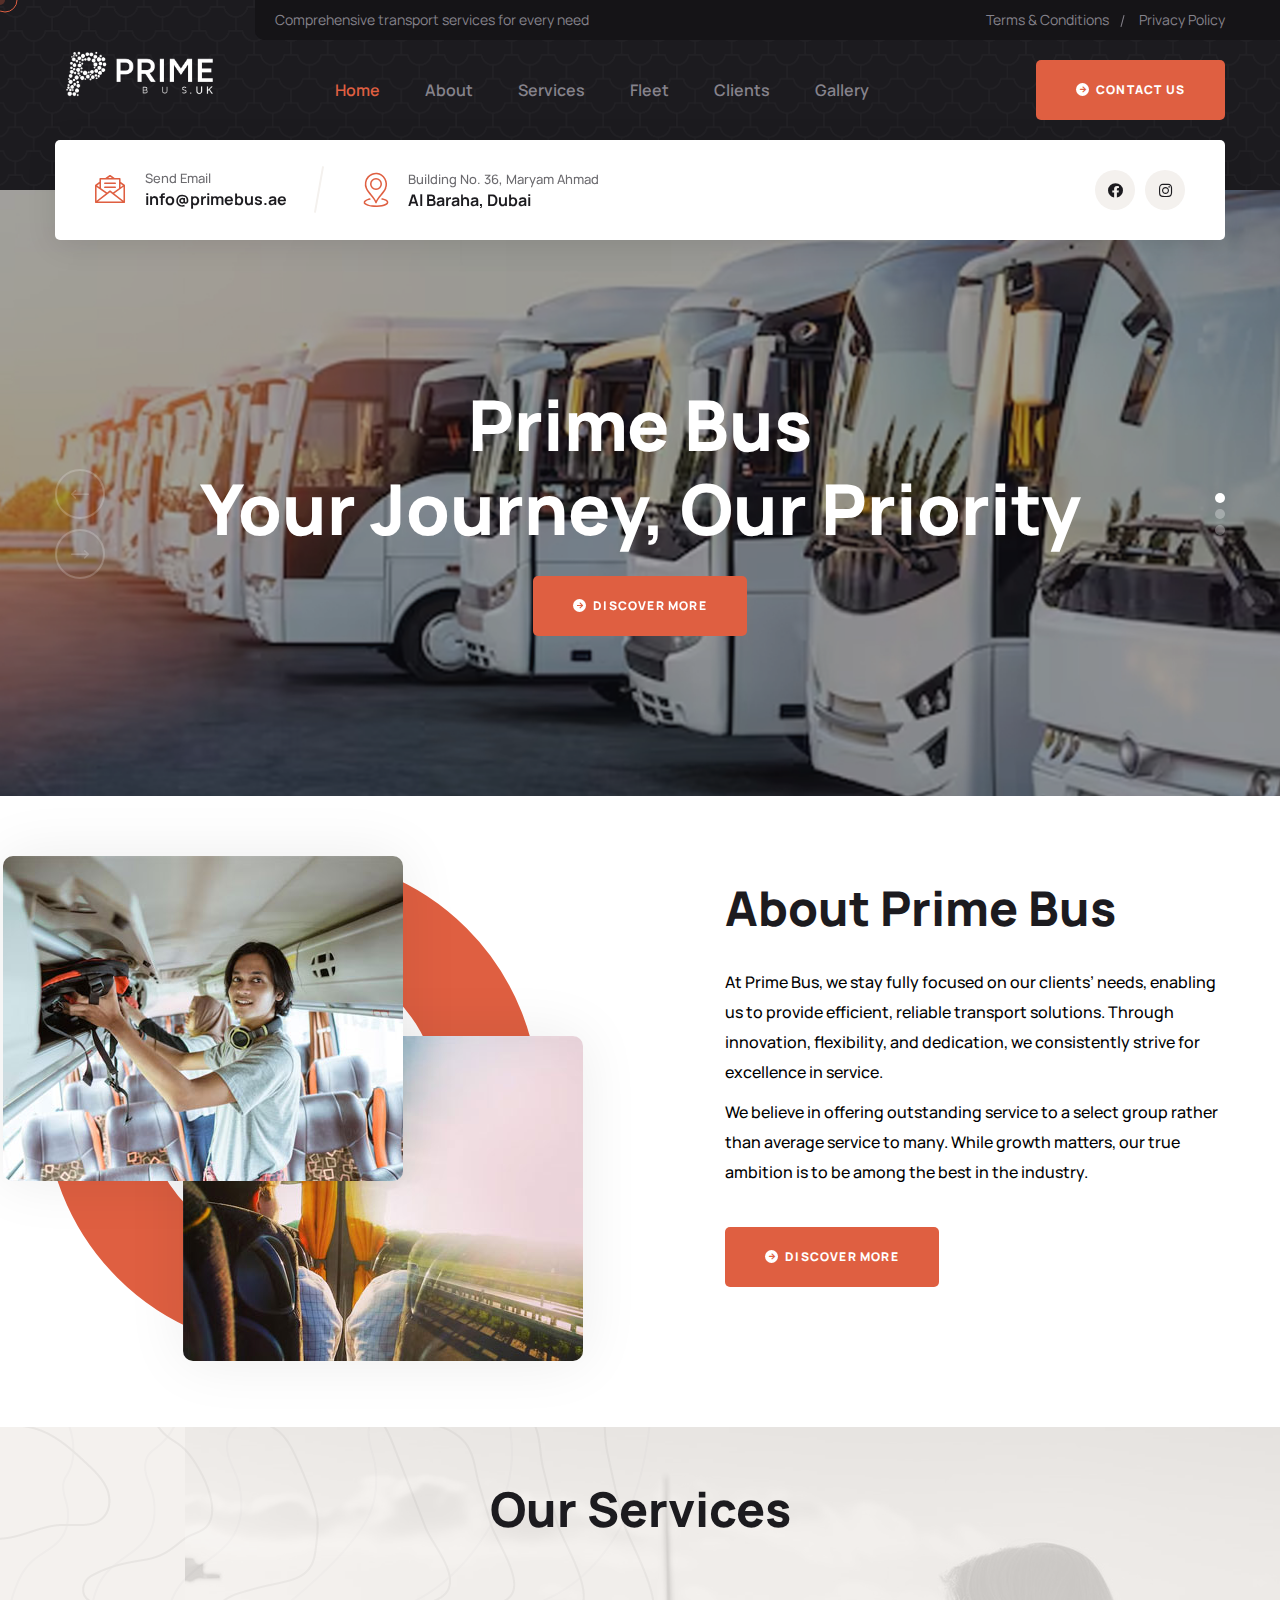
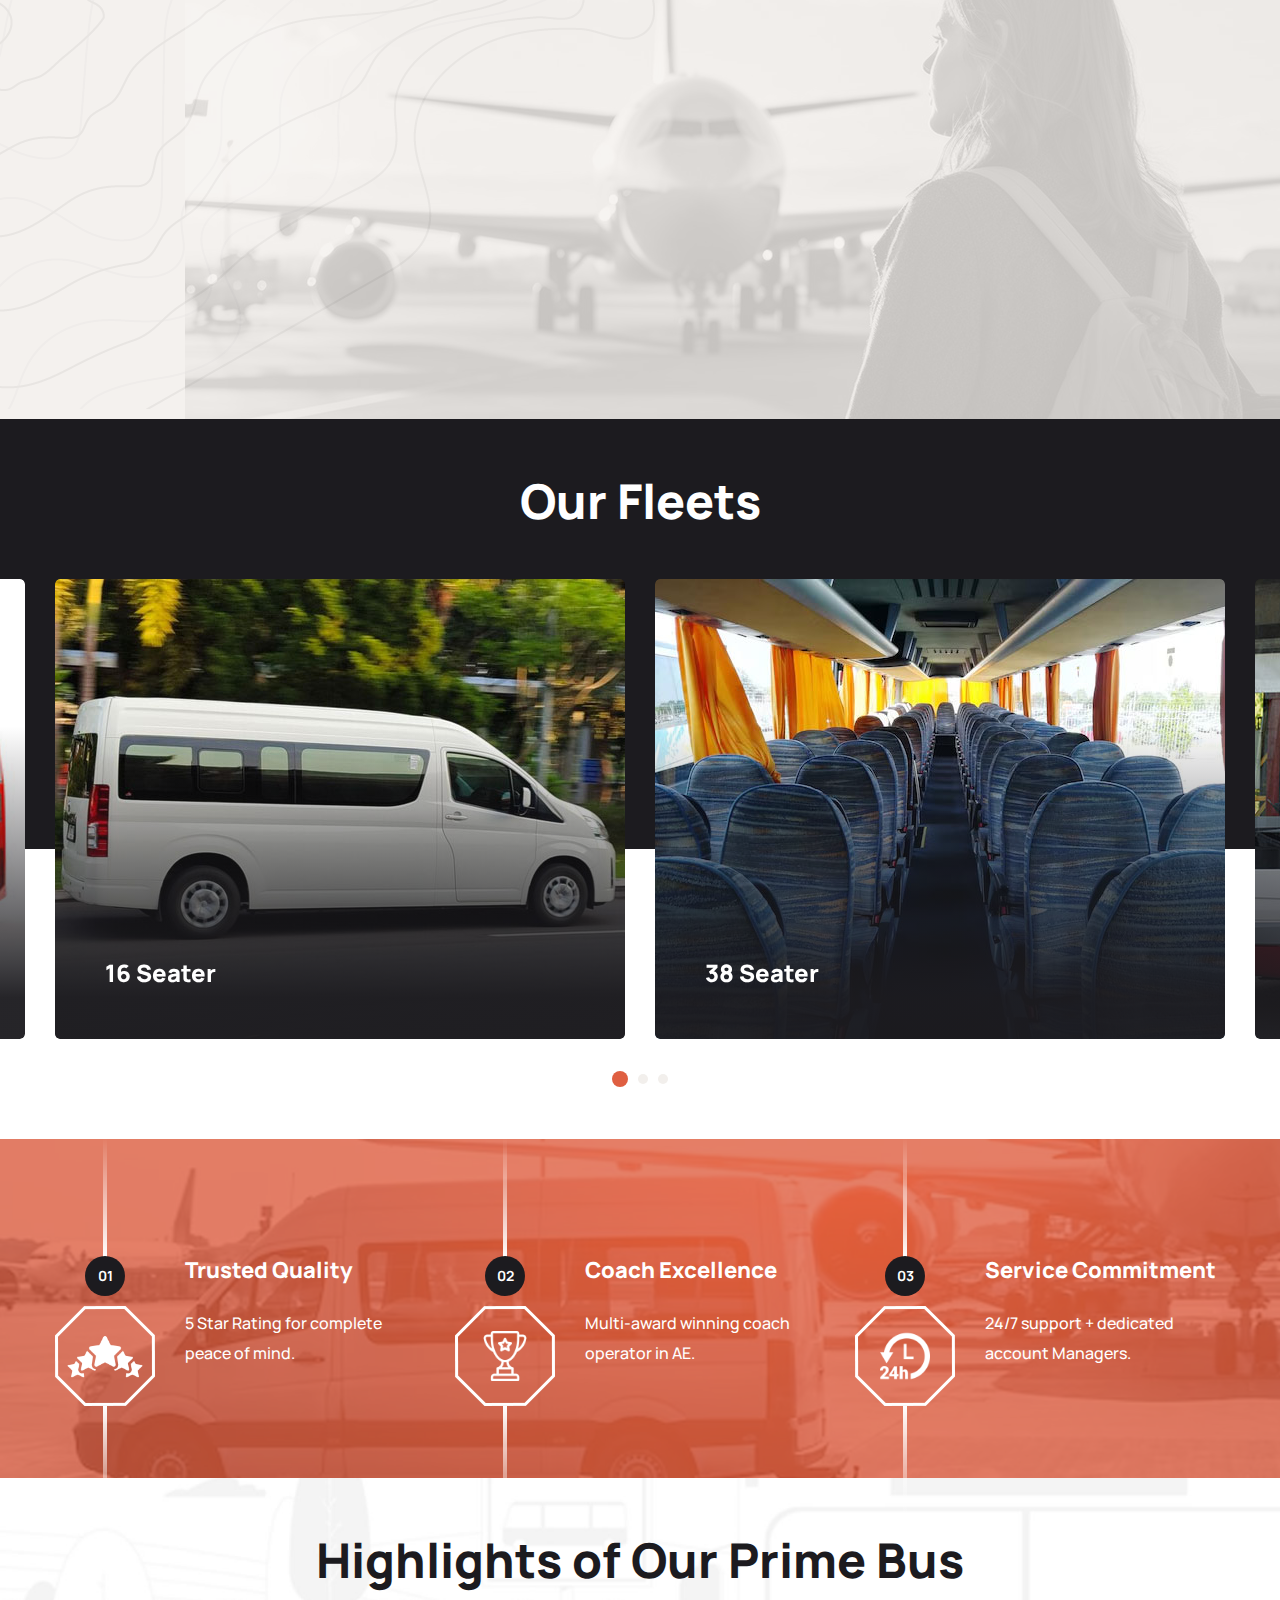
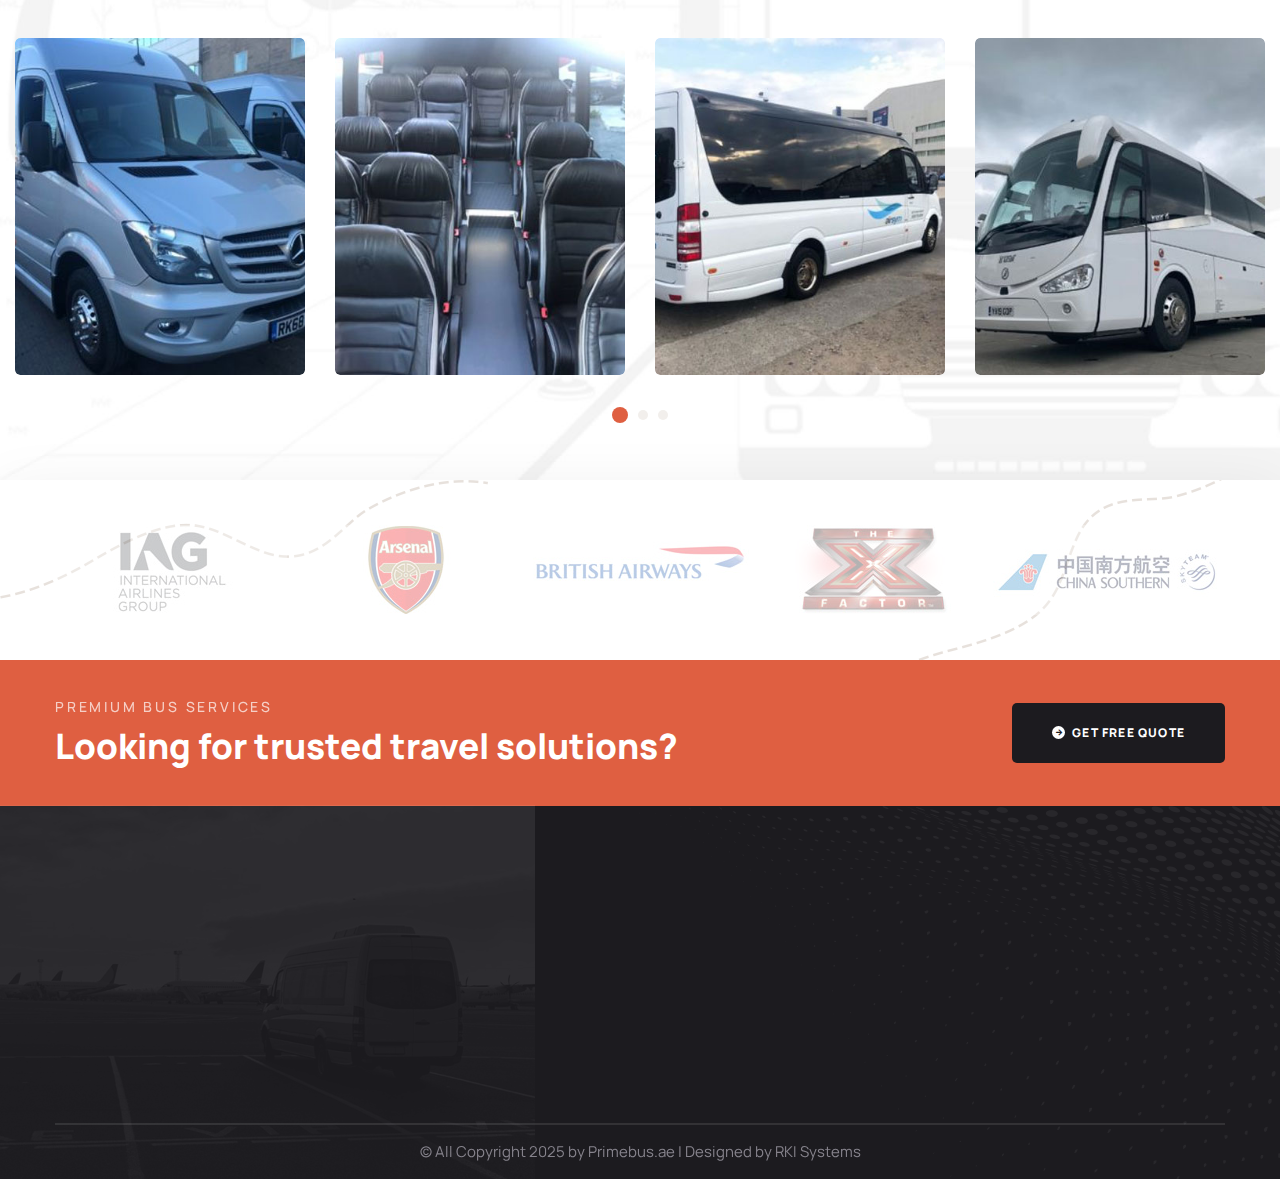
<file: index.html>
<!DOCTYPE html>
<html lang="en">

<head>
    <meta charset="UTF-8" />
    <meta name="viewport" content="width=device-width, initial-scale=1.0" />
    <title>Prime Bus</title>
    <meta name="description" content="Prime bus AE" />
    <!-- favicons Icons -->
    <link rel="icon" type="image/png" sizes="32x32" href="assets/primebus-images/fav.png" />
    <link rel="manifest" href="assets/images/favicons/site.webmanifest" />

    <!-- fonts -->
    <link rel="preconnect" href="https://fonts.googleapis.com">

    <link rel="preconnect" href="https://fonts.gstatic.com" crossorigin>

    <link href="https://fonts.googleapis.com/css2?family=Manrope:wght@200;300;400;500;600;700;800&display=swap"
        rel="stylesheet">


    <link rel="stylesheet" href="assets/vendors/bootstrap/css/bootstrap.min.css" />
    <link rel="stylesheet" href="assets/vendors/animate/animate.min.css" />
    <link rel="stylesheet" href="assets/vendors/animate/custom-animate.css" />
    <link rel="stylesheet" href="assets/vendors/fontawesome/css/all.min.css" />
    <link rel="stylesheet" href="assets/vendors/jarallax/jarallax.css" />
    <link rel="stylesheet" href="assets/vendors/jquery-magnific-popup/jquery.magnific-popup.css" />
    <link rel="stylesheet" href="assets/vendors/nouislider/nouislider.min.css" />
    <link rel="stylesheet" href="assets/vendors/nouislider/nouislider.pips.css" />
    <link rel="stylesheet" href="assets/vendors/odometer/odometer.min.css" />
    <link rel="stylesheet" href="assets/vendors/swiper/swiper.min.css" />
    <link rel="stylesheet" href="assets/vendors/roofsie-icons/style.css">
    <link rel="stylesheet" href="assets/vendors/tiny-slider/tiny-slider.min.css" />
    <link rel="stylesheet" href="assets/vendors/reey-font/stylesheet.css" />
    <link rel="stylesheet" href="assets/vendors/owl-carousel/owl.carousel.min.css" />
    <link rel="stylesheet" href="assets/vendors/owl-carousel/owl.theme.default.min.css" />
    <link rel="stylesheet" href="assets/vendors/bxslider/jquery.bxslider.css" />
    <link rel="stylesheet" href="assets/vendors/bootstrap-select/css/bootstrap-select.min.css" />
    <link rel="stylesheet" href="assets/vendors/vegas/vegas.min.css" />
    <link rel="stylesheet" href="assets/vendors/jquery-ui/jquery-ui.css" />
    <link rel="stylesheet" href="assets/vendors/timepicker/timePicker.css" />
    <link rel="stylesheet" href="assets/css/after-edit.css">

    <!-- template styles -->
    <link rel="stylesheet" href="assets/css/roofsie.css" />
    <link rel="stylesheet" href="assets/css/roofsie-responsive.css" />
</head>

<body class="custom-cursor">

    <div class="custom-cursor__cursor"></div>
    <div class="custom-cursor__cursor-two"></div>





    <div class="preloader">
        <div class="preloader__image"></div>
    </div>
    <!-- /.preloader -->


    <div class="page-wrapper">
        <header class="main-header-three clearfix">
            <div class="main-header-three-shape"
                style="background-image: url(assets/images/shapes/main-header-three-shape.png)"></div>
            <div class="main-header-three__top">
                <div class="container">
                    <div class="main-header-three__top-inner">
                        <div class="main-header-three__top-left">
                            <p class="main-header-three__top-left-text">Comprehensive transport services for every need
                            </p>
                        </div>
                        <div class="main-header-three__top-right">
                            <ul class="list-unstyled main-header-three__top-menu">
                                <li><a href="terms-condition.html">Terms & Conditions</a></li>
                                <li><a href="privacy-policy.html">Privacy Policy</a></li>
                            </ul>
                        </div>
                    </div>
                </div>
            </div>
            <nav class="main-menu main-menu-three clearfix">
                <div class="main-menu-three__wrapper clearfix">
                    <div class="container">
                        <div class="main-menu-three__wrapper-inner clearfix">
                            <div class="main-menu-three__logo logo">
                                <a href="index.html"><img src="assets/primebus-images/logo.png" width="170px"
                                        alt=""></a>
                            </div>
                            <div class="main-menu-three__left">
                                <div class="main-menu-three__main-menu-box">
                                    <a href="#" class="mobile-nav__toggler"><i class="fa fa-bars"></i></a>
                                    <ul class="main-menu__list">
                                        <li class=" current megamenu">
                                            <a href="index.html">Home </a>
                                        </li>
                                        <li>
                                            <a href="about.html">About</a>
                                        </li>
                                        <li class="dropdown">
                                            <a href="service.html">Services</a>
                                            <ul class="border-top-2px">
                                                <li><a href="airport-transfer.html">Airport Transfer</a></li>
                                                <li><a href="chauffeur-hire.html">Chauffeur Hire</a></li>
                                                <li><a href="luxury-coach.html">Luxury Coach Hire</a></li>
                                            </ul>
                                        </li>
                                        <li class="">
                                            <a href="fleet.html">Fleet</a>
                                        </li>
                                        <li class="">
                                            <a href="clients.html">Clients </a>
                                        </li>
                                        <li class="">
                                            <a href="gallery.html">Gallery</a>
                                        </li>
                                        <li class=" font-col cont-phone">
                                            <a href="contact.html">Contact Us </a>
                                        </li>
                                    </ul>
                                </div>
                            </div>
                            <div class="main-menu-three__right">
                                <div class="main-menu-three__btn-box">
                                    <a href="contact.html" class="thm-btn main-menu-three__btn"> <i
                                            class="fa fa-arrow-right"></i> Contact Us</a>
                                </div>
                            </div>
                        </div>
                    </div>
                </div>
            </nav>
            <div class="main-menu-three__bottom">
                <div class="container">
                    <div class="main-menu-three__bottom-inner">
                        <div class="main-menu-three__bottom-left">
                            <ul class="list-unstyled main-header-three__address-list">
                                <!-- <li>
                                    <div class="icon">
                                        <span class="icon-phone-call"></span>
                                    </div>
                                    <div class="content">
                                        <p>Call Anytime</p>
                                        <h5><a href="tel:9200368090">+92 (003) 68-090</a></h5>
                                    </div>
                                </li> -->
                                <li>
                                    <div class="icon">
                                        <span class="icon-message"></span>
                                    </div>
                                    <div class="content">
                                        <p>Send Email</p>
                                        <h5><a href="mailto:info@primebus.ae">info@primebus.ae</a></h5>
                                    </div>
                                </li>
                                <li>
                                    <div class="icon">
                                        <span class="icon-location"></span>
                                    </div>
                                    <div class="content">
                                        <p>Building No. 36, Maryam Ahmad</p>
                                        <h5>Al Baraha, Dubai</h5>
                                    </div>
                                </li>
                            </ul>
                        </div>
                        <div class="main-menu-three__bottom-right">
                            <div class="main-menu-three__social">
                                <a href="https://www.facebook.com/" target="_blank"><i class="fab fa-facebook"></i></a>
                                <a href="https://www.instagram.com/" target="_blank"><i
                                        class="fab fa-instagram"></i></a>
                            </div>
                        </div>
                    </div>
                </div>
            </div>
        </header>

        <div class="stricky-header stricked-menu main-menu main-menu-three">
            <div class="sticky-header__content"></div>
        </div>

        <!--Main Slider Start-->
        <section class="main-slider-three clearfix">
            <div class="swiper-container thm-swiper__slider" data-swiper-options='{"slidesPerView": 1, "loop": true,
                "effect": "fade",
                "pagination": {
                "el": "#main-slider-pagination",
                "type": "bullets",
                "clickable": true
                },
                "navigation": {
                "nextEl": "#main-slider__swiper-button-next",
                "prevEl": "#main-slider__swiper-button-prev"
                },
                "autoplay": {
                "delay": 5000
                }}'>
                <div class="swiper-wrapper">

                    <div class="swiper-slide">
                        <div class="image-layer-three"
                            style="background-image: url(assets/primebus-images/banner-1.jpg);"></div>
                        <!-- /.image-layer -->

                        <div class="container">
                            <div class="row">
                                <div class="col-xl-12">
                                    <div class="main-slider-three__content">
                                        <h2 class="main-slider-three__title">Prime Bus <br> Your Journey, Our Priority
                                        </h2>
                                        <!-- <p class="main-slider-three__text">We provide a variety of roofing and maintenance services for <br> all type of house makes happy.</p> -->
                                        <div class="main-slider-three__btn-box">
                                            <a href="about.html" class="thm-btn main-slider-three__btn"> <i
                                                    class="fa fa-arrow-right"></i> Discover more</a>
                                        </div>
                                    </div>
                                </div>
                            </div>
                        </div>
                    </div>

                    <div class="swiper-slide">
                        <div class="image-layer-three"
                            style="background-image: url(assets/primebus-images/banner-2.jpg);"></div>
                        <!-- /.image-layer -->

                        <div class="container">
                            <div class="row">
                                <div class="col-xl-12">
                                    <div class="main-slider-three__content">
                                        <h2 class="main-slider-three__title">Hop On. Ride Prime <br> Arrive Happy</h2>
                                        <!-- <p class="main-slider-three__text">We provide a variety of roofing and maintenance services for <br> all type of house makes happy.</p> -->
                                        <div class="main-slider-three__btn-box">
                                            <a href="about.html" class="thm-btn main-slider-three__btn"> <i
                                                    class="fa fa-arrow-right"></i> Discover more</a>
                                        </div>
                                    </div>
                                </div>
                            </div>
                        </div>
                    </div>

                    <div class="swiper-slide">
                        <div class="image-layer-three"
                            style="background-image: url(assets/primebus-images/banner-3.jpg);"></div>
                        <!-- /.image-layer -->

                        <div class="container">
                            <div class="row">
                                <div class="col-xl-12">
                                    <div class="main-slider-three__content">
                                        <h2 class="main-slider-three__title">Recline Relax <br> Ride Prime.</h2>
                                        <!-- <p class="main-slider-three__text">We provide a variety of roofing and maintenance services for <br> all type of house makes happy.</p> -->
                                        <div class="main-slider-three__btn-box">
                                            <a href="about.html" class="thm-btn main-slider-three__btn"> <i
                                                    class="fa fa-arrow-right"></i> Discover more</a>
                                        </div>
                                    </div>
                                </div>
                            </div>
                        </div>
                    </div>


                </div>


                <div class="swiper-pagination" id="main-slider-pagination"></div>

                <!-- If we need navigation buttons -->
                <div class="main-slider-three__nav">
                    <div class="swiper-button-prev" id="main-slider__swiper-button-next">
                        <i class="icon-left-arrow"></i>
                    </div>
                    <div class="swiper-button-next" id="main-slider__swiper-button-prev">
                        <i class="icon-right-arrow"></i>
                    </div>
                </div>

            </div>
        </section>
        <!--Main Slider End-->


        <!--About Three Start-->
        <section class="about-three" style="background-color: #fff;">
            <div class="container">
                <div class="row">
                    <div class="col-xl-6">
                        <div class="about-three__left">
                            <div class="about-three__img-box wow slideInLeft" data-wow-delay="100ms"
                                data-wow-duration="2500ms">
                                <div class="about-three__img">
                                    <img src="assets/primebus-images/home-about-2.jpg" alt="">
                                </div>
                                <div class="about-three__img-two">
                                    <img src="assets/primebus-images/home-about-1.jpg" alt="">
                                </div>
                                <div class="about-three__border"></div>
                            </div>
                        </div>
                    </div>
                    <div class="col-xl-6">
                        <div class="about-three__right">
                            <div class="section-title text-left">
                                <div class="section-sub-title-box">
                                    <!-- <p class="section-sub-title">About Prime Bus</p> -->

                                </div>
                                <h2 class="section-title__title">About Prime Bus</h2>
                            </div>
                            <p class="about-three__text text-just" style="color: #000;">At Prime Bus, we stay fully
                                focused on our
                                clients’ needs, enabling us to provide efficient, reliable transport solutions. Through
                                innovation, flexibility, and dedication, we consistently strive for excellence in
                                service.</p>
                            <p class="about-three__text text-just" style="color: #000; margin: 10px 0px 40px;">We
                                believe in
                                offering outstanding service to a select group rather than average service to many.
                                While growth matters, our true ambition is to be among the best in the industry.</p>

                            <a href="about.html" class="thm-btn about-three__btn"> <i class="fa fa-arrow-right"></i>
                                Discover more</a>
                        </div>
                    </div>
                </div>
            </div>
        </section>
        <!--About Three End-->


        <section class="about-thre about-threee about-three">
            <div class="about-three-shape-1 float-bob-x">
                <img src="assets/images/shapes/about-three-shape-1.png" alt="">
            </div>
            <div class="about-three-img-3 float-bob-x">
                <img src="assets/primebus-images/home-about.jpg" alt="">
            </div>
            <div class="container">
                <div class="section-title text-center">

                    <h2 class="section-title__title section-title__title-home-service services-three__singleee">Our
                        Services</h2>
                </div>
                <div class="row">
                    <!--Services Three Single Start-->
                    <div class="col-xl-4 col-lg-4 wow fadeInUp home-service" data-wow-delay="100ms">
                        <div class="services-three__single">
                            <div class="services-three__img-box">
                                <div class="services-three__border"></div>
                                <div class="services-three__icon">
                                    <!-- <span class="icon-roof"></span> -->
                                    <img src="assets/primebus-images/airport.png" width="60px" alt="">
                                </div>
                                <div class="services-three__img">
                                    <img src="assets/primebus-images/home-service-1.jpg" alt="">
                                </div>
                            </div>
                            <div class="services-three__content">
                                <h3 class="services-three__title"><a href="airport-transfer.html">Airport
                                        Transfer</a></h3>
                            </div>
                        </div>
                    </div>
                    <!--Services Three Single End-->
                    <!--Services Three Single Start-->
                    <div class="col-xl-4 col-lg-4 wow fadeInUp home-service" data-wow-delay="200ms">
                        <div class="services-three__single">
                            <div class="services-three__img-box">
                                <div class="services-three__border"></div>
                                <div class="services-three__icon">
                                    <img src="assets/primebus-images/car.png" width="60px" alt="">
                                </div>
                                <div class="services-three__img">
                                    <img src="assets/primebus-images/home-service-2.jpg" alt="">
                                </div>
                            </div>
                            <div class="services-three__content">
                                <h3 class="services-three__title"><a href="chauffeur-hire.html">Chauffeur Hire</a>
                                </h3>
                            </div>
                        </div>
                    </div>
                    <!--Services Three Single End-->
                    <!--Services Three Single Start-->
                    <div class="col-xl-4 col-lg-4 wow fadeInUp" data-wow-delay="300ms">
                        <div class="services-three__single">
                            <div class="services-three__img-box">
                                <div class="services-three__border"></div>
                                <div class="services-three__icon">
                                    <img src="assets/primebus-images/luxury-car.png" width="60px" alt="">
                                </div>
                                <div class="services-three__img">
                                    <img src="assets/primebus-images/home-service-3.jpg" alt="">
                                </div>
                            </div>
                            <div class="services-three__content">
                                <h3 class="services-three__title"><a href="luxury-coach.html">Luxury Coach Hire</a>
                                </h3>
                            </div>
                        </div>
                    </div>
                    <!--Services Three Single End-->
                </div>
            </div>
        </section>






        <!--Project Three Start-->
        <section class="project-three">
            <div class="container">
                <div class="section-title text-center">

                    <h2 class="section-title__title section-title__title-fleet">Our Fleets</h2>
                </div>
                <div class="project-three__carousel owl-carousel owl-theme thm-owl__carousel" data-owl-options='{
                    "loop": true,
                    "autoplay": true,
                    "margin": 30,
                    "nav": false,
                    "dots": true,
                    "smartSpeed": 500,
                    "autoplayTimeout": 5000,
                    "navText": ["<span class=\"fa fa-angle-left\"></span>","<span class=\"fa fa-angle-right\"></span>"],
                    "responsive": {
                        "0": {
                            "items": 1
                        },
                        "768": {
                            "items": 2
                        },
                        "992": {
                            "items": 2
                        },
                        "1200": {
                            "items": 2
                        }
                    }
                }'>
                    <!--Project Three Single Start-->
                    <div class="item">
                        <div class="project-three__single">
                            <div class="project-three__img">
                                <a href="fleet.html#seater1">
                                    <img src="assets/primebus-images/home-fleet-1.jpg" alt="">
                                </a>
                                <div class="project-three__content">
                                    <div class="project-three__content-left">
                                        <h3 class="project-three__title"><a href="fleet.html#seater1">16 Seater</a></h3>
                                    </div>
                                </div>
                            </div>
                        </div>
                    </div>
                    <!--Project Three Single End-->
                    <!--Project Three Single Start-->
                    <div class="item">
                        <div class="project-three__single">
                            <div class="project-three__img">
                                <img src="assets/primebus-images/home-fleet-2.jpg" alt="">
                                <div class="project-three__content">
                                    <div class="project-three__content-left">
                                        <h3 class="project-three__title"><a href="fleet.html#seater2">38 Seater</a></h3>
                                    </div>
                                </div>
                            </div>
                        </div>
                    </div>
                    <!--Project Three Single End-->
                    <!--Project Three Single Start-->
                    <div class="item">
                        <div class="project-three__single">
                            <div class="project-three__img">
                                <img src="assets/primebus-images/home-fleet-3.jpg" alt="">
                                <div class="project-three__content">
                                    <div class="project-three__content-left">
                                        <h3 class="project-three__title"><a href="fleet.html#seater3">51 Seater</a></h3>
                                    </div>
                                </div>
                            </div>
                        </div>
                    </div>
                    <!--Project Three Single End-->
                    <!--Project Three Single Start-->
                    <div class="item">
                        <div class="project-three__single">
                            <div class="project-three__img">
                                <img src="assets/primebus-images/home-fleet-4.jpg" alt="">
                                <div class="project-three__content">
                                    <div class="project-three__content-left">
                                        <h3 class="project-three__title"><a href="fleet.html#seater4">53 Seater</a></h3>
                                    </div>
                                </div>
                            </div>
                        </div>
                    </div>
                    <!--Project Three Single End-->
                    <!--Project Three Single Start-->
                    <div class="item">
                        <div class="project-three__single">
                            <div class="project-three__img">
                                <img src="assets/primebus-images/home-fleet-5.jpg" alt="">
                                <div class="project-three__content">
                                    <div class="project-three__content-left">
                                        <h3 class="project-three__title"><a href="fleet.html#seater5">59 Seater</a></h3>
                                    </div>
                                </div>
                            </div>
                        </div>
                    </div>
                    <!--Project Three Single End-->
                    <!--Project Three Single Start-->
                    <div class="item">
                        <div class="project-three__single">
                            <div class="project-three__img">
                                <img src="assets/primebus-images/home-fleet-6.jpg" alt="">
                                <div class="project-three__content">
                                    <div class="project-three__content-left">
                                        <h3 class="project-three__title"><a href="fleet.html#seater6">61 Seater</a></h3>
                                    </div>
                                </div>
                            </div>
                        </div>
                    </div>
                    <!--Project Three Single End-->
                </div>
            </div>
        </section>
        <!--Project Three End-->



        <!--Process Start-->
        <section class="process">
            <div class="process-bg" style="background-image: url(assets/primebus-images/home-main-point.jpg);"></div>
            <div class="container">
                <div class="row" style="margin-bottom: 10px;">
                    <!--Process Single Start-->
                    <div class="col-xl-4 col-lg-4">
                        <div class="process__single">
                            <div class="process__content-box">
                                <div class="process__icon-box">
                                    <div class="process__icon">
                                        <img src="assets/primebus-images/5-stars.png" width="80px" alt="">
                                        <div class="process__shape"
                                            style="background-image: url(assets/images/shapes/process-shape.png)"></div>
                                        <div class="process__count"></div>
                                    </div>
                                </div>
                                <div class="process__details">
                                    <h3 class="process__title">Trusted Quality</h3>
                                    <p class="process__text">5 Star Rating for complete peace of mind.</p>
                                </div>
                            </div>
                        </div>
                    </div>
                    <!--Process Single End-->
                    <!--Process Single Start-->
                    <div class="col-xl-4 col-lg-4">
                        <div class="process__single">
                            <div class="process__content-box">
                                <div class="process__icon-box">
                                    <div class="process__icon">
                                        <img src="assets/primebus-images/trophy.png" width="50px" alt="">
                                        <div class="process__shape"
                                            style="background-image: url(assets/images/shapes/process-shape.png)"></div>
                                        <div class="process__count"></div>
                                    </div>
                                </div>
                                <div class="process__details">
                                    <h3 class="process__title">Coach Excellence</h3>
                                    <p class="process__text">Multi-award winning coach operator in AE.</p>
                                </div>
                            </div>
                        </div>
                    </div>
                    <!--Process Single End-->
                    <!--Process Single Start-->
                    <div class="col-xl-4 col-lg-4">
                        <div class="process__single">
                            <div class="process__content-box">
                                <div class="process__icon-box">
                                    <div class="process__icon">
                                        <img src="assets/primebus-images/delivery.png" width="50px" alt="">
                                        <div class="process__shape"
                                            style="background-image: url(assets/images/shapes/process-shape.png)"></div>
                                        <div class="process__count"></div>
                                    </div>
                                </div>
                                <div class="process__details">
                                    <h3 class="process__title">Service Commitment</h3>
                                    <p class="process__text">24/7 support + dedicated account Managers.</p>
                                </div>
                            </div>
                        </div>
                    </div>
                    <!--Process Single End-->
                </div>
            </div>
        </section>
        <!--Process End-->

        <section class="project-one gallery-back"
            style="background-image: url(/assets/primebus-images/background.png);">
            <div class="project-one__top">
                <div class="container">
                    <div class="section-title text-center">
                        <h2 class="section-title__title section-title__title-fleet">Highlights of Our Prime Bus</h2>
                    </div>
                </div>
            </div>
            <div class="project-one__bottom">
                <div class="project-one__bottom-wrapper">
                    <div class="project-one__carousel owl-carousel owl-theme thm-owl__carousel" data-owl-options='{
                        "loop": true,
                        "autoplay": true,
                        "margin": 30,
                        "nav": false,
                        "dots": true,
                        "smartSpeed": 500,
                        "autoplayTimeout": 2000,
                        "navText": ["<span class=\"fa fa-angle-left\"></span>","<span class=\"fa fa-angle-right\"></span>"],
                        "responsive": {
                            "0": {
                                "items": 1
                            },
                            "768": {
                                "items": 2
                            },
                            "992": {
                                "items": 3
                            },
                            "1200": {
                                "items": 4
                            }
                        }
                    }'>
                        <!--Project One Single Start-->
                        <div class="item">
                            <div class="project-one__single">
                                <div class="project-one__img-box">
                                    <div class="project-one__img">
                                        <img src="assets/primebus-images/g-1.jpg" alt="">
                                    </div>
                                </div>
                            </div>
                        </div>
                        <!--Project One Single End-->
                        <!--Project One Single Start-->
                        <div class="item">
                            <div class="project-one__single">
                                <div class="project-one__img-box">
                                    <div class="project-one__img">
                                        <img src="assets/primebus-images/g-2.jpg" alt="">
                                    </div>

                                </div>
                            </div>
                        </div>
                        <!--Project One Single End-->
                        <!--Project One Single Start-->
                        <div class="item">
                            <div class="project-one__single">
                                <div class="project-one__img-box">
                                    <div class="project-one__img">
                                        <img src="assets/primebus-images/g-3.jpg" alt="">
                                    </div>
                                </div>
                            </div>
                        </div>
                        <!--Project One Single End-->
                        <!--Project One Single Start-->
                        <div class="item">
                            <div class="project-one__single">
                                <div class="project-one__img-box">
                                    <div class="project-one__img">
                                        <img src="assets/primebus-images/g-4.jpg" alt="">
                                    </div>
                                </div>
                            </div>
                        </div>
                        <!--Project One Single End-->
                        <!--Project One Single Start-->
                        <div class="item">
                            <div class="project-one__single">
                                <div class="project-one__img-box">
                                    <div class="project-one__img">
                                        <img src="assets/primebus-images/g-5.jpg" alt="">
                                    </div>
                                </div>
                            </div>
                        </div>
                        <!--Project One Single End-->
                        <!--Project One Single Start-->
                        <div class="item">
                            <div class="project-one__single">
                                <div class="project-one__img-box">
                                    <div class="project-one__img">
                                        <img src="assets/primebus-images/g-6.jpg" alt="">
                                    </div>
                                </div>
                            </div>
                        </div>
                        <!--Project One Single End-->
                        <!--Project One Single Start-->
                        <div class="item">
                            <div class="project-one__single">
                                <div class="project-one__img-box">
                                    <div class="project-one__img">
                                        <img src="assets/primebus-images/g-7.jpg" alt="">
                                    </div>
                                </div>
                            </div>
                        </div>
                        <!--Project One Single End-->
                        <!--Project One Single Start-->
                        <div class="item">
                            <div class="project-one__single">
                                <div class="project-one__img-box">
                                    <div class="project-one__img">
                                        <img src="assets/primebus-images/g-8.jpg" alt="">
                                    </div>
                                </div>
                            </div>
                        </div>
                        <!--Project One Single End-->
                        <!--Project One Single Start-->
                        <div class="item">
                            <div class="project-one__single">
                                <div class="project-one__img-box">
                                    <div class="project-one__img">
                                        <img src="assets/primebus-images/g-9.jpg" alt="">
                                    </div>
                                </div>
                            </div>
                        </div>
                        <!--Project One Single End-->
                        <!--Project One Single Start-->
                        <div class="item">
                            <div class="project-one__single">
                                <div class="project-one__img-box">
                                    <div class="project-one__img">
                                        <img src="assets/primebus-images/g-10.jpg" alt="">
                                    </div>
                                </div>
                            </div>
                        </div>
                        <!--Project One Single End-->
                        <!--Project One Single Start-->
                        <div class="item">
                            <div class="project-one__single">
                                <div class="project-one__img-box">
                                    <div class="project-one__img">
                                        <img src="assets/primebus-images/g-11.jpg" alt="">
                                    </div>
                                </div>
                            </div>
                        </div>
                        <!--Project One Single End-->
                        <!--Project One Single Start-->
                        <div class="item">
                            <div class="project-one__single">
                                <div class="project-one__img-box">
                                    <div class="project-one__img">
                                        <img src="assets/primebus-images/g-12.jpg" alt="">
                                    </div>
                                </div>
                            </div>
                        </div>
                        <!--Project One Single End-->
                    </div>
                </div>
            </div>
        </section>

        <!--Brand One Start-->
        <section class="brand-one">
            <div class="brand-one__inner">
                <div class="brand-one__shape-1 float-bob-y">
                    <img src="assets/images/shapes/brand-one-shape-1-dark.png" alt="">
                </div>
                <div class="brand-one__shape-2 float-bob-y">
                    <img src="assets/images/shapes/brand-one-shape-2-dark.png" alt="">
                </div>
                <div class="container">
                    <div class="row">
                        <div class="col-xl-12">
                            <div class="brand-one__carousel thm-owl__carousel owl-theme owl-carousel" data-owl-options='{
                                "margin": 0,
                                "smartSpeed": 700,
                                "loop":true,
                                "autoplay": 4000,
                                "nav":false,
                                "dots":false,
                                "navText": ["<span class=\"fa fa-angle-left\"></span>","<span class=\"fa fa-angle-right\"></span>"],
                                "responsive":{
                                    "0":{
                                        "items":1
                                    },
                                    "600":{
                                        "items":2
                                    },
                                    "800":{
                                        "items":3
                                    },
                                    "1024":{
                                        "items": 4
                                    },
                                    "1200":{
                                        "items": 5
                                    }
                                }
                            }'>
                                <!--Brand One Single-->
                                <div class="brand-one__single">
                                    <div class="brand-one__img">
                                        <img src="assets/primebus-images/c-1.jpg" alt="">
                                    </div>
                                </div>
                                <!--Brand One Single-->
                                <div class="brand-one__single">
                                    <div class="brand-one__img">
                                        <img src="assets/primebus-images/c-2.jpg" alt="">
                                    </div>
                                </div>
                                <!--Brand One Single-->
                                <div class="brand-one__single">
                                    <div class="brand-one__img">
                                        <img src="assets/primebus-images/c-3.jpg" alt="">
                                    </div>
                                </div>
                                <!--Brand One Single-->
                                <div class="brand-one__single">
                                    <div class="brand-one__img">
                                        <img src="assets/primebus-images/c-4.jpg" alt="">
                                    </div>
                                </div>
                                <!--Brand One Single-->
                                <div class="brand-one__single">
                                    <div class="brand-one__img">
                                        <img src="assets/primebus-images/c-5.jpg" alt="">
                                    </div>
                                </div>
                                <!--Brand One Single-->
                                <div class="brand-one__single">
                                    <div class="brand-one__img">
                                        <img src="assets/primebus-images/c-6.jpg" alt="">
                                    </div>
                                </div>
                                <!--Brand One Single-->
                                <div class="brand-one__single">
                                    <div class="brand-one__img">
                                        <img src="assets/primebus-images/c-7.jpg" alt="">
                                    </div>
                                </div>
                                <!--Brand One Single-->
                                <div class="brand-one__single">
                                    <div class="brand-one__img">
                                        <img src="assets/primebus-images/c-8.jpg" alt="">
                                    </div>
                                </div>
                                <!--Brand One Single-->
                                <div class="brand-one__single">
                                    <div class="brand-one__img">
                                        <img src="assets/primebus-images/c-9.jpg" alt="">
                                    </div>
                                </div>
                            </div>
                        </div>
                    </div>
                </div>
            </div>
        </section>
        <!--Brand One End-->

        <!--CTA One Start-->
        <section class="cta-one">
            <div class="cta-one__img-box">
                <div class="cta-one__img">
                    <img src="assets/primebus-images/footer-contact.jpg" alt="">
                </div>
            </div>
            <div class="container">
                <div class="cta-one__inner">
                    <div class="cta-one__left">
                        <p class="cta-one__sub-title">Premium Bus Services</p>

                        <h3 class="cta-one__title">Looking for trusted travel solutions?</h3>
                    </div>
                    <div class="cta-one__btn-box">
                        <a href="contact.html" class="thm-btn cta-one__btn"> <i class="fa fa-arrow-right"></i> get free
                            quote</a>
                    </div>
                </div>
            </div>
        </section>
        <!--CTA One End-->


        <!--Site Footer Start-->
        <footer class="site-footer">
            <div class="site-footer-img-1">
                <img src="assets/primebus-images/footer-img.jpg" alt="" class="footer-img">
            </div>
            <div class="site-footer-shape-1">
                <img src="assets/images/shapes/site-footer-shape-1.png" alt="">
            </div>
            <div class="container">
                <div class="site-footer__top">
                    <div class="row">
                        <div class="col-xl-4 col-lg-6 col-md-6 wow fadeInUp" data-wow-delay="100ms">
                            <div class="footer-widget__column footer-widget__about">
                                <div class="footer-widget__about-text-box">
                                    <img src="assets/primebus-images/logo.png" width="180px" alt=""
                                        style="margin-bottom: 20px;">
                                    <p class="footer-widget__about-text">Prime Bus delivers reliable transport through
                                        focus, innovation, and dedication.</p>
                                </div>
                                <div class="site-footer__social">
                                    <a href="https://facebook.com" target="_blank"><i class="fab fa-facebook"></i></a>
                                    <a href="https://instagram.com" target="_blank"><i class="fab fa-instagram"></i></a>
                                </div>
                            </div>
                        </div>
                        <div class="col-xl-2 col-lg-6 col-md-6  wow fadeInUp" data-wow-delay="200ms">
                            <div class="footer-widget__column footer-widget__explore clearfix">
                                <h3 class="footer-widget__title">Quick Links</h3>
                                <ul class="footer-widget__explore-list list-unstyled clearfix">
                                    <li><a href="about.html">About</a></li>
                                    <li><a href="service.html">Services</a></li>
                                    <li><a href="gallery.html">Gallery</a></li>
                                    <li><a href="terms-condition.html">Terms & Condition</a></li>
                                    <li><a href="privacy-policy.html">Privacy Policy</a></li>
                                </ul>
                            </div>
                        </div>
                        <div class="col-xl-3 col-lg-6 col-md-6  wow fadeInUp" data-wow-delay="300ms">
                            <div class="footer-widget__column footer-widget__newsletter clearfix">
                                <h3 class="footer-widget__title">Hires</h3>
                                <!-- <p class="footer-widget__newsletter-text">Subscribe to our newsletter and get update in your inbox.</p> -->
                                <ul class="footer-widget__explore-list list-unstyled clearfix">
                                    <li><a href="fleet.html">Fleet</a></li>
                                    <li><a href="luxury-coach.html">Luxury Coach Hire</a></li>
                                    <li><a href="chauffeur-hire.html">Chauffeur Hire</a></li>
                                    <li><a href="airport-transfer.html">Airport Transfer</a></li>
                                </ul>
                            </div>
                        </div>
                        <div class="col-xl-3 col-lg-6 col-md-6 wow fadeInUp" data-wow-delay="400ms">
                            <div class="footer-widget__column footer-widget__contact">
                                <h3 class="footer-widget__title">Contact</h3>
                                <p class="footer-widget__contact-text"> Office No. 2F-015 , Building No. 36, Maryam
                                    Ahmad, Al Baraha, Dubai</p>
                                <ul class="list-unstyled footer-widget__contact-list">
                                    <li>
                                        <div class="icon">
                                            <i class="fa fa-envelope"></i>
                                        </div>
                                        <div class="text">
                                            <p><a href="mailto:info@primebus.ae"> info@primebus.ae</a></p>
                                        </div>
                                    </li>
                                    <!-- <li>
                                        <div class="icon">
                                            <i class="fas fa-phone-alt"></i>
                                        </div>
                                        <div class="text">
                                            <p><a href="tel:9200368090">+92 (003) 68-090</a></p>
                                        </div>
                                    </li> -->
                                </ul>
                            </div>
                        </div>
                    </div>
                </div>
                <div class="site-footer__bottom">
                    <div class="row">
                        <div class="col-xl-12">
                            <div class="site-footer__bottom-inner">
                                <p class="site-footer__bottom-text">© All Copyright 2025 by <a
                                        href="https://primebus.ae" target="_blank">Primebus.ae</a> | Designed by <a
                                        href="https://rkisystems.co.uk/" target="_blank">RKI Systems</a></p>
                            </div>
                        </div>
                    </div>
                </div>
            </div>
        </footer>
        <!--Site Footer End-->


    </div><!-- /.page-wrapper -->


    <div class="mobile-nav__wrapper">
        <div class="mobile-nav__overlay mobile-nav__toggler"></div>
        <!-- /.mobile-nav__overlay -->
        <div class="mobile-nav__content">
            <span class="mobile-nav__close mobile-nav__toggler"><i class="fa fa-times"></i></span>

            <div class="logo-box">
                <a href="index.html" aria-label="logo image"><img src="assets/primebus-images/logo.png" width="143"
                        alt="" /></a>
            </div>
            <!-- /.logo-box -->
            <div class="mobile-nav__container"></div>
            <!-- /.mobile-nav__container -->

            <ul class="mobile-nav__contact list-unstyled">
                <li>
                    <i class="fa fa-envelope"></i>
                    <a href="mailto:info@primebus.ae">info@primebus.ae</a>
                </li>
            </ul><!-- /.mobile-nav__contact -->
            <div class="mobile-nav__top">
                <div class="mobile-nav__social">
                    <a href="https://facebook.com" target="_blank" class="fab fa-facebook-square"></a>
                    <a href="https://instagram.com" target="_blank" class="fab fa-instagram"></a>
                </div><!-- /.mobile-nav__social -->
            </div><!-- /.mobile-nav__top -->



        </div>
        <!-- /.mobile-nav__content -->
    </div>
    <!-- /.mobile-nav__wrapper -->

    <div class="search-popup">
        <div class="search-popup__overlay search-toggler"></div>
        <!-- /.search-popup__overlay -->
        <div class="search-popup__content">
            <form action="#">
                <label for="search" class="sr-only">search here</label><!-- /.sr-only -->
                <input type="text" id="search" placeholder="Search Here..." />
                <button type="submit" aria-label="search submit" class="thm-btn">
                    <i class="icon-magnifying-glass"></i>
                </button>
            </form>
        </div>
        <!-- /.search-popup__content -->
    </div>
    <!-- /.search-popup -->

    <a href="#" data-target="html" class="scroll-to-target scroll-to-top"><i class="fa fa-angle-up"></i></a>


    <script src="assets/vendors/jquery/jquery-3.6.0.min.js"></script>
    <script src="assets/vendors/bootstrap/js/bootstrap.bundle.min.js"></script>
    <script src="assets/vendors/jarallax/jarallax.min.js"></script>
    <script src="assets/vendors/jquery-ajaxchimp/jquery.ajaxchimp.min.js"></script>
    <script src="assets/vendors/jquery-appear/jquery.appear.min.js"></script>
    <script src="assets/vendors/jquery-circle-progress/jquery.circle-progress.min.js"></script>
    <script src="assets/vendors/jquery-magnific-popup/jquery.magnific-popup.min.js"></script>
    <script src="assets/vendors/jquery-validate/jquery.validate.min.js"></script>
    <script src="assets/vendors/nouislider/nouislider.min.js"></script>
    <script src="assets/vendors/odometer/odometer.min.js"></script>
    <script src="assets/vendors/swiper/swiper.min.js"></script>
    <script src="assets/vendors/tiny-slider/tiny-slider.min.js"></script>
    <script src="assets/vendors/wnumb/wNumb.min.js"></script>
    <script src="assets/vendors/wow/wow.js"></script>
    <script src="assets/vendors/isotope/isotope.js"></script>
    <script src="assets/vendors/countdown/countdown.min.js"></script>
    <script src="assets/vendors/owl-carousel/owl.carousel.min.js"></script>
    <script src="assets/vendors/bxslider/jquery.bxslider.min.js"></script>
    <script src="assets/vendors/bootstrap-select/js/bootstrap-select.min.js"></script>
    <script src="assets/vendors/vegas/vegas.min.js"></script>
    <script src="assets/vendors/jquery-ui/jquery-ui.js"></script>
    <script src="assets/vendors/timepicker/timePicker.js"></script>
    <script src="assets/vendors/circleType/jquery.circleType.js"></script>
    <script src="assets/vendors/circleType/jquery.lettering.min.js"></script>




    <!-- template js -->
    <script src="assets/js/roofsie.js"></script>
</body>

</html>
</file>
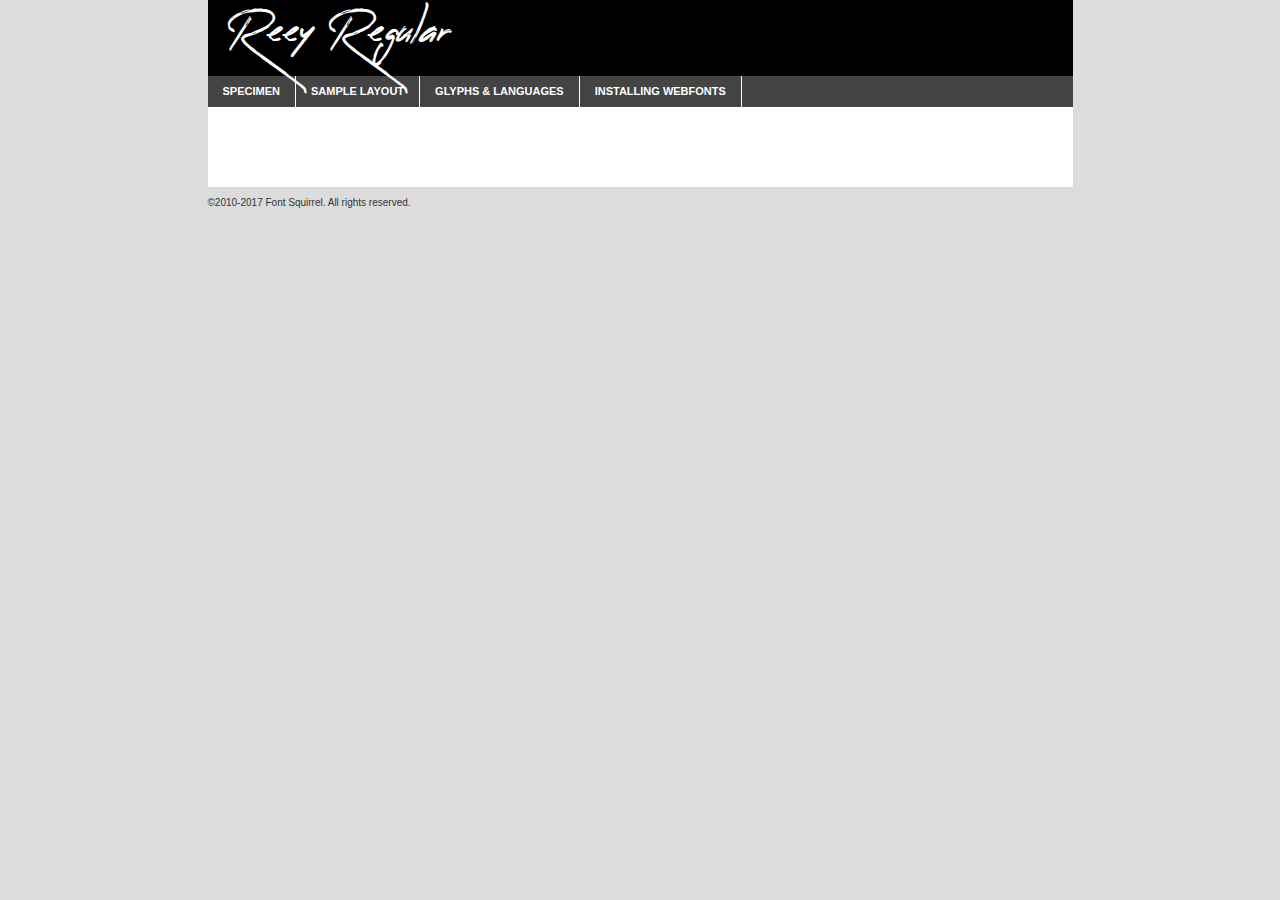
<file: assets/vendors/reey-font/reey-regular-demo.html>
<!DOCTYPE html PUBLIC "-//W3C//DTD XHTML 1.0 Transitional//EN"
	"http://www.w3.org/TR/xhtml1/DTD/xhtml1-transitional.dtd">

<html xmlns="http://www.w3.org/1999/xhtml" xml:lang="en" lang="en">
<head>
	<meta http-equiv="Content-Type" content="text/html; charset=utf-8" />
	<script src="http://ajax.googleapis.com/ajax/libs/jquery/1.7.2/jquery.min.js" type="text/javascript" charset="utf-8"></script>
	<script type="text/javascript">
	(function($){$.fn.easyTabs=function(option){var param=jQuery.extend({fadeSpeed:"fast",defaultContent:1,activeClass:'active'},option);$(this).each(function(){var thisId="#"+this.id;if(param.defaultContent==''){param.defaultContent=1;}
	if(typeof param.defaultContent=="number")
	{var defaultTab=$(thisId+" .tabs li:eq("+(param.defaultContent-1)+") a").attr('href').substr(1);}else{var defaultTab=param.defaultContent;}
	$(thisId+" .tabs li a").each(function(){var tabToHide=$(this).attr('href').substr(1);$("#"+tabToHide).addClass('easytabs-tab-content');});hideAll();changeContent(defaultTab);function hideAll(){$(thisId+" .easytabs-tab-content").hide();}
	function changeContent(tabId){hideAll();$(thisId+" .tabs li").removeClass(param.activeClass);$(thisId+" .tabs li a[href=#"+tabId+"]").closest('li').addClass(param.activeClass);if(param.fadeSpeed!="none")
	{$(thisId+" #"+tabId).fadeIn(param.fadeSpeed);}else{$(thisId+" #"+tabId).show();}}
	$(thisId+" .tabs li").click(function(){var tabId=$(this).find('a').attr('href').substr(1);changeContent(tabId);return false;});});}})(jQuery);
	</script>
	<link rel="stylesheet" href="specimen_files/specimen_stylesheet.css" type="text/css" charset="utf-8" />
	<link rel="stylesheet" href="stylesheet.css" type="text/css" charset="utf-8" />

	<style type="text/css">
					body{
				font-family: 'reeyregular';
							}
		</style>

	<title>Reey Regular Specimen</title>
	
	
	<script type="text/javascript" charset="utf-8">
		$(document).ready(function() {
			$('#container').easyTabs({defaultContent:1});
		});
	</script>
</head>

<body>
<div id="container">
	<div id="header">
		Reey Regular	</div>
	<ul class="tabs">
		<li><a href="#specimen">Specimen</a></li>
		<li><a href="#layout">Sample Layout</a></li>
				<li><a href="#glyphs">Glyphs &amp; Languages</a></li>
		<li><a href="#installing">Installing Webfonts</a></li>
		
	</ul>
	
	<div id="main_content">

		
			<div id="specimen">
		
				<div class="section">
					<div class="grid12 firstcol">
						<div class="huge">AaBb</div>
					</div>
				</div>
		
				<div class="section">
					<div class="glyph_range">A&#x200B;B&#x200b;C&#x200b;D&#x200b;E&#x200b;F&#x200b;G&#x200b;H&#x200b;I&#x200b;J&#x200b;K&#x200b;L&#x200b;M&#x200b;N&#x200b;O&#x200b;P&#x200b;Q&#x200b;R&#x200b;S&#x200b;T&#x200b;U&#x200b;V&#x200b;W&#x200b;X&#x200b;Y&#x200b;Z&#x200b;a&#x200b;b&#x200b;c&#x200b;d&#x200b;e&#x200b;f&#x200b;g&#x200b;h&#x200b;i&#x200b;j&#x200b;k&#x200b;l&#x200b;m&#x200b;n&#x200b;o&#x200b;p&#x200b;q&#x200b;r&#x200b;s&#x200b;t&#x200b;u&#x200b;v&#x200b;w&#x200b;x&#x200b;y&#x200b;z&#x200b;1&#x200b;2&#x200b;3&#x200b;4&#x200b;5&#x200b;6&#x200b;7&#x200b;8&#x200b;9&#x200b;0&#x200b;&amp;&#x200b;.&#x200b;,&#x200b;?&#x200b;!&#x200b;&#64;&#x200b;(&#x200b;)&#x200b;#&#x200b;$&#x200b;%&#x200b;*&#x200b;+&#x200b;-&#x200b;=&#x200b;:&#x200b;;</div>
				</div>
				<div class="section">
					<div class="grid12 firstcol">
						<table class="sample_table">
							<tr><td>10</td><td class="size10">abcdefghijklmnopqrstuvwxyzABCDEFGHIJKLMNOPQRSTUVWXYZ0123456789abcdefghijklmnopqrstuvwxyzABCDEFGHIJKLMNOPQRSTUVWXYZ0123456789abcdefghijklmnopqrstuvwxyzABCDEFGHIJKLMNOPQRSTUVWXYZ</td></tr>
							<tr><td>11</td><td class="size11">abcdefghijklmnopqrstuvwxyzABCDEFGHIJKLMNOPQRSTUVWXYZ0123456789abcdefghijklmnopqrstuvwxyzABCDEFGHIJKLMNOPQRSTUVWXYZ0123456789abcdefghijklmnopqrstuvwxyzABCDEFGHIJKLMNOPQRSTUVWXYZ</td></tr>
							<tr><td>12</td><td class="size12">abcdefghijklmnopqrstuvwxyzABCDEFGHIJKLMNOPQRSTUVWXYZ0123456789abcdefghijklmnopqrstuvwxyzABCDEFGHIJKLMNOPQRSTUVWXYZ0123456789abcdefghijklmnopqrstuvwxyzABCDEFGHIJKLMNOPQRSTUVWXYZ</td></tr>
							<tr><td>13</td><td class="size13">abcdefghijklmnopqrstuvwxyzABCDEFGHIJKLMNOPQRSTUVWXYZ0123456789abcdefghijklmnopqrstuvwxyzABCDEFGHIJKLMNOPQRSTUVWXYZ0123456789abcdefghijklmnopqrstuvwxyzABCDEFGHIJKLMNOPQRSTUVWXYZ</td></tr>
							<tr><td>14</td><td class="size14">abcdefghijklmnopqrstuvwxyzABCDEFGHIJKLMNOPQRSTUVWXYZ0123456789abcdefghijklmnopqrstuvwxyzABCDEFGHIJKLMNOPQRSTUVWXYZ0123456789abcdefghijklmnopqrstuvwxyzABCDEFGHIJKLMNOPQRSTUVWXYZ</td></tr>
							<tr><td>16</td><td class="size16">abcdefghijklmnopqrstuvwxyzABCDEFGHIJKLMNOPQRSTUVWXYZ0123456789abcdefghijklmnopqrstuvwxyzABCDEFGHIJKLMNOPQRSTUVWXYZ</td></tr>
							<tr><td>18</td><td class="size18">abcdefghijklmnopqrstuvwxyzABCDEFGHIJKLMNOPQRSTUVWXYZ0123456789abcdefghijklmnopqrstuvwxyzABCDEFGHIJKLMNOPQRSTUVWXYZ</td></tr>
							<tr><td>20</td><td class="size20">abcdefghijklmnopqrstuvwxyzABCDEFGHIJKLMNOPQRSTUVWXYZ0123456789abcdefghijklmnopqrstuvwxyzABCDEFGHIJKLMNOPQRSTUVWXYZ</td></tr>
							<tr><td>24</td><td class="size24">abcdefghijklmnopqrstuvwxyzABCDEFGHIJKLMNOPQRSTUVWXYZ0123456789abcdefghijklmnopqrstuvwxyzABCDEFGHIJKLMNOPQRSTUVWXYZ</td></tr>
							<tr><td>30</td><td class="size30">abcdefghijklmnopqrstuvwxyzABCDEFGHIJKLMNOPQRSTUVWXYZ0123456789abcdefghijklmnopqrstuvwxyzABCDEFGHIJKLMNOPQRSTUVWXYZ</td></tr>
							<tr><td>36</td><td class="size36">abcdefghijklmnopqrstuvwxyzABCDEFGHIJKLMNOPQRSTUVWXYZ0123456789abcdefghijklmnopqrstuvwxyzABCDEFGHIJKLMNOPQRSTUVWXYZ</td></tr>
							<tr><td>48</td><td class="size48">abcdefghijklmnopqrstuvwxyzABCDEFGHIJKLMNOPQRSTUVWXYZ0123456789abcdefghijklmnopqrstuvwxyzABCDEFGHIJKLMNOPQRSTUVWXYZ</td></tr>
							<tr><td>60</td><td class="size60">abcdefghijklmnopqrstuvwxyzABCDEFGHIJKLMNOPQRSTUVWXYZ0123456789abcdefghijklmnopqrstuvwxyzABCDEFGHIJKLMNOPQRSTUVWXYZ</td></tr>
							<tr><td>72</td><td class="size72">abcdefghijklmnopqrstuvwxyzABCDEFGHIJKLMNOPQRSTUVWXYZ0123456789abcdefghijklmnopqrstuvwxyzABCDEFGHIJKLMNOPQRSTUVWXYZ</td></tr>
							<tr><td>90</td><td class="size90">abcdefghijklmnopqrstuvwxyzABCDEFGHIJKLMNOPQRSTUVWXYZ0123456789abcdefghijklmnopqrstuvwxyzABCDEFGHIJKLMNOPQRSTUVWXYZ</td></tr>
						</table>
				
					</div>
			
				</div>
		
		
		
								<div class="section" id="bodycomparison">


										<div id="xheight">
				<div class="fontbody">&#x25FC;&#x25FC;&#x25FC;&#x25FC;&#x25FC;&#x25FC;&#x25FC;&#x25FC;&#x25FC;&#x25FC;&#x25FC;&#x25FC;&#x25FC;&#x25FC;&#x25FC;&#x25FC;&#x25FC;&#x25FC;&#x25FC;&#x25FC;&#x25FC;&#x25FC;&#x25FC;&#x25FC;&#x25FC;&#x25FC;&#x25FC;&#x25FC;&#x25FC;&#x25FC;&#x25FC;&#x25FC;&#x25FC;&#x25FC;&#x25FC;&#x25FC;&#x25FC;&#x25FC;&#x25FC;&#x25FC;&#x25FC;&#x25FC;&#x25FC;&#x25FC;&#x25FC;&#x25FC;&#x25FC;&#x25FC;&#x25FC;&#x25FC;&#x25FC;&#x25FC;&#x25FC;&#x25FC;&#x25FC;&#x25FC;&#x25FC;&#x25FC;&#x25FC;&#x25FC;&#x25FC;&#x25FC;&#x25FC;&#x25FC;&#x25FC;&#x25FC;&#x25FC;&#x25FC;&#x25FC;&#x25FC;&#x25FC;&#x25FC;&#x25FC;&#x25FC;&#x25FC;&#x25FC;&#x25FC;&#x25FC;&#x25FC;&#x25FC;&#x25FC;&#x25FC;&#x25FC;&#x25FC;&#x25FC;&#x25FC;&#x25FC;&#x25FC;&#x25FC;&#x25FC;&#x25FC;&#x25FC;&#x25FC;&#x25FC;&#x25FC;&#x25FC;&#x25FC;&#x25FC;&#x25FC;body</div><div class="arialbody">body</div><div class="verdanabody">body</div><div class="georgiabody">body</div></div>
										<div class="fontbody" style="z-index:1">
											body<span>Reey Regular</span>
										</div>
										<div class="arialbody" style="z-index:1">
											body<span>Arial</span>
										</div>
										<div class="verdanabody" style="z-index:1">
											body<span>Verdana</span>
										</div>
										<div class="georgiabody" style="z-index:1">
											body<span>Georgia</span>
										</div>



								</div>
		
		
				<div class="section psample psample_row1" id="">
					
					<div class="grid2 firstcol">
						<p class="size10"><span>10.</span>Aenean lacinia bibendum nulla sed consectetur. Fusce dapibus, tellus ac cursus commodo, tortor mauris condimentum nibh, ut fermentum massa justo sit amet risus. Nullam id dolor id nibh ultricies vehicula ut id elit. Cum sociis natoque penatibus et magnis dis parturient montes, nascetur ridiculus mus. Nulla vitae elit libero, a pharetra augue.</p>
			
					</div>
					<div class="grid3">
						<p class="size11"><span>11.</span>Aenean lacinia bibendum nulla sed consectetur. Fusce dapibus, tellus ac cursus commodo, tortor mauris condimentum nibh, ut fermentum massa justo sit amet risus. Nullam id dolor id nibh ultricies vehicula ut id elit. Cum sociis natoque penatibus et magnis dis parturient montes, nascetur ridiculus mus. Nulla vitae elit libero, a pharetra augue.</p>
			
					</div>
					<div class="grid3">
						<p class="size12"><span>12.</span>Aenean lacinia bibendum nulla sed consectetur. Fusce dapibus, tellus ac cursus commodo, tortor mauris condimentum nibh, ut fermentum massa justo sit amet risus. Nullam id dolor id nibh ultricies vehicula ut id elit. Cum sociis natoque penatibus et magnis dis parturient montes, nascetur ridiculus mus. Nulla vitae elit libero, a pharetra augue.</p>
			
					</div>
					<div class="grid4">
						<p class="size13"><span>13.</span>Aenean lacinia bibendum nulla sed consectetur. Fusce dapibus, tellus ac cursus commodo, tortor mauris condimentum nibh, ut fermentum massa justo sit amet risus. Nullam id dolor id nibh ultricies vehicula ut id elit. Cum sociis natoque penatibus et magnis dis parturient montes, nascetur ridiculus mus. Nulla vitae elit libero, a pharetra augue.</p>
			
					</div>
					<div class="white_blend"></div>
					
				</div>
				<div class="section psample psample_row2" id="">
					<div class="grid3 firstcol">
						<p class="size14"><span>14.</span>Aenean lacinia bibendum nulla sed consectetur. Fusce dapibus, tellus ac cursus commodo, tortor mauris condimentum nibh, ut fermentum massa justo sit amet risus. Nullam id dolor id nibh ultricies vehicula ut id elit. Cum sociis natoque penatibus et magnis dis parturient montes, nascetur ridiculus mus. Nulla vitae elit libero, a pharetra augue.</p>
			
					</div>
					<div class="grid4">
						<p class="size16"><span>16.</span>Aenean lacinia bibendum nulla sed consectetur. Fusce dapibus, tellus ac cursus commodo, tortor mauris condimentum nibh, ut fermentum massa justo sit amet risus. Nullam id dolor id nibh ultricies vehicula ut id elit. Cum sociis natoque penatibus et magnis dis parturient montes, nascetur ridiculus mus. Nulla vitae elit libero, a pharetra augue.</p>
			
					</div>
					<div class="grid5">
						<p class="size18"><span>18.</span>Aenean lacinia bibendum nulla sed consectetur. Fusce dapibus, tellus ac cursus commodo, tortor mauris condimentum nibh, ut fermentum massa justo sit amet risus. Nullam id dolor id nibh ultricies vehicula ut id elit. Cum sociis natoque penatibus et magnis dis parturient montes, nascetur ridiculus mus. Nulla vitae elit libero, a pharetra augue.</p>
			
					</div>

					<div class="white_blend"></div>

				</div>
				
				<div class="section psample psample_row3" id="">
					<div class="grid5 firstcol">
						<p class="size20"><span>20.</span>Aenean lacinia bibendum nulla sed consectetur. Fusce dapibus, tellus ac cursus commodo, tortor mauris condimentum nibh, ut fermentum massa justo sit amet risus. Nullam id dolor id nibh ultricies vehicula ut id elit. Cum sociis natoque penatibus et magnis dis parturient montes, nascetur ridiculus mus. Nulla vitae elit libero, a pharetra augue.</p>
					</div>
					<div class="grid7">
						<p class="size24"><span>24.</span>Aenean lacinia bibendum nulla sed consectetur. Fusce dapibus, tellus ac cursus commodo, tortor mauris condimentum nibh, ut fermentum massa justo sit amet risus. Nullam id dolor id nibh ultricies vehicula ut id elit. Cum sociis natoque penatibus et magnis dis parturient montes, nascetur ridiculus mus. Nulla vitae elit libero, a pharetra augue.</p>
					</div>
					
					<div class="white_blend"></div>
					
				</div>
				
				<div class="section psample psample_row4" id="">
					<div class="grid12 firstcol">
						<p class="size30"><span>30.</span>Aenean lacinia bibendum nulla sed consectetur. Fusce dapibus, tellus ac cursus commodo, tortor mauris condimentum nibh, ut fermentum massa justo sit amet risus. Nullam id dolor id nibh ultricies vehicula ut id elit. Cum sociis natoque penatibus et magnis dis parturient montes, nascetur ridiculus mus. Nulla vitae elit libero, a pharetra augue.</p>
					</div>
					<div class="white_blend"></div>
					
				</div>
				
				
				
				<div class="section psample psample_row1 fullreverse">
					<div class="grid2 firstcol">
						<p class="size10"><span>10.</span>Aenean lacinia bibendum nulla sed consectetur. Fusce dapibus, tellus ac cursus commodo, tortor mauris condimentum nibh, ut fermentum massa justo sit amet risus. Nullam id dolor id nibh ultricies vehicula ut id elit. Cum sociis natoque penatibus et magnis dis parturient montes, nascetur ridiculus mus. Nulla vitae elit libero, a pharetra augue.</p>
			
					</div>
					<div class="grid3">
						<p class="size11"><span>11.</span>Aenean lacinia bibendum nulla sed consectetur. Fusce dapibus, tellus ac cursus commodo, tortor mauris condimentum nibh, ut fermentum massa justo sit amet risus. Nullam id dolor id nibh ultricies vehicula ut id elit. Cum sociis natoque penatibus et magnis dis parturient montes, nascetur ridiculus mus. Nulla vitae elit libero, a pharetra augue.</p>
			
					</div>
					<div class="grid3">
						<p class="size12"><span>12.</span>Aenean lacinia bibendum nulla sed consectetur. Fusce dapibus, tellus ac cursus commodo, tortor mauris condimentum nibh, ut fermentum massa justo sit amet risus. Nullam id dolor id nibh ultricies vehicula ut id elit. Cum sociis natoque penatibus et magnis dis parturient montes, nascetur ridiculus mus. Nulla vitae elit libero, a pharetra augue.</p>
			
					</div>
					<div class="grid4">
						<p class="size13"><span>13.</span>Aenean lacinia bibendum nulla sed consectetur. Fusce dapibus, tellus ac cursus commodo, tortor mauris condimentum nibh, ut fermentum massa justo sit amet risus. Nullam id dolor id nibh ultricies vehicula ut id elit. Cum sociis natoque penatibus et magnis dis parturient montes, nascetur ridiculus mus. Nulla vitae elit libero, a pharetra augue.</p>
			
					</div>
					<div class="black_blend"></div>
					
				</div>
				
				<div class="section psample psample_row2 fullreverse">
					<div class="grid3 firstcol">
						<p class="size14"><span>14.</span>Aenean lacinia bibendum nulla sed consectetur. Fusce dapibus, tellus ac cursus commodo, tortor mauris condimentum nibh, ut fermentum massa justo sit amet risus. Nullam id dolor id nibh ultricies vehicula ut id elit. Cum sociis natoque penatibus et magnis dis parturient montes, nascetur ridiculus mus. Nulla vitae elit libero, a pharetra augue.</p>
			
					</div>
					<div class="grid4">
						<p class="size16"><span>16.</span>Aenean lacinia bibendum nulla sed consectetur. Fusce dapibus, tellus ac cursus commodo, tortor mauris condimentum nibh, ut fermentum massa justo sit amet risus. Nullam id dolor id nibh ultricies vehicula ut id elit. Cum sociis natoque penatibus et magnis dis parturient montes, nascetur ridiculus mus. Nulla vitae elit libero, a pharetra augue.</p>
			
					</div>
					<div class="grid5">
						<p class="size18"><span>18.</span>Aenean lacinia bibendum nulla sed consectetur. Fusce dapibus, tellus ac cursus commodo, tortor mauris condimentum nibh, ut fermentum massa justo sit amet risus. Nullam id dolor id nibh ultricies vehicula ut id elit. Cum sociis natoque penatibus et magnis dis parturient montes, nascetur ridiculus mus. Nulla vitae elit libero, a pharetra augue.</p>
			
					</div>
					<div class="black_blend"></div>

				</div>
				
				<div class="section psample fullreverse psample_row3" id="">
					<div class="grid5 firstcol">
						<p class="size20"><span>20.</span>Aenean lacinia bibendum nulla sed consectetur. Fusce dapibus, tellus ac cursus commodo, tortor mauris condimentum nibh, ut fermentum massa justo sit amet risus. Nullam id dolor id nibh ultricies vehicula ut id elit. Cum sociis natoque penatibus et magnis dis parturient montes, nascetur ridiculus mus. Nulla vitae elit libero, a pharetra augue.</p>
					</div>
					<div class="grid7">
						<p class="size24"><span>24.</span>Aenean lacinia bibendum nulla sed consectetur. Fusce dapibus, tellus ac cursus commodo, tortor mauris condimentum nibh, ut fermentum massa justo sit amet risus. Nullam id dolor id nibh ultricies vehicula ut id elit. Cum sociis natoque penatibus et magnis dis parturient montes, nascetur ridiculus mus. Nulla vitae elit libero, a pharetra augue.</p>
					</div>
					
					<div class="black_blend"></div>
					
				</div>
				
				<div class="section psample fullreverse psample_row4" id="" style="border-bottom: 20px #000 solid;">
					<div class="grid12 firstcol">
						<p class="size30"><span>30.</span>Aenean lacinia bibendum nulla sed consectetur. Fusce dapibus, tellus ac cursus commodo, tortor mauris condimentum nibh, ut fermentum massa justo sit amet risus. Nullam id dolor id nibh ultricies vehicula ut id elit. Cum sociis natoque penatibus et magnis dis parturient montes, nascetur ridiculus mus. Nulla vitae elit libero, a pharetra augue.</p>
					</div>
					<div class="black_blend"></div>
					
				</div>
				
				
				
				
			</div>
			
			<div id="layout">
				
				<div class="section">
					
					<div class="grid12 firstcol">
						<h1>Lorem Ipsum Dolor</h1>
						<h2>Etiam porta sem malesuada magna mollis euismod</h2>
						
						<p class="byline">By <a href="#link">Aenean Lacinia</a></p>
					</div>
				</div>
				<div class="section">
					<div class="grid8 firstcol">
						<p class="large">Donec sed odio dui. Morbi leo risus, porta ac consectetur ac, vestibulum at eros. Fusce dapibus, tellus ac cursus commodo, tortor mauris condimentum nibh, ut fermentum massa justo sit amet risus. </p>

						
						<h3>Pellentesque ornare sem</h3>

						<p>Maecenas sed diam eget risus varius blandit sit amet non magna. Maecenas faucibus mollis interdum. Donec ullamcorper nulla non metus auctor fringilla. Nullam id dolor id nibh ultricies vehicula ut id elit. Nullam id dolor id nibh ultricies vehicula ut id elit. </p>

						<p>Aenean eu leo quam. Pellentesque ornare sem lacinia quam venenatis vestibulum. Lorem ipsum dolor sit amet, consectetur adipiscing elit. Cum sociis natoque penatibus et magnis dis parturient montes, nascetur ridiculus mus. </p>

						<p>Nulla vitae elit libero, a pharetra augue. Praesent commodo cursus magna, vel scelerisque nisl consectetur et. Aenean lacinia bibendum nulla sed consectetur. </p>

						<p>Nullam quis risus eget urna mollis ornare vel eu leo. Nullam quis risus eget urna mollis ornare vel eu leo. Maecenas sed diam eget risus varius blandit sit amet non magna. Donec ullamcorper nulla non metus auctor fringilla. </p>

						<h3>Cras mattis consectetur</h3>

						<p>Aenean eu leo quam. Pellentesque ornare sem lacinia quam venenatis vestibulum. Aenean lacinia bibendum nulla sed consectetur. Integer posuere erat a ante venenatis dapibus posuere velit aliquet. Cras mattis consectetur purus sit amet fermentum. </p>

						<p>Nullam id dolor id nibh ultricies vehicula ut id elit. Nullam quis risus eget urna mollis ornare vel eu leo. Cras mattis consectetur purus sit amet fermentum.</p>
					</div>
					
					<div class="grid4 sidebar">
						
						<div class="box reverse">
							<p class="last">Nullam quis risus eget urna mollis ornare vel eu leo. Donec ullamcorper nulla non metus auctor fringilla. Cras mattis consectetur purus sit amet fermentum. Sed posuere consectetur est at lobortis. Lorem ipsum dolor sit amet, consectetur adipiscing elit. </p>
						</div>
						
						<p class="caption">Maecenas sed diam eget risus varius.</p>

						<p>Vestibulum id ligula porta felis euismod semper. Integer posuere erat a ante venenatis dapibus posuere velit aliquet. Vestibulum id ligula porta felis euismod semper. Sed posuere consectetur est at lobortis. Maecenas sed diam eget risus varius blandit sit amet non magna. Fusce dapibus, tellus ac cursus commodo, tortor mauris condimentum nibh, ut fermentum massa justo sit amet risus. </p>

					

						<p>Duis mollis, est non commodo luctus, nisi erat porttitor ligula, eget lacinia odio sem nec elit. Aenean lacinia bibendum nulla sed consectetur. Vivamus sagittis lacus vel augue laoreet rutrum faucibus dolor auctor. Aenean lacinia bibendum nulla sed consectetur. Nullam quis risus eget urna mollis ornare vel eu leo. </p>

						<p>Praesent commodo cursus magna, vel scelerisque nisl consectetur et. Donec ullamcorper nulla non metus auctor fringilla. Maecenas faucibus mollis interdum. Fusce dapibus, tellus ac cursus commodo, tortor mauris condimentum nibh, ut fermentum massa justo sit amet risus. </p>

					</div>
				</div>
				
			</div>


			



		<div id="glyphs">
			<div class="section">
				<div class="grid12 firstcol">
			
				<h1>Language Support</h1>
				<p>The subset of Reey Regular in this kit supports the following languages:<br />
			
					English, Arrernte, Bislama, Cebuano, Fijian, Gilbertese, Hmong, Ibanag, Iloko_ilokano, Interglossa_glosa, Interlingua, Lojban, Norfolk_pitcairnese, Oromo, Rotokas, Seychelles_creole, Shona, Somali, Southern_ndebele, Swahili, Swati_swazi, Tok_pisin, Warlpiri, Xhosa, Zulu, Latinbasic, Ubasic, Demo				</p>
				<h1>Glyph Chart</h1>
				<p>The subset of Reey Regular in this kit includes all the glyphs listed below. Unicode entities are included above each glyph to help you insert individual characters into your layout.</p>
				<div id="glyph_chart">
			
																				 <div><p>&amp;#32;</p>&#32;</div>
																				 <div><p>&amp;#33;</p>&#33;</div>
																				 <div><p>&amp;#34;</p>&#34;</div>
																				 <div><p>&amp;#35;</p>&#35;</div>
																				 <div><p>&amp;#36;</p>&#36;</div>
																				 <div><p>&amp;#37;</p>&#37;</div>
																				 <div><p>&amp;#38;</p>&#38;</div>
																				 <div><p>&amp;#39;</p>&#39;</div>
																				 <div><p>&amp;#40;</p>&#40;</div>
																				 <div><p>&amp;#41;</p>&#41;</div>
																				 <div><p>&amp;#42;</p>&#42;</div>
																				 <div><p>&amp;#43;</p>&#43;</div>
																				 <div><p>&amp;#44;</p>&#44;</div>
																				 <div><p>&amp;#45;</p>&#45;</div>
																				 <div><p>&amp;#46;</p>&#46;</div>
																				 <div><p>&amp;#47;</p>&#47;</div>
																				 <div><p>&amp;#48;</p>&#48;</div>
																				 <div><p>&amp;#49;</p>&#49;</div>
																				 <div><p>&amp;#50;</p>&#50;</div>
																				 <div><p>&amp;#51;</p>&#51;</div>
																				 <div><p>&amp;#52;</p>&#52;</div>
																				 <div><p>&amp;#53;</p>&#53;</div>
																				 <div><p>&amp;#54;</p>&#54;</div>
																				 <div><p>&amp;#55;</p>&#55;</div>
																				 <div><p>&amp;#56;</p>&#56;</div>
																				 <div><p>&amp;#57;</p>&#57;</div>
																				 <div><p>&amp;#58;</p>&#58;</div>
																				 <div><p>&amp;#59;</p>&#59;</div>
																				 <div><p>&amp;#60;</p>&#60;</div>
																				 <div><p>&amp;#61;</p>&#61;</div>
																				 <div><p>&amp;#62;</p>&#62;</div>
																				 <div><p>&amp;#63;</p>&#63;</div>
																				 <div><p>&amp;#64;</p>&#64;</div>
																				 <div><p>&amp;#65;</p>&#65;</div>
																				 <div><p>&amp;#66;</p>&#66;</div>
																				 <div><p>&amp;#67;</p>&#67;</div>
																				 <div><p>&amp;#68;</p>&#68;</div>
																				 <div><p>&amp;#69;</p>&#69;</div>
																				 <div><p>&amp;#70;</p>&#70;</div>
																				 <div><p>&amp;#71;</p>&#71;</div>
																				 <div><p>&amp;#72;</p>&#72;</div>
																				 <div><p>&amp;#73;</p>&#73;</div>
																				 <div><p>&amp;#74;</p>&#74;</div>
																				 <div><p>&amp;#75;</p>&#75;</div>
																				 <div><p>&amp;#76;</p>&#76;</div>
																				 <div><p>&amp;#77;</p>&#77;</div>
																				 <div><p>&amp;#78;</p>&#78;</div>
																				 <div><p>&amp;#79;</p>&#79;</div>
																				 <div><p>&amp;#80;</p>&#80;</div>
																				 <div><p>&amp;#81;</p>&#81;</div>
																				 <div><p>&amp;#82;</p>&#82;</div>
																				 <div><p>&amp;#83;</p>&#83;</div>
																				 <div><p>&amp;#84;</p>&#84;</div>
																				 <div><p>&amp;#85;</p>&#85;</div>
																				 <div><p>&amp;#86;</p>&#86;</div>
																				 <div><p>&amp;#87;</p>&#87;</div>
																				 <div><p>&amp;#88;</p>&#88;</div>
																				 <div><p>&amp;#89;</p>&#89;</div>
																				 <div><p>&amp;#90;</p>&#90;</div>
																				 <div><p>&amp;#91;</p>&#91;</div>
																				 <div><p>&amp;#92;</p>&#92;</div>
																				 <div><p>&amp;#93;</p>&#93;</div>
																				 <div><p>&amp;#94;</p>&#94;</div>
																				 <div><p>&amp;#95;</p>&#95;</div>
																				 <div><p>&amp;#96;</p>&#96;</div>
																				 <div><p>&amp;#97;</p>&#97;</div>
																				 <div><p>&amp;#98;</p>&#98;</div>
																				 <div><p>&amp;#99;</p>&#99;</div>
																				 <div><p>&amp;#100;</p>&#100;</div>
																				 <div><p>&amp;#101;</p>&#101;</div>
																				 <div><p>&amp;#102;</p>&#102;</div>
																				 <div><p>&amp;#103;</p>&#103;</div>
																				 <div><p>&amp;#104;</p>&#104;</div>
																				 <div><p>&amp;#105;</p>&#105;</div>
																				 <div><p>&amp;#106;</p>&#106;</div>
																				 <div><p>&amp;#107;</p>&#107;</div>
																				 <div><p>&amp;#108;</p>&#108;</div>
																				 <div><p>&amp;#109;</p>&#109;</div>
																				 <div><p>&amp;#110;</p>&#110;</div>
																				 <div><p>&amp;#111;</p>&#111;</div>
																				 <div><p>&amp;#112;</p>&#112;</div>
																				 <div><p>&amp;#113;</p>&#113;</div>
																				 <div><p>&amp;#114;</p>&#114;</div>
																				 <div><p>&amp;#115;</p>&#115;</div>
																				 <div><p>&amp;#116;</p>&#116;</div>
																				 <div><p>&amp;#117;</p>&#117;</div>
																				 <div><p>&amp;#118;</p>&#118;</div>
																				 <div><p>&amp;#119;</p>&#119;</div>
																				 <div><p>&amp;#120;</p>&#120;</div>
																				 <div><p>&amp;#121;</p>&#121;</div>
																				 <div><p>&amp;#122;</p>&#122;</div>
																				 <div><p>&amp;#123;</p>&#123;</div>
																				 <div><p>&amp;#124;</p>&#124;</div>
																				 <div><p>&amp;#125;</p>&#125;</div>
																				 <div><p>&amp;#126;</p>&#126;</div>
																				 <div><p>&amp;#160;</p>&#160;</div>
																				 <div><p>&amp;#161;</p>&#161;</div>
																				 <div><p>&amp;#162;</p>&#162;</div>
																				 <div><p>&amp;#163;</p>&#163;</div>
																				 <div><p>&amp;#164;</p>&#164;</div>
																				 <div><p>&amp;#165;</p>&#165;</div>
																				 <div><p>&amp;#166;</p>&#166;</div>
																				 <div><p>&amp;#167;</p>&#167;</div>
																				 <div><p>&amp;#168;</p>&#168;</div>
																				 <div><p>&amp;#169;</p>&#169;</div>
																				 <div><p>&amp;#171;</p>&#171;</div>
																				 <div><p>&amp;#173;</p>&#173;</div>
																				 <div><p>&amp;#174;</p>&#174;</div>
																				 <div><p>&amp;#176;</p>&#176;</div>
																				 <div><p>&amp;#177;</p>&#177;</div>
																				 <div><p>&amp;#180;</p>&#180;</div>
																				 <div><p>&amp;#183;</p>&#183;</div>
																				 <div><p>&amp;#184;</p>&#184;</div>
																				 <div><p>&amp;#187;</p>&#187;</div>
																				 <div><p>&amp;#191;</p>&#191;</div>
																				 <div><p>&amp;#215;</p>&#215;</div>
																				 <div><p>&amp;#224;</p>&#224;</div>
																				 <div><p>&amp;#225;</p>&#225;</div>
																				 <div><p>&amp;#226;</p>&#226;</div>
																				 <div><p>&amp;#227;</p>&#227;</div>
																				 <div><p>&amp;#228;</p>&#228;</div>
																				 <div><p>&amp;#229;</p>&#229;</div>
																				 <div><p>&amp;#231;</p>&#231;</div>
																				 <div><p>&amp;#232;</p>&#232;</div>
																				 <div><p>&amp;#233;</p>&#233;</div>
																				 <div><p>&amp;#234;</p>&#234;</div>
																				 <div><p>&amp;#235;</p>&#235;</div>
																				 <div><p>&amp;#236;</p>&#236;</div>
																				 <div><p>&amp;#237;</p>&#237;</div>
																				 <div><p>&amp;#238;</p>&#238;</div>
																				 <div><p>&amp;#239;</p>&#239;</div>
																				 <div><p>&amp;#241;</p>&#241;</div>
																				 <div><p>&amp;#242;</p>&#242;</div>
																				 <div><p>&amp;#243;</p>&#243;</div>
																				 <div><p>&amp;#244;</p>&#244;</div>
																				 <div><p>&amp;#245;</p>&#245;</div>
																				 <div><p>&amp;#246;</p>&#246;</div>
																				 <div><p>&amp;#247;</p>&#247;</div>
																				 <div><p>&amp;#249;</p>&#249;</div>
																				 <div><p>&amp;#250;</p>&#250;</div>
																				 <div><p>&amp;#251;</p>&#251;</div>
																				 <div><p>&amp;#252;</p>&#252;</div>
																				 <div><p>&amp;#253;</p>&#253;</div>
																				 <div><p>&amp;#255;</p>&#255;</div>
																				 <div><p>&amp;#710;</p>&#710;</div>
																				 <div><p>&amp;#732;</p>&#732;</div>
																				 <div><p>&amp;#8192;</p>&#8192;</div>
																				 <div><p>&amp;#8193;</p>&#8193;</div>
																				 <div><p>&amp;#8194;</p>&#8194;</div>
																				 <div><p>&amp;#8195;</p>&#8195;</div>
																				 <div><p>&amp;#8196;</p>&#8196;</div>
																				 <div><p>&amp;#8197;</p>&#8197;</div>
																				 <div><p>&amp;#8198;</p>&#8198;</div>
																				 <div><p>&amp;#8199;</p>&#8199;</div>
																				 <div><p>&amp;#8200;</p>&#8200;</div>
																				 <div><p>&amp;#8201;</p>&#8201;</div>
																				 <div><p>&amp;#8202;</p>&#8202;</div>
																				 <div><p>&amp;#8208;</p>&#8208;</div>
																				 <div><p>&amp;#8209;</p>&#8209;</div>
																				 <div><p>&amp;#8210;</p>&#8210;</div>
																				 <div><p>&amp;#8211;</p>&#8211;</div>
																				 <div><p>&amp;#8212;</p>&#8212;</div>
																				 <div><p>&amp;#8216;</p>&#8216;</div>
																				 <div><p>&amp;#8217;</p>&#8217;</div>
																				 <div><p>&amp;#8218;</p>&#8218;</div>
																				 <div><p>&amp;#8220;</p>&#8220;</div>
																				 <div><p>&amp;#8221;</p>&#8221;</div>
																				 <div><p>&amp;#8222;</p>&#8222;</div>
																				 <div><p>&amp;#8226;</p>&#8226;</div>
																				 <div><p>&amp;#8230;</p>&#8230;</div>
																				 <div><p>&amp;#8239;</p>&#8239;</div>
																				 <div><p>&amp;#8249;</p>&#8249;</div>
																				 <div><p>&amp;#8250;</p>&#8250;</div>
																				 <div><p>&amp;#8287;</p>&#8287;</div>
																				 <div><p>&amp;#8364;</p>&#8364;</div>
																				 <div><p>&amp;#8482;</p>&#8482;</div>
																				 <div><p>&amp;#9724;</p>&#9724;</div>
																																																</div>	
				</div>
		
		
			</div>
		</div>
		
		
		<div id="specs">
			
		</div>
	
		<div id="installing">
			<div class="section">
				<div class="grid7 firstcol">
					<h1>Installing Webfonts</h1>
					
					<p>Webfonts are supported by all major browser platforms but not all in the same way. There are currently four different font formats that must be included in order to target all browsers. This includes TTF, WOFF, EOT and SVG.</p>
					
					<h2>1. Upload your webfonts</h2>
					<p>You must upload your webfont kit to your website. They should be in or near the same directory as your CSS files.</p>
					
					<h2>2. Include the webfont stylesheet</h2>
					<p>A special CSS @font-face declaration helps the various browsers select the appropriate font it needs without causing you a bunch of headaches. Learn more about this syntax by reading the <a href="https://www.fontspring.com/blog/further-hardening-of-the-bulletproof-syntax">Fontspring blog post</a> about it. The code for it is as follows:</p>


<code>
@font-face{ 
	font-family: 'MyWebFont';
	src: url('WebFont.eot');
	src: url('WebFont.eot?#iefix') format('embedded-opentype'),
	     url('WebFont.woff') format('woff'),
	     url('WebFont.ttf') format('truetype'),
	     url('WebFont.svg#webfont') format('svg');
}
</code>

	<p>We've already gone ahead and generated the code for you. All you have to do is link to the stylesheet in your HTML, like this:</p>
	<code>&lt;link rel=&quot;stylesheet&quot; href=&quot;stylesheet.css&quot; type=&quot;text/css&quot; charset=&quot;utf-8&quot; /&gt;</code>

					<h2>3. Modify your own stylesheet</h2>
					<p>To take advantage of your new fonts, you must tell your stylesheet to use them. Look at the original @font-face declaration above and find the property called "font-family." The name linked there will be what you use to reference the font. Prepend that webfont name to the font stack in the "font-family" property, inside the selector you want to change. For example:</p>
<code>p { font-family: 'WebFont', Arial, sans-serif; }</code>

<h2>4. Test</h2>
<p>Getting webfonts to work cross-browser <em>can</em> be tricky. Use the information in the sidebar to help you if you find that fonts aren't loading in a particular browser.</p>
				</div>
				
				<div class="grid5 sidebar">
					<div class="box">
						<h2>Troubleshooting<br />Font-Face Problems</h2>
						<p>Having trouble getting your webfonts to load in your new website? Here are some tips to sort out what might be the problem.</p>

						<h3>Fonts not showing in any browser</h3>

						<p>This sounds like you need to work on the plumbing. You either did not upload the fonts to the correct directory, or you did not link the fonts properly in the CSS. If you've confirmed that all this is correct and you still have a problem, take a look at your .htaccess file and see if requests are getting intercepted.</p>

						<h3>Fonts not loading in iPhone or iPad</h3>

						<p>The most common problem here is that you are serving the fonts from an IIS server. IIS refuses to serve files that have unknown MIME types. If that is the case, you must set the MIME type for SVG to "image/svg+xml" in the server settings. Follow these instructions from Microsoft if you need help.</p>

						<h3>Fonts not loading in Firefox</h3>

						<p>The primary reason for this failure? You are still using a version Firefox older than 3.5. So upgrade already! If that isn't it, then you are very likely serving fonts from a different domain. Firefox requires that all font assets be served from the same domain. Lastly it is possible that you need to add WOFF to your list of MIME types (if you are serving via IIS.)</p>

						<h3>Fonts not loading in IE</h3>

						<p>Are you looking at Internet Explorer on an actual Windows machine or are you cheating by using a service like Adobe BrowserLab? Many of these screenshot services do not render @font-face for IE. Best to test it on a real machine.</p>

						<h3>Fonts not loading in IE9</h3>

						<p>IE9, like Firefox, requires that fonts be served from the same domain as the website. Make sure that is the case.</p>
					</div>
				</div>
			</div>
			
		</div>
	
	</div>
	<div id="footer">
		<p>&copy;2010-2017 Font Squirrel. All rights reserved.</p>
	</div>
</div>
</body>
</html>
</file>
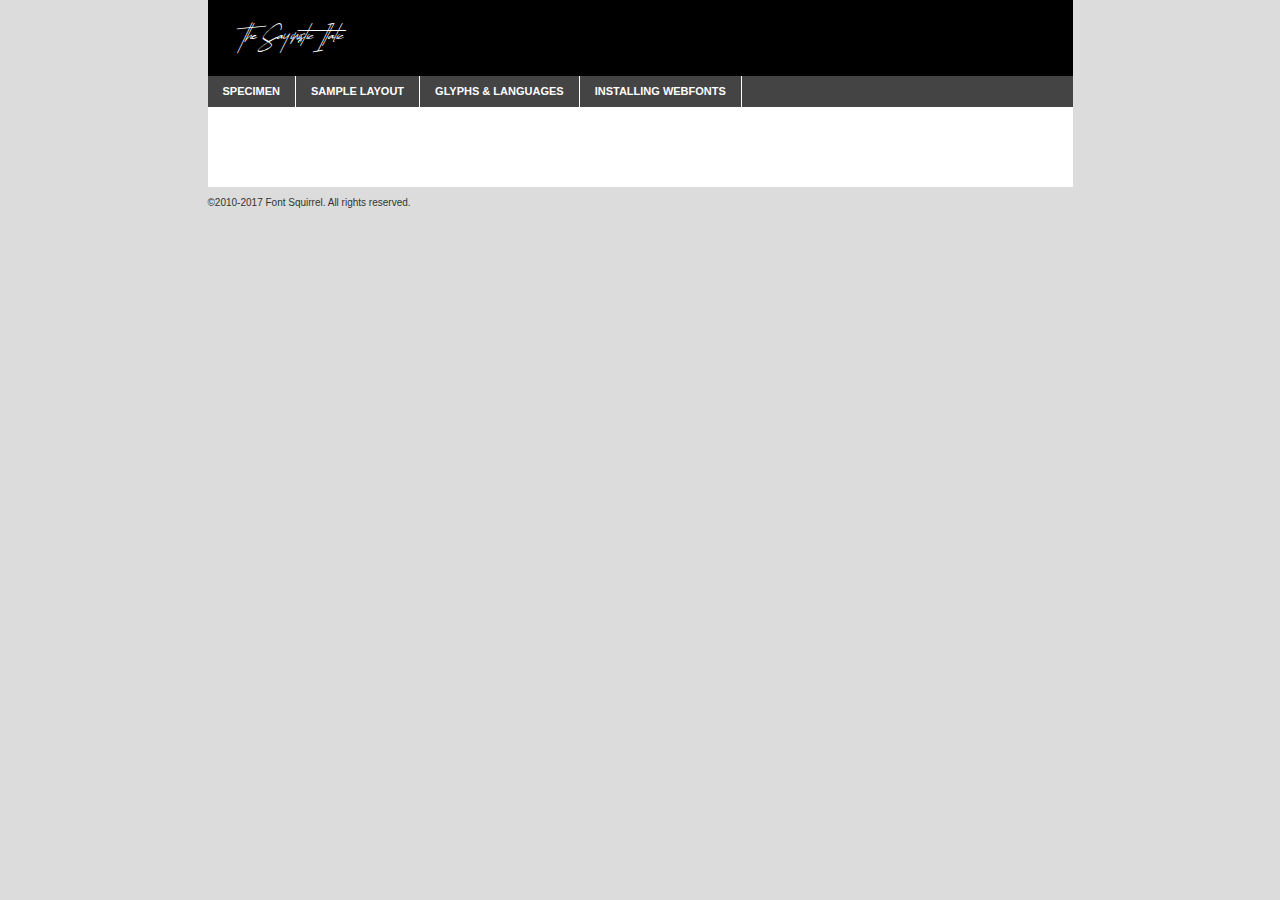
<file: assets/vendors/the-sayinistic-font/the_sayinistic_demo-demo.html>
<!DOCTYPE html PUBLIC "-//W3C//DTD XHTML 1.0 Transitional//EN"
	"http://www.w3.org/TR/xhtml1/DTD/xhtml1-transitional.dtd">

<html xmlns="http://www.w3.org/1999/xhtml" xml:lang="en" lang="en">
<head>
	<meta http-equiv="Content-Type" content="text/html; charset=utf-8" />
	<script src="http://ajax.googleapis.com/ajax/libs/jquery/1.7.2/jquery.min.js" type="text/javascript" charset="utf-8"></script>
	<script type="text/javascript">
	(function($){$.fn.easyTabs=function(option){var param=jQuery.extend({fadeSpeed:"fast",defaultContent:1,activeClass:'active'},option);$(this).each(function(){var thisId="#"+this.id;if(param.defaultContent==''){param.defaultContent=1;}
	if(typeof param.defaultContent=="number")
	{var defaultTab=$(thisId+" .tabs li:eq("+(param.defaultContent-1)+") a").attr('href').substr(1);}else{var defaultTab=param.defaultContent;}
	$(thisId+" .tabs li a").each(function(){var tabToHide=$(this).attr('href').substr(1);$("#"+tabToHide).addClass('easytabs-tab-content');});hideAll();changeContent(defaultTab);function hideAll(){$(thisId+" .easytabs-tab-content").hide();}
	function changeContent(tabId){hideAll();$(thisId+" .tabs li").removeClass(param.activeClass);$(thisId+" .tabs li a[href=#"+tabId+"]").closest('li').addClass(param.activeClass);if(param.fadeSpeed!="none")
	{$(thisId+" #"+tabId).fadeIn(param.fadeSpeed);}else{$(thisId+" #"+tabId).show();}}
	$(thisId+" .tabs li").click(function(){var tabId=$(this).find('a').attr('href').substr(1);changeContent(tabId);return false;});});}})(jQuery);
	</script>
	<link rel="stylesheet" href="specimen_files/specimen_stylesheet.css" type="text/css" charset="utf-8" />
	<link rel="stylesheet" href="stylesheet.css" type="text/css" charset="utf-8" />

	<style type="text/css">
					body{
				font-family: 'the_sayinisticitalic';
							}
		</style>

	<title>The Sayinistic Italic Specimen</title>
	
	
	<script type="text/javascript" charset="utf-8">
		$(document).ready(function() {
			$('#container').easyTabs({defaultContent:1});
		});
	</script>
</head>

<body>
<div id="container">
	<div id="header">
		The Sayinistic Italic	</div>
	<ul class="tabs">
		<li><a href="#specimen">Specimen</a></li>
		<li><a href="#layout">Sample Layout</a></li>
				<li><a href="#glyphs">Glyphs &amp; Languages</a></li>
		<li><a href="#installing">Installing Webfonts</a></li>
		
	</ul>
	
	<div id="main_content">

		
			<div id="specimen">
		
				<div class="section">
					<div class="grid12 firstcol">
						<div class="huge">AaBb</div>
					</div>
				</div>
		
				<div class="section">
					<div class="glyph_range">A&#x200B;B&#x200b;C&#x200b;D&#x200b;E&#x200b;F&#x200b;G&#x200b;H&#x200b;I&#x200b;J&#x200b;K&#x200b;L&#x200b;M&#x200b;N&#x200b;O&#x200b;P&#x200b;Q&#x200b;R&#x200b;S&#x200b;T&#x200b;U&#x200b;V&#x200b;W&#x200b;X&#x200b;Y&#x200b;Z&#x200b;a&#x200b;b&#x200b;c&#x200b;d&#x200b;e&#x200b;f&#x200b;g&#x200b;h&#x200b;i&#x200b;j&#x200b;k&#x200b;l&#x200b;m&#x200b;n&#x200b;o&#x200b;p&#x200b;q&#x200b;r&#x200b;s&#x200b;t&#x200b;u&#x200b;v&#x200b;w&#x200b;x&#x200b;y&#x200b;z&#x200b;1&#x200b;2&#x200b;3&#x200b;4&#x200b;5&#x200b;6&#x200b;7&#x200b;8&#x200b;9&#x200b;0&#x200b;&amp;&#x200b;.&#x200b;,&#x200b;?&#x200b;!&#x200b;&#64;&#x200b;(&#x200b;)&#x200b;#&#x200b;$&#x200b;%&#x200b;*&#x200b;+&#x200b;-&#x200b;=&#x200b;:&#x200b;;</div>
				</div>
				<div class="section">
					<div class="grid12 firstcol">
						<table class="sample_table">
							<tr><td>10</td><td class="size10">abcdefghijklmnopqrstuvwxyzABCDEFGHIJKLMNOPQRSTUVWXYZ0123456789abcdefghijklmnopqrstuvwxyzABCDEFGHIJKLMNOPQRSTUVWXYZ0123456789abcdefghijklmnopqrstuvwxyzABCDEFGHIJKLMNOPQRSTUVWXYZ</td></tr>
							<tr><td>11</td><td class="size11">abcdefghijklmnopqrstuvwxyzABCDEFGHIJKLMNOPQRSTUVWXYZ0123456789abcdefghijklmnopqrstuvwxyzABCDEFGHIJKLMNOPQRSTUVWXYZ0123456789abcdefghijklmnopqrstuvwxyzABCDEFGHIJKLMNOPQRSTUVWXYZ</td></tr>
							<tr><td>12</td><td class="size12">abcdefghijklmnopqrstuvwxyzABCDEFGHIJKLMNOPQRSTUVWXYZ0123456789abcdefghijklmnopqrstuvwxyzABCDEFGHIJKLMNOPQRSTUVWXYZ0123456789abcdefghijklmnopqrstuvwxyzABCDEFGHIJKLMNOPQRSTUVWXYZ</td></tr>
							<tr><td>13</td><td class="size13">abcdefghijklmnopqrstuvwxyzABCDEFGHIJKLMNOPQRSTUVWXYZ0123456789abcdefghijklmnopqrstuvwxyzABCDEFGHIJKLMNOPQRSTUVWXYZ0123456789abcdefghijklmnopqrstuvwxyzABCDEFGHIJKLMNOPQRSTUVWXYZ</td></tr>
							<tr><td>14</td><td class="size14">abcdefghijklmnopqrstuvwxyzABCDEFGHIJKLMNOPQRSTUVWXYZ0123456789abcdefghijklmnopqrstuvwxyzABCDEFGHIJKLMNOPQRSTUVWXYZ0123456789abcdefghijklmnopqrstuvwxyzABCDEFGHIJKLMNOPQRSTUVWXYZ</td></tr>
							<tr><td>16</td><td class="size16">abcdefghijklmnopqrstuvwxyzABCDEFGHIJKLMNOPQRSTUVWXYZ0123456789abcdefghijklmnopqrstuvwxyzABCDEFGHIJKLMNOPQRSTUVWXYZ</td></tr>
							<tr><td>18</td><td class="size18">abcdefghijklmnopqrstuvwxyzABCDEFGHIJKLMNOPQRSTUVWXYZ0123456789abcdefghijklmnopqrstuvwxyzABCDEFGHIJKLMNOPQRSTUVWXYZ</td></tr>
							<tr><td>20</td><td class="size20">abcdefghijklmnopqrstuvwxyzABCDEFGHIJKLMNOPQRSTUVWXYZ0123456789abcdefghijklmnopqrstuvwxyzABCDEFGHIJKLMNOPQRSTUVWXYZ</td></tr>
							<tr><td>24</td><td class="size24">abcdefghijklmnopqrstuvwxyzABCDEFGHIJKLMNOPQRSTUVWXYZ0123456789abcdefghijklmnopqrstuvwxyzABCDEFGHIJKLMNOPQRSTUVWXYZ</td></tr>
							<tr><td>30</td><td class="size30">abcdefghijklmnopqrstuvwxyzABCDEFGHIJKLMNOPQRSTUVWXYZ0123456789abcdefghijklmnopqrstuvwxyzABCDEFGHIJKLMNOPQRSTUVWXYZ</td></tr>
							<tr><td>36</td><td class="size36">abcdefghijklmnopqrstuvwxyzABCDEFGHIJKLMNOPQRSTUVWXYZ0123456789abcdefghijklmnopqrstuvwxyzABCDEFGHIJKLMNOPQRSTUVWXYZ</td></tr>
							<tr><td>48</td><td class="size48">abcdefghijklmnopqrstuvwxyzABCDEFGHIJKLMNOPQRSTUVWXYZ0123456789abcdefghijklmnopqrstuvwxyzABCDEFGHIJKLMNOPQRSTUVWXYZ</td></tr>
							<tr><td>60</td><td class="size60">abcdefghijklmnopqrstuvwxyzABCDEFGHIJKLMNOPQRSTUVWXYZ0123456789abcdefghijklmnopqrstuvwxyzABCDEFGHIJKLMNOPQRSTUVWXYZ</td></tr>
							<tr><td>72</td><td class="size72">abcdefghijklmnopqrstuvwxyzABCDEFGHIJKLMNOPQRSTUVWXYZ0123456789abcdefghijklmnopqrstuvwxyzABCDEFGHIJKLMNOPQRSTUVWXYZ</td></tr>
							<tr><td>90</td><td class="size90">abcdefghijklmnopqrstuvwxyzABCDEFGHIJKLMNOPQRSTUVWXYZ0123456789abcdefghijklmnopqrstuvwxyzABCDEFGHIJKLMNOPQRSTUVWXYZ</td></tr>
						</table>
				
					</div>
			
				</div>
		
		
		
								<div class="section" id="bodycomparison">


										<div id="xheight">
				<div class="fontbody">&#x25FC;&#x25FC;&#x25FC;&#x25FC;&#x25FC;&#x25FC;&#x25FC;&#x25FC;&#x25FC;&#x25FC;&#x25FC;&#x25FC;&#x25FC;&#x25FC;&#x25FC;&#x25FC;&#x25FC;&#x25FC;&#x25FC;&#x25FC;&#x25FC;&#x25FC;&#x25FC;&#x25FC;&#x25FC;&#x25FC;&#x25FC;&#x25FC;&#x25FC;&#x25FC;&#x25FC;&#x25FC;&#x25FC;&#x25FC;&#x25FC;&#x25FC;&#x25FC;&#x25FC;&#x25FC;&#x25FC;&#x25FC;&#x25FC;&#x25FC;&#x25FC;&#x25FC;&#x25FC;&#x25FC;&#x25FC;&#x25FC;&#x25FC;&#x25FC;&#x25FC;&#x25FC;&#x25FC;&#x25FC;&#x25FC;&#x25FC;&#x25FC;&#x25FC;&#x25FC;&#x25FC;&#x25FC;&#x25FC;&#x25FC;&#x25FC;&#x25FC;&#x25FC;&#x25FC;&#x25FC;&#x25FC;&#x25FC;&#x25FC;&#x25FC;&#x25FC;&#x25FC;&#x25FC;&#x25FC;&#x25FC;&#x25FC;&#x25FC;&#x25FC;&#x25FC;&#x25FC;&#x25FC;&#x25FC;&#x25FC;&#x25FC;&#x25FC;&#x25FC;&#x25FC;&#x25FC;&#x25FC;&#x25FC;&#x25FC;&#x25FC;&#x25FC;&#x25FC;&#x25FC;&#x25FC;body</div><div class="arialbody">body</div><div class="verdanabody">body</div><div class="georgiabody">body</div></div>
										<div class="fontbody" style="z-index:1">
											body<span>The Sayinistic Italic</span>
										</div>
										<div class="arialbody" style="z-index:1">
											body<span>Arial</span>
										</div>
										<div class="verdanabody" style="z-index:1">
											body<span>Verdana</span>
										</div>
										<div class="georgiabody" style="z-index:1">
											body<span>Georgia</span>
										</div>



								</div>
		
		
				<div class="section psample psample_row1" id="">
					
					<div class="grid2 firstcol">
						<p class="size10"><span>10.</span>Aenean lacinia bibendum nulla sed consectetur. Fusce dapibus, tellus ac cursus commodo, tortor mauris condimentum nibh, ut fermentum massa justo sit amet risus. Nullam id dolor id nibh ultricies vehicula ut id elit. Cum sociis natoque penatibus et magnis dis parturient montes, nascetur ridiculus mus. Nulla vitae elit libero, a pharetra augue.</p>
			
					</div>
					<div class="grid3">
						<p class="size11"><span>11.</span>Aenean lacinia bibendum nulla sed consectetur. Fusce dapibus, tellus ac cursus commodo, tortor mauris condimentum nibh, ut fermentum massa justo sit amet risus. Nullam id dolor id nibh ultricies vehicula ut id elit. Cum sociis natoque penatibus et magnis dis parturient montes, nascetur ridiculus mus. Nulla vitae elit libero, a pharetra augue.</p>
			
					</div>
					<div class="grid3">
						<p class="size12"><span>12.</span>Aenean lacinia bibendum nulla sed consectetur. Fusce dapibus, tellus ac cursus commodo, tortor mauris condimentum nibh, ut fermentum massa justo sit amet risus. Nullam id dolor id nibh ultricies vehicula ut id elit. Cum sociis natoque penatibus et magnis dis parturient montes, nascetur ridiculus mus. Nulla vitae elit libero, a pharetra augue.</p>
			
					</div>
					<div class="grid4">
						<p class="size13"><span>13.</span>Aenean lacinia bibendum nulla sed consectetur. Fusce dapibus, tellus ac cursus commodo, tortor mauris condimentum nibh, ut fermentum massa justo sit amet risus. Nullam id dolor id nibh ultricies vehicula ut id elit. Cum sociis natoque penatibus et magnis dis parturient montes, nascetur ridiculus mus. Nulla vitae elit libero, a pharetra augue.</p>
			
					</div>
					<div class="white_blend"></div>
					
				</div>
				<div class="section psample psample_row2" id="">
					<div class="grid3 firstcol">
						<p class="size14"><span>14.</span>Aenean lacinia bibendum nulla sed consectetur. Fusce dapibus, tellus ac cursus commodo, tortor mauris condimentum nibh, ut fermentum massa justo sit amet risus. Nullam id dolor id nibh ultricies vehicula ut id elit. Cum sociis natoque penatibus et magnis dis parturient montes, nascetur ridiculus mus. Nulla vitae elit libero, a pharetra augue.</p>
			
					</div>
					<div class="grid4">
						<p class="size16"><span>16.</span>Aenean lacinia bibendum nulla sed consectetur. Fusce dapibus, tellus ac cursus commodo, tortor mauris condimentum nibh, ut fermentum massa justo sit amet risus. Nullam id dolor id nibh ultricies vehicula ut id elit. Cum sociis natoque penatibus et magnis dis parturient montes, nascetur ridiculus mus. Nulla vitae elit libero, a pharetra augue.</p>
			
					</div>
					<div class="grid5">
						<p class="size18"><span>18.</span>Aenean lacinia bibendum nulla sed consectetur. Fusce dapibus, tellus ac cursus commodo, tortor mauris condimentum nibh, ut fermentum massa justo sit amet risus. Nullam id dolor id nibh ultricies vehicula ut id elit. Cum sociis natoque penatibus et magnis dis parturient montes, nascetur ridiculus mus. Nulla vitae elit libero, a pharetra augue.</p>
			
					</div>

					<div class="white_blend"></div>

				</div>
				
				<div class="section psample psample_row3" id="">
					<div class="grid5 firstcol">
						<p class="size20"><span>20.</span>Aenean lacinia bibendum nulla sed consectetur. Fusce dapibus, tellus ac cursus commodo, tortor mauris condimentum nibh, ut fermentum massa justo sit amet risus. Nullam id dolor id nibh ultricies vehicula ut id elit. Cum sociis natoque penatibus et magnis dis parturient montes, nascetur ridiculus mus. Nulla vitae elit libero, a pharetra augue.</p>
					</div>
					<div class="grid7">
						<p class="size24"><span>24.</span>Aenean lacinia bibendum nulla sed consectetur. Fusce dapibus, tellus ac cursus commodo, tortor mauris condimentum nibh, ut fermentum massa justo sit amet risus. Nullam id dolor id nibh ultricies vehicula ut id elit. Cum sociis natoque penatibus et magnis dis parturient montes, nascetur ridiculus mus. Nulla vitae elit libero, a pharetra augue.</p>
					</div>
					
					<div class="white_blend"></div>
					
				</div>
				
				<div class="section psample psample_row4" id="">
					<div class="grid12 firstcol">
						<p class="size30"><span>30.</span>Aenean lacinia bibendum nulla sed consectetur. Fusce dapibus, tellus ac cursus commodo, tortor mauris condimentum nibh, ut fermentum massa justo sit amet risus. Nullam id dolor id nibh ultricies vehicula ut id elit. Cum sociis natoque penatibus et magnis dis parturient montes, nascetur ridiculus mus. Nulla vitae elit libero, a pharetra augue.</p>
					</div>
					<div class="white_blend"></div>
					
				</div>
				
				
				
				<div class="section psample psample_row1 fullreverse">
					<div class="grid2 firstcol">
						<p class="size10"><span>10.</span>Aenean lacinia bibendum nulla sed consectetur. Fusce dapibus, tellus ac cursus commodo, tortor mauris condimentum nibh, ut fermentum massa justo sit amet risus. Nullam id dolor id nibh ultricies vehicula ut id elit. Cum sociis natoque penatibus et magnis dis parturient montes, nascetur ridiculus mus. Nulla vitae elit libero, a pharetra augue.</p>
			
					</div>
					<div class="grid3">
						<p class="size11"><span>11.</span>Aenean lacinia bibendum nulla sed consectetur. Fusce dapibus, tellus ac cursus commodo, tortor mauris condimentum nibh, ut fermentum massa justo sit amet risus. Nullam id dolor id nibh ultricies vehicula ut id elit. Cum sociis natoque penatibus et magnis dis parturient montes, nascetur ridiculus mus. Nulla vitae elit libero, a pharetra augue.</p>
			
					</div>
					<div class="grid3">
						<p class="size12"><span>12.</span>Aenean lacinia bibendum nulla sed consectetur. Fusce dapibus, tellus ac cursus commodo, tortor mauris condimentum nibh, ut fermentum massa justo sit amet risus. Nullam id dolor id nibh ultricies vehicula ut id elit. Cum sociis natoque penatibus et magnis dis parturient montes, nascetur ridiculus mus. Nulla vitae elit libero, a pharetra augue.</p>
			
					</div>
					<div class="grid4">
						<p class="size13"><span>13.</span>Aenean lacinia bibendum nulla sed consectetur. Fusce dapibus, tellus ac cursus commodo, tortor mauris condimentum nibh, ut fermentum massa justo sit amet risus. Nullam id dolor id nibh ultricies vehicula ut id elit. Cum sociis natoque penatibus et magnis dis parturient montes, nascetur ridiculus mus. Nulla vitae elit libero, a pharetra augue.</p>
			
					</div>
					<div class="black_blend"></div>
					
				</div>
				
				<div class="section psample psample_row2 fullreverse">
					<div class="grid3 firstcol">
						<p class="size14"><span>14.</span>Aenean lacinia bibendum nulla sed consectetur. Fusce dapibus, tellus ac cursus commodo, tortor mauris condimentum nibh, ut fermentum massa justo sit amet risus. Nullam id dolor id nibh ultricies vehicula ut id elit. Cum sociis natoque penatibus et magnis dis parturient montes, nascetur ridiculus mus. Nulla vitae elit libero, a pharetra augue.</p>
			
					</div>
					<div class="grid4">
						<p class="size16"><span>16.</span>Aenean lacinia bibendum nulla sed consectetur. Fusce dapibus, tellus ac cursus commodo, tortor mauris condimentum nibh, ut fermentum massa justo sit amet risus. Nullam id dolor id nibh ultricies vehicula ut id elit. Cum sociis natoque penatibus et magnis dis parturient montes, nascetur ridiculus mus. Nulla vitae elit libero, a pharetra augue.</p>
			
					</div>
					<div class="grid5">
						<p class="size18"><span>18.</span>Aenean lacinia bibendum nulla sed consectetur. Fusce dapibus, tellus ac cursus commodo, tortor mauris condimentum nibh, ut fermentum massa justo sit amet risus. Nullam id dolor id nibh ultricies vehicula ut id elit. Cum sociis natoque penatibus et magnis dis parturient montes, nascetur ridiculus mus. Nulla vitae elit libero, a pharetra augue.</p>
			
					</div>
					<div class="black_blend"></div>

				</div>
				
				<div class="section psample fullreverse psample_row3" id="">
					<div class="grid5 firstcol">
						<p class="size20"><span>20.</span>Aenean lacinia bibendum nulla sed consectetur. Fusce dapibus, tellus ac cursus commodo, tortor mauris condimentum nibh, ut fermentum massa justo sit amet risus. Nullam id dolor id nibh ultricies vehicula ut id elit. Cum sociis natoque penatibus et magnis dis parturient montes, nascetur ridiculus mus. Nulla vitae elit libero, a pharetra augue.</p>
					</div>
					<div class="grid7">
						<p class="size24"><span>24.</span>Aenean lacinia bibendum nulla sed consectetur. Fusce dapibus, tellus ac cursus commodo, tortor mauris condimentum nibh, ut fermentum massa justo sit amet risus. Nullam id dolor id nibh ultricies vehicula ut id elit. Cum sociis natoque penatibus et magnis dis parturient montes, nascetur ridiculus mus. Nulla vitae elit libero, a pharetra augue.</p>
					</div>
					
					<div class="black_blend"></div>
					
				</div>
				
				<div class="section psample fullreverse psample_row4" id="" style="border-bottom: 20px #000 solid;">
					<div class="grid12 firstcol">
						<p class="size30"><span>30.</span>Aenean lacinia bibendum nulla sed consectetur. Fusce dapibus, tellus ac cursus commodo, tortor mauris condimentum nibh, ut fermentum massa justo sit amet risus. Nullam id dolor id nibh ultricies vehicula ut id elit. Cum sociis natoque penatibus et magnis dis parturient montes, nascetur ridiculus mus. Nulla vitae elit libero, a pharetra augue.</p>
					</div>
					<div class="black_blend"></div>
					
				</div>
				
				
				
				
			</div>
			
			<div id="layout">
				
				<div class="section">
					
					<div class="grid12 firstcol">
						<h1>Lorem Ipsum Dolor</h1>
						<h2>Etiam porta sem malesuada magna mollis euismod</h2>
						
						<p class="byline">By <a href="#link">Aenean Lacinia</a></p>
					</div>
				</div>
				<div class="section">
					<div class="grid8 firstcol">
						<p class="large">Donec sed odio dui. Morbi leo risus, porta ac consectetur ac, vestibulum at eros. Fusce dapibus, tellus ac cursus commodo, tortor mauris condimentum nibh, ut fermentum massa justo sit amet risus. </p>

						
						<h3>Pellentesque ornare sem</h3>

						<p>Maecenas sed diam eget risus varius blandit sit amet non magna. Maecenas faucibus mollis interdum. Donec ullamcorper nulla non metus auctor fringilla. Nullam id dolor id nibh ultricies vehicula ut id elit. Nullam id dolor id nibh ultricies vehicula ut id elit. </p>

						<p>Aenean eu leo quam. Pellentesque ornare sem lacinia quam venenatis vestibulum. Lorem ipsum dolor sit amet, consectetur adipiscing elit. Cum sociis natoque penatibus et magnis dis parturient montes, nascetur ridiculus mus. </p>

						<p>Nulla vitae elit libero, a pharetra augue. Praesent commodo cursus magna, vel scelerisque nisl consectetur et. Aenean lacinia bibendum nulla sed consectetur. </p>

						<p>Nullam quis risus eget urna mollis ornare vel eu leo. Nullam quis risus eget urna mollis ornare vel eu leo. Maecenas sed diam eget risus varius blandit sit amet non magna. Donec ullamcorper nulla non metus auctor fringilla. </p>

						<h3>Cras mattis consectetur</h3>

						<p>Aenean eu leo quam. Pellentesque ornare sem lacinia quam venenatis vestibulum. Aenean lacinia bibendum nulla sed consectetur. Integer posuere erat a ante venenatis dapibus posuere velit aliquet. Cras mattis consectetur purus sit amet fermentum. </p>

						<p>Nullam id dolor id nibh ultricies vehicula ut id elit. Nullam quis risus eget urna mollis ornare vel eu leo. Cras mattis consectetur purus sit amet fermentum.</p>
					</div>
					
					<div class="grid4 sidebar">
						
						<div class="box reverse">
							<p class="last">Nullam quis risus eget urna mollis ornare vel eu leo. Donec ullamcorper nulla non metus auctor fringilla. Cras mattis consectetur purus sit amet fermentum. Sed posuere consectetur est at lobortis. Lorem ipsum dolor sit amet, consectetur adipiscing elit. </p>
						</div>
						
						<p class="caption">Maecenas sed diam eget risus varius.</p>

						<p>Vestibulum id ligula porta felis euismod semper. Integer posuere erat a ante venenatis dapibus posuere velit aliquet. Vestibulum id ligula porta felis euismod semper. Sed posuere consectetur est at lobortis. Maecenas sed diam eget risus varius blandit sit amet non magna. Fusce dapibus, tellus ac cursus commodo, tortor mauris condimentum nibh, ut fermentum massa justo sit amet risus. </p>

					

						<p>Duis mollis, est non commodo luctus, nisi erat porttitor ligula, eget lacinia odio sem nec elit. Aenean lacinia bibendum nulla sed consectetur. Vivamus sagittis lacus vel augue laoreet rutrum faucibus dolor auctor. Aenean lacinia bibendum nulla sed consectetur. Nullam quis risus eget urna mollis ornare vel eu leo. </p>

						<p>Praesent commodo cursus magna, vel scelerisque nisl consectetur et. Donec ullamcorper nulla non metus auctor fringilla. Maecenas faucibus mollis interdum. Fusce dapibus, tellus ac cursus commodo, tortor mauris condimentum nibh, ut fermentum massa justo sit amet risus. </p>

					</div>
				</div>
				
			</div>


			



		<div id="glyphs">
			<div class="section">
				<div class="grid12 firstcol">
			
				<h1>Language Support</h1>
				<p>The subset of The Sayinistic Italic in this kit supports the following languages:<br />
			
					English, Arrernte, Bislama, Cebuano, Fijian, Gilbertese, Hmong, Ibanag, Iloko_ilokano, Interglossa_glosa, Interlingua, Lojban, Norfolk_pitcairnese, Oromo, Rotokas, Seychelles_creole, Shona, Somali, Southern_ndebele, Swahili, Swati_swazi, Tok_pisin, Warlpiri, Xhosa, Zulu, Latinbasic, Demo				</p>
				<h1>Glyph Chart</h1>
				<p>The subset of The Sayinistic Italic in this kit includes all the glyphs listed below. Unicode entities are included above each glyph to help you insert individual characters into your layout.</p>
				<div id="glyph_chart">
			
																														 <div><p>&amp;#13;</p>&#13;</div>
																				 <div><p>&amp;#32;</p>&#32;</div>
																				 <div><p>&amp;#65;</p>&#65;</div>
																				 <div><p>&amp;#66;</p>&#66;</div>
																				 <div><p>&amp;#67;</p>&#67;</div>
																				 <div><p>&amp;#68;</p>&#68;</div>
																				 <div><p>&amp;#69;</p>&#69;</div>
																				 <div><p>&amp;#70;</p>&#70;</div>
																				 <div><p>&amp;#71;</p>&#71;</div>
																				 <div><p>&amp;#72;</p>&#72;</div>
																				 <div><p>&amp;#73;</p>&#73;</div>
																				 <div><p>&amp;#74;</p>&#74;</div>
																				 <div><p>&amp;#75;</p>&#75;</div>
																				 <div><p>&amp;#76;</p>&#76;</div>
																				 <div><p>&amp;#77;</p>&#77;</div>
																				 <div><p>&amp;#78;</p>&#78;</div>
																				 <div><p>&amp;#79;</p>&#79;</div>
																				 <div><p>&amp;#80;</p>&#80;</div>
																				 <div><p>&amp;#81;</p>&#81;</div>
																				 <div><p>&amp;#82;</p>&#82;</div>
																				 <div><p>&amp;#83;</p>&#83;</div>
																				 <div><p>&amp;#84;</p>&#84;</div>
																				 <div><p>&amp;#85;</p>&#85;</div>
																				 <div><p>&amp;#86;</p>&#86;</div>
																				 <div><p>&amp;#87;</p>&#87;</div>
																				 <div><p>&amp;#88;</p>&#88;</div>
																				 <div><p>&amp;#89;</p>&#89;</div>
																				 <div><p>&amp;#90;</p>&#90;</div>
																				 <div><p>&amp;#97;</p>&#97;</div>
																				 <div><p>&amp;#98;</p>&#98;</div>
																				 <div><p>&amp;#99;</p>&#99;</div>
																				 <div><p>&amp;#100;</p>&#100;</div>
																				 <div><p>&amp;#101;</p>&#101;</div>
																				 <div><p>&amp;#102;</p>&#102;</div>
																				 <div><p>&amp;#103;</p>&#103;</div>
																				 <div><p>&amp;#104;</p>&#104;</div>
																				 <div><p>&amp;#105;</p>&#105;</div>
																				 <div><p>&amp;#106;</p>&#106;</div>
																				 <div><p>&amp;#107;</p>&#107;</div>
																				 <div><p>&amp;#108;</p>&#108;</div>
																				 <div><p>&amp;#109;</p>&#109;</div>
																				 <div><p>&amp;#110;</p>&#110;</div>
																				 <div><p>&amp;#111;</p>&#111;</div>
																				 <div><p>&amp;#112;</p>&#112;</div>
																				 <div><p>&amp;#113;</p>&#113;</div>
																				 <div><p>&amp;#114;</p>&#114;</div>
																				 <div><p>&amp;#115;</p>&#115;</div>
																				 <div><p>&amp;#116;</p>&#116;</div>
																				 <div><p>&amp;#117;</p>&#117;</div>
																				 <div><p>&amp;#118;</p>&#118;</div>
																				 <div><p>&amp;#119;</p>&#119;</div>
																				 <div><p>&amp;#120;</p>&#120;</div>
																				 <div><p>&amp;#121;</p>&#121;</div>
																				 <div><p>&amp;#122;</p>&#122;</div>
																				 <div><p>&amp;#160;</p>&#160;</div>
																				 <div><p>&amp;#8192;</p>&#8192;</div>
																				 <div><p>&amp;#8193;</p>&#8193;</div>
																				 <div><p>&amp;#8194;</p>&#8194;</div>
																				 <div><p>&amp;#8195;</p>&#8195;</div>
																				 <div><p>&amp;#8196;</p>&#8196;</div>
																				 <div><p>&amp;#8197;</p>&#8197;</div>
																				 <div><p>&amp;#8198;</p>&#8198;</div>
																				 <div><p>&amp;#8199;</p>&#8199;</div>
																				 <div><p>&amp;#8200;</p>&#8200;</div>
																				 <div><p>&amp;#8201;</p>&#8201;</div>
																				 <div><p>&amp;#8202;</p>&#8202;</div>
																				 <div><p>&amp;#8239;</p>&#8239;</div>
																				 <div><p>&amp;#8287;</p>&#8287;</div>
																				 <div><p>&amp;#9724;</p>&#9724;</div>
																																						</div>	
				</div>
		
		
			</div>
		</div>
		
		
		<div id="specs">
			
		</div>
	
		<div id="installing">
			<div class="section">
				<div class="grid7 firstcol">
					<h1>Installing Webfonts</h1>
					
					<p>Webfonts are supported by all major browser platforms but not all in the same way. There are currently four different font formats that must be included in order to target all browsers. This includes TTF, WOFF, EOT and SVG.</p>
					
					<h2>1. Upload your webfonts</h2>
					<p>You must upload your webfont kit to your website. They should be in or near the same directory as your CSS files.</p>
					
					<h2>2. Include the webfont stylesheet</h2>
					<p>A special CSS @font-face declaration helps the various browsers select the appropriate font it needs without causing you a bunch of headaches. Learn more about this syntax by reading the <a href="https://www.fontspring.com/blog/further-hardening-of-the-bulletproof-syntax">Fontspring blog post</a> about it. The code for it is as follows:</p>


<code>
@font-face{ 
	font-family: 'MyWebFont';
	src: url('WebFont.eot');
	src: url('WebFont.eot?#iefix') format('embedded-opentype'),
	     url('WebFont.woff') format('woff'),
	     url('WebFont.ttf') format('truetype'),
	     url('WebFont.svg#webfont') format('svg');
}
</code>

	<p>We've already gone ahead and generated the code for you. All you have to do is link to the stylesheet in your HTML, like this:</p>
	<code>&lt;link rel=&quot;stylesheet&quot; href=&quot;stylesheet.css&quot; type=&quot;text/css&quot; charset=&quot;utf-8&quot; /&gt;</code>

					<h2>3. Modify your own stylesheet</h2>
					<p>To take advantage of your new fonts, you must tell your stylesheet to use them. Look at the original @font-face declaration above and find the property called "font-family." The name linked there will be what you use to reference the font. Prepend that webfont name to the font stack in the "font-family" property, inside the selector you want to change. For example:</p>
<code>p { font-family: 'WebFont', Arial, sans-serif; }</code>

<h2>4. Test</h2>
<p>Getting webfonts to work cross-browser <em>can</em> be tricky. Use the information in the sidebar to help you if you find that fonts aren't loading in a particular browser.</p>
				</div>
				
				<div class="grid5 sidebar">
					<div class="box">
						<h2>Troubleshooting<br />Font-Face Problems</h2>
						<p>Having trouble getting your webfonts to load in your new website? Here are some tips to sort out what might be the problem.</p>

						<h3>Fonts not showing in any browser</h3>

						<p>This sounds like you need to work on the plumbing. You either did not upload the fonts to the correct directory, or you did not link the fonts properly in the CSS. If you've confirmed that all this is correct and you still have a problem, take a look at your .htaccess file and see if requests are getting intercepted.</p>

						<h3>Fonts not loading in iPhone or iPad</h3>

						<p>The most common problem here is that you are serving the fonts from an IIS server. IIS refuses to serve files that have unknown MIME types. If that is the case, you must set the MIME type for SVG to "image/svg+xml" in the server settings. Follow these instructions from Microsoft if you need help.</p>

						<h3>Fonts not loading in Firefox</h3>

						<p>The primary reason for this failure? You are still using a version Firefox older than 3.5. So upgrade already! If that isn't it, then you are very likely serving fonts from a different domain. Firefox requires that all font assets be served from the same domain. Lastly it is possible that you need to add WOFF to your list of MIME types (if you are serving via IIS.)</p>

						<h3>Fonts not loading in IE</h3>

						<p>Are you looking at Internet Explorer on an actual Windows machine or are you cheating by using a service like Adobe BrowserLab? Many of these screenshot services do not render @font-face for IE. Best to test it on a real machine.</p>

						<h3>Fonts not loading in IE9</h3>

						<p>IE9, like Firefox, requires that fonts be served from the same domain as the website. Make sure that is the case.</p>
					</div>
				</div>
			</div>
			
		</div>
	
	</div>
	<div id="footer">
		<p>&copy;2010-2017 Font Squirrel. All rights reserved.</p>
	</div>
</div>
</body>
</html>
</file>
<file: assets/vendors/jarallax/jarallax.css>
.jarallax {
    position: relative;
    z-index: 0;
}
.jarallax > .jarallax-img {
    position: absolute;
    object-fit: cover;
    /* support for plugin https://github.com/bfred-it/object-fit-images */
    font-family: 'object-fit: cover;';
    top: 0;
    left: 0;
    width: 100%;
    height: 100%;
    z-index: -1;
}
</file>
<file: assets/vendors/nouislider/nouislider.pips.css>
/* Base;
 *
 */
.noUi-pips,
.noUi-pips * {
-moz-box-sizing: border-box;
	box-sizing: border-box;
}
.noUi-pips {
	position: absolute;
	font: 400 12px Arial;
	color: #999;
}

/* Values;
 *
 */
.noUi-value {
	width: 40px;
	position: absolute;
	text-align: center;
}
.noUi-value-sub {
	color: #ccc;
	font-size: 10px;
}

/* Markings;
 *
 */
.noUi-marker {
	position: absolute;
	background: #CCC;
}
.noUi-marker-sub {
	background: #AAA;
}
.noUi-marker-large {
	background: #AAA;
}

/* Horizontal layout;
 *
 */
.noUi-pips-horizontal {
	padding: 10px 0;
	height: 50px;
	top: 100%;
	left: 0;
	width: 100%;
}
.noUi-value-horizontal {
	margin-left: -20px;
	padding-top: 20px;
}
.noUi-value-horizontal.noUi-value-sub {
	padding-top: 15px;
}

.noUi-marker-horizontal.noUi-marker {
	margin-left: -1px;
	width: 2px;
	height: 5px;
}
.noUi-marker-horizontal.noUi-marker-sub {
	height: 10px;
}
.noUi-marker-horizontal.noUi-marker-large {
	height: 15px;
}

/* Vertical layout;
 *
 */
.noUi-pips-vertical {
	padding: 0 10px;
	height: 100%;
	top: 0;
	left: 100%;
}
.noUi-value-vertical {
	width: 15px;
	margin-left: 20px;
	margin-top: -5px;
}

.noUi-marker-vertical.noUi-marker {
	width: 5px;
	height: 2px;
	margin-top: -1px;
}
.noUi-marker-vertical.noUi-marker-sub {
	width: 10px;
}
.noUi-marker-vertical.noUi-marker-large {
	width: 15px;
}
</file>
<file: assets/vendors/roofsie-icons/style.css>
@font-face {
  font-family: 'icomoon';
  src:  url('fonts/icomoon.eot?gq7fto');
  src:  url('fonts/icomoon.eot?gq7fto#iefix') format('embedded-opentype'),
    url('fonts/icomoon.ttf?gq7fto') format('truetype'),
    url('fonts/icomoon.woff?gq7fto') format('woff'),
    url('fonts/icomoon.svg?gq7fto#icomoon') format('svg');
  font-weight: normal;
  font-style: normal;
  font-display: block;
}

[class^="icon-"], [class*=" icon-"] {
  /* use !important to prevent issues with browser extensions that change fonts */
  font-family: 'icomoon' !important;
  speak: never;
  font-style: normal;
  font-weight: normal;
  font-variant: normal;
  text-transform: none;
  line-height: 1;

  /* Better Font Rendering =========== */
  -webkit-font-smoothing: antialiased;
  -moz-osx-font-smoothing: grayscale;
}

.icon-pin:before {
  content: "\e91f";
}
.icon-email:before {
  content: "\e920";
}
.icon-telephone:before {
  content: "\e921";
}
.icon-data:before {
  content: "\e900";
}
.icon-magnifying-glass:before {
  content: "\e901";
}
.icon-construction-worker:before {
  content: "\e902";
}
.icon-roof:before {
  content: "\e903";
}
.icon-joist:before {
  content: "\e904";
}
.icon-roof-1:before {
  content: "\e905";
}
.icon-roof-2:before {
  content: "\e906";
}
.icon-shield:before {
  content: "\e907";
}
.icon-mission:before {
  content: "\e908";
}
.icon-tick:before {
  content: "\e909";
}
.icon-phone-call:before {
  content: "\e90a";
}
.icon-location:before {
  content: "\e90b";
}
.icon-message:before {
  content: "\e90c";
}
.icon-approved:before {
  content: "\e90d";
}
.icon-labour-day:before {
  content: "\e90e";
}
.icon-asbestos:before {
  content: "\e90f";
}
.icon-tick-1:before {
  content: "\e910";
}
.icon-award:before {
  content: "\e911";
}
.icon-roof-3:before {
  content: "\e912";
}
.icon-construction-worker-1:before {
  content: "\e913";
}
.icon-support:before {
  content: "\e914";
}
.icon-analysis:before {
  content: "\e915";
}
.icon-asbestos-1:before {
  content: "\e916";
}
.icon-roof-4:before {
  content: "\e917";
}
.icon-right-arrow:before {
  content: "\e918";
}
.icon-left-arrow:before {
  content: "\e919";
}
.icon-top-arrow:before {
  content: "\e91a";
}
.icon-bottom-arrow:before {
  content: "\e91b";
}
.icon-roof-5:before {
  content: "\e91c";
}
.icon-confirmation:before {
  content: "\e91d";
}
.icon-online-registration:before {
  content: "\e91e";
}
</file>
<file: assets/vendors/reey-font/stylesheet.css>
/*! Generated by Font Squirrel (https://www.fontsquirrel.com) on January 28, 2021 */



@font-face {
    font-family: 'reeyregular';
    src: url('reey-regular-webfont.woff2') format('woff2'),
         url('reey-regular-webfont.woff') format('woff');
    font-weight: normal;
    font-style: normal;

}
</file>
<file: assets/css/after-edit.css>
font-col{
     color: #86838c !important;
}

.gallery-back{
     background-image: url('../primebus-images/background.png');
     /* background-position: center; */
     background-size: cover;
     background-repeat: no-repeat;
}

.footer-img{
     width: 535px !important;
}

.background-shape{
     opacity: 0.1;
}

.service-details__icon img{
     width: 60px !important;
}

.service-details__points-icon{
     background-color: #df5f41;
}

.fleet-mar{
     padding-top: 60px !important;
}

.black-fleet{
     background: #1c1b1f;
}

.black-fleet ul li{
     color: #fff;
}

.icon-confirmation{
     color: #df5f41;
     font-size: 30px;
}

.fleet-icon{
     display: flex;
     margin-bottom: 20px;
     align-items: center;
     gap: 10px;
}

.fleet-icon p{
     font-size: 18px;
     font-weight: 500 !important;
     color: #6c6b6f;
}

.textt p{
     color: #b6b6b6 !important;
}

/* Default (home screen) */
.logo {
  margin-top: 30px !important;
  transition: all 0.3s ease;
}

/* Sticky version */
.stricky-header .logo,
.stricky-header .main-menu-three__logo {
  margin-top: 20px !important;
}

.stricky-header .logo img {
  width: 160px;
  transition: all 0.3s ease;
}
/* style="display: flex; gap: 10px; margin-bottom: 10px;" */
/* style="display: flex; align-items: center; gap: 10px; margin-left: 40px;" */
.terms-head{
     display:flex;
     gap: 10px;
     margin-bottom: 10px;
}

.terms-point{
     display: flex;
     align-items: self-start;
     gap: 10px;
     margin-left: 40px;
     margin-bottom: 10px;
}

.service-details__text-1{
     margin-bottom: 20px;
}

.accrodion-contentt{
     display: flex;
     align-items: center;
     gap: 20px;
     padding: 0px 20px;
}
.process{
     /* margin-bottom: 100px; */
}

.about-two__left .section-title {
  margin-bottom: 30px;
}

.contact-details__list{
     display: flex;
     align-items: center;
     justify-content: space-around;
}

.process__title{
     font-size: 22px !important;
}

.about-threee{
     padding-bottom: 0px !important;
}

.counterr{
     margin: 60px 0px !important;
}

.about-threee{
     padding: 60px 0px 0px !important;
}

.services-three__singleee{
     margin-bottom: 90px !important;
}

.why-contet{
     padding: 20px 0px 0px;
}

@media(max-width:767px){
     .text-just{
          text-align: justify;
     }
     .service-details {
          position: relative;
          display: block;
          padding: 50px 0 90px !important;
     }
     .contact-mobile{
          display: none;
     }
     .about-three{
          padding: 50px 0px 50px !important;
     }
     .logo img{
          margin-top: -10px;
     }
     .about-three-img-3 img{
          width: 350% !important;
     }
     .about-three__right{
          margin-top: 0px !important;
     }
     .services-three{
          padding: 50px 0px 0px !important;
     }
     .project-three{
          padding: 50px 0px 100px !important;
     }
     .process{
          padding: 50px 0px 0px !important;
          margin-bottom: 0px;
     }
     .project-one{
          padding: 50px 0px 100px !important;
     }.section-title__title{
          font-size: 26px !important;
     }
     .cta-one__inner{
          padding: 30px 0px !important;
     }
     .cta-one__title{
          font-size: 35px !important;
     }


     /* About Us */

     .bread{
          display: none !important;
     }
     .page-header{
          padding: 30px 0px 40px !important;
     }
     .page-header__inner h2 {
          font-size: 35px !important;
     }
     .about-two{
          padding: 50px 0px !important;
     }

     .section-title{
          margin-bottom: 0px !important;
     }

     .about-two__left .section-title{
          padding-bottom: -30px !important;
     }
     .testimonial-two{
          padding: 50px 0px 110px !important;
     }
     .tex-cen{
          text-align: center !important;
     }
     .counter-one__left-content img{
          margin-left: 110px;
     }
     .counter-one__left-content{
          padding: 20px !important;
     }
     .counter-one__count-box{
          justify-content: center;
     }
     .counter-one__text{
          display: flex;
          justify-content: center;
     }
     .img-cen{
          text-align: center !important;
          font-size: 35px;
     }
     .counter-one__count-box h3{
          font-size: 35px !important;
     }
     .counter-one__count-box span{
          font-size: 35px !important;
     }

     /* Service Detail */

     .service-details__content-title{
          font-size: 30px !important;
          margin-bottom: 5px !important;
     }
     .service-details__text-2{
          font-size: 18px !important;
     }
     .service-details__points li{
          align-items: center !important;
     }
     .service-details__points-content p{
          text-align: center !important;
     }
     .service-details__benefits-title{
          font-size: 25px !important;
     }
     .service-details{
          margin-bottom: -70px !important;
     }
     .services-page{
          padding: 50px 0px 30px !important;
     }
     .service-details__points-content p{
          font-size: 18px !important;
     }


     /* Fleet */

     .fleet-mar{
          padding-top: 70px 0px -40px !important;
          margin-bottom: 0px !important;
     }
     .about-one{
          padding: 50px 0px 10px !important;
     }
     .fleet-mar-1{
          margin-top: 0px !important;
     }
     .about-one__satisfied-content{
          right: 30px;
     }
     .fleet-icon p{
          font-size: 17px !important;
          font-weight: 600 !important;
     }

     /* Clients */

     .faq-one{
          padding: 50px 0px !important;
     }

     /* Gallery */

     .gallery-page{
          padding: 50px 0px !important;
     }

     /* terms and Condition */

     .work-details{
          padding: 0px 0px 50px !important;
     }
     .work-details__title{
          font-size: 27px !important;
     }

     /* Contact */

     .contact-details{
          padding: 50px 0px 70px !important;
     }
     .contact-details__list{
          display: flex !important;
          align-items: center !important;
          justify-content: space-around !important;
     }
     .gap-con{
          margin-bottom: 20px !important;
     }
     .section-sub-title-box{
          margin-left: 0px !important;
     }
     .section-title__titlee{
          margin-bottom: 20px !important;
     }
     .section-title__title{
          margin-bottom: 10px !important;
     }
     .section-title__title-home-service{
          margin-bottom: 90px !important;
     }
     .section-title__title-fleet{
          margin-bottom: 50px !important;
     }

     .logoo{
          margin-left: -10px !important;
     }


     .process__title{
          font-size: 19px !important;
     }

     .home-service{
          margin-bottom: 40px;
     }

     .why-contet{
          display: none;
     }
}

@media(min-width:967px){
     .cont-phone{
          display: none;
     }
     .why-contet{
          display: block;
          padding: 20px 0px 0px;
     }
}

.logoo{
     width: 145px;
     margin-top: 30px;
}
.logoo img{
     width: 100%;
}
</file>
<file: assets/css/roofsie.css>
/*--------------------------------------------------------------
>>> TABLE OF CONTENTS:
----------------------------------------------------------------
# Utility
# Cards
# Common
# Form
# Navigations
# Animations
# Mobile Nav
# Search Popup
# Page Header
# Google Map
# Client Carousel
--------------------------------------------------------------*/
/*--------------------------------------------------------------
# Common
--------------------------------------------------------------*/
:root {
  --roofsie-font: 'Manrope', sans-serif;
  --roofsie-reey-font: "reeyregular";
  --roofsie-gray: #6c6b6f;
  --roofsie-gray-rgb: 108, 107, 111;
  --roofsie-white: #ffffff;
  --roofsie-white-rgb: 255, 255, 255;
  --roofsie-base: #df5f41;
  --roofsie-base-rgb: 255, 79, 71;
  --roofsie-black: #1c1b1f;
  --roofsie-black-rgb: 28, 27, 31;
  --roofsie-primary: #f4f1ee;
  --roofsie-primary-rgb: 244, 241, 238;
  --roofsie-bdr-radius: 5px;

}

.row {
  --bs-gutter-x: 30px;
}

.gutter-y-30 {
  --bs-gutter-y: 30px;
}

body {
  font-family: var(--roofsie-font);
  color: var(--roofsie-gray);
  font-size: 16px;
  line-height: 30px;
  font-weight: 500;
}

body.locked {
  overflow: hidden;
}

a {
  color: var(--roofsie-gray);
}

a,
a:hover,
a:focus,
a:visited {
  text-decoration: none;
}

::-webkit-input-placeholder {
  color: inherit;
  opacity: 1;
}

:-ms-input-placeholder {
  color: inherit;
  opacity: 1;
}

::-ms-input-placeholder {
  color: inherit;
  opacity: 1;
}

::placeholder {
  color: inherit;
  opacity: 1;
}

h1,
h2,
h3,
h4,
h5,
h6 {
  color: var(--roofsie-black);
  margin: 0;
}

p {
  margin: 0;
}

dl,
ol,
ul {
  margin-top: 0;
  margin-bottom: 0;
}

::-webkit-input-placeholder {
  color: inherit;
  opacity: 1;
}

:-ms-input-placeholder {
  color: inherit;
  opacity: 1;
}

::-ms-input-placeholder {
  color: inherit;
  opacity: 1;
}

::placeholder {
  color: inherit;
  opacity: 1;
}

.page-wrapper {
  position: relative;
  margin: 0 auto;
  width: 100%;
  min-width: 300px;
  overflow: hidden;
}

.container {
  padding-left: 15px;
  padding-right: 15px;
}

@media (min-width: 1200px) {
  .container {
    max-width: 1200px;
  }
}

::-webkit-input-placeholder {
  color: inherit;
  opacity: 1;
}

:-ms-input-placeholder {
  color: inherit;
  opacity: 1;
}

::-ms-input-placeholder {
  color: inherit;
  opacity: 1;
}

::placeholder {
  color: inherit;
  opacity: 1;
}

.section-separator {
  border-color: var(--roofsie-border);
  border-width: 1px;
  margin-top: 0;
  margin-bottom: 0;
}

#particles-js {
  position: absolute;
  top: 0;
  left: 0;
  right: 0;
  bottom: 0;
  width: 100%;
  height: 100%;
  background-position: 50% 50%;
  opacity: 0.4;
  z-index: -1;
}

/*--------------------------------------------------------------
# Custom Cursor
--------------------------------------------------------------*/
.custom-cursor__cursor {
  width: 25px;
  height: 25px;
  border-radius: 100%;
  border: 1px solid var(--roofsie-base, #a47c68);
  -webkit-transition: all 200ms ease-out;
  transition: all 200ms ease-out;
  position: fixed;
  pointer-events: none;
  left: 0;
  top: 0;
  -webkit-transform: translate(calc(-50% + 5px), -50%);
  transform: translate(calc(-50% + 5px), -50%);
  z-index: 999991;
}

.custom-cursor__cursor-two {
  width: 10px;
  height: 10px;
  border-radius: 100%;
  background-color: var(--roofsie-base);
  opacity: .3;
  position: fixed;
  -webkit-transform: translate(-50%, -50%);
  transform: translate(-50%, -50%);
  pointer-events: none;
  -webkit-transition: width .3s, height .3s, opacity .3s;
  transition: width .3s, height .3s, opacity .3s;
  z-index: 999991;
}

.custom-cursor__hover {
  background-color: var(--roofsie-base);
  opacity: 0.4;
}

.custom-cursor__innerhover {
  width: 25px;
  height: 25px;
  opacity: .4;
}


.thm-btn {
  position: relative;
  display: inline-block;
  vertical-align: middle;
  -webkit-appearance: none;
  outline: none !important;
  background-color: var(--roofsie-base);
  color: var(--roofsie-white);
  font-size: 12px;
  font-weight: 800;
  text-transform: uppercase;
  letter-spacing: 0.1em;
  border-radius: 5px;
  padding: 15px 40px 15px;
  transition: all 0.5s linear;
  overflow: hidden;
  z-index: 1;
}

.thm-btn i {
  position: relative;
  display: inline-block;
  height: 13px;
  width: 13px;
  background-color: var(--roofsie-white);
  border-radius: 50%;
  color: var(--roofsie-base);
  font-size: 7px;
  line-height: 13px;
  text-align: center;
  top: -2px;
  margin-right: 4px;
  padding-left: 2px;
  -webkit-transition: all 500ms ease;
  transition: all 500ms ease;
}

.thm-btn:before {
  transition-duration: 800ms;
  position: absolute;
  width: 200%;
  height: 200%;
  content: "";
  top: 110%;
  left: 50%;
  -webkit-transform: translateX(-50%);
  transform: translateX(-50%);
  border-radius: 50%;
  z-index: -1;
  background-color: var(--roofsie-black);
}

.thm-btn:hover {
  color: var(--roofsie-white);
}

.thm-btn:hover:before {
  top: -40%;
}


.section-title {
  position: relative;
  display: block;
  margin-top: -7px;
  margin-bottom: 49px;
}

.section-sub-title-box {
  position: relative;
  display: inline-block;
  /* margin-left: 40px; */
}

.section-sub-title {
  font-size: 16px;
  color: var(--roofsie-base);
  font-weight: 700;
  line-height: 26px;
  text-transform: uppercase;
  letter-spacing: 0.1em;
  margin-bottom: 10px;
}

.section-title-shape-1 {
  position: absolute;
  top: -4px;
  left: -40px;
}

.section-title-shape-1 img {
  width: auto;
}


.section-title-shape-2 img {
  width: auto;
}

.section-title__title {
  margin: 0;
  color: var(--roofsie-black);
  font-size: 48px;
  line-height: 58px;
  font-weight: 800;
}

.bootstrap-select .btn-light:not(:disabled):not(.disabled).active,
.bootstrap-select .btn-light:not(:disabled):not(.disabled):active,
.bootstrap-select .show>.btn-light.dropdown-toggle {
  -webkit-box-shadow: none !important;
  box-shadow: none !important;
  outline: none !important;
}

.bootstrap-select>.dropdown-toggle {
  -webkit-box-shadow: none !important;
  box-shadow: none !important;
}

.bootstrap-select .dropdown-toggle:focus,
.bootstrap-select>select.mobile-device:focus+.dropdown-toggle {
  outline: none !important;
}

.bootstrap-select .dropdown-menu {
  border: 0;
  padding-top: 0;
  padding-bottom: 0;
  margin-top: 0;
  z-index: 991;
  border-radius: 0;
}

.bootstrap-select .dropdown-menu>li+li>a {
  border-top: 1px solid rgba(255, 255, 255, 0.2);
}

.bootstrap-select .dropdown-menu>li.selected>a {
  background: var(--roofsie-primary);
  color: #fff;
}

.bootstrap-select .dropdown-menu>li>a {
  font-size: 16px;
  font-weight: 500;
  padding: 4px 20px;
  color: #ffffff;
  background: var(--roofsie-base);
  -webkit-transition: all 0.4s ease;
  transition: all 0.4s ease;
}

.bootstrap-select .dropdown-menu>li>a:hover {
  background: var(--roofsie-white);
  color: var(--roofsie-base);
  cursor: pointer;
}

.preloader {
  position: fixed;
  background-color: #000;
  background-position: center center;
  background-repeat: no-repeat;
  top: 0;
  left: 0;
  right: 0;
  bottom: 0;
  z-index: 99999;
  display: -webkit-box;
  display: -ms-flexbox;
  display: flex;
  -webkit-box-pack: center;
  -ms-flex-pack: center;
  justify-content: center;
  -webkit-box-align: center;
  -ms-flex-align: center;
  align-items: center;
  text-align: center;
}

.preloader__image {
  -webkit-animation-fill-mode: both;
  animation-fill-mode: both;
  -webkit-animation-name: flipInY;
  animation-name: flipInY;
  -webkit-animation-duration: 2s;
  animation-duration: 2s;
  -webkit-animation-iteration-count: infinite;
  animation-iteration-count: infinite;
  background-image: url(../primebus-images/logo.png);
  background-repeat: no-repeat;
  background-position: center center;
  background-size: 60px auto;
  width: 100%;
  height: 100%;
}

/* scroll to top */
.scroll-to-top {
  display: inline-block;
  width: 45px;
  height: 45px;
  background: var(--roofsie-base);
  position: fixed;
  bottom: 40px;
  right: 40px;
  z-index: 99;
  text-align: center;
  -webkit-transition: all 0.4s ease;
  transition: all 0.4s ease;
  display: none;
  border-radius: 50%;
  transition: all 0.4s ease;
}

.scroll-to-top i {
  color: #ffffff;
  font-size: 18px;
  line-height: 45px;
}

.scroll-to-top:hover {
  background-color: var(--roofsie-base);
}

.scroll-to-top:hover i {
  color: #fff;
}


/*--------------------------------------------------------------
# Navigations One
--------------------------------------------------------------*/
.main-header {
  position: relative;
  display: block;
  width: 100%;
  background: transparent;
  -webkit-transition: all 500ms ease;
  transition: all 500ms ease;
  z-index: 99;
  position: relative;
}

.main-header__logo {
  position: absolute;
  top: 0;
  left: 60px;
  z-index: 2;
}

.main-header__top {
  position: relative;
  display: block;
  background-color: var(--roofsie-black);
  padding-left: 70px;
  padding-right: 60px;
  padding-top: 5px;
  padding-bottom: 5px;
}


.main-header__top-inner {
  position: relative;
  display: flex;
  align-items: center;
  justify-content: space-between;
}

.main-header__top-address {
  position: relative;
  display: block;
}

.main-header__top-address-list {
  position: relative;
  display: flex;
  align-items: center;
}

.main-header__top-address-list li {
  position: relative;
  display: flex;
  align-items: center;
}

.main-header__top-address-list li+li {
  margin-left: 35px;
}

.main-header__top-address-list li .icon {
  position: relative;
  display: flex;
  align-items: center;
}

.main-header__top-address-list li .icon span {
  font-size: 15px;
  color: var(--roofsie-base);
}

.main-header__top-address-list li .text {
  margin-left: 10px;
}

.main-header__top-address-list li .text p {
  font-size: 14px;
  color: #86838c;
  font-weight: 400;
  line-height: 15px;
}

.main-header__top-address-list li .text p a {
  color: #86838c;
  -webkit-transition: all 500ms ease;
  transition: all 500ms ease;
}

.main-header__top-address-list li .text p a:hover {
  color: var(--roofsie-base);
}

.main-header__top-right {
  position: relative;
  display: flex;
  align-items: center;
}

.main-header__top-menu-box {
  position: relative;
  display: block;
}

.main-header__top-menu {
  position: relative;
  display: flex;
  align-items: center;
}

.main-header__top-menu li {
  position: relative;
  display: flex;
  align-items: center;
}

.main-header__top-menu li+li {
  margin-left: 30px;
}

.main-header__top-menu li:before {
  position: absolute;
  top: 10px;
  bottom: 8px;
  right: -14px;
  content: "";
  width: 1px;
  background-color: #86838c;
  transform: rotate(15deg);
}

.main-header__top-menu li:last-child:before {
  display: none;
}

.main-header__top-menu li a {
  font-size: 14px;
  color: #86838c;
  font-weight: 400;
  display: flex;
  align-items: center;
  -webkit-transition: all 500ms ease;
  transition: all 500ms ease;
}

.main-header__top-menu li a:hover {
  color: var(--roofsie-base);
}

.main-header__top-social-box {
  margin-left: 35px;
}

.main-header__top-social {
  position: relative;
  display: flex;
  align-items: center;
}

.main-header__top-social a {
  position: relative;
  display: flex;
  align-items: center;
  font-size: 15px;
  color: var(--roofsie-white);
  -webkit-transition: all 500ms ease;
  transition: all 500ms ease;
}

.main-header__top-social a:hover {
  color: var(--roofsie-base);
}

.main-header__top-social a+a {
  margin-left: 35px;
}

.main-menu {
  position: relative;
  display: block;
}

.main-menu__wrapper {
  position: relative;
  display: block;
}

.main-menu__wrapper-inner {
  display: block;
  padding-left: 375px;
  padding-right: 60px;
  background: #1c1b1f;
}

.main-menu__left {
  display: block;
  float: left;
}

.main-menu__main-menu-box {
  display: block;
}

.main-menu__right {
  position: relative;
  display: flex;
  float: right;
  align-items: center;
  padding: 20px 0;
}

.main-menu__call {
  position: relative;
  display: flex;
  align-items: center;
  margin-right: 60px;
  padding: 5px 0;
}

.main-menu__call-icon {
  position: relative;
  height: 50px;
  width: 50px;
  border-radius: 50%;
  display: flex;
  align-items: center;
  justify-content: center;
  color: var(--roofsie-base);
  background-color: var(--roofsie-primary);
  font-size: 20px;
  -webkit-transition: all 500ms ease;
  transition: all 500ms ease;
}

.main-menu__call-icon:hover {
  background-color: var(--roofsie-base);
  color: var(--roofsie-white);
}

.main-menu__call-content {
  position: relative;
  margin-left: 10px;
  top: 2px;
}

.main-menu__call-content a {
  font-size: 16px;
  font-weight: 700;
  color: var(--roofsie-black);
  display: inline-block;
  -webkit-transition: all 500ms ease;
  transition: all 500ms ease;
}

.main-menu__call-content a:hover {
  color: var(--roofsie-base);
}

.main-menu__call-content p {
  font-size: 13px;
  line-height: 13px;
}

.main-menu__search-box {
  position: relative;
  display: flex;
  align-items: center;
  padding: 18px 0;
}

.main-menu__search-box:before {
  position: absolute;
  content: "";
  top: 7px;
  bottom: 7px;
  left: -30px;
  width: 1px;
  background-color: rgba(var(--roofsie-black-rgb), .10);
}

.main-menu__search {
  font-size: 24px;
  color: var(--roofsie-black);
  -webkit-transition: all 500ms ease;
  transition: all 500ms ease;
}

.main-menu__search:hover {
  color: var(--roofsie-base);
}

.main-menu__btn-box {
  position: relative;
  display: block;
  margin-left: 30px;
}

.stricky-header .main-menu__wrapper-inner {
  padding-left: 60px;
}

.main-menu .main-menu__list,
.main-menu .main-menu__list>li>ul,
.main-menu .main-menu__list>li>ul>li>ul,
.stricky-header .main-menu__list,
.stricky-header .main-menu__list>li>ul,
.stricky-header .main-menu__list>li>ul>li>ul {
  margin: 0;
  padding: 0;
  list-style-type: none;
  -webkit-box-align: center;
  -ms-flex-align: center;
  align-items: center;
  display: none;
}



@media (min-width: 1200px) {

  .main-menu .main-menu__list,
  .main-menu .main-menu__list>li>ul,
  .main-menu .main-menu__list>li>ul>li>ul,
  .stricky-header .main-menu__list,
  .stricky-header .main-menu__list>li>ul,
  .stricky-header .main-menu__list>li>ul>li>ul {
    display: -webkit-box;
    display: -ms-flexbox;
    display: flex;
  }
}

.main-menu .main-menu__list>li,
.stricky-header .main-menu__list>li {
  padding-top: 35px;
  padding-bottom: 35px;
  position: relative;
}

.main-menu .main-menu__list>li+li,
.stricky-header .main-menu__list>li+li {
  margin-left: 60px;
}

.main-menu .main-menu__list>li>a,
.stricky-header .main-menu__list>li>a {
  font-size: 16px;
  display: -webkit-box;
  display: -ms-flexbox;
  display: flex;
  -webkit-box-align: center;
  -ms-flex-align: center;
  align-items: center;
  /* color: var(--roofsie-black); */
  position: relative;
  -webkit-transition: all 500ms ease;
  transition: all 500ms ease;
  font-weight: 600;
}

.main-menu .main-menu__list>li.current>a,
.main-menu .main-menu__list>li:hover>a,
.stricky-header .main-menu__list>li.current>a,
.stricky-header .main-menu__list>li:hover>a {
  color: var(--roofsie-base);
}

.main-menu .main-menu__list>li>ul,
.main-menu .main-menu__list>li>ul>li>ul,
.stricky-header .main-menu__list>li>ul,
.stricky-header .main-menu__list>li>ul>li>ul {
  position: absolute;
  top: 100%;
  left: 0;
  min-width: 270px;
  -webkit-box-orient: vertical;
  -webkit-box-direction: normal;
  -ms-flex-direction: column;
  flex-direction: column;
  -webkit-box-pack: start;
  -ms-flex-pack: start;
  justify-content: flex-start;
  -webkit-box-align: start;
  -ms-flex-align: start;
  align-items: flex-start;
  opacity: 0;
  visibility: hidden;
  -webkit-transform-origin: top center;
  transform-origin: top center;
  -webkit-transform: scaleY(0) translateZ(100px);
  transform: scaleY(0) translateZ(100px);
  -webkit-transition: opacity 500ms ease, visibility 500ms ease, -webkit-transform 700ms ease;
  transition: opacity 500ms ease, visibility 500ms ease, -webkit-transform 700ms ease;
  transition: opacity 500ms ease, visibility 500ms ease, transform 700ms ease;
  transition: opacity 500ms ease, visibility 500ms ease, transform 700ms ease, -webkit-transform 700ms ease;
  z-index: 99;
  overflow: hidden;
  background-color: rgb(255, 255, 255);
  box-shadow: 0px 10px 39.2px 0.8px rgba(0, 0, 0, 0.1);
  padding: 31px 20px 31px;
  border-bottom-left-radius: 10px;
  border-bottom-right-radius: 10px;
}

.border-top-2px {
  border-top: 2px solid var(--roofsie-base);
}

.main-menu .main-menu__list>li>ul>li>ul>li>ul,
.stricky-header .main-menu__list>li>ul>li>ul>li>ul {
  display: none;
}

.main-menu .main-menu__list>li:hover>ul,
.main-menu .main-menu__list>li>ul>li:hover>ul,
.stricky-header .main-menu__list>li:hover>ul,
.stricky-header .main-menu__list>li>ul>li:hover>ul {
  opacity: 1;
  visibility: visible;
  -webkit-transform: scaleY(1) translateZ(0px);
  transform: scaleY(1) translateZ(0px);
}

.main-menu .main-menu__list>li>ul>li,
.main-menu .main-menu__list>li>ul>li>ul>li,
.stricky-header .main-menu__list>li>ul>li,
.stricky-header .main-menu__list>li>ul>li>ul>li {
  -webkit-box-flex: 1;
  -ms-flex: 1 1 100%;
  flex: 1 1 100%;
  width: 100%;
  position: relative;
}

.main-menu .main-menu__list>li>ul>li+li,
.main-menu .main-menu__list>li>ul>li>ul>li+li,
.stricky-header .main-menu__list>li>ul>li+li,
.stricky-header .main-menu__list>li>ul>li>ul>li+li {
  border-top: none;
  margin-top: 10px;
}

.main-menu .main-menu__list>li>ul>li>a,
.main-menu .main-menu__list>li>ul>li>ul>li>a,
.stricky-header .main-menu__list>li>ul>li>a,
.stricky-header .main-menu__list>li>ul>li>ul>li>a {
  position: relative;
  font-size: 16px;
  line-height: 30px;
  color: var(--roofsie-gray);
  letter-spacing: 0;
  font-weight: 500;
  display: -webkit-box;
  display: -ms-flexbox;
  display: flex;
  padding: 4px 20px 3px;
  -webkit-transition: 500ms;
  transition: 500ms;
  background-color: var(--roofsie-white);
  border-radius: var(--roofsie-bdr-radius);
}

.main-menu .main-menu__list>li>ul>li:hover>a,
.main-menu .main-menu__list>li>ul>li>ul>li:hover>a,
.stricky-header .main-menu__list>li>ul>li:hover>a,
.stricky-header .main-menu__list>li>ul>li>ul>li:hover>a {
  background-color: var(--roofsie-primary);
  color: var(--roofsie-black);
}

.main-menu .main-menu__list>li>ul>li>a::before,
.main-menu .main-menu__list>li>ul>li>ul>li>a::before,
.stricky-header .main-menu__list>li>ul>li>a::before,
.stricky-header .main-menu__list>li>ul>li>ul>li>a::before {
  position: absolute;
  top: 50%;
  right: 20px;
  font-family: "Font Awesome 5 Free";
  font-weight: 900;
  content: "\f101";
  font-size: 14px;
  color: var(--roofsie-base);
  transform: translateY(-50%) scale(0);
  -webkit-transition: 500ms;
  transition: 500ms;
}

.main-menu .main-menu__list>li>ul>li:hover>a::before,
.main-menu .main-menu__list>li>ul>li>ul>li:hover>a::before,
.stricky-header .main-menu__list>li>ul>li:hover>a::before,
.stricky-header .main-menu__list>li>ul>li>ul>li:hover>a::before {
  transform: translateY(-50%) scale(1);
}

.main-menu .main-menu__list>li>ul>li>ul,
.stricky-header .main-menu__list>li>ul>li>ul {
  top: 0;
  left: 100%;
}

.main-menu .main-menu__list li ul li>ul.right-align,
.stricky-header .main-menu__list li ul li>ul.right-align {
  top: 0;
  left: auto;
  right: 100%;
}

.main-menu-three__main-menu-box .main-menu__list>.megamenu,
.main-menu-two__main-menu-box .main-menu__list>.megamenu,
.main-menu__wrapper .main-menu__list>.megamenu {
  position: static;
}

.main-menu-three__main-menu-box .main-menu__list>.megamenu>ul,
.main-menu-two__main-menu-box .main-menu__list>.megamenu>ul,
.main-menu__wrapper .main-menu__list>.megamenu>ul {
  top: 100% !important;
  left: 0 !important;
  right: 0 !important;
  background-color: transparent;
  -webkit-box-shadow: none;
  box-shadow: none;
}

.main-menu-three__main-menu-box .main-menu__list>.megamenu>ul>li,
.main-menu-two__main-menu-box .main-menu__list>.megamenu>ul>li,
.main-menu__wrapper .main-menu__list>.megamenu>ul>li {
  padding: 0 !important;
}

.stricky-header {
  position: fixed;
  z-index: 991;
  top: 0;
  left: 0;
  background-color: #fff;
  width: 100%;
  visibility: hidden;
  -webkit-transform: translateY(-120%);
  transform: translateY(-120%);
  -webkit-transition: visibility 500ms ease, -webkit-transform 500ms ease;
  transition: visibility 500ms ease, -webkit-transform 500ms ease;
  transition: transform 500ms ease, visibility 500ms ease;
  transition: transform 500ms ease, visibility 500ms ease, -webkit-transform 500ms ease;
  -webkit-box-shadow: 0px 10px 60px 0px rgba(0, 0, 0, 0.05);
  box-shadow: 0px 10px 60px 0px rgba(0, 0, 0, 0.05);
}

@media (max-width: 1199px) {
  .stricky-header {
    display: none !important;
  }
}

.stricky-header.stricky-fixed {
  -webkit-transform: translateY(0);
  transform: translateY(0);
  visibility: visible;
}

.stricky-header .main-menu__inner {
  -webkit-box-shadow: none;
  box-shadow: none;
  padding-right: 0;
  max-width: 1170px;
  width: 100%;
  margin: 0 auto;
}

.mobile-nav__buttons {
  display: -webkit-box;
  display: -ms-flexbox;
  display: flex;
  margin-left: auto;
  margin-right: 10px;
}

@media (min-width: 1200px) {
  .mobile-nav__buttons {
    display: none;
  }
}

.mobile-nav__buttons a {
  font-size: 20px;
  color: var(--roofsie-base);
  cursor: pointer;
}

.mobile-nav__buttons a+a {
  margin-left: 10px;
}

.mobile-nav__buttons a:hover {
  color: var(--roofsie-base);
}

.main-menu .mobile-nav__toggler {
  font-size: 20px;
  color: var(--roofsie-base);
  cursor: pointer;
  -webkit-transition: 500ms;
  transition: 500ms;
}

.main-menu .mobile-nav__toggler:hover {
  color: var(--roofsie-black);
}

@media (min-width: 1200px) {
  .main-menu .mobile-nav__toggler {
    display: none;
  }
}

/*--------------------------------------------------------------
# Mobile Nav
--------------------------------------------------------------*/
.mobile-nav__wrapper {
  position: fixed;
  top: 0;
  left: 0;
  width: 100vw;
  height: 100vh;
  z-index: 999;
  -webkit-transform: translateX(-100%);
  transform: translateX(-100%);
  -webkit-transform-origin: left center;
  transform-origin: left center;
  -webkit-transition: visibility 500ms ease 500ms, -webkit-transform 500ms ease 500ms;
  transition: visibility 500ms ease 500ms, -webkit-transform 500ms ease 500ms;
  transition: transform 500ms ease 500ms, visibility 500ms ease 500ms;
  transition: transform 500ms ease 500ms, visibility 500ms ease 500ms, -webkit-transform 500ms ease 500ms;
  visibility: hidden;
}

.mobile-nav__wrapper .container {
  padding-left: 0;
  padding-right: 0;
}

.mobile-nav__wrapper.expanded {
  opacity: 1;
  -webkit-transform: translateX(0%);
  transform: translateX(0%);
  visibility: visible;
  -webkit-transition: visibility 500ms ease 0ms, -webkit-transform 500ms ease 0ms;
  transition: visibility 500ms ease 0ms, -webkit-transform 500ms ease 0ms;
  transition: transform 500ms ease 0ms, visibility 500ms ease 0ms;
  transition: transform 500ms ease 0ms, visibility 500ms ease 0ms, -webkit-transform 500ms ease 0ms;
}

.mobile-nav__overlay {
  position: absolute;
  top: 0;
  left: 0;
  right: 0;
  bottom: 0;
  background-color: #000000;
  opacity: 0.5;
  cursor: pointer;
}

.mobile-nav__content {
  width: 300px;
  background-color: var(--roofsie-black);
  z-index: 10;
  position: relative;
  height: 100%;
  overflow-y: auto;
  padding-top: 30px;
  padding-bottom: 30px;
  padding-left: 15px;
  padding-right: 15px;
  opacity: 0;
  visibility: hidden;
  -webkit-transform: translateX(-100%);
  transform: translateX(-100%);
  -webkit-transition: opacity 500ms ease 0ms, visibility 500ms ease 0ms, -webkit-transform 500ms ease 0ms;
  transition: opacity 500ms ease 0ms, visibility 500ms ease 0ms, -webkit-transform 500ms ease 0ms;
  transition: opacity 500ms ease 0ms, visibility 500ms ease 0ms, transform 500ms ease 0ms;
  transition: opacity 500ms ease 0ms, visibility 500ms ease 0ms, transform 500ms ease 0ms, -webkit-transform 500ms ease 0ms;
}

.mobile-nav__wrapper.expanded .mobile-nav__content {
  opacity: 1;
  visibility: visible;
  -webkit-transform: translateX(0);
  transform: translateX(0);
  -webkit-transition: opacity 500ms ease 500ms, visibility 500ms ease 500ms, -webkit-transform 500ms ease 500ms;
  transition: opacity 500ms ease 500ms, visibility 500ms ease 500ms, -webkit-transform 500ms ease 500ms;
  transition: opacity 500ms ease 500ms, visibility 500ms ease 500ms, transform 500ms ease 500ms;
  transition: opacity 500ms ease 500ms, visibility 500ms ease 500ms, transform 500ms ease 500ms, -webkit-transform 500ms ease 500ms;
}

.mobile-nav__content .logo-box {
  margin-bottom: 40px;
  display: -webkit-box;
  display: -ms-flexbox;
  display: flex;
}

.mobile-nav__close {
  position: absolute;
  top: 20px;
  right: 15px;
  font-size: 18px;
  color: var(--roofsie-white);
  cursor: pointer;
}

.mobile-nav__content .main-menu__list,
.mobile-nav__content .main-menu__list>li>ul,
.mobile-nav__content .main-menu__list>li>ul>li>ul {
  margin: 0;
  padding: 0;
  list-style-type: none;
}

.mobile-nav__content .main-menu__list>li>ul,
.mobile-nav__content .main-menu__list>li>ul>li>ul {
  display: none;
  border-top: 1px solid rgba(255, 255, 255, 0.1);
  margin-left: 0.5em;
}

.mobile-nav__content .main-menu__list>li:not(:last-child),
.mobile-nav__content .main-menu__list>li>ul>li:not(:last-child),
.mobile-nav__content .main-menu__list>li>ul>li>ul>li:not(:last-child) {
  border-bottom: 1px solid rgba(255, 255, 255, 0.1);
}

.mobile-nav__content .main-menu__list>li>a>.main-menu-border {
  display: none !important;
}

.mobile-nav__content .main-menu__list>li>a,
.mobile-nav__content .main-menu__list>li>ul>li>a,
.mobile-nav__content .main-menu__list>li>ul>li>ul>li>a {
  display: -webkit-box;
  display: -ms-flexbox;
  display: flex;
  -webkit-box-pack: justify;
  -ms-flex-pack: justify;
  justify-content: space-between;
  line-height: 30px;
  color: #ffffff;
  font-size: 14px;
  font-family: var(--roofsie-font, "Rubik", sans-serif);
  font-weight: 500;
  height: 46px;
  -webkit-box-align: center;
  -ms-flex-align: center;
  align-items: center;
  -webkit-transition: 500ms;
  transition: 500ms;
}

.mobile-nav__content .main-menu__list>li>a.expanded .mobile-nav__content .main-menu__list>li>ul>li>a.expanded .mobile-nav__content .main-menu__list>li>ul>li>ul>li>a.expanded {
  color: var(--roofsie-base);
}

.mobile-nav__content .main-menu__list>li>a>button,
.mobile-nav__content .main-menu__list>li>ul>li>a>button,
.mobile-nav__content .main-menu__list>li>ul>li>ul>li>a>button {
  width: 30px;
  height: 30px;
  background-color: var(--roofsie-base);
  border: none;
  outline: none;
  color: #fff;
  display: -webkit-box;
  display: -ms-flexbox;
  display: flex;
  -webkit-box-align: center;
  -ms-flex-align: center;
  align-items: center;
  -webkit-box-pack: center;
  -ms-flex-pack: center;
  justify-content: center;
  text-align: center;
  -webkit-transform: rotate(-90deg);
  transform: rotate(-90deg);
  -webkit-transition: -webkit-transform 500ms ease;
  transition: -webkit-transform 500ms ease;
  transition: transform 500ms ease;
  transition: transform 500ms ease, -webkit-transform 500ms ease;
  padding: 0;
}

.mobile-nav__content .main-menu__list>li>a>button.expanded,
.mobile-nav__content .main-menu__list>li>ul>li>a>button.expanded,
.mobile-nav__content .main-menu__list>li>ul>li>ul>li>a>button.expanded {
  -webkit-transform: rotate(0deg);
  transform: rotate(0deg);
  background-color: #fff;
  color: var(--roofsie-base);
}

/* no menu after 2rd level dropdown */
.mobile-nav__content .main-menu__list>li>ul>li>ul>li>a>button,
.mobile-nav__content .main-menu__list>li>ul>li>ul>li>ul {
  display: none !important;
}

.mobile-nav__content .main-menu__list li.cart-btn span {
  position: relative;
  top: auto;
  right: auto;
  -webkit-transform: translate(0, 0);
  transform: translate(0, 0);
}

.mobile-nav__content .main-menu__list li.cart-btn i {
  font-size: 16px;
}

.mobile-nav__top {
  display: -webkit-box;
  display: -ms-flexbox;
  display: flex;
  -webkit-box-align: center;
  -ms-flex-align: center;
  align-items: center;
  -webkit-box-pack: justify;
  -ms-flex-pack: justify;
  justify-content: space-between;
  margin-bottom: 30px;
}

.mobile-nav__top .main-menu__login a {
  color: var(--roofsie-text-dark);
}

.mobile-nav__container {
  border-top: 1px solid rgba(255, 255, 255, 0.1);
  border-bottom: 1px solid rgba(255, 255, 255, 0.1);
}

.mobile-nav__social {
  display: -webkit-box;
  display: -ms-flexbox;
  display: flex;
  -webkit-box-align: center;
  -ms-flex-align: center;
  align-items: center;
}

.mobile-nav__social a {
  font-size: 16px;
  color: var(--roofsie-white);
  -webkit-transition: 500ms;
  transition: 500ms;
}

.mobile-nav__social a+a {
  margin-left: 30px;
}

.mobile-nav__social a:hover {
  color: var(--roofsie-base);
}

.mobile-nav__contact {
  margin-bottom: 0;
  margin-top: 20px;
  margin-bottom: 20px;
}

.mobile-nav__contact li {
  color: var(--roofsie-text-dark);
  font-size: 14px;
  font-weight: 500;
  position: relative;
  display: -webkit-box;
  display: -ms-flexbox;
  display: flex;
  -webkit-box-align: center;
  -ms-flex-align: center;
  align-items: center;
}

.mobile-nav__contact li+li {
  margin-top: 15px;
}

.mobile-nav__contact li a {
  color: #ffffff;
  -webkit-transition: 500ms;
  transition: 500ms;
}

.mobile-nav__contact li a:hover {
  color: var(--roofsie-base);
}

.mobile-nav__contact li>i {
  width: 30px;
  height: 30px;
  border-radius: 50%;
  background-color: var(--roofsie-base);
  display: -webkit-box;
  display: -ms-flexbox;
  display: flex;
  -webkit-box-pack: center;
  -ms-flex-pack: center;
  justify-content: center;
  -webkit-box-align: center;
  -ms-flex-align: center;
  align-items: center;
  text-align: center;
  font-size: 11px;
  margin-right: 10px;
  color: #fff;
}

.mobile-nav__container .main-logo,
.mobile-nav__container .topbar__buttons,
.mobile-nav__container .main-menu__language,
.mobile-nav__container .main-menu__login {
  display: none;
}



/*--------------------------------------------------------------
# Home Showcase
--------------------------------------------------------------*/
.home-showcase {
  margin-top: -31px;
  margin-bottom: -31px;
}

.home-showcase__inner {
  padding: 40px 40px 34px;
  background-color: rgb(255, 255, 255);
  box-shadow: 0px 10px 39.2px 0.8px rgba(0, 0, 0, 0.1);
  border-top: 2px solid var(--roofsie-base);
  border-bottom-left-radius: 10px;
  border-bottom-right-radius: 10px;
}

.home-showcase .row {
  --bs-gutter-x: 42px;
  --bs-gutter-y: 20px;
}

.home-showcase__image {
  position: relative;
  background-color: var(--roofsie-base);
  overflow: hidden;
  border-radius: 10px;
}

.home-showcase__image>img {
  width: 100%;
  border-radius: 10px;
  -webkit-transition: 500ms ease;
  transition: 500ms ease;
  -webkit-transform: scale(1);
  transform: scale(1);
}

.home-showcase__image:hover>img {
  opacity: 0.75;
}

.home-showcase__image:hover .home-showcase__buttons {
  -webkit-transform: scale(1, 1);
  transform: scale(1, 1);
  opacity: 1;
  visibility: visible;
}

.home-showcase__buttons {
  position: absolute;
  top: 0;
  left: 0;
  right: 0;
  bottom: 0;
  display: -webkit-box;
  display: -ms-flexbox;
  display: flex;
  -webkit-box-pack: center;
  -ms-flex-pack: center;
  justify-content: center;
  -webkit-box-align: center;
  -ms-flex-align: center;
  align-items: center;
  -webkit-box-orient: vertical;
  -webkit-box-direction: normal;
  -ms-flex-direction: column;
  flex-direction: column;
  -webkit-transform: scale(1, 0);
  transform: scale(1, 0);
  opacity: 0;
  visibility: hidden;
  -webkit-transform-origin: bottom center;
  transform-origin: bottom center;
  -webkit-transition: 500ms ease;
  transition: 500ms ease;
}

.home-showcase__buttons__item {
  padding: 10px 20px;
  width: 150px;
  text-align: center;
}

.home-showcase__buttons__item+.home-showcase__buttons__item {
  margin-top: 10px;
}

.home-showcase__title {
  margin: 0;
  text-align: center;
  font-size: 18px;
  font-weight: 600;
  color: var(--roofsie-black);
  margin-top: 16px;
}

.mobile-nav__wrapper .home-showcase .row [class*=col-] {
  -webkit-box-flex: 0;
  -ms-flex: 0 0 100%;
  flex: 0 0 100%;
}

.mobile-nav__wrapper .home-showcase__inner {
  padding: 15px 0px;
  background-color: rgba(0, 0, 0, 0);
}

.mobile-nav__wrapper .home-showcase__title {
  color: var(--roofsie-white, #ffffff);
}


.stricky-header .megamenu-left .container {
  margin: 0;
  margin-left: 25px;
}


/*--------------------------------------------------------------
# Navigations Two
--------------------------------------------------------------*/
.main-header-two {
  width: 100%;
  background: transparent;
  -webkit-transition: all 500ms ease;
  transition: all 500ms ease;
  z-index: 99;
  position: relative;
}

.main-header-two__top {
  position: relative;
  display: block;
  background-color: var(--roofsie-white);
}


.main-header-two__top-inner {
  position: relative;
  display: flex;
  align-items: center;
  justify-content: space-between;
  padding-left: 480px;
  z-index: 1;
}

.main-header-two__top-inner:before {
  content: "";
  position: absolute;
  top: 0;
  bottom: 0;
  left: 418px;
  right: -1000000px;
  background-color: #f5f2ef;
  z-index: -1;
}

.main-header-two__top-inner:after {
  position: absolute;
  content: "";
  top: 0;
  left: 418px;
  border-left: 0px solid #fff;
  border-right: 40px solid transparent;
  border-top: 40px solid #fff;
  z-index: -1;
}

.main-header-two__top-left-text {
  font-size: 14px;
  font-weight: 600;
  line-height: 15px;
}

.main-header-two__top-social {
  position: relative;
  display: flex;
  align-items: center;
}

.main-header-two__top-social a {
  position: relative;
  display: flex;
  align-items: center;
  justify-content: center;
  font-size: 15px;
  color: var(--roofsie-black);
  height: 40px;
  width: 40px;
  background-color: transparent;
  -webkit-transition: all 500ms ease;
  transition: all 500ms ease;
}

.main-header-two__top-social a:hover {
  background-color: var(--roofsie-white);
}

.main-header-two__middle {
  position: relative;
  display: block;
  background-color: var(--roofsie-white);
}

.main-header-two__middle-inner {
  position: relative;
  display: block;
}

.main-header-two__shape-1 {
  position: absolute;
  top: -40px;
  left: 122px;
  border-top: 144px solid #151518;
  border-left: 141px solid transparent;
  border-right: 141px solid transparent;
}

.main-header-two__shape-2 {
  position: absolute;
  top: -40px;
  left: 84px;
  border-top: 96px solid var(--roofsie-base);
  border-left: 96px solid transparent;
  border-right: 96px solid transparent;
}

.main-header-two__shape-3 {
  position: absolute;
  bottom: -1px;
  left: 190px;
  border-bottom: 38px solid var(--roofsie-black);
  border-left: 37px solid transparent;
  border-right: 37px solid transparent;
}

.main-header-two__shape-4 {
  position: absolute;
  top: -40px;
  left: -375px;
  height: 233px;
  width: 415px;
  background-color: var(--roofsie-primary);
  clip-path: polygon(0 0, 100% 0%, 43% 100%, 0% 100%);
}

.main-header-two__shape-5 {
  position: absolute;
  bottom: -90px;
  left: -15px;
  border-bottom: 60px solid var(--roofsie-primary);
  border-left: 60px solid transparent;
  border-right: 60px solid transparent;
  z-index: 1;
}

.main-header-two__shape-6 {
  position: absolute;
  bottom: -90px;
  left: -142px;
  border-bottom: 93px solid var(--roofsie-base);
  border-left: 93px solid transparent;
  border-right: 93px solid transparent;
}

.main-header-two__shape-7 {
  position: absolute;
  top: 103px;
  left: 105px;
  border-left: 0px solid #fff;
  border-right: 86px solid transparent;
  border-top: 90px solid #fff;
  z-index: 1;
}

.main-header-two__logo {
  position: relative;
  display: block;
  float: left;
  max-width: 175px;
  width: 100%;
}

.main-header-two__address {
  position: relative;
  display: block;
  float: right;
  padding: 25px 0 24px;
}

.main-header-two__address-list {
  position: relative;
  display: flex;
  align-items: center;
}

.main-header-two__address-list li {
  position: relative;
  display: flex;
}

.main-header-two__address-list li:before {
  position: absolute;
  top: -6px;
  bottom: -4px;
  right: -33px;
  content: "";
  width: 2px;
  background-color: var(--roofsie-primary);
  transform: rotate(10deg);
}

.main-header-two__address-list li:last-child:before {
  display: none;
}

.main-header-two__address-list li+li {
  margin-left: 65px;
}

.main-header-two__address-list li .icon {
  position: relative;
  display: block;
  top: 2px;
}

.main-header-two__address-list li .icon span {
  font-size: 30px;
  color: var(--roofsie-base);
  position: relative;
  display: inline-block;
}

.main-header-two__address-list li:last-child .icon span {
  font-size: 48px;
}

.main-header-two__address-list li:last-child .icon {
  top: 3px;
}

.main-header-two__address-list li .content {
  margin-left: 20px;
}

.main-header-two__address-list li:last-child .content {
  margin-left: 8px;
  top: 10px;
  position: relative;
}

.main-header-two__address-list li .content p {
  font-size: 13px;
  line-height: 13px;
}

.main-header-two__address-list li .content h5 {
  font-size: 16px;
  font-weight: 700;
  line-height: 20px;
  margin-top: 4px;
}

.main-header-two__address-list li .content h5 a {
  color: var(--roofsie-black);
  -webkit-transition: all 500ms ease;
  transition: all 500ms ease;
}

.main-header-two__address-list li .content h5 a:hover {
  color: var(--roofsie-base);
}

.main-menu-two__wrapper {
  position: relative;
  display: block;
}

.main-menu-two__wrapper-inner {
  display: block;
  background-color: var(--roofsie-black);
  margin-left: 105px;
  padding-left: 107px;
}

.main-menu-two__wrapper-inner-bg {
  position: absolute;
  top: 0;
  bottom: 0;
  right: 0;
  left: 50%;
  background-color: var(--roofsie-black);
  z-index: -1;
}

.main-menu-two__left {
  display: block;
  float: left;
}

.main-menu-two__main-menu-box {
  display: block;
}

.main-menu-two__right {
  position: relative;
  display: flex;
  float: right;
  align-items: center;
}

.main-menu-two__search-box-get-quote {
  position: relative;
  display: flex;
  align-items: center;
}

.main-menu-two__search-box {
  position: relative;
  display: flex;
  align-items: center;
  margin-right: 30px;
  padding: 33px 0;
}

.main-menu-two__search-box:before {
  position: absolute;
  top: 25px;
  left: -30px;
  bottom: 25px;
  content: "";
  width: 1px;
  background-color: rgba(var(--roofsie-white-rgb), .10);
}

.main-menu-two__search {
  font-size: 24px;
  color: var(--roofsie-white);
  -webkit-transition: all 500ms ease;
  transition: all 500ms ease;
}

.main-menu-two__search:hover {
  color: var(--roofsie-base);
}

.main-menu-two__btn:hover {
  color: var(--roofsie-base);
}

.main-menu-two__btn:before {
  background-color: var(--roofsie-white);
}

.main-menu-two__btn:hover i {
  background-color: var(--roofsie-base);
  color: var(--roofsie-white);
}

.main-menu-two .main-menu__list>li,
.stricky-header.main-menu-two .main-menu__list>li {
  padding-top: 30px;
  padding-bottom: 30px;
}

.main-menu-two .main-menu__list>li+li,
.stricky-header.main-menu-two .main-menu__list>li+li {
  margin-left: 45px;
}

.main-menu-two .main-menu__list>li>a,
.stricky-header.main-menu-two .main-menu__list>li>a {
  color: #86838c;
}

.main-menu-two .main-menu__list>li.current>a,
.main-menu-two .main-menu__list>li:hover>a,
.stricky-header.main-menu-two .main-menu__list>li.current>a,
.stricky-header.main-menu-two .main-menu__list>li:hover>a {
  color: var(--roofsie-base);
}

.stricky-header .main-menu-two__wrapper-inner {
  margin-left: 0px;
  padding-left: 0px;
}

.stricky-header .main-menu-two__wrapper-inner-bg {
  left: 0;
}

/*--------------------------------------------------------------
# Navigations Three
--------------------------------------------------------------*/
.main-header-three {
  position: relative;
  display: block;
  background-color: var(--roofsie-black);
  z-index: 99;
}

.main-header-three-shape {
  position: absolute;
  top: 0;
  bottom: 0;
  left: 0;
  right: 0;
  background-repeat: no-repeat;
  background-position: center;
  background-size: cover;
  opacity: 0.03;
  z-index: -1;
}

.main-header-three__top {
  position: relative;
  display: block;
}

.main-header-three__top-inner {
  position: relative;
  display: flex;
  align-items: center;
  justify-content: space-between;
  background-color: #151417;
  margin-left: 200px;
  padding-top: 5px;
  padding-bottom: 5px;
  padding-left: 20px;
  border-bottom-left-radius: 10px;
}

.main-header-three__top-inner:before {
  content: "";
  position: absolute;
  top: 0;
  bottom: 0;
  left: 0;
  right: -1000000px;
  background-color: #151417;
  border-bottom-left-radius: 10px;
  z-index: -1;
}

.main-header-three__top-left-text {
  font-size: 14px;
  color: #86838c;
  font-weight: 400;
}

.main-header-three__top-menu {
  position: relative;
  display: flex;
  align-items: center;
}

.main-header-three__top-menu li {
  position: relative;
  display: flex;
  align-items: center;
}

.main-header-three__top-menu li+li {
  margin-left: 30px;
}

.main-header-three__top-menu li:before {
  position: absolute;
  top: 10px;
  bottom: 8px;
  right: -14px;
  content: "";
  width: 1px;
  background-color: #86838c;
  transform: rotate(15deg);
}

.main-header-three__top-menu li:last-child:before {
  display: none;
}

.main-header-three__top-menu li a {
  font-size: 14px;
  color: #86838c;
  font-weight: 400;
  display: flex;
  align-items: center;
  -webkit-transition: all 500ms ease;
  transition: all 500ms ease;
}

.main-header-three__top-menu li a:hover {
  color: var(--roofsie-base);
}

.main-menu-three__wrapper {
  position: relative;
  display: block;
}

.main-menu-three__wrapper-inner {
  display: block;
  padding-left: 280px;
}

.main-menu-three__logo {
  position: absolute;
  top: -20px;
  left: 0;
  right: 0;
  bottom: 0;
  max-width: 1170px;
  margin: 0 auto;
  width: 100%;
}

.main-menu-three__left {
  display: block;
  float: left;
}

.main-menu-three__main-menu-box {
  display: block;
}

.main-menu-three__right {
  position: relative;
  float: right;
  display: flex;
  align-items: center;
  padding-top: 20px;
}

.main-menu-three__search-box {
  position: relative;
  display: flex;
  align-items: center;
  margin-right: 30px;
}

.main-menu-three__search-box:before {
  position: absolute;
  top: -8px;
  left: -30px;
  bottom: -8px;
  content: "";
  width: 1px;
  background-color: rgba(var(--roofsie-white-rgb), .10);
}

.main-menu-three__search {
  font-size: 24px;
  color: var(--roofsie-white);
  -webkit-transition: all 500ms ease;
  transition: all 500ms ease;
}

.main-menu-three__search:hover {
  color: var(--roofsie-base);
}

.main-menu-three__btn:hover {
  color: var(--roofsie-base);
}

.main-menu-three__btn:before {
  background-color: var(--roofsie-white);
}

.main-menu-three__btn:hover i {
  background-color: var(--roofsie-base);
  color: var(--roofsie-white);
}


.main-menu-three .main-menu__list>li>a,
.stricky-header.main-menu-three .main-menu__list>li>a {
  color: #86838c;
}

.main-menu-three .main-menu__list>li.current>a,
.main-menu-three .main-menu__list>li:hover>a,
.stricky-header.main-menu-three .main-menu__list>li.current>a,
.stricky-header.main-menu-three .main-menu__list>li:hover>a {
  color: var(--roofsie-base);
}

.main-menu-three .main-menu__list>li {
  padding-top: 35px;
  padding-bottom: 85px;
}

.stricky-header.main-menu-three .main-menu__list>li {
  padding-top: 35px;
  padding-bottom: 35px;
}

.main-menu-three .main-menu__list>li+li,
.stricky-header.main-menu-three .main-menu__list>li+li {
  margin-left: 45px;
}

.stricky-header.main-menu-three {
  background-color: var(--roofsie-black);
}

.stricky-header .main-menu-three__logo {
  top: 8px;
}

.main-menu-three__bottom {
  position: absolute;
  bottom: -50px;
  left: 0;
  right: 0;
}

.main-menu-three__bottom-inner {
  position: relative;
  display: flex;
  justify-content: space-between;
  align-items: center;
  border-radius: var(--roofsie-bdr-radius);
  padding: 23px 40px 23px;
  background-color: rgb(255, 255, 255);
  box-shadow: 0px 5px 30px 0px rgba(0, 0, 0, 0.1);
}

.main-header-three__address-list {
  position: relative;
  display: flex;
  align-items: center;
}

.main-header-three__address-list li {
  position: relative;
  display: flex;
}

.main-header-three__address-list li:before {
  position: absolute;
  top: -6px;
  bottom: -4px;
  right: -33px;
  content: "";
  width: 2px;
  background-color: var(--roofsie-primary);
  transform: rotate(10deg);
}

.main-header-three__address-list li:last-child:before {
  display: none;
}

.main-header-three__address-list li+li {
  margin-left: 65px;
}

.main-header-three__address-list li .icon {
  position: relative;
  display: block;
  top: 2px;
}

.main-header-three__address-list li .icon span {
  font-size: 30px;
  color: var(--roofsie-base);
  position: relative;
  display: inline-block;
}

.main-header-three__address-list li:last-child .icon span {
  font-size: 48px;
}

.main-header-three__address-list li:last-child .icon {
  top: 3px;
}

.main-header-three__address-list li .content {
  margin-left: 20px;
}

.main-header-three__address-list li:last-child .content {
  margin-left: 8px;
  top: 10px;
  position: relative;
}

.main-header-three__address-list li .content p {
  font-size: 13px;
  line-height: 13px;
}

.main-header-three__address-list li .content h5 {
  font-size: 16px;
  font-weight: 700;
  line-height: 20px;
  margin-top: 4px;
}

.main-header-three__address-list li .content h5 a {
  color: var(--roofsie-black);
  -webkit-transition: all 500ms ease;
  transition: all 500ms ease;
}

.main-header-three__address-list li .content h5 a:hover {
  color: var(--roofsie-base);
}


.main-menu-three__bottom-right {
  position: relative;
  display: block;
}

.main-menu-three__social {
  position: relative;
  display: flex;
  align-items: center;
}

.main-menu-three__social a {
  position: relative;
  display: flex;
  align-items: center;
  justify-content: center;
  height: 40px;
  width: 40px;
  background-color: var(--roofsie-primary);
  border-radius: 50%;
  font-size: 15px;
  color: var(--roofsie-black);
  -webkit-transition: all 500ms ease;
  transition: all 500ms ease;
}

.main-menu-three__social a:hover {
  background-color: var(--roofsie-base);
  color: var(--roofsie-white);
}

.main-menu-three__social a+a {
  margin-left: 10px;
}

.main-menu-three__main-menu-box .main-menu__list>.megamenu>ul {
  top: 66% !important;
}

.stricky-header .main-menu-three__main-menu-box .main-menu__list>.megamenu>ul {
  top: 100% !important;
}

.main-menu-three .main-menu__list>li>ul,
.main-menu .main-menu__list>li>ul>li>ul {
  top: 66%;
}

.stricky-header.main-menu-three .main-menu__list>li>ul,
.main-menu .main-menu__list>li>ul>li>ul {
  top: 100%;
}






/*--------------------------------------------------------------
# Search Popup
--------------------------------------------------------------*/
.search-popup {
  position: fixed;
  top: 0;
  left: 0;
  width: 100vw;
  height: 100vh;
  z-index: 9999;
  padding-left: 20px;
  padding-right: 20px;
  display: -webkit-box;
  display: -ms-flexbox;
  display: flex;
  -webkit-box-pack: center;
  -ms-flex-pack: center;
  justify-content: center;
  -webkit-box-align: center;
  -ms-flex-align: center;
  align-items: center;
  -webkit-transform: translateY(-110%);
  transform: translateY(-110%);
  -webkit-transition: opacity 500ms ease, -webkit-transform 500ms ease;
  transition: opacity 500ms ease, -webkit-transform 500ms ease;
  transition: transform 500ms ease, opacity 500ms ease;
  transition: transform 500ms ease, opacity 500ms ease, -webkit-transform 500ms ease;
}

.search-popup.active {
  -webkit-transform: translateY(0%);
  transform: translateY(0%);
}

.search-popup__overlay {
  position: absolute;
  top: 0;
  left: 0;
  right: 0;
  bottom: 0;
  background-color: var(--roofsie-black);
  opacity: 0.75;
  cursor: pointer;
}

.search-popup__content {
  width: 100%;
  max-width: 560px;
}

.search-popup__content form {
  display: -webkit-box;
  display: -ms-flexbox;
  display: flex;
  -ms-flex-wrap: wrap;
  flex-wrap: wrap;
  position: relative;
  background-color: #fff;
  border-radius: 10px;
  overflow: hidden;
}

.search-popup__content form input[type="search"],
.search-popup__content form input[type="text"] {
  width: 100%;
  background-color: #fff;
  font-size: 16px;
  border: none;
  outline: none;
  height: 66px;
  padding-left: 30px;
}

.search-popup__content .thm-btn {
  padding: 0;
  width: 68px;
  height: 68px;
  display: -webkit-box;
  display: -ms-flexbox;
  display: flex;
  -webkit-box-pack: center;
  -ms-flex-pack: center;
  justify-content: center;
  -webkit-box-align: center;
  -ms-flex-align: center;
  align-items: center;
  text-align: center;
  position: absolute;
  top: 0;
  right: -1px;
  border-radius: 0;
  background-color: var(--roofsie-black);
  border: 0;
  border-top-right-radius: 10px;
  border-bottom-right-radius: 10px;
}

.search-popup__content .thm-btn:hover::before {
  background-color: var(--roofsie-base);
}

.search-popup__content .thm-btn i {
  height: auto;
  width: auto;
  background-color: transparent;
  border-radius: 50%;
  color: var(--roofsie-white);
  font-size: 22px;
  line-height: inherit;
  text-align: center;
  top: 0;
  margin-right: 0;
  padding-left: 0;
  -webkit-transition: all 500ms ease;
  transition: all 500ms ease;
}

.search-popup__content .thm-btn:hover i {
  color: var(--roofsie-white);
}



/*--------------------------------------------------------------
# Main Slider
--------------------------------------------------------------*/
.main-slider {
  position: relative;
  display: block;
  z-index: 91;
}

.main-slider .swiper-slide {
  position: relative;
  background-color: var(--roofsie-black);
}

.main-slider .container {
  position: relative;
  padding-top: 157px;
  padding-bottom: 155px;
  z-index: 30;
}

.main-slider .image-layer {
  position: absolute;
  top: 0;
  right: 0;
  bottom: 0;
  left: 150px;
  background-repeat: no-repeat;
  background-size: cover;
  background-position: center;
  -webkit-transform: scale(1);
  transform: scale(1);
  -webkit-transition: opacity 1500ms ease-in, -webkit-transform 7000ms ease;
  transition: opacity 1500ms ease-in, -webkit-transform 7000ms ease;
  transition: transform 7000ms ease, opacity 1500ms ease-in;
  transition: transform 7000ms ease, opacity 1500ms ease-in, -webkit-transform 7000ms ease;
  z-index: 1;
}

.main-slider .swiper-slide-active .image-layer {
  -webkit-transform: scale(1.15);
  transform: scale(1.15);
}

.main-slider .image-layer:before {
  position: absolute;
  left: -1px;
  top: 0px;
  bottom: 0;
  right: 0;
  content: "";
  background-image: -moz-linear-gradient(-1deg, rgb(28, 27, 31) 0%, rgba(28, 27, 31, 0) 100%);
  background-image: -webkit-linear-gradient(-1deg, rgb(28, 27, 31) 0%, rgba(28, 27, 31, 0) 100%);
  background-image: -ms-linear-gradient(-1deg, rgb(28, 27, 31) 0%, rgba(28, 27, 31, 0) 100%);
  z-index: -1;
}

.main-slider .image-layer:after {
  position: absolute;
  left: 0px;
  top: 0px;
  bottom: 0;
  right: 0;
  content: "";
  background-color: rgba(var(--roofsie-black-rgb), .30);
  z-index: -1;
}

.main-slider__content {
  position: relative;
  display: block;
  text-align: left;
}

.main-slider__sub-title {
  font-size: 24px;
  color: var(--roofsie-base);
  font-weight: 800;
  line-height: 34px;
  margin-bottom: 6px;
  opacity: 0;
  visibility: hidden;
  -webkit-transform: translateY(-120px);
  transform: translateY(-120px);
  -webkit-transition-delay: 1000ms;
  transition-delay: 1000ms;
  -webkit-transition: opacity 2000ms ease, -webkit-transform 2000ms ease;
  transition: opacity 2000ms ease, -webkit-transform 2000ms ease;
  transition: transform 2000ms ease, opacity 2000ms ease;
  transition: transform 2000ms ease, opacity 2000ms ease, -webkit-transform 2000ms ease;
}

.main-slider__title {
  position: relative;
  font-size: 70px;
  color: var(--roofsie-white);
  font-weight: 800;
  line-height: 80px;
  margin-bottom: 28px;
  opacity: 0;
  visibility: hidden;
  -webkit-transform: translateY(-120px);
  transform: translateY(-120px);
  -webkit-transition-delay: 1000ms;
  transition-delay: 1000ms;
  -webkit-transition: opacity 2000ms ease, -webkit-transform 2000ms ease;
  transition: opacity 2000ms ease, -webkit-transform 2000ms ease;
  transition: transform 2000ms ease, opacity 2000ms ease;
  transition: transform 2000ms ease, opacity 2000ms ease, -webkit-transform 2000ms ease;
}

.main-slider__text {
  font-size: 18px;
  color: var(--roofsie-white);
  font-weight: 500;
  line-height: 30px;
  padding-bottom: 42px;
  opacity: 0;
  visibility: hidden;
  -webkit-transform: translateY(120px);
  transform: translateY(120px);
  -webkit-transition-delay: 1000ms;
  transition-delay: 1000ms;
  -webkit-transition: opacity 2000ms ease, -webkit-transform 2000ms ease;
  transition: opacity 2000ms ease, -webkit-transform 2000ms ease;
  transition: transform 2000ms ease, opacity 2000ms ease;
  transition: transform 2000ms ease, opacity 2000ms ease, -webkit-transform 2000ms ease;
}

.main-slider .swiper-slide-active .main-slider__text {
  visibility: visible;
  opacity: .60;
  -webkit-transform: translateY(0) translateX(0);
  transform: translateY(0) translateX(0);
}

.main-slider__btn-box {
  position: relative;
  display: block;
  opacity: 0;
  visibility: hidden;
  -webkit-transform: translateY(120px);
  transform: translateY(120px);
  -webkit-transition-delay: 1000ms;
  transition-delay: 1000ms;
  -webkit-transition: opacity 2000ms ease, -webkit-transform 2000ms ease;
  transition: opacity 2000ms ease, -webkit-transform 2000ms ease;
  transition: transform 2000ms ease, opacity 2000ms ease;
  transition: transform 2000ms ease, opacity 2000ms ease, -webkit-transform 2000ms ease;
}

.main-slider__btn:hover {
  color: var(--roofsie-base);
}

.main-slider__btn:before {
  background-color: var(--roofsie-white);
}

.main-slider__btn:hover i {
  background-color: var(--roofsie-base);
  color: var(--roofsie-white);
}

.main-slider .swiper-slide-active .main-slider__title,
.main-slider .swiper-slide-active .main-slider__sub-title,
.main-slider .swiper-slide-active .main-slider__btn-box {
  visibility: visible;
  opacity: 1;
  -webkit-transform: translateY(0) translateX(0);
  transform: translateY(0) translateX(0);
}

.main-slider__nav {
  position: absolute;
  top: 42%;
  left: 50%;
  z-index: 100;
  transform: translateY(-50%) translateX(-50%);
  display: flex;
  align-items: flex-end;
  flex-direction: column;
  max-width: 1200px;
  width: 100%;
  padding: 0 15px;
  height: 0;
  line-height: 0;
}


.main-slider__nav .swiper-button-next,
.main-slider__nav .swiper-button-prev {
  position: relative;
  top: auto;
  left: auto;
  right: auto;
  bottom: auto;
  z-index: 100;
  width: 50px;
  height: 50px;
  display: flex;
  justify-content: center;
  align-items: center;
  font-size: 18px;
  color: rgba(var(--roofsie-white-rgb), .20);
  border: 2px solid rgba(var(--roofsie-white-rgb), .20);
  border-radius: 50%;
  margin: 0;
  text-align: center;
  transition: all 500ms ease;
  padding: 23px 0;
}

.main-slider__nav .swiper-button-next:hover,
.main-slider__nav .swiper-button-prev:hover {
  color: rgba(var(--roofsie-white-rgb), 1);
  border: 2px solid rgba(var(--roofsie-white-rgb), 1);
}

.main-slider__nav .swiper-button-next::after,
.main-slider__nav .swiper-button-prev::after {
  display: none;
}

.main-slider__nav .swiper-button-prev {
  margin-bottom: 10px;
}

/*--------------------------------------------------------------
# Main Slider Two
--------------------------------------------------------------*/
.main-slider-two {
  position: relative;
  display: block;
}

.main-slider-two .swiper-slide {
  position: relative;
}

.main-slider-two .container {
  position: relative;
  padding-top: 165px;
  padding-bottom: 165px;
  z-index: 30;
}

.image-layer-two {
  position: absolute;
  top: 0;
  right: 0;
  bottom: 0;
  left: 0;
  background-repeat: no-repeat;
  background-size: cover;
  background-position: center;
  -webkit-transform: scale(1);
  transform: scale(1);
  -webkit-transition: opacity 1500ms ease-in, -webkit-transform 7000ms ease;
  transition: opacity 1500ms ease-in, -webkit-transform 7000ms ease;
  transition: transform 7000ms ease, opacity 1500ms ease-in;
  transition: transform 7000ms ease, opacity 1500ms ease-in, -webkit-transform 7000ms ease;
  z-index: 1;
}

.main-slider-two .swiper-slide-active .image-layer-two {
  -webkit-transform: scale(1.15);
  transform: scale(1.15);
}

.image-layer-two:before {
  position: absolute;
  top: 0;
  bottom: 0;
  left: 0;
  right: 0;
  content: "";
  background-color: rgba(var(--roofsie-black-rgb), .70);
  z-index: -1;
}

.main-slider-two__content {
  position: relative;
  display: block;
  text-align: center;
}

.main-slider-two__icon {
  position: relative;
  display: block;
  opacity: 0;
  visibility: hidden;
  -webkit-transform: translateY(120px);
  transform: translateY(120px);
  -webkit-transition-delay: 1000ms;
  transition-delay: 1000ms;
  -webkit-transition: opacity 2000ms ease, -webkit-transform 2000ms ease;
  transition: opacity 2000ms ease, -webkit-transform 2000ms ease;
  transition: transform 2000ms ease, opacity 2000ms ease;
  transition: transform 2000ms ease, opacity 2000ms ease, -webkit-transform 2000ms ease;
}

.main-slider-two__icon img {
  width: auto;
}

.main-slider-two__title {
  position: relative;
  font-size: 80px;
  color: var(--roofsie-white);
  font-weight: 800;
  line-height: 95px;
  margin-top: 31px;
  margin-bottom: 33px;
  opacity: 0;
  visibility: hidden;
  -webkit-transform: translateY(-120px);
  transform: translateY(-120px);
  -webkit-transition-delay: 1000ms;
  transition-delay: 1000ms;
  -webkit-transition: opacity 2000ms ease, -webkit-transform 2000ms ease;
  transition: opacity 2000ms ease, -webkit-transform 2000ms ease;
  transition: transform 2000ms ease, opacity 2000ms ease;
  transition: transform 2000ms ease, opacity 2000ms ease, -webkit-transform 2000ms ease;
}

.main-slider-two__btn-box {
  position: relative;
  display: block;
  opacity: 0;
  visibility: hidden;
  -webkit-transform: translateY(120px);
  transform: translateY(120px);
  -webkit-transition-delay: 1000ms;
  transition-delay: 1000ms;
  -webkit-transition: opacity 2000ms ease, -webkit-transform 2000ms ease;
  transition: opacity 2000ms ease, -webkit-transform 2000ms ease;
  transition: transform 2000ms ease, opacity 2000ms ease;
  transition: transform 2000ms ease, opacity 2000ms ease, -webkit-transform 2000ms ease;
}

.main-slider-two__btn:hover {
  color: var(--roofsie-base);
}

.main-slider-two__btn:before {
  background-color: var(--roofsie-white);
}

.main-slider-two__btn:hover i {
  background-color: var(--roofsie-base);
  color: var(--roofsie-white);
}

.main-slider-two .swiper-slide-active .main-slider-two__title,
.main-slider-two .swiper-slide-active .main-slider-two__icon,
.main-slider-two .swiper-slide-active .main-slider-two__btn-box {
  visibility: visible;
  opacity: 1;
  -webkit-transform: translateY(0) translateX(0);
  transform: translateY(0) translateX(0);
}

.main-slider-two__nav {
  width: 100%;
  max-width: 1200px;
  padding-left: 15px;
  padding-right: 15px;
  position: absolute;
  top: 50%;
  left: 50%;
  z-index: 100;
  transform: translateY(-50%) translateX(-50%);
  display: flex;
  align-items: center;
  justify-content: space-between;
  height: 0;
  line-height: 0;
}

.main-slider-two__nav .swiper-button-next,
.main-slider-two__nav .swiper-button-prev {
  position: relative;
  top: auto;
  left: auto;
  right: auto;
  bottom: auto;
  z-index: 100;
  width: 50px;
  height: 50px;
  display: flex;
  justify-content: center;
  align-items: center;
  font-size: 18px;
  color: rgba(var(--roofsie-white-rgb), .20);
  border: 2px solid rgba(var(--roofsie-white-rgb), .20);
  border-radius: 50%;
  margin: 0;
  text-align: center;
  transition: all 500ms ease;
}

.main-slider-two__nav .swiper-button-next:hover,
.main-slider-two__nav .swiper-button-prev:hover {
  color: rgba(var(--roofsie-white-rgb), 1);
  border: 2px solid rgba(var(--roofsie-white-rgb), 1);
}

.main-slider-two__nav .swiper-button-next {
  right: -110px;
}

.main-slider-two__nav .swiper-button-prev {
  left: -110px;
}

.main-slider-two__nav .swiper-button-next:hover,
.main-slider-two__nav .swiper-button-prev:hover {
  opacity: 1;
}

.main-slider-two__nav .swiper-button-next::after,
.main-slider-two__nav .swiper-button-prev::after {
  display: none;
}


/*--------------------------------------------------------------
# Main Slider Three
--------------------------------------------------------------*/
.main-slider-three {
  position: relative;
  display: block;
}

.main-slider-three .swiper-slide {
  position: relative;
}

.main-slider-three .container {
  position: relative;
  padding-top: 192px;
  padding-bottom: 160px;
  z-index: 30;
}

.image-layer-three {
  position: absolute;
  top: 0;
  right: 0;
  bottom: 0;
  left: 0;
  background-repeat: no-repeat;
  background-size: cover;
  background-position: center;
  -webkit-transform: scale(1);
  transform: scale(1);
  -webkit-transition: opacity 1500ms ease-in, -webkit-transform 7000ms ease;
  transition: opacity 1500ms ease-in, -webkit-transform 7000ms ease;
  transition: transform 7000ms ease, opacity 1500ms ease-in;
  transition: transform 7000ms ease, opacity 1500ms ease-in, -webkit-transform 7000ms ease;
  z-index: 1;
}

.main-slider-three .swiper-slide-active .image-layer-three {
  -webkit-transform: scale(1.15);
  transform: scale(1.15);
}

.image-layer-three:before {
  position: absolute;
  top: 0;
  bottom: 0;
  left: 0;
  right: 0;
  content: "";
  background-color: rgba(21, 21, 24, .40);
  z-index: -1;
}

.main-slider-three__content {
  position: relative;
  display: block;
  text-align: center;
}

.main-slider-three__title {
  position: relative;
  font-size: 70px;
  color: var(--roofsie-white);
  font-weight: 800;
  line-height: 84px;
  margin-bottom: 26px;
  opacity: 0;
  visibility: hidden;
  -webkit-transform: translateY(-120px);
  transform: translateY(-120px);
  -webkit-transition-delay: 1000ms;
  transition-delay: 1000ms;
  -webkit-transition: opacity 2000ms ease, -webkit-transform 2000ms ease;
  transition: opacity 2000ms ease, -webkit-transform 2000ms ease;
  transition: transform 2000ms ease, opacity 2000ms ease;
  transition: transform 2000ms ease, opacity 2000ms ease, -webkit-transform 2000ms ease;
}

.main-slider-three__text {
  font-size: 18px;
  color: var(--roofsie-white);
  font-weight: 500;
  line-height: 30px;
  padding-bottom: 41px;
  opacity: 0;
  visibility: hidden;
  -webkit-transform: translateY(120px);
  transform: translateY(120px);
  -webkit-transition-delay: 1000ms;
  transition-delay: 1000ms;
  -webkit-transition: opacity 2000ms ease, -webkit-transform 2000ms ease;
  transition: opacity 2000ms ease, -webkit-transform 2000ms ease;
  transition: transform 2000ms ease, opacity 2000ms ease;
  transition: transform 2000ms ease, opacity 2000ms ease, -webkit-transform 2000ms ease;
}

.main-slider-three .swiper-slide-active .main-slider-three__text {
  visibility: visible;
  opacity: 0.60;
  -webkit-transform: translateY(0) translateX(0);
  transform: translateY(0) translateX(0);
}

.main-slider-three__btn-box {
  position: relative;
  display: block;
  opacity: 0;
  visibility: hidden;
  -webkit-transform: translateY(120px);
  transform: translateY(120px);
  -webkit-transition-delay: 1000ms;
  transition-delay: 1000ms;
  -webkit-transition: opacity 2000ms ease, -webkit-transform 2000ms ease;
  transition: opacity 2000ms ease, -webkit-transform 2000ms ease;
  transition: transform 2000ms ease, opacity 2000ms ease;
  transition: transform 2000ms ease, opacity 2000ms ease, -webkit-transform 2000ms ease;
}

.main-slider-three .swiper-slide-active .main-slider-three__title,
.main-slider-three .swiper-slide-active .main-slider-three__btn-box {
  visibility: visible;
  opacity: 1;
  -webkit-transform: translateY(0) translateX(0);
  transform: translateY(0) translateX(0);
}

.main-slider-three__nav {
  position: absolute;
  top: 46%;
  left: 50%;
  z-index: 100;
  transform: translateY(-50%) translateX(-50%);
  display: flex;
  align-items: flex-start;
  flex-direction: column;
  max-width: 1200px;
  width: 100%;
  padding: 0 15px;
  height: 0;
  line-height: 0;
}


.main-slider-three__nav .swiper-button-next,
.main-slider-three__nav .swiper-button-prev {
  position: relative;
  top: auto;
  left: auto;
  right: auto;
  bottom: auto;
  z-index: 100;
  width: 50px;
  height: 50px;
  display: flex;
  justify-content: center;
  align-items: center;
  font-size: 18px;
  color: rgba(var(--roofsie-white-rgb), .20);
  border: 2px solid rgba(var(--roofsie-white-rgb), .20);
  border-radius: 50%;
  margin: 0;
  text-align: center;
  transition: all 500ms ease;
  padding: 23px 0;
}

.main-slider-three__nav .swiper-button-next:hover,
.main-slider-three__nav .swiper-button-prev:hover {
  color: rgba(var(--roofsie-white-rgb), 1);
  border: 2px solid rgba(var(--roofsie-white-rgb), 1);
}

.main-slider-three__nav .swiper-button-next::after,
.main-slider-three__nav .swiper-button-prev::after {
  display: none;
}

.main-slider-three__nav .swiper-button-prev {
  margin-bottom: 10px;
}

#main-slider-pagination {
  position: absolute;
  top: 50%;
  bottom: auto;
  left: auto;
  right: 50%;
  display: flex;
  text-align: right;
  align-items: flex-end;
  flex-direction: column;
  -webkit-transform: translate(50%, calc(-50% + 0px));
  transform: translate(50%, calc(-50% + 0px));
  max-width: 1200px;
  padding: 0 15px;
  height: 0;
  line-height: 0;
  z-index: 10;
}

#main-slider-pagination .swiper-pagination-bullet {
  width: 10px;
  height: 10px;
  border-radius: 50%;
  opacity: 0.3;
  background-color: #fff;
  margin-left: 0;
  margin-right: 0;
  padding: 5px 5px;
}

#main-slider-pagination .swiper-pagination-bullet+.swiper-pagination-bullet {
  margin-top: 6px;
}

#main-slider-pagination .swiper-pagination-bullet.swiper-pagination-bullet-active {
  opacity: 1;
}


/*--------------------------------------------------------------
# Feature One
--------------------------------------------------------------*/
.feature-one {
  position: relative;
  display: block;
  padding: 0 0 27px;
  margin-top: -3px;
  z-index: 92;
}

.feature-one__inner {
  position: relative;
  display: block;
}

.feature-one__dot {
  position: absolute;
  bottom: -30px;
  right: -144px;
  opacity: .20;
}

.feature-one__dot img {
  width: auto;
  -webkit-animation-duration: 9s;
  animation-duration: 9s;
  -webkit-animation-timing-function: linear;
  animation-timing-function: linear;
  -webkit-animation-iteration-count: infinite;
  animation-iteration-count: infinite;
  -webkit-animation-name: shapeMover;
  animation-name: shapeMover;
}

.feature-one__single {
  position: relative;
  display: block;
  background-color: rgb(255, 255, 255);
  box-shadow: 0px 10px 39.2px 0.8px rgba(0, 0, 0, 0.1);
  padding: 0 40px 30px;
  margin-bottom: 93px;
  z-index: 1;
  border-bottom-left-radius: 10px;
  border-bottom-right-radius: 10px;
}

.feature-one__single:before {
  content: "";
  position: absolute;
  top: 0;
  left: 0;
  right: 0;
  height: 3px;
  background-color: var(--roofsie-base);
}

.feature-one__single:after {
  content: "";
  position: absolute;
  top: 0;
  left: 0;
  right: 0;
  bottom: 0;
  background-color: var(--roofsie-black);
  -webkit-transition: all 500ms ease;
  transition: all 500ms ease;
  opacity: 0;
  visibility: hidden;
  border-bottom-left-radius: 10px;
  border-bottom-right-radius: 10px;
  z-index: -1;
}

.feature-one__single:hover:after {
  opacity: 1;
  visibility: visible;
}

.feature-one__single-inner {
  position: relative;
  display: block;
  border-bottom-left-radius: 10px;
  border-bottom-right-radius: 10px;
  overflow: hidden;
  z-index: 1;
}

.feature-one__top {
  display: flex;
  align-items: flex-end;
}


.feature-one__icon {
  position: relative;
  display: flex;
  background-color: var(--roofsie-base);
  height: 82px;
  width: 96px;
  text-align: center;
  justify-content: center;
}

.feature-one__icon:before {
  content: "";
  position: absolute;
  top: -60px;
  left: 50%;
  transform: translateX(-50%);
  border-bottom: 60px solid var(--roofsie-base);
  border-left: 69px solid transparent;
  border-right: 69px solid transparent;
}

.feature-one__icon span {
  position: relative;
  display: inline-block;
  font-size: 65px;
  color: var(--roofsie-white);
  -webkit-transition: all 500ms linear;
  transition: all 500ms linear;
  -webkit-transition-delay: 0.1s;
  transition-delay: 0.1s;
}

.feature-one__single:hover .feature-one__icon span {
  transform: scale(.9);
}

.feature-one__title-box {
  position: relative;
  margin-left: 35px;
  top: 4px;
}

.feature-one__title {
  font-size: 20px;
  font-weight: 800;
  line-height: 24px;
}

.feature-one__title a {
  color: var(--roofsie-black);
  -webkit-transition: all 500ms ease;
  transition: all 500ms ease;
}

.feature-one__single:hover .feature-one__title a {
  color: var(--roofsie-white);
}

.feature-one__text {
  padding-top: 21px;
  padding-bottom: 11px;
  -webkit-transition: all 500ms ease;
  transition: all 500ms ease;
}

.feature-one__single:hover .feature-one__text {
  color: #86838c;
}

.feature-one__read-more {
  position: relative;
  display: flex;
  align-items: center;
}

.feature-one__read-more a {
  font-size: 12px;
  font-weight: 700;
  color: var(--roofsie-black);
  text-transform: uppercase;
  letter-spacing: 0.1em;
  -webkit-transition: all 500ms ease;
  transition: all 500ms ease;
}

.feature-one__single:hover .feature-one__read-more a {
  color: var(--roofsie-base);
}

.feature-one__read-more a i {
  position: relative;
  display: inline-block;
  height: 13px;
  width: 13px;
  background-color: var(--roofsie-base);
  border-radius: 50%;
  color: var(--roofsie-white);
  font-size: 7px;
  line-height: 13px;
  text-align: center;
  top: -2px;
  margin-left: 5px;
  -webkit-transition: all 500ms ease;
  transition: all 500ms ease;
}

.feature-one__single:hover .feature-one__read-more a i {
  color: var(--roofsie-black);
}

/*--------------------------------------------------------------
# About One
--------------------------------------------------------------*/
.about-one {
  position: relative;
  display: block;
  padding: 0 0 60px;
}

.about-one__shape {
  position: absolute;
  bottom: 0;
  right: -40px;
  opacity: .09;
}


.about-one__shape img {
  width: auto;
}

.about-one__shapee {
  position: absolute;
  bottom: 0;
  left: -40px;
  opacity: .30;
}

.about-one__left {
  position: relative;
  display: block;
  margin-right: 70px;
}

.about-one__img-box {
  position: relative;
  display: block;
}

.about-one__img {
  position: relative;
  display: block;
}

.about-one__img>img {
  width: 100%;
  border-radius: 10px;
}

.about-one__line {
  position: absolute;
  top: 30px;
  right: -30px;
  opacity: 0.20;
  z-index: -1;
}

.about-one__line>img {
  width: auto;
}

.about-one__satisfied {
  position: absolute;
  bottom: 100px;
  left: -60px;
  z-index: 1;
}

.about-one__satisfiedd {
  position: absolute;
  bottom: 100px;
  right: -60px;
  z-index: 1;
}

.about-one__satisfied-inner {
  position: relative;
  display: block;
  z-index: 1;
}

.about-one__satisfied-shape {
  position: absolute;
  top: -59px;
  left: -69px;
}

.about-one__satisfied-shape img {
  width: auto;
}

.about-one__satisfied-content {
  position: relative;
  display: block;
  background-color: var(--roofsie-base);
  padding: 21px 40px 28px;
  z-index: 1;
}

.about-one__satisfied-count-box {
  position: relative;
  display: flex;
  align-items: center;
}

.about-one__satisfied-count-box h3 {
  font-size: 55px;
  color: var(--roofsie-white);
  font-weight: 800;
  line-height: 55px !important;
  font-family: var(--roofsie-font) !important;
}

.about-one__satisfied-percent {
  font-size: 35px;
  color: var(--roofsie-white);
  font-weight: 800;
  line-height: 55px;
  font-family: var(--roofsie-font);
  position: relative;
  top: -9px;
}

.about-one__satisfied-text {
  font-size: 20px;
  color: var(--roofsie-white);
  font-weight: 400;
  line-height: 20px;
}

.about-one__big-text {
  font-size: 90px;
  color: #f4f1ee;
  text-transform: uppercase;
  line-height: 100px;
  letter-spacing: 0.18em;
  position: absolute;
  top: 231px;
  left: -366px;
  transform: rotate(-90deg);
  font-weight: 800;
}

.about-one__big-textt {
  font-size: 90px;
  color: #f4f1ee;
  text-transform: uppercase;
  line-height: 100px;
  letter-spacing: 0.18em;
  position: absolute;
  top: 231px;
  right: -386px;
  transform: rotate(-90deg);
  font-weight: 800;
}

.about-one__right {
  position: relative;
  display: block;
}

.about-one__right .section-title {
  margin-bottom: 31px;
}

.about-one__points {
  position: relative;
  /* display: flex; */
  /* align-items: center; */
  margin-top: 41px;
  margin-bottom: 41px;
}

.about-one__points li {
  position: relative;
  display: block;
}

.about-one__points li+li {
  margin-left: 13px;
}

.about-one__points li .icon-box {
  position: relative;
  display: flex;
  align-items: center;
  margin-bottom: 21px;
}

.about-one__points li .icon-box .icon {
  position: relative;
  display: flex;
  align-items: center;
  font-size: 26px;
  color: var(--roofsie-base);
}

.about-one__points li .icon-box .text-box {
  margin-left: 10px;
}

.about-one__points li .icon-box .text-box p {
  font-size: 18px;
  font-weight: 700;
  color: var(--roofsie-black);
  font-family: var(--roofsie-font);
}

/*--------------------------------------------------------------
# Site Footer
--------------------------------------------------------------*/
.services-one {
  position: relative;
  display: block;
  padding: 120px 0 90px;
  z-index: 1;
}

.services-one:before {
  position: absolute;
  top: 0;
  left: 0;
  right: 0;
  content: "";
  background-color: var(--roofsie-black);
  height: 505px;
  z-index: -1;
  ;
}

.services-one-shape-1 {
  position: absolute;
  top: 0;
  left: 0;
  mix-blend-mode: luminosity;
}

.services-one-shape-1 img {
  width: auto;
  opacity: 0.1;
}

.services-one-shape-2 {
  position: absolute;
  top: 0;
  left: 0;
  mix-blend-mode: luminosity;
}

.services-one-shape-2 img {
  width: auto;
  opacity: 0.02;
}

.services-one__top {
  position: relative;
  display: block;
  margin-bottom: 49px;
}

.services-one__top-left {
  position: relative;
  display: block;
}

.services-one__top-left .section-title {
  margin-bottom: 0;
}

.services-one__top-left .section-title__title {
  color: var(--roofsie-white);
}

.services-one__top-right {
  position: relative;
  display: block;
  margin-top: 26px;
}

.services-one__top-right-text {
  color: #817e87;
}

.services-one__bottom {
  position: relative;
  display: block;
}

.services-one__single {
  position: relative;
  display: block;
  margin-bottom: 30px;
}

.services-one__img {
  position: relative;
  display: block;
  overflow: hidden;
  border-top-left-radius: 5px;
  border-top-right-radius: 5px;
  z-index: 1;
}

.services-one__img:before {
  position: absolute;
  top: 0;
  left: 0;
  right: 0;
  bottom: 0;
  content: "";
  background-color: rgba(var(--roofsie-black-rgb), .30);
  opacity: 1;
  -webkit-transition: .5s;
  -o-transition: .5s;
  transition: .5s;
  -webkit-transform: perspective(400px) rotateX(-90deg) scale(0.2);
  -ms-transform: perspective(400px) rotateX(-90deg) scale(0.2);
  transform: perspective(400px) rotateX(-90deg) scale(0.2);
  -webkit-transform-origin: top;
  -ms-transform-origin: top;
  transform-origin: top;
  border-top-left-radius: 5px;
  border-top-right-radius: 5px;
  z-index: 1;
}

.services-one__single:hover .services-one__img:before {
  opacity: 1;
  -webkit-transform: perspective(400px) rotateX(0deg) scale(1.0);
  -ms-transform: perspective(400px) rotateX(0deg) scale(1.0);
  transform: perspective(400px) rotateX(0deg) scale(1.0);
}

.services-one__img img {
  width: 100%;
  border-top-left-radius: 5px;
  border-top-right-radius: 5px;
  transition-delay: .1s;
  transition-timing-function: ease-in-out;
  transition-duration: .7s;
  transition-property: all;
}

.services-one__single:hover .services-one__img img {
  transform: scale(1.1) rotate(2deg);
}

.services-one__content {
  position: relative;
  display: block;
  background-color: rgb(255, 255, 255);
  box-shadow: 0px 10px 30px 0px rgba(0, 0, 0, 0.07);
  border-bottom-left-radius: 5px;
  border-bottom-right-radius: 5px;
  padding: 22px 30px 19px;
  z-index: 1;
}

.services-one__icon {
  position: absolute;
  top: -60px;
  right: 20px;
  background-color: var(--roofsie-base);
  height: 80px;
  width: 80px;
  border-radius: var(--roofsie-bdr-radius);
  display: flex;
  align-items: center;
  justify-content: center;
  z-index: 2;
}

.services-one__icon span {
  position: relative;
  display: inline-block;
  font-size: 45px;
  color: var(--roofsie-white);
  -webkit-transition: all 500ms linear;
  transition: all 500ms linear;
  -webkit-transition-delay: 0.1s;
  transition-delay: 0.1s;
}

.services-one__single:hover .services-one__icon span {
  transform: scale(.9);
}

.services-one__title {
  font-size: 24px;
  font-weight: 800;
  line-height: 34px;
  margin-bottom: 14px;
}

.services-one__title a {
  color: var(--roofsie-black);
  -webkit-transition: all 500ms ease;
  transition: all 500ms ease;
}

.services-one__title a:hover {
  color: var(--roofsie-base);
}

.services-one__read-more {
  position: relative;
  display: flex;
  align-items: center;
  border-top: 2px solid var(--roofsie-primary);
  padding-top: 10px;
  margin-top: 21px;
}

.services-one__read-more a {
  font-size: 12px;
  font-weight: 700;
  color: var(--roofsie-black);
  text-transform: uppercase;
  letter-spacing: 0.1em;
  -webkit-transition: all 500ms ease;
  transition: all 500ms ease;
}

.services-one__read-more:hover a {
  color: var(--roofsie-base);
}

.services-one__read-more a i {
  position: relative;
  display: inline-block;
  height: 13px;
  width: 13px;
  background-color: var(--roofsie-base);
  border-radius: 50%;
  color: var(--roofsie-white);
  font-size: 7px;
  line-height: 13px;
  text-align: center;
  top: -2px;
  margin-left: 5px;
  -webkit-transition: all 500ms ease;
  transition: all 500ms ease;
}

/*--------------------------------------------------------------
# Why Choose One
--------------------------------------------------------------*/
.why-choose-one {
  position: relative;
  display: block;
  background-color: var(--roofsie-primary);
  padding: 120px 0 90px;
  overflow: hidden;
  z-index: 1;
}

.why-choose-one-bg {
  position: absolute;
  top: 0;
  bottom: 0;
  left: 0;
  right: 0;
  background-repeat: no-repeat;
  background-position: center;
  background-size: cover;
  mix-blend-mode: luminosity;
  opacity: 0.02;
  z-index: -1;
}

.why-choose-one-shape-3 {
  position: absolute;
  top: -335px;
  right: 309px;
  background-image: -moz-linear-gradient(90deg, rgba(255, 255, 255, 0) 0%, rgb(255, 79, 71) 100%);
  background-image: -webkit-linear-gradient(90deg, rgba(255, 255, 255, 0) 0%, rgb(255, 79, 71) 100%);
  background-image: -ms-linear-gradient(90deg, rgba(255, 255, 255, 0) 0%, rgb(255, 79, 71) 100%);
  opacity: 0.502;
  width: 98px;
  height: 765px;
  transform: rotate(-45deg);
  z-index: 1;
}

.why-choose-one-shape-4 {
  position: absolute;
  top: 0;
  right: -30px;
}

.why-choose-one-shape-4 img {
  width: auto;
}

.why-choose-one__left {
  position: relative;
  display: block;
}

.why-choose-one__left .section-title {
  margin-bottom: 31px;
}

.why-choose-one__points-box {
  position: relative;
  display: block;
  margin-top: 41px;
}

.why-choose-one__points-single {
  position: relative;
  display: flex;
  align-items: center;
  background-color: rgb(255, 255, 255);
  box-shadow: 0.175px 9.998px 37.24px 0.76px rgba(0, 0, 0, 0.1);
  border-radius: var(--roofsie-bdr-radius);
  padding: 33px 35px 29px;
  margin-bottom: 30px;
  border-bottom: 4px solid #ede8e4;
  -webkit-transition: all 500ms ease;
  transition: all 500ms ease;
}

.why-choose-one__points-single:hover {
  border-bottom: 4px solid var(--roofsie-base);
}

.why-choose-one__points-icon {
  position: relative;
  display: flex;
  align-items: center;
}

.why-choose-one__points-icon span {
  position: relative;
  display: inline-block;
  font-size: 64px;
  color: var(--roofsie-base);
  -webkit-transition: all 500ms linear;
  transition: all 500ms linear;
  -webkit-transition-delay: 0.1s;
  transition-delay: 0.1s;
}

.why-choose-one__points-single:hover .why-choose-one__points-icon span {
  transform: scale(.9);
}

.why-choose-one__points-title-box {
  margin-left: 20px;
}

.why-choose-one__points-title {
  font-size: 20px;
  font-weight: 800;
  line-height: 24px;
}

.why-choose-one__right {
  position: relative;
  display: block;
  margin-left: 60px;
}

.why-choose-one__img-box {
  position: relative;
  display: block;
  z-index: 1;
}

.why-choose-one__img {
  position: absolute;
  top: -15px;
  left: 0;
  z-index: 2;
}

.why-choose-one__img img {
  width: 100%;
}

.why-choose-one__shape-1 {
  border-radius: 50%;
  background-color: rgb(237, 232, 228);
  width: 515px;
  height: 515px;
  position: absolute;
  top: -60px;
  left: 6px;
}

.why-choose-one__shape-2 {
  position: absolute;
  right: -83px;
  top: 241px;
  border-radius: 50%;
  background-color: rgb(255, 255, 255);
  width: 194px;
  height: 195px;
}

.why-choose-one__author-sign {
  position: absolute;
  top: 225px;
  left: 0;
}

.why-choose-one__author-sign p {
  font-size: 26px;
  color: var(--roofsie-base);
  font-family: var(--roofsie-reey-font);
  line-height: 36px;
}

/*--------------------------------------------------------------
# Brand One
--------------------------------------------------------------*/
.brand-one {
  position: relative;
  display: block;
  background-color: rgb(255, 255, 255);
  box-shadow: 0px 10px 60px 0px rgba(0, 0, 0, 0.07);
}

.brand-one__inner {
  position: relative;
  display: block;
  padding: 45px 0 45px;
  overflow: hidden;
}

.brand-one__shape-1 {
  position: absolute;
  top: 0;
  left: 0;
}

.brand-one__shape-1 img {
  width: auto;
}

.brand-one__shape-2 {
  position: absolute;
  top: -50px;
  right: 0;
}

.brand-one__shape-2 img {
  width: auto;
}

.brand-one__carousel {
  position: relative;
  display: block;
}

.brand-one__single {
  position: relative;
  display: block;
  text-align: center;
  line-height: 0;
  z-index: 1;
}

.brand-one__single:before {
  position: absolute;
  content: '';
  top: 0;
  left: 0;
  right: 0;
  bottom: 0;
  background-color: #f3f0ed;
  border-radius: var(--roofsie-bdr-radius);
  opacity: 0;
  -webkit-transition: .5s;
  -o-transition: .5s;
  transition: .5s;
  z-index: -1;
}

.brand-one__single:hover:before {
  opacity: 1.0;
}

.brand-one__img {
  position: relative;
  display: inline-block;
  z-index: 10;
}

.brand-one__img>img {
  position: relative;
  -webkit-transition: 500ms;
  transition: 500ms;
  opacity: 0.3;
}

.brand-one__single:hover .brand-one__img>img {
  opacity: 1;
}


/*--------------------------------------------------------------
# Site Footer
--------------------------------------------------------------*/
.project-one {
  position: relative;
  display: block;
  padding: 60px 0 105px;
}

.project-one__top {
  position: relative;
  display: block;
}

.project-one__bottom {
  position: relative;
  display: block;
}

.project-one__bottom-wrapper {
  position: relative;
  display: block;
  max-width: 1600px;
  width: 100%;
  padding: 0 15px;
  margin: 0 auto;
}

.project-one__carousel {
  position: relative;
  display: block;
}

.project-one__single {
  position: relative;
  display: block;
}

.project-one__img-box {
  position: relative;
  display: block;
  z-index: 1;
}

.project-one__img-box:before {
  position: absolute;
  top: 0;
  bottom: 0;
  left: 30px;
  width: 3px;
  height: 0;
  content: "";
  background-image: -moz-linear-gradient(90deg, rgb(255, 255, 255) 0%, rgba(255, 255, 255, 0) 100%);
  background-image: -webkit-linear-gradient(90deg, rgb(255, 255, 255) 0%, rgba(255, 255, 255, 0) 100%);
  background-image: -ms-linear-gradient(90deg, rgb(255, 255, 255) 0%, rgba(255, 255, 255, 0) 100%);
  transition: all 500ms ease;
  z-index: 2;
}

.project-one__single:hover .project-one__img-box:before {
  height: 100%;
  transition-delay: 500ms;
}

.project-one__img-box:after {
  position: absolute;
  right: 0px;
  left: 0px;
  bottom: 30px;
  height: 3px;
  width: 0;
  content: "";
  background-image: -moz-linear-gradient(0deg, rgb(255, 255, 255) 0%, rgba(255, 255, 255, 0.01) 99%, rgb(255, 255, 255) 100%);
  background-image: -webkit-linear-gradient(0deg, rgb(255, 255, 255) 0%, rgba(255, 255, 255, 0.01) 99%, rgb(255, 255, 255) 100%);
  background-image: -ms-linear-gradient(0deg, rgb(255, 255, 255) 0%, rgba(255, 255, 255, 0.01) 99%, rgb(255, 255, 255) 100%);
  transition: all 700ms ease;
  z-index: 2;
}

.project-one__single:hover .project-one__img-box:after {
  width: 101%;
  transition-delay: 500ms;
}

.project-one__img {
  position: relative;
  display: block;
  border-radius: var(--roofsie-bdr-radius);
  overflow: hidden;
  z-index: 1;
}

.project-one__img:before {
  position: absolute;
  top: 0;
  bottom: 0;
  left: 0;
  right: 0;
  content: "";
  background-color: rgba(var(--roofsie-base-rgb), .90);
  border-radius: var(--roofsie-bdr-radius);
  -webkit-transform: perspective(400px) rotateX(90deg) scaleY(0.5);
  -ms-transform: perspective(400px) rotateX(90deg) scaleY(0.5);
  transform: perspective(400px) rotateX(90deg) scaleY(0.5);
  -webkit-transform-origin: center;
  -ms-transform-origin: center;
  transform-origin: center;
  transition-delay: .1s;
  transition-timing-function: ease-in-out;
  transition-duration: .5s;
  transition-property: all;
  z-index: 1;
}

.project-one__single:hover .project-one__img:before {
  /* -webkit-transform: perspective(400px) rotateX(0deg) scaleY(1.0);
  -ms-transform: perspective(400px) rotateX(0deg) scaleY(1.0);
  transform: perspective(400px) rotateX(0deg) scaleY(1.0); */
  transition-delay: .1s;
  transition-timing-function: ease-in-out;
  transition-duration: .7s;
  transition-property: all;
}

.project-one__img img {
  width: 100%;
  border-radius: var(--roofsie-bdr-radius);
  -webkit-transform: scale(1);
  transform: scale(1);
  transition: all 500ms ease;
}

.project-one__single:hover .project-one__img img {
  transform: scale(1.05);
}

.project-one__content {
  position: absolute;
  left: 60px;
  bottom: 60px;
  opacity: 0;
  transform: translateY(-50px);
  transition: all 700ms ease;
  z-index: 2;
}

.project-one__single:hover .project-one__content {
  opacity: 1;
  transform: translateY(0%);
  transition-delay: 700ms;
}

.project-one__title {
  font-size: 24px;
  line-height: 28px;
  font-weight: 700;
}

.project-one__title a {
  color: var(--roofsie-white);
}

.project-one__link {
  position: absolute;
  top: 30px;
  right: 30px;
  height: 60px;
  width: 60px;
  background-color: var(--roofsie-black);
  border-radius: 50%;
  display: flex;
  align-items: center;
  justify-content: center;
  opacity: 0;
  transform: scale(0);
  transition: all 700ms ease;
  z-index: 2;
}

.project-one__single:hover .project-one__link {
  transform: scale(1);
  opacity: 1;
  transition-delay: 500ms;
}

.project-one__link a {
  font-size: 20px;
  color: var(--roofsie-white);
}

.project-one__carousel.owl-carousel .owl-dots {
  position: absolute;
  bottom: -48px;
  left: 0px;
  right: 0;
  text-align: center;
  margin: 0 !important;
  display: flex;
  align-items: center;
  justify-content: center;
}

.project-one__carousel.owl-carousel .owl-dots .owl-dot {
  position: relative;
  display: inline-block;
  width: 10px;
  height: 10px;
  border-radius: 50%;
  background-color: #f2efec;
  margin: 0px 5px;
  padding: 0px;
  transition: all 100ms linear;
  transition-delay: 0.1s;
}

.project-one__carousel.owl-carousel .owl-dot.active {
  width: 16px;
  height: 16px;
  background-color: var(--roofsie-base);
}

.project-one__carousel.owl-carousel .owl-dot:focus {
  outline: none;
}

.project-one__carousel.owl-carousel .owl-dots .owl-dot span {
  display: none;
}

/*--------------------------------------------------------------
# Trust Company
--------------------------------------------------------------*/
.trust-company {
  position: relative;
  display: block;
  padding: 138px 0 120px;
  overflow: hidden;
}

.trust-company-bg {
  position: absolute;
  top: 0;
  left: 0;
  right: 0;
  bottom: -1px;
  background-repeat: no-repeat;
  background-size: cover;
  background-position: center;
}

.trust-company-bg:before {
  position: absolute;
  top: 0;
  left: 0;
  right: 0;
  bottom: 0;
  content: "";
  background-color: rgba(21, 21, 24, .80);
}

.trust-company-shape-1 {
  position: absolute;
  top: -2px;
  left: 0;
  z-index: 2;
}

.trust-company-shape-1 img {
  width: auto;
}

.trust-company-shape-2 {
  position: absolute;
  top: -95px;
  left: 195px;
  width: 5px;
  height: 616px;
  background-color: var(--roofsie-base);
  z-index: 2;
  transform: rotate(45deg);
}

.trust-company-shape-3 {
  position: absolute;
  top: -63px;
  left: 317px;
  width: 5px;
  height: 400px;
  background-color: var(--roofsie-base);
  z-index: 2;
  transform: rotate(45deg);
}

.trust-company-shape-4 {
  position: absolute;
  top: -184px;
  left: 310px;
  width: 105px;
  height: 812px;
  background-image: -moz-linear-gradient(90deg, rgba(255, 255, 255, 0) 0%, rgb(255, 255, 255) 100%);
  background-image: -webkit-linear-gradient(90deg, rgba(255, 255, 255, 0) 0%, rgb(255, 255, 255) 100%);
  background-image: -ms-linear-gradient(90deg, rgba(255, 255, 255, 0) 0%, rgb(255, 255, 255) 100%);
  transform: rotate(45deg);
  mix-blend-mode: soft-light;
  z-index: 2;
}

.trust-company__left {
  position: relative;
  display: block;
  z-index: 3;
}

.trust-company__video-link {
  position: relative;
  display: block;
  margin-left: 16px;
  z-index: 3;
}

.trust-company__video-icon {
  position: relative;
  display: -webkit-box;
  display: -ms-flexbox;
  display: flex;
  -webkit-box-align: center;
  -ms-flex-align: center;
  align-items: center;
  -webkit-box-pack: center;
  -ms-flex-pack: center;
  justify-content: center;
  width: 65px;
  height: 65px;
  line-height: 65px;
  text-align: center;
  font-size: 15px;
  color: var(--roofsie-white);
  background-color: var(--roofsie-base);
  border-radius: 50%;
  transition: all 0.5s ease;
  -moz-transition: all 0.5s ease;
  -webkit-transition: all 0.5s ease;
  -ms-transition: all 0.5s ease;
  -o-transition: all 0.5s ease;
}

.trust-company__video-icon:hover {
  background-color: var(--roofsie-white);
  color: var(--roofsie-base);
}

.trust-company__video-icon:before {
  position: absolute;
  top: -16px;
  left: -16px;
  right: -16px;
  bottom: -16px;
  content: "";
  border-radius: 50%;
  border: 1px solid var(--roofsie-white);
  opacity: 0.1;
  z-index: 1;
}

.trust-company__video-link .ripple,
.trust-company__video-icon .ripple:before,
.trust-company__video-icon .ripple:after {
  position: absolute;
  top: 50%;
  left: 50%;
  width: 98px;
  height: 98px;
  -webkit-transform: translate(-50%, -50%);
  transform: translate(-50%, -50%);
  -ms-box-shadow: 0 0 0 0 rgba(var(--roofsie-primary-rgb), 0.6);
  -o-box-shadow: 0 0 0 0 rgba(var(--roofsie-primary-rgb), 0.6);
  -webkit-box-shadow: 0 0 0 0 rgba(var(--roofsie-primary-rgb), 0.6);
  box-shadow: 0 0 0 0 rgba(var(--roofsie-primary-rgb), 0.6);
  -webkit-animation: ripple 3s infinite;
  animation: ripple 3s infinite;
  border-radius: 50%;
}

.trust-company__video-icon .ripple:before {
  -webkit-animation-delay: 0.9s;
  animation-delay: 0.9s;
  content: "";
  position: absolute;
}

.trust-company__video-icon .ripple:after {
  -webkit-animation-delay: 0.6s;
  animation-delay: 0.6s;
  content: "";
  position: absolute;
}

.trust-company__title {
  font-size: 48px;
  color: var(--roofsie-white);
  font-weight: 800;
  line-height: 58px;
  margin-top: 53px;
}

.trust-company__right {
  position: relative;
  display: block;
  margin-left: 170px;
  margin-top: 4px;
}

.trust-compay__points {
  position: relative;
  display: block;
}

.trust-compay__points li {
  position: relative;
  display: flex;
  align-items: center;
  padding: 15px 30px 15px;
  z-index: 1;
}

.trust-compay__points li:before {
  position: absolute;
  top: 0;
  bottom: 0;
  left: 0;
  right: 0;
  content: "";
  background-color: rgba(0, 0, 0, .20);
  -webkit-transition: all 500ms ease;
  transition: all 500ms ease;
  z-index: -1;
}

.trust-compay__points li:hover:before {
  background-color: rgba(255, 255, 255, .10);
}

.trust-compay__points li+li {
  margin-top: 10px;
}

.trust-compay__points li .icon {
  position: relative;
  display: flex;
  align-items: center;
}

.trust-compay__points li .icon span {
  font-size: 15px;
  color: var(--roofsie-base);
  position: relative;
  display: inline-block;
}

.trust-compay__points li .text {
  margin-left: 20px;
}

.trust-compay__points li .text p {
  font-size: 16px;
  color: var(--roofsie-white);
  font-weight: 700;
}

/*--------------------------------------------------------------
# Testimonial One
--------------------------------------------------------------*/
.testimonial-one {
  position: relative;
  display: block;
  background-color: var(--roofsie-primary);
  overflow: hidden;
  padding: 120px 0 120px;
  z-index: 1;
}

.testimonial-one-shape {
  position: absolute;
  top: 0;
  bottom: 0;
  left: 0;
  right: 0;
  background-repeat: no-repeat;
  background-position: center;
  background-size: cover;
  opacity: 0.03;
  z-index: -1;
}

.testimonial-one .container {
  max-width: 1080px;
}

.testimonial-one__carousel {
  position: relative;
  display: block;
}

.testimonial-one__single {
  position: relative;
  display: block;
  border: 1px solid #ede8e4;
  border-radius: var(--roofsie-bdr-radius);
  background-color: rgb(255, 255, 255);
  padding: 50px 50px 45px;
  -webkit-transition: all 500ms ease;
  transition: all 500ms ease;
}

.testimonial-one__single:hover {
  box-shadow: 0px 0px 30px 0px rgba(0, 0, 0, 0.1);
  border: 1px solid transparent;
}

.testimonial-one__single:before {
  position: absolute;
  top: -1px;
  bottom: -1px;
  left: -1px;
  width: 9px;
  background-color: var(--roofsie-base);
  content: "";
  border-top-left-radius: var(--roofsie-bdr-radius);
  border-bottom-left-radius: var(--roofsie-bdr-radius);
  transform: scaleY(0);
  -webkit-transition: all 500ms ease;
  transition: all 500ms ease;
}

.testimonial-one__single:hover:before {
  transform: scaleY(1);
}

.testimonial-one__client-info {
  position: relative;
  display: flex;
  align-items: center;
  margin-left: 10px;
}

.testimonial-one__client-img-box {
  position: relative;
  display: block;
  width: 85px;
  height: 85px;
  border-radius: 50%;
  background-image: -moz-linear-gradient(90deg, rgb(28, 27, 31) 0%, rgb(255, 79, 71) 100%);
  background-image: -webkit-linear-gradient(90deg, rgb(28, 27, 31) 0%, rgb(255, 79, 71) 100%);
  background-image: -ms-linear-gradient(90deg, rgb(28, 27, 31) 0%, rgb(255, 79, 71) 100%);
}

.testimonial-one__client-img {
  position: absolute;
  top: 0;
  left: -10px;
}

.testimonial-one__client-img img {
  width: 100% !important;
  border-radius: 50%;
}

.testimonial-one__client-details {
  margin-left: 20px;
}

.testimonial-one__client-name {
  font-size: 20px;
  font-weight: 800;
  line-height: 30px;
}

.testimonial-one__client-sub-title {
  font-size: 14px;
  font-weight: 400;
  line-height: 24px;
}

.testimonial-one__text {
  padding-top: 20px;
}

.testimonial-one__rating {
  position: absolute;
  top: 65px;
  right: -20px;
  display: flex;
  align-items: center;
  background-color: var(--roofsie-primary);
  padding: 13px 20px 14px;
  border-top-left-radius: var(--roofsie-bdr-radius);
  border-bottom-left-radius: var(--roofsie-bdr-radius);
  -webkit-transition: all 500ms ease;
  transition: all 500ms ease;
}

.testimonial-one__single:hover .testimonial-one__rating {
  background-color: var(--roofsie-base);
}

.testimonial-one__rating:after {
  position: absolute;
  bottom: -15px;
  right: 0;
  content: "";
  border-top: 0px solid transparent;
  border-left: 20px solid #ede8e4;
  border-bottom: 15px solid transparent;
  -webkit-transition: all 500ms ease;
  transition: all 500ms ease;
}

.testimonial-one__single:hover .testimonial-one__rating:after {
  border-left: 20px solid #de372f;
}

.testimonial-one__rating i {
  font-size: 13px;
  color: var(--roofsie-base);
  -webkit-transition: all 500ms ease;
  transition: all 500ms ease;
}

.testimonial-one__single:hover .testimonial-one__rating i {
  color: var(--roofsie-white);
}

.testimonial-one__rating i+i {
  margin-left: 3px;
}

.testimonial-one__carousel.owl-carousel .owl-stage-outer {
  overflow: visible;

}

.testimonial-one__carousel.owl-carousel .owl-item {
  opacity: 0;
  visibility: hidden;
  transition: opacity 500ms ease, visibility 500ms ease;
}

.testimonial-one__carousel.owl-carousel .owl-item.active {
  opacity: 1;
  visibility: visible;
}

/*--------------------------------------------------------------
# Blog One
--------------------------------------------------------------*/
.blog-one {
  position: relative;
  display: block;
  padding: 120px 0 130px;
}

@media(max-width:1740px) {
  .blog-one {
    padding-bottom: 90px;
  }
}

.blog-one__single {
  position: relative;
  display: block;
  margin-bottom: 30px;
  -webkit-transition: all 500ms ease;
  transition: all 500ms ease;
}

.blog-one__single:hover {
  transform: translateY(-10px);
}

.blog-one__img {
  position: relative;
  display: block;
  border-top-left-radius: var(--roofsie-bdr-radius);
  border-top-right-radius: var(--roofsie-bdr-radius);
  overflow: hidden;
}

.blog-one__img:before {
  position: absolute;
  content: "";
  top: 0;
  bottom: 0;
  left: 0;
  right: 0;
  border-top-left-radius: var(--roofsie-bdr-radius);
  border-top-right-radius: var(--roofsie-bdr-radius);
  background-color: rgba(var(--roofsie-black-rgb), .50);
  -webkit-transition: opacity 500ms ease, visibility 500ms ease, -webkit-transform 500ms ease;
  transition: opacity 500ms ease, visibility 500ms ease, -webkit-transform 500ms ease;
  transition: opacity 500ms ease, visibility 500ms ease, transform 500ms ease;
  transition: opacity 500ms ease, visibility 500ms ease, transform 500ms ease, -webkit-transform 500ms ease;
  visibility: hidden;
  opacity: 0;
  -webkit-transform: translateY(-70%);
  transform: translateY(-70%);
  z-index: 1;
}

.blog-one__single:hover .blog-one__img:before {
  visibility: visible;
  -webkit-transform: translateY(0%);
  transform: translateY(0%);
  opacity: 1;
}

.blog-one__img img {
  width: 100%;
  border-top-left-radius: var(--roofsie-bdr-radius);
  border-top-right-radius: var(--roofsie-bdr-radius);
  transition: all 500ms ease;
}

.blog-one__single:hover .blog-one__img img {
  transform: scale(1.05);
}

.blog-one__content {
  position: relative;
  display: block;
  background-color: rgb(255, 255, 255);
  box-shadow: 0px 10px 30px 0px rgba(0, 0, 0, 0.07);
  padding: 28px 30px 20px;
  border-bottom-left-radius: var(--roofsie-bdr-radius);
  border-bottom-right-radius: var(--roofsie-bdr-radius);
  border-bottom: 5px solid transparent;
  -webkit-transition: all 500ms ease;
  transition: all 500ms ease;
}

.blog-one__single:hover .blog-one__content {
  border-bottom: 5px solid var(--roofsie-base);
}

.blog-one__user {
  position: relative;
  display: flex;
  align-items: center;
}

.blog-one__user-img {
  position: relative;
  display: block;
  width: 50px;
}

.blog-one__user-img img {
  width: 100%;
  border-radius: 50%;
}

.blog-one__user-content {
  margin-left: 15px;
}

.blog-one__user-content p {
  font-size: 15px;
  color: var(--roofsie-base);
  line-height: 27px;
}

.blog-one__user-content h5 {
  font-size: 16px;
  font-weight: 500;
  color: var(--roofsie-gray);
  line-height: 27px;
}

.blog-one__title {
  font-size: 24px;
  font-weight: 700;
  line-height: 36px;
  margin-top: 8px;
  margin-bottom: 12px;
}

.blog-one__title a {
  color: var(--roofsie-black);
  -webkit-transition: all 500ms ease;
  transition: all 500ms ease;
}

.blog-one__title a:hover {
  color: var(--roofsie-base);
}

.blog-one__read-more {
  position: relative;
  display: flex;
  align-items: center;
  border-top: 2px solid var(--roofsie-primary);
  padding-top: 10px;
  margin-top: 21px;
}

.blog-one__read-more a {
  font-size: 12px;
  font-weight: 700;
  color: var(--roofsie-black);
  text-transform: uppercase;
  letter-spacing: 0.1em;
  -webkit-transition: all 500ms ease;
  transition: all 500ms ease;
}

.blog-one__read-more:hover a {
  color: var(--roofsie-base);
}

.blog-one__read-more a i {
  position: relative;
  display: inline-block;
  height: 13px;
  width: 13px;
  background-color: var(--roofsie-base);
  border-radius: 50%;
  color: var(--roofsie-white);
  font-size: 7px;
  line-height: 13px;
  text-align: center;
  top: -2px;
  margin-left: 5px;
  -webkit-transition: all 500ms ease;
  transition: all 500ms ease;
}

/*--------------------------------------------------------------
# CTA One
--------------------------------------------------------------*/
.cta-one {
  position: relative;
  display: block;
  background-color: var(--roofsie-base);
}

.cta-one__img-box {
  position: absolute;
  top: -40px;
  bottom: -1px;
  left: 0;
  max-width: 694px;
  width: 100%;
}

.cta-one__img-box:before {
  position: absolute;
  top: 0;
  right: -19px;
  content: "";
  border-left: 17px solid transparent;
  border-right: 18px solid transparent;
  border-bottom: 40px solid var(--roofsie-black);
  z-index: 2;
  transform: rotate(-1deg);
}

.cta-one__img {
  clip-path: polygon(0 0, 100% 0, 85% 100%, 0% 100%);
  position: absolute;
  top: 0;
  left: 0;
  bottom: 0;
}

.cta-one__img img {
  width: 100%;
}

.cta-one__inner {
  position: relative;
  display: flex;
  align-items: center;
  justify-content: space-between;
  padding-left: 370px;
  padding-top: 35px;
  padding-bottom: 35px;
}

.cta-one__left {
  position: relative;
  display: block;
}

.cta-one__sub-title {
  font-size: 14px;
  color: var(--roofsie-white);
  text-transform: uppercase;
  letter-spacing: 0.2em;
  opacity: .70;
  line-height: 24px;
}

.cta-one__title {
  font-size: 35px;
  color: var(--roofsie-white);
  font-weight: 800;
  line-height: 50px;
  margin-top: 2px;
}

.cta-one__btn-box {
  position: relative;
  display: block;
}

.cta-one__btn {
  background-color: var(--roofsie-black);
}

.cta-one__btn i {
  color: var(--roofsie-black);
}

.cta-one__btn:before {
  background-color: var(--roofsie-white);
}

.cta-one__btn:hover {
  color: var(--roofsie-base);
}

.cta-one__btn:hover i {
  background-color: var(--roofsie-base);
  color: var(--roofsie-white);
}


/*--------------------------------------------------------------
# Site Footer
--------------------------------------------------------------*/
.site-footer {
  position: relative;
  display: block;
  background-color: var(--roofsie-black);
  z-index: 1;
}

.site-footer-img-1 {
  position: absolute;
  bottom: 0;
  left: 0;
  mix-blend-mode: luminosity;
  opacity: 0.08;
  z-index: -1;
}

.site-footer-img-1 img {
  width: auto;
  -webkit-animation-name: float-bob-x;
  animation-name: float-bob-x;
  -webkit-animation-duration: 2s;
  animation-duration: 2s;
  -webkit-animation-iteration-count: infinite;
  animation-iteration-count: infinite;
  -webkit-animation-timing-function: linear;
  animation-timing-function: linear;
}

.site-footer-shape-1 {
  position: absolute;
  top: 0;
  right: -30px;
  opacity: 0.05;
  z-index: -1;
}

.site-footer-shape-1 img {
  width: auto;
  -webkit-animation-name: float-bob-x;
  animation-name: float-bob-x;
  -webkit-animation-duration: 2s;
  animation-duration: 2s;
  -webkit-animation-iteration-count: infinite;
  animation-iteration-count: infinite;
  -webkit-animation-timing-function: linear;
  animation-timing-function: linear;
}

.site-footer__top {
  position: relative;
  display: block;
  padding: 48px 0 40px;
}

.footer-widget__about {
  position: relative;
  display: block;
  margin-right: 45px;
  margin-top: -5px;
}

.footer-widget__about-text-box {
  position: relative;
  display: block;
}

.footer-widget__about-text {
  color: var(--roofsie-white);
  line-height: 30px;
  font-size: 17px;
  font-weight: 400;
}

.site-footer__social {
  display: -webkit-box;
  display: -ms-flexbox;
  display: flex;
  -webkit-box-align: center;
  -ms-flex-align: center;
  align-items: center;
  margin-top: 32px;
}

.site-footer__social a {
  position: relative;
  height: 40px;
  width: 40px;
  display: -webkit-box;
  display: -ms-flexbox;
  display: flex;
  -webkit-box-align: center;
  -ms-flex-align: center;
  align-items: center;
  -webkit-box-pack: center;
  -ms-flex-pack: center;
  justify-content: center;
  text-align: center;
  color: var(--roofsie-white);
  background-color: #151518;
  font-size: 15px;
  border-radius: 50%;
  overflow: hidden;
  -webkit-transition: all 500ms ease;
  transition: all 500ms ease;
  z-index: 1;
}

.site-footer__social a:hover {
  color: var(--roofsie-base);
  background-color: var(--roofsie-white);
}

.site-footer__social a:after {
  position: absolute;
  content: "";
  top: 0;
  left: 0;
  right: 0;
  height: 100%;
  background-color: var(--roofsie-white);
  -webkit-transition-delay: .1s;
  transition-delay: .1s;
  -webkit-transition-timing-function: ease-in-out;
  transition-timing-function: ease-in-out;
  -webkit-transition-duration: .4s;
  transition-duration: .4s;
  -webkit-transition-property: all;
  transition-property: all;
  opacity: 1;
  -webkit-transform-origin: top;
  transform-origin: top;
  -webkit-transform-style: preserve-3d;
  transform-style: preserve-3d;
  -webkit-transform: scaleY(0);
  transform: scaleY(0);
  z-index: -1;
}

.site-footer__social a:hover:after {
  opacity: 1;
  -webkit-transform: scaleY(1);
  transform: scaleY(1);
}

.site-footer__social a+a {
  margin-left: 10px;
}

.footer-widget__title {
  font-size: 20px;
  color: var(--roofsie-white);
  font-weight: 800;
  line-height: 20px;
  margin-bottom: 30px;
}

.footer-widget__explore {
  position: relative;
  display: block;
}

.footer-widget__explore-list {
  position: relative;
  display: block;
  margin-top: -3px;
}

.footer-widget__explore-list li {
  position: relative;
  display: block;
}

.footer-widget__explore-list li+li {
  margin-top: 3px;
}

.footer-widget__explore-list li a {
  font-size: 15px;
  color: #86838c;
  font-weight: 400;
  -webkit-transition: all 500ms ease;
  transition: all 500ms ease;
}

.footer-widget__explore-list li a:hover {
  color: var(--roofsie-white);
}

.footer-widget__newsletter {
  position: relative;
  display: block;
}

.footer-widget__newsletter-text {
  font-size: 15px;
  color: #86838c;
  font-weight: 400;
  line-height: 26px;
}

.footer-widget__newsletter-form {
  position: relative;
  display: block;
  margin-top: 22px;
}

.footer-widget__newsletter-input-box {
  position: relative;
  display: block;
}

.footer-widget__newsletter-input-box input[type="email"] {
  height: 45px;
  width: 100%;
  background-color: transparent;
  border: 1px solid #333236;
  outline: none;
  border-radius: var(--roofsie-bdr-radius);
  font-size: 12px;
  color: #86838c;
  padding-left: 30px;
  font-weight: 500;
}

.footer-widget__newsletter-btn {
  border: none;
  padding: 8px 30px 7px;
  margin-top: 10px;
}

.footer-widget__newsletter-btn:hover {
  color: var(--roofsie-base);
}

.footer-widget__newsletter-btn:hover i {
  color: var(--roofsie-white);
  background-color: var(--roofsie-base);
}

.footer-widget__newsletter-btn:before {
  background-color: var(--roofsie-white);
}

.footer-widget__contact {
  position: relative;
  display: block;
}

.footer-widget__contact-text {
  font-size: 15px;
  color: #86838c;
  font-weight: 400;
  line-height: 26px;
  padding-bottom: 33px;
}

.footer-widget__contact-list {
  position: relative;
  display: block;
}

.footer-widget__contact-list li {
  position: relative;
  display: flex;
  align-items: center;
}

.footer-widget__contact-list li .icon {
  position: relative;
  display: flex;
  align-items: center;
}

.footer-widget__contact-list li .icon i {
  font-size: 13px;
  color: var(--roofsie-base);
}

.footer-widget__contact-list li .text {
  margin-left: 10px;
}

.footer-widget__contact-list li .text p {
  font-size: 15px;
  font-weight: 700;
}

.footer-widget__contact-list li .text p a {
  color: var(--roofsie-white);
  -webkit-transition: all 500ms ease;
  transition: all 500ms ease;
}

.footer-widget__contact-list li .text p a:hover {
  color: var(--roofsie-base);
}

.site-footer__bottom {
  position: relative;
  display: block;
}

.site-footer__bottom-inner {
  position: relative;
  display: block;
  text-align: center;
  border-top: 2px solid rgba(var(--roofsie-white-rgb), .10);
  padding: 12px 0;
}

.site-footer__bottom-text {
  font-size: 15px;
  color: #86838c;
  font-weight: 400;
}

.site-footer__bottom-text a {
  color: #86838c;
  -webkit-transition: all 500ms ease;
  transition: all 500ms ease;
}

.site-footer__bottom-text a:hover {
  color: var(--roofsie-white);
}

/*--------------------------------------------------------------
# About Two
--------------------------------------------------------------*/
.about-two {
  position: relative;
  display: block;
  padding: 60px 0 150px;
}

.about-two__left {
  position: relative;
  display: block;
}

.about-two__text-1 {
  font-size: 24px;
  color: var(--roofsie-base);
  font-weight: 600;
}

.about-two__text-2 {
  padding-top: 15px;
}

.about-two__points {
  position: relative;
  display: block;
  margin-top: 33px;
  margin-bottom: 43px;
}

.about-two__points li {
  position: relative;
  display: flex;
  align-items: center;
}

.about-two__points li+li {
  margin-top: 27px;
}

.about-two__points li .icon {
  position: relative;
  display: flex;
  align-items: center;
  justify-content: center;
  height: 45px;
  width: 45px;
  background-color: var(--roofsie-primary);
  color: var(--roofsie-base);
  border-radius: 50%;
  font-size: 25px;
  -webkit-transition: all 500ms ease;
  transition: all 500ms ease;
}

.about-two__points li:hover .icon {
  background-color: var(--roofsie-base);
  color: var(--roofsie-white);
}

.about-two__points li .text {
  margin-left: 20px;
}

.about-two__points li .text h4 {
  font-size: 18px;
  font-weight: 800;
  line-height: 30px;
}

.about-two__right {
  position: relative;
  display: block;
  margin-left: 130px;
}

.about-two__img-box {
  position: relative;
  display: block;
}

.about-two__img {
  position: relative;
  display: block;
  border-radius: 10px;
}

.about-two__img>img {
  width: 100%;
  border-radius: 10px;
}

.about-two__img-two {
  position: absolute;
  left: -140px;
  bottom: -100px;
  border-radius: 10px;
}

.about-two__img-two>img {
  width: auto;
  border-radius: 10px;
}

.about-two__line {
  position: absolute;
  top: 130px;
  left: -80px;
  opacity: .20;
  z-index: -1;
}

.about-two__line>img {
  width: auto;
}

.about-two__shape-1 {
  position: absolute;
  bottom: -50px;
  right: 120px;
  border-radius: 30px;
  background-color: #df5f41;
  width: 159px;
  height: 140px;
  z-index: -1;
}

.about-two__practice-year {
  position: absolute;
  left: -234px;
  bottom: -40px;
}

.about-two__practice-year-inner {
  position: relative;
  display: block;
}

.about-two__practice-year-shape {
  position: absolute;
  top: -36px;
  bottom: 0;
  left: -41px;
  right: 0;
}

.about-two__practice-year-shape>img {
  width: auto;
}

.about-two__practice-year-content {
  position: relative;
  display: flex;
  height: 175px;
  width: 185px;
  text-align: center;
  align-items: center;
  justify-content: center;
  flex-direction: column;
}

.about-two__practice-year-content h3 {
  font-size: 45px;
  color: var(--roofsie-base);
  font-weight: 700;
  line-height: 45px;
}

.about-two__practice-year-content p {
  font-size: 18px;
  color: var(--roofsie-black);
  font-weight: 700;
  line-height: 26px;
}

/*--------------------------------------------------------------
# Services Two
--------------------------------------------------------------*/
.services-two {
  position: relative;
  display: block;
  overflow: hidden;
  padding: 0 0 90px;
}

.services-two-shape-1 {
  position: absolute;
  bottom: -190px;
  right: -30px;
  opacity: .30;
  z-index: -1;
}

.services-two-shape-1 img {
  width: auto;
}

.services-two .row {
  --bs-gutter-x: 17px;
}

.services-two__single {
  position: relative;
  display: block;
  background-color: var(--roofsie-primary);
  border-radius: 10px;
  text-align: center;
  padding: 40px 0 40px;
  margin-bottom: 30px;
}

.services-two__icon {
  position: relative;
  display: flex;
  align-items: center;
  justify-content: center;
  height: 120px;
  width: 120px;
  background-color: var(--roofsie-white);
  border-radius: 50%;
  margin: 0 auto;
  z-index: 1;
}

.services-two__icon:before {
  position: absolute;
  top: 0;
  left: 0;
  right: 0;
  bottom: 0;
  content: "";
  border-radius: 50%;
  background-color: var(--roofsie-base);
  transform: scale(0);
  transform-origin: center;
  transform-style: preserve-3d;
  transition: all 0.4s cubic-bezier(0.62, 0.21, 0.45, 1.52);
  z-index: -1;
}

.services-two__single:hover .services-two__icon:before {
  transform: scaleX(1);
}

.services-two__icon span {
  font-size: 45px;
  color: var(--roofsie-base);
  position: relative;
  display: inline-block;
  transition: all 500ms linear;
  transition-delay: 0.1s;
  transform: scale(1);
}

.services-two__single:hover .services-two__icon span {
  transform: scale(0.9);
  color: var(--roofsie-white);
}

.services-two__title {
  font-size: 24px;
  font-weight: 800;
  line-height: 36px;
  margin-top: 21px;
  margin-bottom: 21px;
}

.services-two__title a {
  color: var(--roofsie-black);
  -webkit-transition: all 500ms ease;
  transition: all 500ms ease;
}

.services-two__title a:hover {
  color: var(--roofsie-base);
}

.services-two__read-more {
  position: relative;
  display: block;
}

.services-two__read-more a {
  position: relative;
  display: inline-block;
  background-color: #ede8e4;
  border-radius: var(--roofsie-bdr-radius);
  padding: 8px 30px 7px;
  font-size: 12px;
  text-transform: uppercase;
  letter-spacing: 0.1em;
  color: var(--roofsie-black);
  font-weight: 800;
  -webkit-transition: all 500ms ease;
  transition: all 500ms ease;
}

.services-two__read-more a:hover {
  background-color: var(--roofsie-base);
  color: var(--roofsie-white);
}

.services-two__read-more a i {
  position: relative;
  display: inline-block;
  height: 13px;
  width: 13px;
  background-color: var(--roofsie-black);
  border-radius: 50%;
  color: var(--roofsie-white);
  font-size: 7px;
  line-height: 13px;
  text-align: center;
  top: -2px;
  margin-right: 4px;
  -webkit-transition: all 500ms ease;
  transition: all 500ms ease;
}

.services-two__read-more a:hover i {
  background-color: var(--roofsie-white);
  color: var(--roofsie-base);
}

/*--------------------------------------------------------------
# Why Choose Two
--------------------------------------------------------------*/
.why-choose-two {
  position: relative;
  display: block;
  background-color: var(--roofsie-black);
  overflow: hidden;
  padding: 120px 0 120px;
  z-index: 1;
}

.why-choose-two-bg {
  position: absolute;
  top: 0;
  left: 0;
  right: 0;
  bottom: 0;
  background-repeat: no-repeat;
  background-position: center;
  background-size: cover;
  opacity: 0.08;
  z-index: -1;
}

.why-choose-two .section-title__title {
  color: var(--roofsie-white);
}

.why-choose-two__left {
  position: relative;
  display: block;
}

.why-choose-two__list-one {
  position: relative;
  display: block;
}

.why-choose-two__list-one li {
  position: relative;
  display: block;
  padding-left: 130px;
}

.why-choose-two__list-one li+li {
  margin-top: 43px;
}

.why-choose-two__list-one li .icon {
  height: 100px;
  width: 100px;
  background-color: var(--roofsie-base);
  border-radius: var(--roofsie-bdr-radius);
  display: flex;
  align-items: center;
  justify-content: center;
  position: absolute;
  top: 0;
  left: 0;
  -webkit-transition: all 500ms ease;
  transition: all 500ms ease;
}

.why-choose-two__list-one li:hover .icon {
  background-color: var(--roofsie-white);
}

.why-choose-two__list-one li .icon:before {
  position: absolute;
  top: 50%;
  right: -10px;
  content: "";
  border-top: 18px solid transparent;
  border-left: 10px solid var(--roofsie-base);
  border-bottom: 18px solid transparent;
  transform: translateY(-50%);
  -webkit-transition: all 500ms ease;
  transition: all 500ms ease;
}

.why-choose-two__list-one li:hover .icon:before {
  border-left: 10px solid var(--roofsie-white);
}

.why-choose-two__list-one li .icon span {
  font-size: 65px;
  color: var(--roofsie-white);
  position: relative;
  display: inline-block;
  -webkit-transition: all 500ms ease;
  transition: all 500ms ease;
}

.why-choose-two__list-one li:hover .icon span {
  color: var(--roofsie-base);
}

.why-choose-two__list-one li .content {
  position: relative;
  display: block;
  top: -8px;
}

.why-choose-two__list-one li .content h4 {
  font-size: 24px;
  color: var(--roofsie-white);
  font-weight: 700;
  line-height: 34px;
}

.why-choose-two__list-one li .content p {
  font-size: 15px;
  color: #817e87;
  line-height: 26px;
  padding-top: 16px;
  padding-bottom: 13px;
}

.why-choose-two__read-more {
  position: relative;
  display: flex;
  align-items: center;
}

.why-choose-two__read-more a {
  position: relative;
  display: inline-block;
  font-size: 16px;
  font-weight: 600;
  color: var(--roofsie-base);
  -webkit-transition: all 500ms ease;
  transition: all 500ms ease;
}

.why-choose-two__read-more a:hover {
  color: var(--roofsie-white);
}

.why-choose-two__read-more a i {
  position: relative;
  display: inline-block;
  height: 13px;
  width: 13px;
  background-color: var(--roofsie-base);
  border-radius: 50%;
  color: var(--roofsie-black);
  font-size: 7px;
  line-height: 13px;
  text-align: center;
  top: -2px;
  margin-left: 5px;
  -webkit-transition: all 500ms ease;
  transition: all 500ms ease;
}

.why-choose-two__read-more a:hover i {
  background-color: var(--roofsie-white);
}


.why-choose-two__middle {
  position: relative;
  display: block;
  margin-left: -15px;
  margin-right: -15px;
}

.why-choose-two__img-box {
  position: relative;
  display: block;
}

.why-choose-two__img-one {
  position: relative;
  display: block;
  border-radius: 50%;
}

.why-choose-two__img-one>img {
  width: 100%;
  border-radius: 50%;
}

.why-choose-two__img-two {
  position: absolute;
  top: 7px;
  left: -57px;
}

.why-choose-two__img-two>img {
  width: auto;
}

.why-choose-two__list-two {
  position: relative;
  display: block;
}

.why-choose-two__list-two li {
  position: relative;
  display: block;
  min-height: 156px;
  padding-left: 265px;
}

.why-choose-two__list-two li+li {
  margin-top: 60px;
}

.why-choose-two__list-two li .content {
  position: absolute;
  top: -8px;
  left: 0;
  max-width: 235px;
  width: 100%;
  text-align: right;
}

.why-choose-two__list-two li .content h4 {
  font-size: 24px;
  color: var(--roofsie-white);
  font-weight: 700;
  line-height: 34px;
}

.why-choose-two__list-two li .content p {
  font-size: 15px;
  color: #817e87;
  line-height: 26px;
  padding-top: 16px;
  padding-bottom: 13px;
}

.why-choose-two__list-two li .icon {
  height: 100px;
  width: 100px;
  background-color: var(--roofsie-base);
  border-radius: var(--roofsie-bdr-radius);
  display: flex;
  align-items: center;
  justify-content: center;
  position: absolute;
  top: 0;
  right: 0;
  -webkit-transition: all 500ms ease;
  transition: all 500ms ease;
}

.why-choose-two__list-two li:hover .icon {
  background-color: var(--roofsie-white);
}

.why-choose-two__list-two li .icon:before {
  position: absolute;
  top: 50%;
  left: -10px;
  content: "";
  border-top: 18px solid transparent;
  border-right: 10px solid var(--roofsie-base);
  border-bottom: 18px solid transparent;
  transform: translateY(-50%);
  -webkit-transition: all 500ms ease;
  transition: all 500ms ease;
}

.why-choose-two__list-two li:hover .icon:before {
  border-right: 10px solid var(--roofsie-white);
}

.why-choose-two__list-two li .icon span {
  font-size: 65px;
  color: var(--roofsie-white);
  position: relative;
  display: inline-block;
  -webkit-transition: all 500ms ease;
  transition: all 500ms ease;
}

.why-choose-two__list-two li:hover .icon span {
  color: var(--roofsie-base);
}

.why-choose-two__read-more {
  position: relative;
  display: flex;
  align-items: center;
}

.why-choose-two__read-more a {
  position: relative;
  display: inline-block;
  font-size: 16px;
  font-weight: 600;
  color: var(--roofsie-base);
  -webkit-transition: all 500ms ease;
  transition: all 500ms ease;
}

.why-choose-two__read-more a:hover {
  color: var(--roofsie-white);
}

.why-choose-two__read-more a i {
  position: relative;
  display: inline-block;
  height: 13px;
  width: 13px;
  background-color: var(--roofsie-base);
  border-radius: 50%;
  color: var(--roofsie-black);
  font-size: 7px;
  line-height: 13px;
  text-align: center;
  top: -2px;
  margin-left: 5px;
  -webkit-transition: all 500ms ease;
  transition: all 500ms ease;
}

.why-choose-two__read-more a:hover i {
  background-color: var(--roofsie-white);
}

.why-choose-two__list-two .why-choose-two__read-more {
  justify-content: flex-end;
}

/*--------------------------------------------------------------
# Testimonial TWo
--------------------------------------------------------------*/
.testimonial-two {
  position: relative;
  display: block;
  background-color: var(--roofsie-primary);
  padding: 60px 0 60px;
  z-index: 1;
}

.testimonial-two-shape {
  position: absolute;
  top: 0;
  left: 0;
  right: 0;
  bottom: 0;
  background-repeat: no-repeat;
  background-position: center;
  background-size: cover;
  opacity: 0.03;
  z-index: -1;
}

.testimonial-two-shapee {
  /* position: absolute; */
  /* top: 0;
  left: 0;
  right: 0;
  bottom: 0;
  background-repeat: no-repeat;
  background-position: center;
  background-size: cover;
  opacity: 0.1;
  z-index: -1; */
  background-image: url(../images/shapes/testimonial-one-shape.png);
  background-position: center;
  background-repeat: no-repeat;
  opacity: 0.1;
}

.testimonial-two__left {
  position: relative;
  display: block;
  z-index: 5;
}

.testimonial-two__right {
  position: relative;
  display: block;
}

.testimonial-two__carousel {
  position: relative;
  display: block;
}

.testimonial-two__carousel.owl-carousel .owl-stage-outer {
  overflow: visible;

}

.testimonial-two__carousel.owl-carousel .owl-item {
  opacity: 0;
  visibility: hidden;
  transition: opacity 500ms ease, visibility 500ms ease;
}

.testimonial-two__carousel.owl-carousel .owl-item.active {
  opacity: 1;
  visibility: visible;
}


.testimonial-two__carousel.owl-carousel .owl-dots {
  position: absolute;
  bottom: 34px;
  left: -404px;
  right: 0;
  text-align: center;
  margin: 0 !important;
  display: flex;
  align-items: center;
  justify-content: flex-start;
}

.testimonial-two__carousel.owl-carousel .owl-dots .owl-dot {
  position: relative;
  display: inline-block;
  width: 10px;
  height: 10px;
  border-radius: 50%;
  background-color: #fff;
  margin: 0px 5px;
  padding: 0px;
  transition: all 100ms linear;
  transition-delay: 0.1s;
}

.testimonial-two__carousel.owl-carousel .owl-dot.active {
  width: 16px;
  height: 16px;
  background-color: var(--roofsie-base);
}

.testimonial-two__carousel.owl-carousel .owl-dot:focus {
  outline: none;
}

.testimonial-two__carousel.owl-carousel .owl-dots .owl-dot span {
  display: none;
}

/*--------------------------------------------------------------
# Project Two
--------------------------------------------------------------*/
.project-two {
  position: relative;
  display: block;
  padding: 120px 0 90px;
}

.project-two__container {
  position: relative;
  display: block;
  max-width: 1710px;
  width: 100%;
  padding: 0 15px;
  margin: 0 auto;
}

.project-filter {
  position: relative;
  display: flex;
  align-items: center;
  text-align: center;
  max-width: 630px;
  width: 100%;
  margin: 0 auto 60px;
  border: 1px solid #ede8e4;
  border-radius: var(--roofsie-bdr-radius);
}

.project-filter.style1 li {
  position: relative;
  display: flex;
  align-items: center;
  justify-content: center;
  text-align: center;
}

.project-filter.style1 li .filter-text {
  color: var(--roofsie-black);
  font-size: 14px;
  font-weight: 700;
  text-transform: uppercase;
  letter-spacing: 0.1em;
  padding: 15px 37px 15px;
  cursor: pointer;
  transition: all 0.4s ease;
  z-index: 1;
  display: flex;
  align-items: center;
  justify-content: center;
  text-align: center;
}

.project-filter.style1 li:first-child .filter-text {
  border-top-left-radius: 5px;
  border-bottom-left-radius: 5px;
}

.project-filter.style1 li:first-child .filter-text:before {
  border-top-left-radius: 5px;
  border-bottom-left-radius: 5px;
}

.project-filter.style1 li:last-child .filter-text {
  border-top-right-radius: 5px;
  border-bottom-right-radius: 5px;
}

.project-filter.style1 li:last-child .filter-text:before {
  border-top-right-radius: 5px;
  border-bottom-right-radius: 5px;
}

.project-filter.style1 li .filter-text:before {
  position: absolute;
  left: -1px;
  right: 0;
  bottom: -1px;
  top: -1px;
  content: "";
  background: var(--roofsie-base);
  -webkit-transition: all 500ms ease;
  transition: all 500ms ease;
  border-radius: 0;
  transform: scale(0);
  z-index: -1;
}

.project-filter.style1 li .filter-text:hover:before,
.project-filter.style1 li.active .filter-text:before {
  transform: scale(1.0);
}

.project-filter.style1 li:hover .filter-text,
.project-filter.style1 li.active .filter-text {
  color: var(--roofsie-white);
}

.project-filter.style1 li .count {
  color: var(--roofsie-white);
  font-size: 12px;
  line-height: 20px;
  font-weight: 700;
  display: block;
  padding: 0 0;
  opacity: 0;
  -webkit-transition: all 500ms ease;
  transition: all 500ms ease;
  height: 20px;
  width: 20px;
  background-color: var(--roofsie-black);
  position: absolute;
  bottom: -10px;
  left: 6px;
  margin: 0;
}

.project-filter.style1 li:hover .count,
.project-filter.style1 li.active .count {
  color: var(--roofsie-white);
  opacity: 1;
}

.project-filter.style1 li .count:before {
  position: absolute;
  bottom: 0;
  right: -10px;
  content: "";
  border-top: 0px solid transparent;
  border-left: 10px solid var(--roofsie-black);
  border-bottom: 10px solid transparent;
}

.project-two__bottom {
  position: relative;
  display: block;
}

.project-two__single {
  position: relative;
  display: block;
  margin-bottom: 30px;
}

.project-two__img-box {
  position: relative;
  display: block;
}

.project-two__img {
  position: relative;
  display: block;
  border-radius: var(--roofsie-bdr-radius);
  overflow: hidden;
  z-index: 1;
}

.project-two__img:before {
  position: absolute;
  top: 0;
  bottom: 0;
  left: 0;
  right: 0;
  content: "";
  background-color: rgba(var(--roofsie-base-rgb), .90);
  border-radius: var(--roofsie-bdr-radius);
  -webkit-transform: perspective(400px) rotateX(90deg) scaleY(0.5);
  -ms-transform: perspective(400px) rotateX(90deg) scaleY(0.5);
  transform: perspective(400px) rotateX(90deg) scaleY(0.5);
  -webkit-transform-origin: center;
  -ms-transform-origin: center;
  transform-origin: center;
  transition-delay: .1s;
  transition-timing-function: ease-in-out;
  transition-duration: .5s;
  transition-property: all;
  z-index: 1;
}

.project-two__single:hover .project-two__img:before {
  -webkit-transform: perspective(400px) rotateX(0deg) scaleY(1.0);
  -ms-transform: perspective(400px) rotateX(0deg) scaleY(1.0);
  transform: perspective(400px) rotateX(0deg) scaleY(1.0);
  transition-delay: .1s;
  transition-timing-function: ease-in-out;
  transition-duration: .7s;
  transition-property: all;
}

.project-two__img img {
  width: 100%;
  border-radius: var(--roofsie-bdr-radius);
  -webkit-transform: scale(1);
  transform: scale(1);
  transition: all 500ms ease;
}

.project-two__single:hover .project-two__img img {
  transform: scale(1.05);
}

.project-two__content {
  position: absolute;
  left: 50px;
  bottom: 47px;
  opacity: 0;
  transform: translateY(-50px);
  transition: all 700ms ease;
  z-index: 2;
}

.project-two__single:hover .project-two__content {
  opacity: 1;
  transform: translateY(0%);
  transition-delay: 700ms;
}

.project-two__icon {
  position: relative;
  display: block;
}

.project-two__icon img {
  width: auto;
}

.project-two__sub-title {
  font-size: 14px;
  color: var(--roofsie-white);
  line-height: 24px;
  padding-top: 10px;
  padding-bottom: 5px;
}

.project-two__title {
  font-size: 24px;
  line-height: 34px;
  font-weight: 700;
}

.project-two__title a {
  color: var(--roofsie-white);
}

.project-two__link {
  position: absolute;
  top: 50px;
  right: 50px;
  height: 55px;
  width: 55px;
  background-color: var(--roofsie-black);
  border-radius: 50%;
  display: flex;
  align-items: center;
  justify-content: center;
  opacity: 0;
  transform: scale(0);
  transition: all 700ms ease;
  z-index: 2;
}

.project-two__single:hover .project-two__link {
  transform: scale(1);
  opacity: 1;
  transition-delay: 900ms;
}

.project-two__link a {
  font-size: 20px;
  color: var(--roofsie-white);
}

/*--------------------------------------------------------------
# Pricing One
--------------------------------------------------------------*/
.pricing-one {
  position: relative;
  display: block;
  background-color: var(--roofsie-primary);
  padding: 120px 0 84px;
  z-index: 1;
}

.pricing-one:before {
  position: absolute;
  bottom: 0;
  left: 0;
  right: 0;
  height: 344px;
  background-color: var(--roofsie-white);
  content: "";
  z-index: -1;
}

.pricing-one-bg {
  position: absolute;
  top: 0;
  left: 0;
  right: 0;
  height: 473px;
  background-repeat: no-repeat;
  background-position: top center;
  background-size: cover;
  opacity: 0.03;
  z-index: -1;
}

.pricing-one__left {
  position: relative;
  display: block;
  margin-bottom: 30px;
}

.pricing-one__left .section-title {
  margin-bottom: 30px;
}

.pricing-one__contact {
  position: relative;
  display: block;
  margin-top: 161px;
  padding-left: 30px;
}

.pricing-one__contact:before {
  content: "";
  position: absolute;
  top: 0;
  bottom: 0;
  left: 0;
  width: 3px;
  background-color: var(--roofsie-base);
}

.pricing-one__contact-icon {
  position: relative;
  display: block;
}

.pricing-one__contact-icon span {
  position: relative;
  display: inline-block;
  font-size: 30px;
  color: var(--roofsie-base);
}

.pricing-one__contact-number-box {
  position: relative;
  display: block;
}

.pricing-one__contact-number-box p {
  padding-top: 4px;
  padding-bottom: 1px;
}

.pricing-one__contact-number {
  font-size: 30px;
  font-weight: 700;
  line-height: 30px;
}

.pricing-one__contact-number a {
  color: var(--roofsie-black);
  -webkit-transition: all 500ms ease;
  transition: all 500ms ease;
}

.pricing-one__contact-number a:hover {
  color: var(--roofsie-base);
}

.pricing-one__contact-email-box {
  position: relative;
  display: block;
  margin-top: 32px;
}

.pricing-one__contact-email-box p {
  padding-bottom: 4px;
}

.pricing-one__contact-email {
  font-size: 16px;
  font-weight: 800;
  line-height: 20px;
}

.pricing-one__contact-email a {
  color: var(--roofsie-base);
  -webkit-transition: all 500ms ease;
  transition: all 500ms ease;
}

.pricing-one__contact-email a:hover {
  color: var(--roofsie-black);
}

.pricing-one__right {
  position: relative;
  display: block;
  margin-left: 40px;
}

.pricing-one__single {
  position: relative;
  display: block;
  border-radius: 10px;
  background-color: rgb(255, 255, 255);
  box-shadow: 0px 10px 60px 0px rgba(0, 0, 0, 0.07);
  margin-bottom: 30px;
}

.pricing-one__single-inner {
  position: relative;
  display: block;
  padding: 50px 50px 50px;
  overflow: hidden;
  border-radius: 10px;
}

.pricing-one__shape-1 {
  position: absolute;
  top: 0;
  left: 0;
  border-top: 100px solid var(--roofsie-base);
  border-right: 100px solid transparent;
}

.pricing-one__shape-2 {
  position: absolute;
  top: -17px;
  left: 77px;
  width: 1px;
  height: 114px;
  background-color: var(--roofsie-base);
  transform: rotate(45deg);
}

.pricing-one__shape-3 {
  position: absolute;
  top: -24px;
  left: 80px;
  width: 1px;
  height: 155px;
  background-color: var(--roofsie-base);
  transform: rotate(45deg);
}

.pricing-one__shape-4 {
  position: absolute;
  bottom: 0;
  right: 0;
  width: 185px;
  height: 11px;
  background-color: var(--roofsie-black);
  clip-path: polygon(0 0, 100% 0%, 100% 100%, 4% 100%);
}

.pricing-one__shape-4:before {
  position: absolute;
  top: 0;
  left: 0;
  right: 0;
  height: 2px;
  content: "";
  background-color: var(--roofsie-base);
}

.pricing-one__shape-5 {
  position: absolute;
  bottom: -7px;
  left: 137px;
}

.pricing-one__shape-5 img {
  width: auto;
}

.pricing-one__shape-6 {
  position: absolute;
  bottom: -7px;
  left: 145px;
}

.pricing-one__shape-6 img {
  width: auto;
}

.pricing-one__single-top {
  position: relative;
  display: block;
  text-align: right;
  border-bottom: 2px solid #f1eeeb;
  padding-bottom: 41px;
  margin-bottom: 41px;
}

.pricing-one__rate {
  font-size: 60px;
  font-weight: 800;
  line-height: 60px;
}

.pricing-one__rate span {
  position: relative;
  display: inline-block;
  font-size: 30px;
  top: -23px;
}

.pricing-one__rate-change {
  padding-top: 3px;
  padding-bottom: 2px;
}

.pricing-one__title {
  font-size: 30px;
  color: var(--roofsie-base);
  font-weight: 800;
  line-height: 40px;
}

.pricing-one__list-one {
  position: relative;
  display: block;
}

.pricing-one__list-one li {
  position: relative;
  display: flex;
  align-items: center;
  justify-content: space-between;
}

.pricing-one__list-one li+li {
  margin-top: 6px;
}

.pricing-one__list-one li p {
  color: var(--roofsie-black);
  font-weight: 600;
}

.pricing-one__list-one li i {
  font-size: 15px;
  color: var(--roofsie-base);
}

.pricing-one__list-two {
  position: relative;
  display: block;
}

.pricing-one__list-two li {
  position: relative;
  display: flex;
  align-items: center;
  justify-content: space-between;
}

.pricing-one__list-two li+li {
  margin-top: 6px;
}

.pricing-one__list-two li p {
  font-weight: 400;
}

.pricing-one__list-two li i {
  font-size: 15px;
  color: var(--roofsie-gray);
}

.pricing-one__btn-box {
  position: relative;
  display: block;
  margin-top: 41px;
}

.pricing-one__btn {
  background-color: var(--roofsie-black);
  padding: 7px 30px 7px;
}

.pricing-one__btn i {
  color: var(--roofsie-black);
}

.pricing-one__btn:before {
  background-color: var(--roofsie-base);
}

/*--------------------------------------------------------------
# Awards
--------------------------------------------------------------*/
.awards {
  position: relative;
  display: block;
  padding: 0 0 120px;
}

.awards .container {
  max-width: 840px;
}

.awards__title {
  font-size: 20px;
  font-weight: 600;
  text-align: center;
  margin-bottom: 40px;
}

.awards__carousel {
  position: relative;
  display: block;
}

.awards__single {
  position: relative;
  display: block;
}

.awards__img {
  position: relative;
  display: block;
  border-radius: var(--roofsie-bdr-radius);
}

.awards__img img {
  width: 100%;
  border-radius: var(--roofsie-bdr-radius);
}

/*--------------------------------------------------------------
# Newsletter
--------------------------------------------------------------*/
.newsletter {
  position: relative;
  display: block;
  background-color: var(--roofsie-black);
  padding: 120px 0 120px;
  overflow: hidden;
  z-index: 1;
}

.newsletter-bg {
  position: absolute;
  top: 0;
  left: 0;
  bottom: 0;
  width: 1439px;
  mix-blend-mode: luminosity;
  opacity: 0.03;
  z-index: -1;
}

.newsletter-shape-1 {
  position: absolute;
  top: -180px;
  left: 0;
  height: 920px;
  width: 100px;
  background-color: var(--roofsie-base);
  transform: rotate(45deg);
}

.newsletter-shape-2 {
  position: absolute;
  top: -124px;
  left: 1048px;
  background-image: -moz-linear-gradient(90deg, rgba(83, 83, 83, 0) 0%, rgb(116, 116, 116) 100%);
  background-image: -webkit-linear-gradient(90deg, rgba(83, 83, 83, 0) 0%, rgb(116, 116, 116) 100%);
  background-image: -ms-linear-gradient(90deg, rgba(83, 83, 83, 0) 0%, rgb(116, 116, 116) 100%);
  opacity: 0.502;
  width: 103px;
  height: 591px;
  transform: rotate(-45deg);
}

.newsletter-shape-3 {
  position: absolute;
  top: -110px;
  left: 1225px;
  background-image: -moz-linear-gradient(90deg, rgba(108, 108, 108, 0) 0%, rgb(116, 116, 116) 100%);
  background-image: -webkit-linear-gradient(90deg, rgba(108, 108, 108, 0) 0%, rgb(116, 116, 116) 100%);
  background-image: -ms-linear-gradient(90deg, rgba(108, 108, 108, 0) 0%, rgb(116, 116, 116) 100%);
  opacity: 0.502;
  width: 78px;
  height: 563px;
  transform: rotate(-45deg);
}

.newsletter-shape-4 {
  position: absolute;
  top: -53px;
  right: 615px;
  width: 3px;
  height: 360px;
  background-color: var(--roofsie-base);
  transform: rotate(-45deg);
}

.newsletter-shape-5 {
  position: absolute;
  top: -97px;
  right: 493px;
  width: 3px;
  height: 626px;
  background-color: var(--roofsie-base);
  transform: rotate(-45deg);
}

.newsletter-shape-6 {
  position: absolute;
  top: 0;
  right: 0;
}

.newsletter-shape-6 img {
  width: auto;
}

.newsletter-img {
  position: absolute;
  bottom: 0;
  right: 0;
}

.newsletter-img img {
  width: auto;
}

.newsletter__inner {
  position: relative;
  display: block;
}

.newsletter__inner .section-title__title {
  color: var(--roofsie-white);
}

.newsletter__form {
  position: relative;
  display: block;
}

.newsletter__input-box {
  position: relative;
  display: block;
}

.newsletter__input-box input[type="email"] {
  height: 70px;
  width: 100%;
  border: none;
  outline: none;
  background-color: #28272d;
  border-radius: var(--roofsie-bdr-radius);
  padding-left: 40px;
  padding-right: 85px;
  color: #86838c;
  font-weight: 500;
  font-size: 16px;
}

.newsletter-btn {
  position: absolute;
  top: 0;
  bottom: 0;
  right: 0;
  border: none;
  background-color: var(--roofsie-base);
  width: 75px;
  border-top-right-radius: var(--roofsie-bdr-radius);
  border-bottom-right-radius: var(--roofsie-bdr-radius);
  font-size: 25px;
  color: var(--roofsie-white);
  margin: 0;
  padding: 0;
  -webkit-transition: all 500ms ease;
  transition: all 500ms ease;
}

.newsletter-btn:hover {
  background-color: var(--roofsie-white);
  color: var(--roofsie-base);
}

/*--------------------------------------------------------------
# Blog Two
--------------------------------------------------------------*/
.blog-two {
  position: relative;
  display: block;
  padding: 120px 0 70px;
}

.blog-two__single {
  position: relative;
  display: block;
  margin-bottom: 30px;
}

.blog-two__img {
  position: relative;
  display: block;
  border-top-left-radius: var(--roofsie-bdr-radius);
  border-top-right-radius: var(--roofsie-bdr-radius);
  overflow: hidden;
}

.blog-two__img:before {
  position: absolute;
  content: "";
  top: 0;
  bottom: 0;
  left: 0;
  right: 0;
  border-top-left-radius: var(--roofsie-bdr-radius);
  border-top-right-radius: var(--roofsie-bdr-radius);
  background-color: rgba(var(--roofsie-black-rgb), .50);
  -webkit-transition: opacity 500ms ease, visibility 500ms ease, -webkit-transform 500ms ease;
  transition: opacity 500ms ease, visibility 500ms ease, -webkit-transform 500ms ease;
  transition: opacity 500ms ease, visibility 500ms ease, transform 500ms ease;
  transition: opacity 500ms ease, visibility 500ms ease, transform 500ms ease, -webkit-transform 500ms ease;
  visibility: hidden;
  opacity: 0;
  -webkit-transform: translateY(-70%);
  transform: translateY(-70%);
  z-index: 1;
}

.blog-two__single:hover .blog-two__img:before {
  visibility: visible;
  -webkit-transform: translateY(0%);
  transform: translateY(0%);
  opacity: 1;
}

.blog-two__img img {
  width: 100%;
  border-top-left-radius: var(--roofsie-bdr-radius);
  border-top-right-radius: var(--roofsie-bdr-radius);
  transition: all 500ms ease;
}

.blog-two__single:hover .blog-two__img img {
  transform: scale(1.05);
}

.blog-two__content-box {
  position: relative;
  display: block;
  border: 1px solid #ede8e4;
  border-top: 0;
  border-bottom-left-radius: var(--roofsie-bdr-radius);
  border-bottom-right-radius: var(--roofsie-bdr-radius);
  background-color: var(--roofsie-white);
  -webkit-transition: all 500ms ease;
  transition: all 500ms ease;
}

.blog-two__single:hover .blog-two__content-box {
  box-shadow: 0px 10px 30px 0px rgba(0, 0, 0, 0.07)
}

.blog-two__content {
  position: relative;
  display: block;
  padding: 50px 30px 21px;
}

.blog-two__meta {
  display: flex;
  align-items: center;
  justify-content: center;
  background-color: rgb(255, 255, 255);
  box-shadow: 2.27px 4.455px 9px 0px rgba(0, 0, 0, 0.07);
  border-radius: var(--roofsie-bdr-radius);
  padding: 8px 0 8px;
  position: absolute;
  top: -23px;
  left: 30px;
  right: 30px;
  z-index: 2;
}

.blog-two__meta li+li {
  margin-left: 25px;
}

.blog-two__meta li a {
  font-size: 16px;
  color: var(--roofsie-gray);
  font-weight: 400;
}

.blog-two__meta li a i {
  font-size: 18px;
  color: var(--roofsie-base);
  padding-right: 8px;
}

.blog-two__title {
  font-size: 24px;
  font-weight: 700;
  line-height: 34px;
  margin-bottom: 13px;
}

.blog-two__title a {
  color: var(--roofsie-black);
  -webkit-transition: all 500ms ease;
  transition: all 500ms ease;
}

.blog-two__title a:hover {
  color: var(--roofsie-base);
}

.blog-two__bottom {
  position: relative;
  display: flex;
  align-items: center;
  border-top: 1px solid #ede8e4;
}

.blog-two__comment {
  position: relative;
  display: block;
  background-color: var(--roofsie-primary);
  padding: 11px 0px 11px;
  max-width: 50%;
  width: 100%;
  text-align: center;
}

.blog-two__comment p {
  font-size: 16px;
  font-weight: 400;
}

.blog-two__comment p i {
  font-size: 17px;
  color: var(--roofsie-base);
  position: relative;
  padding-right: 4px;
}

.blog-two__read-more {
  position: relative;
  display: block;
  max-width: 50%;
  width: 100%;
  text-align: center;
}

.blog-two__read-more a {
  position: relative;
  display: inline-block;
  width: 100%;
  color: var(--roofsie-black);
  font-size: 12px;
  font-weight: 800;
  text-transform: uppercase;
  letter-spacing: 0.1em;
  padding: 11px 0px 11px;
  transition: all 0.5s linear;
  border-bottom-right-radius: var(--roofsie-bdr-radius);
}

.blog-two__single:hover .blog-two__read-more a {
  background-color: var(--roofsie-base);
  color: var(--roofsie-white);
}

.blog-two__read-more a i {
  position: relative;
  display: inline-block;
  height: 13px;
  width: 13px;
  background-color: var(--roofsie-base);
  border-radius: 50%;
  color: var(--roofsie-white);
  font-size: 7px;
  line-height: 13px;
  text-align: center;
  top: -2px;
  padding-left: 2px;
  -webkit-transition: all 500ms ease;
  transition: all 500ms ease;
}

.blog-two__single:hover .blog-two__read-more a i {
  background-color: var(--roofsie-white);
  color: var(--roofsie-base);
}

/*--------------------------------------------------------------
# Google Map
--------------------------------------------------------------*/
.google-map {
  position: relative;
  display: block;
  background-color: var(--roofsie-primary);
}

.google-map__one {
  position: relative;
  display: block;
  border: none;
  height: 470px;
  width: 100%;
  mix-blend-mode: luminosity;
}

/*--------------------------------------------------------------
# Appointment
--------------------------------------------------------------*/
.appointment {
  position: relative;
  display: block;
}

.appointment__left {
  position: relative;
  display: block;
  margin-left: -95px;
  margin-right: 60px;
  padding-top: 108px;
  padding-bottom: 95px;
}

.appointment__left:before {
  content: "";
  position: absolute;
  top: 0;
  bottom: 0;
  left: -10000000px;
  right: -91px;
  background-color: #26252a;
  z-index: -1;
}

.appointment-shape-1 {
  position: absolute;
  top: 0;
  left: -313px;
  background-repeat: no-repeat;
  background-position: center;
  background-size: cover;
  width: 858px;
  height: 423px;
  z-index: 1;
  opacity: 0.03;
}

.appointment__left-content {
  position: relative;
  display: block;
  z-index: 2;
}

.appointment__title {
  font-size: 48px;
  color: var(--roofsie-white);
  font-weight: 800;
  line-height: 58px;
  margin-bottom: 31px;
}

.appointment__text {
  color: #86838c;
}

.appointment__right {
  position: relative;
  display: block;
  padding-top: 100px;
  padding-left: 100px;
  padding-bottom: 70px;
}

.appointment__right:before {
  content: "";
  position: absolute;
  top: 0;
  bottom: 0;
  left: 0;
  right: -100000000px;
  background-color: var(--roofsie-black);
}

.appointment__form {
  position: relative;
  display: block;
}

.appointment__input-box {
  position: relative;
  display: block;
  margin-bottom: 20px;
}

.appointment__input-box input[type="text"] {
  height: 60px;
  width: 100%;
  background-color: #26252a;
  border: none;
  outline: none;
  padding-left: 30px;
  padding-right: 55px;
  color: #86838c;
  font-size: 16px;
  font-weight: 400;
  border-radius: var(--roofsie-bdr-radius);
}

.appointment__input-icon {
  position: absolute;
  top: 50%;
  right: 30px;
  transform: translateY(-50%);
}

.appointment__input-icon i {
  position: relative;
  display: inline-block;
  font-size: 17px;
  color: #86838c;
}

.appointment__btn {
  border: none;
  width: 100%;
}

.appointment__btn:hover {
  color: var(--roofsie-base);
}

.appointment__btn:before {
  background-color: var(--roofsie-white);
}

.appointment__btn:hover i {
  background-color: var(--roofsie-base);
  color: var(--roofsie-white);
}

#ui-datepicker-div.ui-widget-content {
  background: #fff none repeat scroll 0 0;
  border: 1px solid var(--roofsie-black);
  color: #252525;
  font-size: 14px;
  border-radius: 0px;
  width: 270px;
  padding: 5px;
}

#ui-datepicker-div.ui-datepicker .ui-datepicker-header {
  background: var(--roofsie-base) none repeat scroll 0 0;
  border: 2px solid var(--roofsie-base);
  border-radius: 0;
  color: var(--roofsie-white);
  font-weight: 700;
  padding: 5px 0;
  position: relative;
}

.ui-datepicker td a {
  color: var(--roofsie-black) !important;
  text-align: center;
  background-image: none !important;
  background: #f5f5f5 !important;
  border: 1px solid #f9f9f9 !important;
}

.ui-state-highlight,
.ui-widget-content .ui-state-highlight,
.ui-widget-header .ui-state-highlight {
  border: 1px solid var(--roofsie-black) !important;
  background: var(--roofsie-black) !important;
  color: var(--roofsie-white) !important;
}

.ui-datepicker .ui-datepicker-prev {
  left: 5px;
}

.ui-datepicker .ui-datepicker-prev,
.ui-datepicker .ui-datepicker-next {
  border-radius: 30%;
  height: 20px;
  position: absolute;
  top: 7px;
  width: 20px;
  transition: all 500ms ease;
  cursor: pointer;
}

.ui-datepicker .ui-datepicker-next {
  right: 5px;
}

.ui-datepicker .ui-datepicker-prev:hover,
.ui-datepicker .ui-datepicker-next:hover {
  top: 7px;
  background: var(--roofsie-white);
  border: none;
}

.ui-datepicker table {
  border-collapse: collapse;
  font-size: 13px;
  margin: 0 0 0.4em;
  width: 100%;
}

.ui-datepicker th {
  border: medium none;
  font-weight: 600;
  padding: 2px 3px;
  text-align: center;
}

.ui-datepicker-calendar .ui-state-default:hover,
.ui-datepicker-calendar .ui-state-default:active {
  background: var(--roofsie-black);
  color: var(--roofsie-white);
  border-color: var(--roofsie-black);
}

#ui-datepicker-div.ui-widget {
  font-family: var(--roofsie-font);
}

/*--------------------------------------------------------------
# Services Three
--------------------------------------------------------------*/
.services-three {
  position: relative;
  display: block;
  padding: 120px 0 25px;
  z-index: 1;
}

.services-three .section-title {
  margin-bottom: 116px;
}

.services-three__single {
  position: relative;
  display: block;
  margin-bottom: 65px;
  z-index: 1;
}

.services-three__img-box {
  position: relative;
  display: block;
  z-index: 1;
}

.services-three__border {
  position: absolute;
  top: -65px;
  left: 50%;
  height: 125px;
  width: 131px;
  border: 2px solid #ede8e4;
  border-radius: 50%;
  transform: translateX(-50%);
}

.services-three__icon {
  height: 100px;
  width: 100px;
  background-color: var(--roofsie-base);
  border-radius: 50%;
  display: flex;
  align-items: center;
  justify-content: center;
  position: absolute;
  top: -50px;
  left: 50%;
  transform: translateX(-50%);
  z-index: 2;
}

.services-three__icon span {
  position: relative;
  display: inline-block;
  font-size: 45px;
  color: var(--roofsie-white);
  -webkit-transition: all 500ms linear;
  transition: all 500ms linear;
  -webkit-transition-delay: 0.1s;
  transition-delay: 0.1s;
}

.services-three__single:hover .services-three__icon span {
  transform: scale(.9);
}

.services-three__img {
  position: relative;
  display: block;
  border-radius: var(--roofsie-bdr-radius);
  overflow: hidden;
}

.services-three__img:before {
  position: absolute;
  top: 0;
  left: 0;
  right: 0;
  bottom: 0;
  content: "";
  background-color: rgba(var(--roofsie-black-rgb), .30);
  opacity: 1;
  -webkit-transition: .5s;
  -o-transition: .5s;
  transition: .5s;
  -webkit-transform: perspective(400px) rotateX(-90deg) scale(0.2);
  -ms-transform: perspective(400px) rotateX(-90deg) scale(0.2);
  transform: perspective(400px) rotateX(-90deg) scale(0.2);
  -webkit-transform-origin: top;
  -ms-transform-origin: top;
  transform-origin: top;
  border-radius: var(--roofsie-bdr-radius);
  z-index: 1;
}

.services-three__single:hover .services-three__img:before {
  opacity: 1;
  -webkit-transform: perspective(400px) rotateX(0deg) scale(1.0);
  -ms-transform: perspective(400px) rotateX(0deg) scale(1.0);
  transform: perspective(400px) rotateX(0deg) scale(1.0);
}

.services-three__img img {
  width: 100%;
  border-radius: var(--roofsie-bdr-radius);
  transition-delay: .1s;
  transition-timing-function: ease-in-out;
  transition-duration: .7s;
  transition-property: all;
}

.services-three__single:hover .services-three__img img {
  transform: scale(1.1) rotate(2deg);
}

.services-three__content {
  position: relative;
  display: block;
  background-color: rgb(255, 255, 255);
  box-shadow: 0px 10px 30px 0px rgba(0, 0, 0, 0.07);
  text-align: center;
  padding: 26px 0 30px;
  margin-left: 20px;
  margin-right: 20px;
  margin-top: -30px;
  border-radius: var(--roofsie-bdr-radius);
  z-index: 2;
}

.services-three__sub-title {
  color: var(--roofsie-base);
  line-height: 20px;
}

.services-three__title {
  font-size: 24px;
  font-weight: 800;
  line-height: 30px;
}

.services-three__title a {
  color: var(--roofsie-black);
  -webkit-transition: all 500ms ease;
  transition: all 500ms ease;
}

.services-three__title a:hover {
  color: var(--roofsie-base);
}

/*--------------------------------------------------------------
# About Three
--------------------------------------------------------------*/
.about-three {
  position: relative;
  display: block;
  padding: 60px 0 140px;
  background-color: var(--roofsie-primary);
  overflow: hidden;
  z-index: 1;
}

.about-three-shape-1 {
  position: absolute;
  top: 0;
  left: 0;
  opacity: .05;
  z-index: -1;
}

.about-three-shape-1 img {
  width: auto;
}

.about-three-img-3 {
  position: absolute;
  top: 0;
  right: -30px;
  mix-blend-mode: luminosity;
  opacity: 0.2;
  z-index: -1;
}

.about-three-img-3 img {
  width: auto;
}

.about-three__left {
  position: relative;
  display: block;
  margin-left: -52px;
  margin-right: 222px;
}

.about-three__img-box {
  position: relative;
  display: block;
  z-index: 1;
}

.about-three__img {
  position: relative;
  display: block;
  box-shadow: 0px 0px 60px 0px rgba(0, 0, 0, 0.08);
  border-radius: 10px;
  z-index: 2;
}

.about-three__img>img {
  width: 100%;
  border-radius: 10px;
}

.about-three__img-two {
  position: absolute;
  bottom: -180px;
  right: -180px;
  box-shadow: 0px 0px 60px 0px rgba(0, 0, 0, 0.08);
  border-radius: 10px;
  z-index: 1;
}

.about-three__img-two>img {
  width: auto;
  border-radius: 10px;
}

.about-three__border {
  position: absolute;
  left: 42px;
  top: 0;
  border-width: 100px;
  border-color: #df5f41;
  border-style: solid;
  border-radius: 50%;
  width: 494px;
  height: 494px;
}

.about-three__right {
  position: relative;
  display: block;
  margin-left: 70px;
}

.about-three__right .section-title {
  margin-bottom: 30px;
}

.about-three__point {
  position: relative;
  display: block;
  margin-top: 33px;
  margin-bottom: 43px;
}

.about-three__point li {
  position: relative;
  display: flex;
  align-items: center;
}

.about-three__point li+li {
  margin-top: 6px;
}

.about-three__point li .icon {
  position: relative;
  display: flex;
  align-items: center;
}

.about-three__point li .icon i {
  position: relative;
  display: flex;
  align-items: center;
  justify-content: center;
  height: 15px;
  width: 15px;
  background-color: var(--roofsie-base);
  font-size: 9px;
  color: var(--roofsie-white);
  border-radius: 50%;
}

.about-three__point li .text {
  margin-left: 12px;
}

.about-three__point li .text p {
  color: var(--roofsie-black);
  font-weight: 600;
}

/*--------------------------------------------------------------
# Project Three
--------------------------------------------------------------*/
.project-three {
  position: relative;
  display: block;
  padding: 60px 0 100px;
  z-index: 1;
}

.project-three:before {
  position: absolute;
  top: 0;
  left: 0;
  right: 0;
  content: "";
  height: 430px;
  background-color: var(--roofsie-black);
  z-index: -1;
}

.project-three .section-title__title {
  color: var(--roofsie-white);
}

.project-three__carousel {
  position: relative;
  display: block;
}

.project-three__carousel.owl-carousel .owl-stage-outer {
  overflow: visible;
  padding: 0px 0px 0px;
}

.project-three__carousel.owl-carousel .owl-dots {
  position: absolute;
  bottom: -48px;
  left: 0px;
  right: 0;
  text-align: center;
  margin: 0 !important;
  display: flex;
  align-items: center;
  justify-content: center;
}

.project-three__carousel.owl-carousel .owl-dots .owl-dot {
  position: relative;
  display: inline-block;
  width: 10px;
  height: 10px;
  border-radius: 50%;
  background-color: #f2efec;
  margin: 0px 5px;
  padding: 0px;
  transition: all 100ms linear;
  transition-delay: 0.1s;
}

.project-three__carousel.owl-carousel .owl-dot.active {
  width: 16px;
  height: 16px;
  background-color: var(--roofsie-base);
}

.project-three__carousel.owl-carousel .owl-dot:focus {
  outline: none;
}

.project-three__carousel.owl-carousel .owl-dots .owl-dot span {
  display: none;
}

.project-three__single {
  position: relative;
  display: block;
}

.project-three__img {
  position: relative;
  display: block;
  border-radius: var(--roofsie-bdr-radius);
  overflow: hidden;
  z-index: 1;
}

.project-three__img:before {
  position: absolute;
  top: 0;
  bottom: 0;
  left: 0;
  right: 0;
  content: "";
  border-radius: var(--roofsie-bdr-radius);
  background: rgb(28, 27, 31);
  background: linear-gradient(180deg, rgba(28, 27, 31, 0) 32%, rgba(28, 27, 31, 0.9556197478991597) 91%);
  opacity: 1;
  -webkit-transition: all 700ms ease;
  -ms-transition: all 700ms ease;
  -o-transition: all 700ms ease;
  transition: all 700ms ease;
}

.project-three__single:hover .project-three__img:before {
  opacity: 0;
}

.project-three__img:after {
  position: absolute;
  top: 0;
  bottom: 0;
  left: 0;
  right: 0;
  content: "";
  border-radius: var(--roofsie-bdr-radius);
  background-image: -moz-linear-gradient(90deg, #df5f41 0%, rgba(28, 27, 31, 0) 65%);
  background-image: -webkit-linear-gradient(90deg, #df5f41 0%, rgba(28, 27, 31, 0) 65%);
  background-image: -ms-linear-gradient(90deg, #df5f41 0%, rgba(28, 27, 31, 0) 65%);
  opacity: 0;
  -webkit-transition: all 700ms ease;
  -ms-transition: all 700ms ease;
  -o-transition: all 700ms ease;
  transition: all 700ms ease;
  -webkit-transform: translateY(-100%);
  -ms-transform: translateY(-100%);
  -o-transform: translateY(-100%);
  -moz-transform: translateY(-100%);
  transform: translateY(-100%);
}

.project-three__single:hover .project-three__img:after {
  opacity: 1;
  -webkit-transform: translateY(0%);
  -ms-transform: translateY(0%);
  -o-transform: translateY(0%);
  -moz-transform: translateY(0%);
  transform: translateY(0%);
}

.project-three__img img {
  width: 100%;
  border-radius: var(--roofsie-bdr-radius);
}

.project-three__content {
  position: absolute;
  bottom: 43px;
  left: 50px;
  right: 50px;
  display: flex;
  align-items: center;
  justify-content: space-between;
  z-index: 2;
}

.project-three__content-left {
  position: relative;
  display: block;
}

.project-three__title {
  font-size: 24px;
  font-weight: 800;
  line-height: 34px;
  margin-bottom: 6px;
}

.project-three__title a {
  color: var(--roofsie-white);
  -webkit-transition: all 500ms ease;
  transition: all 500ms ease;
}

.project-three__title a:hover {
  color: var(--roofsie-black);
}

.project-three__sub-title {
  font-size: 12px;
  color: var(--roofsie-white);
  text-transform: uppercase;
  font-weight: 600;
  letter-spacing: 0.2em;
  line-height: 22px;
}

.project-three__arrow {
  position: relative;
  display: block;
  -webkit-transition: all 700ms ease;
  -ms-transition: all 700ms ease;
  -o-transition: all 700ms ease;
  transition: all 700ms ease;
  transform: scale(0);
}

.project-three__single:hover .project-three__arrow {
  transform: scale(1);
}

.project-three__arrow a {
  position: relative;
  display: flex;
  align-items: center;
  justify-content: center;
  height: 50px;
  width: 50px;
  border: 2px solid var(--roofsie-white);
  border-radius: 50%;
  font-size: 15px;
  color: var(--roofsie-white);
}

/*--------------------------------------------------------------
# Team One
--------------------------------------------------------------*/
.team-one {
  position: relative;
  display: block;
  padding: 0 0 90px;
}

.team-one__single {
  position: relative;
  display: block;
  margin-bottom: 30px;
}

.team-one__img-box {
  position: relative;
  display: block;
}

.team-one__img {
  position: relative;
  display: block;
  border-top-left-radius: var(--roofsie-bdr-radius);
  border-top-right-radius: var(--roofsie-bdr-radius);
  overflow: hidden;
}

.team-one__img:before {
  position: absolute;
  top: 0;
  left: 0;
  right: 0;
  bottom: 0;
  content: "";
  background-color: rgba(var(--roofsie-black-rgb), .30);
  width: 0%;
  transform: translateY(100%);
  border-top-left-radius: var(--roofsie-bdr-radius);
  border-top-right-radius: var(--roofsie-bdr-radius);
  transition: all 500ms ease;
  z-index: 1;
}

.team-one__single:hover .team-one__img:before {
  transform: translateY(0);
  width: 100%;
}

.team-one__img img {
  width: 100%;
  border-top-left-radius: var(--roofsie-bdr-radius);
  border-top-right-radius: var(--roofsie-bdr-radius);
  -webkit-transition: all 500ms ease;
  transition: all 500ms ease;
}

.team-one__single:hover .team-one__img img {
  transform: scale(1.05);
}

.team-one__social {
  position: absolute;
  right: 40px;
  bottom: -30px;
  background-color: rgb(255, 255, 255);
  box-shadow: 0px 5px 30px 0px rgba(0, 0, 0, 0.1);
  text-align: center;
  padding: 20px 12.5px;
  border-radius: var(--roofsie-bdr-radius);
  transform: scaleY(0.0);
  transform-origin: center;
  transform-style: preserve-3d;
  -webkit-transition: all 0.4s linear;
  -o-transition: all 0.4s linear;
  transition: all 0.4s linear;
  transform-origin: bottom center;
  z-index: 2;
}

.team-one__single:hover .team-one__social {
  transform: scaleY(1.0);
  -webkit-transition-delay: 500ms;
  -moz-transition-delay: 500ms;
  -ms-transition-delay: 500ms;
  -o-transition-delay: 500ms;
  transition-delay: 500ms;
}

.team-one__social li+li {
  margin-top: 20px;
}

.team-one__social li a {
  font-size: 15px;
  color: var(--roofsie-black);
  display: flex;
  align-items: center;
  justify-content: center;
  -webkit-transition: all 500ms ease;
  transition: all 500ms ease;
}

.team-one__social li a:hover {
  color: var(--roofsie-base);
}

.team-one__content-box {
  position: relative;
  display: block;
  border-bottom-left-radius: var(--roofsie-bdr-radius);
  border-bottom-right-radius: var(--roofsie-bdr-radius);
  background-color: rgb(255, 255, 255);
  box-shadow: 0px 10px 30px 0px rgba(0, 0, 0, 0.07);
}

.team-one__content {
  position: relative;
  display: block;
  padding: 35px 40px 31px;
  overflow: hidden;
}

.team-one__name {
  font-size: 22px;
  font-weight: 800;
  line-height: 26px;
}

.team-one__name a {
  color: var(--roofsie-black);
  -webkit-transition: all 500ms ease;
  transition: all 500ms ease;
}

.team-one__name a:hover {
  color: var(--roofsie-base);
}

.team-one__social-two {
  position: absolute;
  right: 40px;
  top: 40px;
  -webkit-transition: all 500ms ease;
  transition: all 500ms ease;
  z-index: 2;
}

.team-one__social-two li a {
  font-size: 15px;
  color: var(--roofsie-white);
  display: flex;
  align-items: center;
  justify-content: center;
  -webkit-transition: all 500ms ease;
  transition: all 500ms ease;
  height: 40px;
  width: 40px;
  background-color: var(--roofsie-base);
  border-radius: var(--roofsie-bdr-radius);
}

.team-one__social-two li a:hover {
  background-color: var(--roofsie-black);
}

.team-one__shape {
  position: absolute;
  top: 40px;
  right: 10px;
  mix-blend-mode: luminosity;
  opacity: 0.05;
  -webkit-transition: all 500ms ease;
  transition: all 500ms ease;
  transform: translateY(100%);
}

.team-one__single:hover .team-one__shape {
  transform: translateY(0%);
}

.team-one__shape img {
  width: auto;
}

/*--------------------------------------------------------------
# Process
--------------------------------------------------------------*/
.process {
  position: relative;
  display: block;
  background-color: var(--roofsie-base);
  padding: 117px 0 30px;
  counter-reset: count;
  z-index: 1;
}

.process-bg {
  position: absolute;
  top: 0;
  bottom: 0;
  left: 0;
  right: 0;
  background-repeat: no-repeat;
  background-position: center;
  background-size: cover;
  opacity: 0.2;
  z-index: -1;
}

.process__single {
  position: relative;
  display: block;
  margin-bottom: 70px;
}

.process__content-box {
  position: relative;
  display: block;
  padding-left: 130px;
}

.process__icon-box {
  position: absolute;
  top: 50px;
  left: 0;
}

.process__icon-box:after {
  position: absolute;
  top: -168px;
  left: 50%;
  transform: translateX(-50%);
  content: "";
  background-image: -moz-linear-gradient(90deg, rgb(255, 255, 255) 0%, rgba(255, 255, 255, 0) 100%);
  background-image: -webkit-linear-gradient(90deg, rgb(255, 255, 255) 0%, rgba(255, 255, 255, 0) 100%);
  background-image: -ms-linear-gradient(90deg, rgb(255, 255, 255) 0%, rgba(255, 255, 255, 0) 100%);
  width: 4px;
  height: 120px;
}

.process__icon-box::before {
  position: absolute;
  bottom: -120px;
  left: 50%;
  transform: translateX(-50%);
  content: "";
  background-image: -moz-linear-gradient(270deg, rgb(255, 255, 255) 0%, rgba(255, 255, 255, 0) 100%);
  background-image: -webkit-linear-gradient(270deg, rgb(255, 255, 255) 0%, rgba(255, 255, 255, 0) 100%);
  background-image: -ms-linear-gradient(270deg, rgb(255, 255, 255) 0%, rgba(255, 255, 255, 0) 100%);
  width: 4px;
  height: 120px;
}

.process__icon {
  position: relative;
  height: 100px;
  width: 100px;
  display: flex;
  align-items: center;
  justify-content: center;
}

.process__icon span {
  position: relative;
  display: inline-block;
  font-size: 50px;
  color: var(--roofsie-white);
  -webkit-transition: all 500ms linear;
  transition: all 500ms linear;
  -webkit-transition-delay: 0.1s;
  transition-delay: 0.1s;
}

.process__single:hover .process__icon span {
  transform: scale(.9);
}

.process__shape {
  position: absolute;
  top: 0;
  bottom: 0;
  left: 0;
  right: 0;
  background-repeat: no-repeat;
  background-size: cover;
  background-position: center;
}

.process__count {
  position: absolute;
  top: -50px;
  left: 50%;
  height: 40px;
  width: 40px;
  border-radius: 50%;
  background-color: var(--roofsie-black);
  z-index: 2;
  transform: translateX(-50%);
}

.process__count:before {
  position: absolute;
  top: 0;
  left: 0;
  right: 0;
  bottom: 0;
  font-size: 14px;
  line-height: 40px;
  font-weight: 700;
  counter-increment: count;
  content: "0"counter(count);
  transition: all 200ms linear;
  transition-delay: 0.1s;
  color: var(--roofsie-white);
  text-align: center;
}

.process__details {
  position: relative;
  display: block;
}

.process__title {
  font-size: 24px;
  font-weight: 800;
  line-height: 28px;
  color: var(--roofsie-white);
  margin-bottom: 24px;
}

.process__text {
  color: var(--roofsie-white);
}

/*--------------------------------------------------------------
# FAQ One
--------------------------------------------------------------*/
.faq-one {
  position: relative;
  display: block;
  padding: 60px 0 60px;
}

.faq-one__lef {
  position: relative;
  display: block;
}

.faq-one__img {
  position: relative;
  display: block;
}

.faq-one__img img {
  width: 100%;
  border-radius: var(--roofsie-bdr-radius);
}

.faq-one__point {
  position: relative;
  display: block;
  margin-right: 70px;
  margin-top: 33px;
}

.faq-one__point li {
  position: relative;
  display: block;
  padding-left: 90px;
}

.faq-one__point li+li {
  margin-top: 24px;
}

.faq-one__point li .icon {
  display: flex;
  align-items: center;
  justify-content: center;
  height: 58px;
  width: 58px;
  background-color: var(--roofsie-base);
  border-radius: 50%;
  font-size: 20px;
  color: var(--roofsie-white);
  position: absolute;
  top: 7px;
  left: 0;
  -webkit-transition: all 500ms ease;
  transition: all 500ms ease;
}

.faq-one__point li:hover .icon {
  background-color: var(--roofsie-black);
}

.faq-one__point li .content {
  position: relative;
  display: block;
}

.faq-one__point li .content h4 {
  font-size: 20px;
  font-weight: 800;
  line-height: 30px;
  margin-bottom: 7px;
}


.faq-one__right {
  position: relative;
  display: block;
}

.faq-one-accrodion .accrodion {
  position: relative;
  display: block;
  border: 2px solid var(--roofsie-primary);
  border-radius: 5px;
  background-color: var(--roofsie-white);
  -webkit-transition: all 500ms ease;
  transition: all 500ms ease;
}

.faq-one-accrodion .accrodion:before {
  position: absolute;
  top: 0px;
  left: -2px;
  bottom: 0px;
  width: 6px;
  content: "";
  background-color: var(--roofsie-base);
  transform: scaleY(0);
  border-top-left-radius: 5px;
  border-bottom-left-radius: 5px;
  -webkit-transition: all 500ms ease;
  transition: all 500ms ease;
  z-index: 1;
}

.faq-one-accrodion .accrodion.active:before {
  transform: scaleY(1);
}

.faq-one-accrodion .accrodion-title {
  position: relative;
  display: block;
  cursor: pointer;
  padding: 23px 40px 23px;
  transition: all 200ms linear;
  transition-delay: 0.1s;
  border-radius: 5px;
}

.faq-one-accrodion .accrodion-title h4 {
  margin: 0;
  font-size: 18px;
  font-weight: 700;
  line-height: 28px;
  color: var(--roofsie-black);
  position: relative;
  -webkit-transition: all 500ms ease;
  transition: all 500ms ease;
}

.faq-one-accrodion .accrodion+.accrodion {
  margin-top: 20px;
}

.faq-one-accrodion .accrodion.active .accrodion-title {
  color: var(--roofsie-base);
}

.faq-one-accrodion .accrodion.active .accrodion-title h4 {
  color: var(--roofsie-base);
}

.faq-one-accrodion .accrodion-title h4::before {
  content: "\f067";
  font-family: "Font Awesome 5 Free";
  font-weight: 900;
  font-size: 8px;
  color: var(--roofsie-white);
  background-color: var(--roofsie-base);
  position: absolute;
  top: 50%;
  right: 0;
  height: 15px;
  width: 15px;
  line-height: 15px;
  border-radius: 50%;
  display: flex;
  justify-content: center;
  align-items: center;
  -webkit-transform: translateY(-50%);
  transform: translateY(-50%);
  -webkit-transition: all 500ms ease;
  transition: all 500ms ease;
  text-align: center;
}

.faq-one-accrodion .accrodion.active .accrodion-title h4::before {
  content: "\f068";
  color: var(--roofsie-white);
  background-color: var(--roofsie-black);
  height: 15px;
  width: 15px;
  border-radius: 50%;
  text-align: center;
  display: flex;
  justify-content: center;
  align-items: center;
}

.faq-one-accrodion .accrodion-content {
  position: relative;
  padding: 0px 40px 20px;
  margin-top: -9px;
}

.faq-one-accrodion .accrodion-content p {
  margin: 0;
}

/*--------------------------------------------------------------
# Counter One
--------------------------------------------------------------*/
.counter-one {
  position: relative;
  display: block;
  z-index: 2;
}

.counter-one__inner {
  position: relative;
  display: block;
  overflow: hidden;
}

.counter-one__left {
  position: relative;
  display: block;
  float: left;
  max-width: 280px;
  width: 100%;
  background-color: var(--roofsie-base);
  border-top-left-radius: 10px;
  border-bottom-left-radius: 10px;
}

.counter-one__left-content {
  position: relative;
  display: block;
  padding: 40px 50px 17px;
}

.counter-one__sub-title {
  font-size: 14px;
  font-weight: 700;
  color: var(--roofsie-white);
  opacity: .60;
  text-transform: uppercase;
  letter-spacing: 0.1em;
}

.counter-one__title {
  font-size: 30px;
  color: var(--roofsie-white);
  font-weight: 800;
  line-height: 37px;
  margin-top: 2px;
  margin-bottom: 15px;
}

.counter-one__left-icon {
  position: relative;
  display: block;
}

.counter-one__left-icon img {
  width: auto;
}

.counter-one__right {
  position: relative;
  display: block;
  float: left;
  max-width: 890px;
  width: 100%;
  background-color: var(--roofsie-black);
  padding: 33px 50px 45px;
  border-top-right-radius: 10px;
  border-bottom-right-radius: 10px;
}

.counter-one__list {
  position: relative;
  display: flex;
  align-items: center;
  flex-wrap: wrap;
}

.counter-one__list li {
  position: relative;
  flex: 0 0 33.333333%;
  max-width: 33.333333%;
  width: 100%;
  z-index: 1;
}

.counter-one__list li:before {
  position: absolute;
  top: 17px;
  bottom: 5px;
  right: 7px;
  content: "";
  width: 1px;
  background-color: rgba(var(--roofsie-white-rgb), .10);
}

.counter-one__list li:nth-child(2) {
  padding-left: 56px;
}

.counter-one__list li:nth-child(3) {
  padding-left: 87px;
}

.counter-one__list li:nth-child(2):before {
  right: -27px;
}

.counter-one__list li:nth-child(3):before {
  display: none;
}

.counter-one__count-box {
  position: relative;
  display: flex;
  align-items: center;
  margin-bottom: 2px;
}

.counter-one__count-box h3 {
  font-size: 60px;
  color: var(--roofsie-white);
  font-weight: 800;
  font-family: var(--roofsie-font) !important;
  line-height: 70px !important;
}

.counter-one__plus {
  font-size: 60px;
  color: var(--roofsie-white);
  font-weight: 800;
  font-family: var(--roofsie-font) !important;
  line-height: 70px !important;
}

.counter-one__text {
  color: #817e87;
  font-size: 18px;
}

.counter-one__icon {
  position: relative;
  display: block;
  margin-top: 22px;
}

.counter-one__icon span {
  position: relative;
  display: inline-block;
  align-items: center;
  font-size: 65px;
  color: var(--roofsie-base);
  -webkit-transition: all 500ms linear;
  transition: all 500ms linear;
  -webkit-transition-delay: 0.1s;
  transition-delay: 0.1s;
  -webkit-transform: scale(1) rotateY(0deg);
  transform: scale(1) rotateY(0deg);
}

.counter-one__list li:hover .counter-one__icon span {
  -webkit-transform: scale(0.9) rotateY(360deg);
  transform: scale(0.9) rotateY(360deg);
  color: var(--roofsie-white);
}

.counter-one__big-icon {
  position: absolute;
  bottom: -45px;
  left: 5px;
  opacity: 0.02;
  z-index: -1;
}

.counter-one__big-icon span {
  position: relative;
  display: inline-block;
  font-size: 205px;
  color: var(--roofsie-white);
}

.counter-one__big-iconn {
  position: absolute;
  bottom: -45px;
  left: 70px;
  opacity: 0.02;
  z-index: -1;
}

.counter-one__big-iconn span {
  position: relative;
  display: inline-block;
  font-size: 205px;
  color: var(--roofsie-white);
}



/*--------------------------------------------------------------
# Blog Three
--------------------------------------------------------------*/
.blog-three {
  position: relative;
  display: block;
  padding: 240px 0 80px;
  margin-top: -120px;
  z-index: 1;
}

.blog-three__bg-box {
  position: absolute;
  top: 0;
  left: 0;
  right: 0;
  height: 682px;
  background-color: var(--roofsie-primary);
  z-index: -1;
}

.blog-three__bg {
  position: absolute;
  top: 0;
  left: 0;
  right: 0;
  bottom: 0;
  background-repeat: no-repeat;
  background-position: center;
  background-size: cover;
  opacity: 0.03;
  z-index: -1;
}

/*--------------------------------------------------------------
# Page Header
--------------------------------------------------------------*/
.page-header {
  position: relative;
  display: block;
  padding: 70px 0 70px;
  z-index: 1;
}

.page-header-bg {
  position: absolute;
  top: 0;
  right: 0;
  bottom: 0;
  left: 0;
  background-repeat: no-repeat;
  background-size: cover;
  background-position: top center;
  z-index: -1;
}

.page-header-bg:before {
  position: absolute;
  top: 0;
  left: 0;
  bottom: 0;
  width: 1200px;
  content: "";
  background-image: -moz-linear-gradient(-1deg, rgb(28, 27, 31) 0%, rgba(28, 27, 31, 0) 100%);
  background-image: -webkit-linear-gradient(-1deg, rgb(28, 27, 31) 0%, rgba(28, 27, 31, 0) 100%);
  background-image: -ms-linear-gradient(-1deg, rgb(28, 27, 31) 0%, rgba(28, 27, 31, 0) 100%);
}

.page-header__inner {
  position: relative;
  display: block;
  z-index: 15;
}

.page-header__inner h2 {
  font-size: 48px;
  color: var(--roofsie-white);
  font-weight: 800;
  line-height: 58px;
  margin-top: 9px;
}

.thm-breadcrumb {
  position: relative;
  display: block;
}

.thm-breadcrumb li {
  position: relative;
  display: inline-block;
  color: var(--roofsie-base);
  font-size: 16px;
  font-weight: 600;
  -webkit-transition: all 500ms ease;
  transition: all 500ms ease;
}

.thm-breadcrumb li+li {
  margin-left: 4px;
}

.thm-breadcrumb li a {
  position: relative;
  display: inline-block;
  color: var(--roofsie-base);
  font-size: 16px;
  font-weight: 600;
  -webkit-transition: all 500ms ease;
  transition: all 500ms ease;
}

.thm-breadcrumb li:hover a {
  color: var(--roofsie-white);
}

/*--------------------------------------------------------------
# Blog Page
--------------------------------------------------------------*/
.blog-page {
  position: relative;
  display: block;
  padding: 120px 0 90px;
}

/*--------------------------------------------------------------
# Blog Sidebar
--------------------------------------------------------------*/
.blog-sidebar {
  position: relative;
  display: block;
  padding: 120px 0 120px;
}

.blog-sidebar__left {
  position: relative;
  display: block;
}

.blog-sidebar__content {
  position: relative;
  display: block;
}

.blog-sidebar__single {
  position: relative;
  display: block;
}

.blog-sidebar__single+.blog-sidebar__single {
  margin-top: 30px;
}

.blog-sidebar__img {
  position: relative;
  display: block;
}

.blog-sidebar__img img {
  width: 100%;
  border-radius: var(--roofsie-bdr-radius);
}

.blog-sidebar__content-box {
  position: relative;
  display: block;
  margin-top: 23px;
}

.blog-sidebar__meta {
  position: relative;
  display: flex;
  align-items: center;
}

.blog-sidebar__meta li+li {
  margin-left: 25px;
}

.blog-sidebar__meta li a {
  font-size: 16px;
  font-weight: 400;
  color: var(--roofsie-gray);
  -webkit-transition: all 500ms ease;
  transition: all 500ms ease;
}

.blog-sidebar__meta li a:hover {
  color: var(--roofsie-base);
}

.blog-sidebar__meta li a i {
  color: var(--roofsie-base);
  padding-right: 8px;
}

.blog-sidebar__title {
  font-size: 30px;
  font-weight: 800;
  line-height: 40px;
  margin-top: 4px;
  margin-bottom: 18px;
}

.blog-sidebar__title a {
  color: var(--roofsie-black);
  -webkit-transition: all 500ms ease;
  transition: all 500ms ease;
}

.blog-sidebar__title a:hover {
  color: var(--roofsie-base);
}

.blog-sidebar__bottom-btn-box {
  margin-top: 21px;
}

.blog-sidebar__btn {
  padding: 7px 30px 7px;
  background-color: var(--roofsie-primary);
  color: var(--roofsie-black);
}

.blog-sidebar__btn i {
  background-color: var(--roofsie-black);
  color: var(--roofsie-white);
}

.blog-sidebar__btn:hover i {
  background-color: var(--roofsie-base);
}

.blog-sidebar__video-link {
  position: absolute;
  top: 0;
  left: 0;
  right: 0;
  bottom: 0;
  display: -webkit-box;
  display: -ms-flexbox;
  display: flex;
  -webkit-box-align: center;
  -ms-flex-align: center;
  align-items: center;
  -webkit-box-pack: center;
  -ms-flex-pack: center;
  justify-content: center;
}

.blog-sidebar__video-icon {
  position: relative;
  display: -webkit-box;
  display: -ms-flexbox;
  display: flex;
  -webkit-box-align: center;
  -ms-flex-align: center;
  align-items: center;
  -webkit-box-pack: center;
  -ms-flex-pack: center;
  justify-content: center;
  width: 97px;
  height: 97px;
  line-height: 97px;
  text-align: center;
  font-size: 23px;
  color: var(--roofsie-white);
  background-color: var(--roofsie-base);
  border-radius: 50%;
  transition: all 0.5s ease;
  -moz-transition: all 0.5s ease;
  -webkit-transition: all 0.5s ease;
  -ms-transition: all 0.5s ease;
  -o-transition: all 0.5s ease;
}

.blog-sidebar__video-icon:hover {
  background-color: var(--roofsie-white);
  color: var(--roofsie-base);
}

.blog-sidebar__video-icon:before {
  position: absolute;
  top: -15px;
  left: -15px;
  right: -15px;
  bottom: -15px;
  content: "";
  border-radius: 50%;
  border: 1px solid var(--roofsie-white);
  opacity: 0.1;
  z-index: 1;
}

.blog-sidebar__video-link .ripple,
.blog-sidebar__video-icon .ripple:before,
.blog-sidebar__video-icon .ripple:after {
  position: absolute;
  top: 50%;
  left: 50%;
  width: 125px;
  height: 125px;
  -webkit-transform: translate(-50%, -50%);
  transform: translate(-50%, -50%);
  -ms-box-shadow: 0 0 0 0 rgba(var(--roofsie-primary-rgb), 0.6);
  -o-box-shadow: 0 0 0 0 rgba(var(--roofsie-primary-rgb), 0.6);
  -webkit-box-shadow: 0 0 0 0 rgba(var(--roofsie-primary-rgb), 0.6);
  box-shadow: 0 0 0 0 rgba(var(--roofsie-primary-rgb), 0.6);
  -webkit-animation: ripple 3s infinite;
  animation: ripple 3s infinite;
  border-radius: 50%;
}

.blog-sidebar__video-icon .ripple:before {
  -webkit-animation-delay: 0.9s;
  animation-delay: 0.9s;
  content: "";
  position: absolute;
}

.blog-sidebar__video-icon .ripple:after {
  -webkit-animation-delay: 0.6s;
  animation-delay: 0.6s;
  content: "";
  position: absolute;
}


.blog-sidebar__bottom-box {
  position: relative;
  display: block;
  background-color: var(--roofsie-primary);
  padding: 50px 60px 45px;
  margin-top: 30px;
  border-radius: var(--roofsie-bdr-radius);
}

.blog-sidebar__bottom-box-icon {
  margin-bottom: 21px;
}

.blog-sidebar__delivering-services {
  position: relative;
  display: block;
  background-color: var(--roofsie-primary);
  padding: 50px 60px 51px;
  margin-top: 30px;
  margin-bottom: 30px;
  border-radius: var(--roofsie-bdr-radius);
}

.blog-sidebar__delivering-services-icon {
  margin-bottom: 21px;
}

.blog-sidebar__delivering-services-title {
  font-size: 30px;
  line-height: 40px;
  font-weight: 600;
}

.blog-sidebar__delivering-services-title a {
  color: var(--roofsie-black);
  -webkit-transition: all 500ms ease;
  transition: all 500ms ease;
}

.blog-sidebar__delivering-services-title a:hover {
  color: var(--roofsie-base);
}

/*--------------------------------------------------------------
# Sidebar
--------------------------------------------------------------*/
@media (max-width: 991px) {
  .sidebar {
    margin-top: 50px;
  }
}

.sidebar__single+.sidebar__single {
  margin-top: 30px;
}

.sidebar__title {
  margin: 0;
  font-size: 20px;
  margin-bottom: 5px;
  font-weight: 800;
}

.sidebar__search {
  position: relative;
  display: block;
}

.sidebar__search-form {
  position: relative;
}

.sidebar__search-form input[type="search"] {
  display: block;
  border: none;
  outline: none;
  background-color: var(--roofsie-base);
  color: var(--roofsie-white);
  font-size: 18px;
  font-weight: 500;
  padding-left: 50px;
  height: 80px;
  width: 100%;
  padding-right: 80px;
  border-radius: var(--roofsie-bdr-radius);
}

.sidebar__search-form ::-webkit-input-placeholder {
  color: var(--roofsie-white);
  opacity: 1;
}

.sidebar__search-form :-ms-input-placeholder {
  color: var(--roofsie-white);
  opacity: 1;
}

.sidebar__search-form ::-ms-input-placeholder {
  color: var(--roofsie-white);
  opacity: 1;
}

.sidebar__search-form ::placeholder {
  color: var(--roofsie-white);
  opacity: 1;
}

.sidebar__search-form :-ms-input-placeholder {
  color: var(--roofsie-white);
}

.sidebar__search-form ::-ms-input-placeholder {
  color: var(--roofsie-white);
}

.sidebar__search-form button[type="submit"] {
  background-color: transparent;
  color: var(--roofsie-white);
  font-size: 22px;
  position: absolute;
  top: 0;
  right: 0;
  bottom: 0;
  width: 72px;
  outline: none;
  border: none;
  display: -webkit-box;
  display: -ms-flexbox;
  display: flex;
  -webkit-box-align: center;
  -ms-flex-align: center;
  align-items: center;
  padding: 0;
}

.sidebar__post {
  position: relative;
  display: block;
  padding: 46px 30px 30px;
  background-color: var(--roofsie-primary);
  border-radius: var(--roofsie-bdr-radius);
}

.sidebar__post .sidebar__title {
  margin-left: 20px;
}

.sidebar__post-list {
  margin: 0;
}

.sidebar__post-list li {
  display: -webkit-box;
  display: -ms-flexbox;
  display: flex;
  -webkit-box-align: center;
  -ms-flex-align: center;
  align-items: center;
  padding: 15px 20px 16px;
  padding-right: 18px;
  -webkit-transition: all 500ms ease;
  transition: all 500ms ease;
  border-radius: var(--roofsie-bdr-radius);
}

.sidebar__post-list li:hover {
  background-color: var(--roofsie-white);
}

.sidebar__post-list li+li {
  margin-top: 10px;
}

.sidebar__post-image {
  margin-right: 20px;
}

.sidebar__post-image>img {
  width: 70px;
  border-radius: var(--roofsie-bdr-radius);
}

.sidebar__post-content {
  position: relative;
}

.sidebar__post-content h3 {
  font-size: 16px;
  margin: 0;
  line-height: 26px;
}

.sidebar__post-content-meta {
  font-size: 14px;
  font-weight: 600;
  color: var(--roofsie-gray) !important;
  -webkit-transition: all 500ms ease;
  transition: all 500ms ease;
}

.sidebar__post-content-meta i {
  color: var(--roofsie-base);
  font-size: 14px;
  padding-right: 1px;
}

.sidebar__post-content h3 a {
  color: var(--roofsie-black);
  -webkit-transition: all 500ms ease;
  transition: all 500ms ease;
  display: block;
  font-size: 16px;
  font-weight: 700;
}

.sidebar__category {
  position: relative;
  display: block;
  background-color: var(--roofsie-primary);
  padding: 46px 30px 35px;
  border-radius: var(--roofsie-bdr-radius);
}

.sidebar__category .sidebar__title {
  padding-left: 20px;
  margin-bottom: 11px;
}

.sidebar__category-list {
  margin: 0;
}

.sidebar__category-list li+li {
  margin-top: 6px;
}

.sidebar__category-list li a {
  color: var(--roofsie-gray);
  font-size: 16px;
  position: relative;
  -webkit-transition: all 500ms ease;
  transition: all 500ms ease;
  display: block;
  background: none;
  padding: 6px 20px 6px;
  border-radius: var(--roofsie-bdr-radius);
  font-weight: 500;
}

.sidebar__category-list li a:hover {
  background-color: white;
  -webkit-box-shadow: 0px 10px 60px 0px rgba(0, 0, 0, 0.05);
  box-shadow: 0px 10px 60px 0px rgba(0, 0, 0, 0.05);
  color: var(--roofsie-black);
}

.sidebar__category-list li.active a {
  background-color: white;
  -webkit-box-shadow: 0px 10px 60px 0px rgba(0, 0, 0, 0.05);
  box-shadow: 0px 10px 60px 0px rgba(0, 0, 0, 0.05);
  color: var(--roofsie-black);
}

.sidebar__category-list li a span {
  position: absolute;
  top: 50%;
  right: 30px;
  -webkit-transform: translateY(-50%) scale(0);
  transform: translateY(-50%) scale(0);
  -webkit-transition: all 500ms ease;
  transition: all 500ms ease;
  color: var(--roofsie-base);
  text-align: center;
  display: -webkit-box;
  display: -ms-flexbox;
  display: flex;
  -webkit-box-align: center;
  -ms-flex-align: center;
  align-items: center;
  -webkit-box-pack: center;
  -ms-flex-pack: center;
  justify-content: center;
  font-size: 15px;
}

.sidebar__category-list li a:hover span {
  color: var(--roofsie-base);
  -webkit-transform: translateY(-50%) scale(1);
  transform: translateY(-50%) scale(1);
}

.sidebar__category-list li.active a span {
  -webkit-transform: translateY(-50%) scale(1);
  transform: translateY(-50%) scale(1);
  color: var(--roofsie-base);
}

.sidebar__tags {
  position: relative;
  display: block;
  background: var(--roofsie-primary);
  padding: 46px 45px 50px;
  border-radius: var(--roofsie-bdr-radius);
}

.sidebar__tags .sidebar__title {
  margin-left: 5px;
  margin-bottom: 25px;
}

.sidebar__tags-list {
  margin-top: -10px;
}

.sidebar__tags-list a {
  font-size: 12px;
  color: var(--roofsie-black);
  -webkit-transition: all 0.4s ease;
  transition: all 0.4s ease;
  background: var(--roofsie-white);
  display: inline-block;
  padding: 6px 20px 6px;
  margin-left: 5px;
  font-weight: 800;
  border-radius: var(--roofsie-bdr-radius);
  text-transform: uppercase;
  letter-spacing: 0.1em;
}

.sidebar__tags-list a+a {
  margin-left: 5px;
  margin-top: 10px;
}

.sidebar__tags-list a:hover {
  color: var(--roofsie-white);
  background: var(--roofsie-base);
}

.sidebar__comments {
  position: relative;
  display: block;
  background: var(--roofsie-primary);
  padding: 46px 50px 42px;
  border-radius: var(--roofsie-bdr-radius);
}

.sidebar__comments .sidebar__title {
  margin-bottom: 25px;
}

.sidebar__comments-list {
  position: relative;
  display: block;
}

.sidebar__comments-list li {
  position: relative;
  display: block;
  padding-left: 65px;
}

.sidebar__comments-list li+li {
  margin-top: 23px;
}

.sidebar__comments-icon {
  height: 45px;
  width: 45px;
  background-color: var(--roofsie-white);
  border-radius: 50%;
  font-size: 15px;
  color: var(--roofsie-black);
  display: -webkit-box;
  display: -ms-flexbox;
  display: flex;
  -webkit-box-align: center;
  -ms-flex-align: center;
  align-items: center;
  -webkit-box-pack: center;
  -ms-flex-pack: center;
  justify-content: center;
  position: absolute;
  top: 0;
  left: 0;
  -webkit-transition: all 0.4s ease;
  transition: all 0.4s ease;
}

.sidebar__comments-list li:hover .sidebar__comments-icon {
  background-color: var(--roofsie-base);
  color: var(--roofsie-white);
}

.sidebar__comments-text-box p {
  font-size: 16px;
  margin: 0;
  line-height: 26px;
  font-weight: 500;
}

.sidebar__comments-text-box p span {
  color: var(--roofsie-base);
}

.sidebar__comments-text-box h5 {
  font-size: 15px;
  margin: 0;
  line-height: 26px;
  color: var(--roofsie-gray);
  font-weight: 500;
}

/*--------------------------------------------------------------
# Blog Details
--------------------------------------------------------------*/
.blog-details {
  position: relative;
  display: block;
  padding: 120px 0 120px;
}

.blog-details__left {
  position: relative;
  display: block;
}

.blog-details__img {
  position: relative;
  display: block;
  border-radius: var(--roofsie-bdr-radius);
}

.blog-details__img img {
  width: 100%;
  border-radius: var(--roofsie-bdr-radius);
}

.blog-details__content {
  position: relative;
  display: block;
  margin-top: 24px;
}

.blog-details__meta {
  position: relative;
  display: flex;
  align-items: center;
}

.blog-details__meta li+li {
  margin-left: 25px;
}

.blog-details__meta li a {
  font-size: 16px;
  font-weight: 400;
  color: var(--roofsie-gray);
  -webkit-transition: all 500ms ease;
  transition: all 500ms ease;
}

.blog-details__meta li a:hover {
  color: var(--roofsie-base);
}

.blog-details__meta li a i {
  color: var(--roofsie-base);
  padding-right: 8px;
}

.blog-details__title {
  font-size: 30px;
  line-height: 40px;
  margin-bottom: 12px;
  margin-top: 4px;
  font-weight: 800;
}

.blog-details__text-2 {
  padding-top: 31px;
}

.blog-details__bottom {
  display: -webkit-box;
  display: -ms-flexbox;
  display: flex;
  -webkit-box-align: center;
  -ms-flex-align: center;
  align-items: center;
  -webkit-box-pack: justify;
  -ms-flex-pack: justify;
  justify-content: space-between;
  -ms-flex-wrap: wrap;
  flex-wrap: wrap;
  padding: 30px 0 30px;
  margin-top: 41px;
  border-top: 1px solid var(--roofsie-primary);
}

.blog-details__bottom p {
  margin: 0;
}

.blog-details__tags span {
  color: var(--roofsie-black);
  font-size: 20px;
  margin-right: 15px;
  font-weight: 800;
}

.blog-details__tags a {
  position: relative;
  color: var(--roofsie-white);
  font-size: 12px;
  background-color: var(--roofsie-base);
  display: inline-block;
  padding: 6px 20px 6px;
  font-weight: 800;
  text-transform: uppercase;
  letter-spacing: 0.1em;
  border-radius: var(--roofsie-bdr-radius);
  -webkit-transition: all 500ms ease;
  transition: all 500ms ease;
}

.blog-details__tags a:hover {
  background-color: var(--roofsie-black);
  color: var(--roofsie-white);
}

.blog-details__tags a+a {
  margin-left: 6px;
}

.blog-details__social-list {
  display: -webkit-box;
  display: -ms-flexbox;
  display: flex;
  -webkit-box-align: center;
  -ms-flex-align: center;
  align-items: center;
}

.blog-details__social-list a {
  position: relative;
  height: 40px;
  width: 40px;
  display: -webkit-box;
  display: -ms-flexbox;
  display: flex;
  -webkit-box-align: center;
  -ms-flex-align: center;
  align-items: center;
  -webkit-box-pack: center;
  -ms-flex-pack: center;
  justify-content: center;
  text-align: center;
  color: var(--roofsie-black);
  background-color: var(--roofsie-primary);
  font-size: 15px;
  border-radius: 50%;
  overflow: hidden;
  -webkit-transition: all 500ms ease;
  transition: all 500ms ease;
  z-index: 1;
}

.blog-details__social-list a:hover {
  color: var(--roofsie-base);
  color: var(--roofsie-white);
}

.blog-details__social-list a:after {
  position: absolute;
  content: "";
  top: 0;
  left: 0;
  right: 0;
  height: 100%;
  background-color: var(--roofsie-base);
  -webkit-transition-delay: .1s;
  transition-delay: .1s;
  -webkit-transition-timing-function: ease-in-out;
  transition-timing-function: ease-in-out;
  -webkit-transition-duration: .4s;
  transition-duration: .4s;
  -webkit-transition-property: all;
  transition-property: all;
  opacity: 1;
  -webkit-transform-origin: top;
  transform-origin: top;
  -webkit-transform-style: preserve-3d;
  transform-style: preserve-3d;
  -webkit-transform: scaleY(0);
  transform: scaleY(0);
  z-index: -1;
}

.blog-details__social-list a:hover:after {
  opacity: 1;
  -webkit-transform: scaleY(1);
  transform: scaleY(1);
}

.blog-details__social-list a+a {
  margin-left: 10px;
}

.blgo-details__pagenation-box {
  position: relative;
  display: block;
  overflow: hidden;
  margin-bottom: 53px;
}

.blog-details__pagenation {
  position: relative;
  display: block;
}

.blog-details__pagenation li {
  position: relative;
  float: left;
  font-size: 20px;
  color: var(--roofsie-black);
  font-weight: 700;
  background-color: var(--roofsie-primary);
  line-height: 34px;
  -webkit-transition: all 500ms ease;
  transition: all 500ms ease;
  max-width: 370px;
  width: 100%;
  padding-left: 60px;
  padding-right: 60px;
  padding-top: 50px;
  padding-bottom: 50px;
  border-radius: var(--roofsie-bdr-radius);
}

.blog-details__pagenation li+li {
  margin-left: 30px;
}

.blog-details__pagenation li:hover {
  background-color: var(--roofsie-base);
  color: var(--roofsie-white);
}

/*--------------------------------------------------------------
## Comments
--------------------------------------------------------------*/
.comment-one__title,
.comment-form__title {
  margin: 0;
  color: var(--roofsie-black);
  font-size: 30px;
  margin-bottom: 52px;
  font-weight: 800;
}

.comment-one__single {
  display: -webkit-box;
  display: -ms-flexbox;
  display: flex;
  border-bottom: 1px solid var(--roofsie-primary);
  padding-bottom: 60px;
  margin-bottom: 60px;
}

.comment-one__content {
  position: relative;
  margin-left: 45px;
}

.comment-one__content h3 {
  margin: 0;
  font-size: 20px;
  color: var(--roofsie-black);
  margin-bottom: 26px;
  font-weight: 800;
}

.comment-one__btn {
  padding: 7px 30px;
  position: absolute;
  top: 0;
  right: 0;
  background-color: var(--roofsie-base);
  font-size: 12px;
  font-weight: 800;
  color: var(--roofsie-white);
}

.comment-one__btn:hover {
  color: var(--roofsie-black);
}

.comment-one__btn:before {
  background-color: var(--roofsie-primary);
}

.comment-one__image {
  position: relative;
  display: block;
  border-radius: 50%;
}

.comment-one__image img {
  border-radius: 50%;
}

.comment-form .comment-form__title {
  margin-top: -7px;
}

.comment-one__form .row {
  --bs-gutter-x: 20px;
}

.comment-form__input-box {
  position: relative;
  display: block;
  margin-bottom: 20px;
}

.comment-form__input-box input[type="text"],
.comment-form__input-box input[type="email"] {
  height: 60px;
  width: 100%;
  border: none;
  background-color: var(--roofsie-primary);
  padding-left: 30px;
  padding-right: 30px;
  outline: none;
  font-size: 14px;
  color: var(--roofsie-gray);
  display: block;
  border-radius: var(--roofsie-bdr-radius);
  font-weight: 500;
}

.comment-form__input-box textarea {
  font-size: 14px;
  color: var(--roofsie-gray);
  height: 190px;
  width: 100%;
  background-color: var(--roofsie-primary);
  padding: 15px 30px 30px;
  border: none;
  border-radius: var(--roofsie-bdr-radius);
  outline: none;
  margin-bottom: 0px;
  font-weight: 500;
}

.comment-form__btn {
  border: none;
}

.comment-form__input-box.text-message-box {
  height: 120px;
}

/*--------------------------------------------------------------
# Work Page
--------------------------------------------------------------*/
.work-page {
  position: relative;
  display: block;
  padding: 120px 0 90px;
}

.work-page__top {
  position: relative;
  display: block;
}

.work-page__bottom {
  position: relative;
  display: block;
}

.work-page .project-one__single {
  margin-bottom: 30px;
}

/*--------------------------------------------------------------
# Portfolio Details
--------------------------------------------------------------*/
.work-details {
  position: relative;
  display: block;
  padding: 20px 0 50px;
}

.work-details__img {
  position: relative;
  display: block;
  border-radius: 20px;
}

.work-details__img img {
  width: 100%;
  border-radius: 20px;
}

.work-details__content {
  position: relative;
  display: block;
  padding-top: 45px;
}

.work-details__content-left {
  position: relative;
  display: block;
  margin-top: -4px;
}

.work-details__title {
  font-size: 34px;
  font-weight: 800;
  line-height: 34px;
  margin-bottom: 27px;
}

.work-details__text-1 {
  padding-bottom: 20px;
}

.work-details__content-right {
  position: relative;
  display: block;
}

.work-details__details-box {
  position: relative;
  border-radius: 10px;
  background-color: var(--roofsie-primary);
  padding: 42px 50px 50px;
}

.work-details__details-list {
  position: relative;
  display: block;
}

.work-details__details-list li {
  position: relative;
  display: block;
}

.work-details__details-list li+li {
  margin-top: 32px;
}

.work-details__client {
  font-size: 16px;
  color: var(--roofsie-gray);
  font-weight: 600;
  line-height: 30px;
}

.work-details__name {
  font-size: 18px;
  font-weight: 600;
  line-height: 30px;
}

.work-details__social {
  position: relative;
  display: flex;
  align-items: center;
  margin-top: 9px;
}

.work-details__social a {
  position: relative;
  height: 40px;
  width: 40px;
  display: -webkit-box;
  display: -ms-flexbox;
  display: flex;
  -webkit-box-align: center;
  -ms-flex-align: center;
  align-items: center;
  -webkit-box-pack: center;
  -ms-flex-pack: center;
  justify-content: center;
  text-align: center;
  color: var(--roofsie-black);
  background-color: var(--roofsie-white);
  font-size: 15px;
  border-radius: 50%;
  overflow: hidden;
  -webkit-transition: all 500ms ease;
  transition: all 500ms ease;
  z-index: 1;
}

.work-details__social a:hover {
  background-color: var(--roofsie-base);
  color: var(--roofsie-white);
}

.work-details__social a+a {
  margin-left: 10px;
}

.work-details__pagination-box {
  position: relative;
  display: block;
  text-align: center;
  border-top: 1px solid #ede8e4;
  border-bottom: 1px solid #ede8e4;
  padding: 30px 0;
  margin-top: 120px;
}

.work-details__pagination {
  position: relative;
  display: block;
}

.work-details__pagination li {
  display: -webkit-box;
  display: -ms-flexbox;
  display: flex;
  -webkit-box-align: center;
  -ms-flex-align: center;
  align-items: center;
}

.work-details__pagination li.next {
  float: left;
  position: relative;
}

.work-details__pagination li a {
  font-size: 14px;
  color: var(--roofsie-gray);
  font-weight: 400;
  display: -webkit-box;
  display: -ms-flexbox;
  display: flex;
  -webkit-box-align: center;
  -ms-flex-align: center;
  align-items: center;
  -webkit-transition: all 500ms ease;
  transition: all 500ms ease;
}

.work-details__pagination li a:hover {
  color: var(--roofsie-base);
}

.work-details__pagination li p {
  color: var(--roofsie-black);
  font-weight: 800;
  line-height: 18px;
  margin-top: 3px;
}

.work-details__pagination li span {
  font-size: 14px;
  line-height: 14px;
  font-weight: 500;
}

.work-details__pagination li.next i {
  position: relative;
  height: 50px;
  width: 50px;
  border: 2px solid rgba(var(--roofsie-black-rgb), .20);
  display: -webkit-box;
  display: -ms-flexbox;
  display: flex;
  -webkit-box-align: center;
  -ms-flex-align: center;
  align-items: center;
  -webkit-box-pack: center;
  -ms-flex-pack: center;
  justify-content: center;
  border-radius: 50%;
  color: rgba(var(--roofsie-black-rgb), .20);
  font-size: 17px;
  -webkit-transition: all 500ms ease;
  transition: all 500ms ease;
  margin-right: 20px;
  z-index: 1;
}

.work-details__pagination li.previous {
  position: relative;
  float: right;
}

.work-details__pagination li.previous i {
  position: relative;
  height: 50px;
  width: 50px;
  border: 2px solid rgba(var(--roofsie-black-rgb), .20);
  display: -webkit-box;
  display: -ms-flexbox;
  display: flex;
  -webkit-box-align: center;
  -ms-flex-align: center;
  align-items: center;
  -webkit-box-pack: center;
  -ms-flex-pack: center;
  justify-content: center;
  border-radius: 50%;
  color: rgba(var(--roofsie-black-rgb), .20);
  font-size: 17px;
  -webkit-transition: all 500ms ease;
  transition: all 500ms ease;
  margin-left: 20px;
  z-index: 1;
}

.work-details__pagination li a:hover i {
  color: rgba(var(--roofsie-base-rgb), 1);
  border: 2px solid rgba(var(--roofsie-base-rgb), 1);
}

.work-details__pagination li .content {
  position: relative;
  display: block;
  top: -3px;
}

.work-details__pagination li.next .content {
  text-align: left;
}

.work-details__pagination li.previous .content {
  text-align: right;
}

/*--------------------------------------------------------------
# Similar Project
--------------------------------------------------------------*/
.similar-project {
  position: relative;
  display: block;
  overflow: hidden;
  padding: 0 0 90px;
}

.similar-project .project-one__single {
  margin-bottom: 30px;
}

/*--------------------------------------------------------------
# Services Page
--------------------------------------------------------------*/
.services-page {
  position: relative;
  display: block;
  padding: 70px 0 40px;
}

/*--------------------------------------------------------------
# Service Details
--------------------------------------------------------------*/
.service-details {
  position: relative;
  display: block;
  padding: 60px 0 40px;
}

.service-details__left {
  position: relative;
  display: block;
}

.service-details__category {
  position: relative;
  display: block;
}

.service-details__category-title {
  font-size: 20px;
  color: var(--roofsie-base);
  line-height: 20px;
  display: block;
  background-color: #e4e5ea;
  padding: 20px 50px 20px;
  border-top-left-radius: 10px;
  border-top-right-radius: 10px;
}

.service-details__category-list {
  position: relative;
  display: block;
}

.service-details__category-list li {
  position: relative;
  display: block;
}

.service-details__category-list li+li {
  margin-top: 10px;
}

.service-details__category-list li a {
  color: var(--roofsie-black);
  font-size: 16px;
  font-weight: 800;
  position: relative;
  -webkit-transition: all 500ms ease;
  transition: all 500ms ease;
  display: block;
  background: none;
  padding: 15px 40px 15px;
  border-radius: var(--roofsie-bdr-radius);
  background-color: var(--roofsie-primary);
  z-index: 1;
}

.service-details__category-list li:hover a {
  color: var(--roofsie-white);
}

.service-details__category-list li.active a {
  color: var(--roofsie-white);
}

.service-details__category-list li a:after {
  position: absolute;
  bottom: 0px;
  top: 0px;
  left: 0;
  right: 0px;
  content: "";
  background-color: var(--roofsie-base);
  border-radius: var(--roofsie-bdr-radius);
  transform: scaleX(0);
  -webkit-transition: all 500ms ease;
  transition: all 500ms ease;
  z-index: -1;
}

.service-details__category-list li:hover a:after {
  transform: scaleX(1);
}

.service-details__category-list li.active a:after {
  transform: scaleX(1);
}

.service-details__category-list li a span {
  position: absolute;
  top: 50%;
  right: 40px;
  -webkit-transform: translateY(-50%) scale(1);
  transform: translateY(-50%) scale(1);
  -webkit-transition: all 500ms ease;
  transition: all 500ms ease;
  color: var(--roofsie-black);
  text-align: center;
  display: -webkit-box;
  display: -ms-flexbox;
  display: flex;
  -webkit-box-align: center;
  -ms-flex-align: center;
  align-items: center;
  -webkit-box-pack: center;
  -ms-flex-pack: center;
  justify-content: center;
  font-size: 15px;
}

.service-details__category-list li a:hover span {
  color: var(--roofsie-white);
  -webkit-transform: translateY(-50%) scale(1);
  transform: translateY(-50%) scale(1);
}

.service-details__category-list li.active a span {
  -webkit-transform: translateY(-50%) scale(1);
  transform: translateY(-50%) scale(1);
  color: var(--roofsie-white);
}


.service-details__need-help {
  position: relative;
  display: block;
  padding: 50px 50px 45px;
  margin-top: 30px;
  margin-bottom: 30px;
  text-align: center;
  z-index: 1;
  background-color: var(--roofsie-base);
  border-radius: var(--roofsie-bdr-radius);
}

.service-details__need-help-bg {
  position: absolute;
  top: 0;
  left: 0;
  right: 0;
  bottom: 0;
  background-size: cover;
  background-repeat: no-repeat;
  background-position: center;
  background-color: var(--roofsie-base);
  opacity: 0.10;
  border-radius: 30px;
  z-index: -1;
}

.service-details__need-help-icon {
  height: 85px;
  width: 85px;
  background-color: var(--roofsie-white);
  display: -webkit-box;
  display: -ms-flexbox;
  display: flex;
  -webkit-box-align: center;
  -ms-flex-align: center;
  align-items: center;
  -webkit-box-pack: center;
  -ms-flex-pack: center;
  justify-content: center;
  border-radius: 50%;
  margin: 0 auto 24px;
  -webkit-transition: all 500ms ease;
  transition: all 500ms ease;
}

.service-details__need-help-icon:hover {
  background-color: var(--roofsie-black);
}

.service-details__need-help-icon span {
  font-size: 30px;
  color: var(--roofsie-black);
  -webkit-transition: all 500ms ease;
  transition: all 500ms ease;
}

.service-details__need-help-icon:hover span {
  color: var(--roofsie-white);
}

.service-details__need-help-title {
  font-size: 26px;
  color: var(--roofsie-white);
  line-height: 32px;
  font-weight: 600;
}

.service-details__need-help-contact {
  position: relative;
  display: block;
  margin-top: 38px;
}

.service-details__need-help-contact p {
  font-size: 16px;
  color: #ffc5c2;
  margin: 0;
  line-height: 16px;
  font-weight: 600;
}

.service-details__need-help-contact a {
  font-size: 18px;
  color: var(--roofsie-white);
  font-weight: 700;
  -webkit-transition: all 500ms ease;
  transition: all 500ms ease;
}

.service-details__need-help-contact a:hover {
  color: var(--roofsie-black);
}

.service-details__download {
  position: relative;
  display: block;
}

.service-details__btn {
  background-color: var(--roofsie-black);
  width: 100%;
  text-align: center;
}

.service-details__btn i {
  color: var(--roofsie-black);
}

.service-details__btn:before {
  background-color: var(--roofsie-base);
}

.service-details__right {
  position: relative;
  display: block;
}

.service-details__img {
  position: relative;
  display: block;
}

.service-details__img img {
  width: 100%;
  border-radius: var(--roofsie-bdr-radius);
}

.service-details__icon {
  position: absolute;
  bottom: -20px;
  right: 20px;
  height: 80px;
  width: 80px;
  background-color: var(--roofsie-base);
  display: flex;
  align-items: center;
  justify-content: center;
  border-radius: var(--roofsie-bdr-radius);
}

.service-details__icon span {
  position: relative;
  display: inline-block;
  font-size: 45px;
  color: var(--roofsie-white);
}

.service-details__content {
  position: relative;
  display: block;
  margin-top: 20px;
}

.service-details__content-title {
  font-size: 36px;
  font-weight: 800;
  line-height: 46px;
  margin-bottom: 21px;
}

.service-details__text-2 {
  font-size: 24px;
  line-height: 36px;
  font-weight: 600;
  /* padding-top: 31px; */
  padding-bottom: 22px;
  color: var(--roofsie-base);
}

.service-details__points-box {
  position: relative;
  display: block;
  padding-top: 41px;
  padding-bottom: 40px;
}

.service-details__points {
  position: relative;
  display: flex;
  align-items: center;
}

.service-details__points li {
  position: relative;
  display: flex;
  align-items: center;
}

.service-details__points li+li {
  margin-left: 40px;
}

.service-details__points-icon {
  position: relative;
  display: flex;
  align-items: center;
  justify-content: center;
  height: 80px;
  width: 80px;
  border: 2px solid var(--roofsie-base);
  border-radius: 50%;
}

.service-details__points-icon span {
  position: relative;
  display: flex;
  font-size: 38px;
  color: var(--roofsie-base);
  transition: all 500ms linear;
  transition-delay: 0.1s;
  transform: scale(1);
}

.service-details__points li:hover .service-details__points-icon span {
  transform: scale(0.9);
}

.service-details__points-content {
  margin-left: 25px;
}

.service-details__points-content p {
  font-size: 20px;
  color: var(--roofsie-black);
  font-weight: 700;
  line-height: 36px;
}

.service-details__benefits {
  position: relative;
  display: block;
  margin-top: 51px;
}

.service-details__benefits-single {
  position: relative;
  display: block;
  margin-bottom: 23px;
}

.service-details__benefits-img {
  position: relative;
  display: block;
}

.service-details__benefits-img img {
  width: 100%;
  border-radius: var(--roofsie-bdr-radius);
}

.service-details__benefits-content {
  position: relative;
  display: block;
  margin-top: 21px;
}

.service-details__benefits-title {
  font-size: 30px;
  font-weight: 800;
  line-height: 40px;
  margin-bottom: 20px;
}

.service-details__benefits-text {
  line-height: 34px;
}

.service-details__benefits-points {
  position: relative;
  display: block;
  /* padding-top: 61px; */
}

.service-details__benefits-points li {
  position: relative;
  display: flex;
  align-items: center;
}

.service-details__benefits-points li+li {
  margin-top: 6px;
}

.service-details__benefits-points li .icon {
  position: relative;
  display: flex;
  align-items: center;
  justify-content: center;
  height: 15px;
  width: 15px;
  background-color: var(--roofsie-base);
  border-radius: 50%;
}

.service-details__benefits-points li .icon i {
  font-size: 9px;
  color: var(--roofsie-white);
}

.service-details__benefits-points li .text {
  margin-left: 20px;
}

.service-details__benefits-points li .text p {
  font-size: 16px;
  color: var(--roofsie-black);
  font-weight: 600;
}

/*--------------------------------------------------------------
# Contact Details
--------------------------------------------------------------*/
.contact-details {
  position: relative;
  display: block;
  padding: 120px 0 90px;
}

/* .contact-details__list {
  position: relative;
  display: flex;
  align-items: center;
  flex-wrap: wrap;
} */

.contact-details__list li {
  position: relative;
  flex: 0 0 33.333333%;
  max-width: 33.333333%;
  width: 100%;
  text-align: center;
  margin-bottom: 19px;
}

/* .contact-details__list li:before {
  position: absolute;
  top: 0;
  bottom: 0;
  right: 0;
  content: "";
  width: 2px;
  background-color: var(--roofsie-primary);
} */

.contact-details__list li:last-child:before {
  display: none;
}

.contact-details__icon {
  position: relative;
  display: flex;
  align-items: center;
  justify-content: center;
  height: 110px;
  width: 110px;
  border: 10px solid var(--roofsie-base);
  border-radius: 50%;
  margin: 0 auto;
  -webkit-transition: all 500ms ease;
  transition: all 500ms ease;
}

.contact-details__list li:hover .contact-details__icon {
  background-color: var(--roofsie-base);
}

.contact-details__icon span {
  position: relative;
  display: inline-block;
  font-size: 20px;
  color: var(--roofsie-black);
  -webkit-transition: all 500ms ease;
  transition: all 500ms ease;
}

.contact-details__list li:hover .contact-details__icon span {
  color: var(--roofsie-white);
}

.contact-details__content {
  position: relative;
  display: block;
  margin-top: 20px;
}

.contact-details__content h4 {
  font-size: 20px;
  font-weight: 600;
  color: var(--roofsie-gray);
  line-height: 36px;
}

.contact-details__number-1 {
  position: relative;
  display: block;
  color: var(--roofsie-gray);
  -webkit-transition: all 500ms ease;
  transition: all 500ms ease;
}

.contact-details__number-1:hover {
  color: var(--roofsie-base);
}

.contact-details__number-2 {
  position: relative;
  display: block;
  color: var(--roofsie-gray);
  -webkit-transition: all 500ms ease;
  transition: all 500ms ease;
}

.contact-details__number-2:hover {
  color: var(--roofsie-base);
}

/*--------------------------------------------------------------
# Contact Page
--------------------------------------------------------------*/
.contact-page {
  position: relative;
  display: block;
  padding: 0 0 120px;
}

.contact-page-shape-1 {
  position: absolute;
  bottom: -150px;
  right: -15px;
  opacity: .07;
}

.contact-page-shape-1 img {
  width: 130%;
}

.contact-page .container {
  max-width: 770px;
}

.contact-page__form {
  position: relative;
  display: block;
}

.contact-page__form .comment-form__btn {
  margin: 0 auto;
  display: block;
}

/*--------------------------------------------------------------
# Team Page
--------------------------------------------------------------*/
.team-page {
  position: relative;
  display: block;
  padding: 120px 0 90px;
}

/*--------------------------------------------------------------
# Team Details
--------------------------------------------------------------*/
.team-details {
  position: relative;
  display: block;
  padding: 120px 0 0;
}

.team-details__left {
  position: relative;
  display: block;
  margin-right: 20px;
}

.team-details__img {
  position: relative;
  display: block;
  border-radius: var(--roofsie-bdr-radius);
}

.team-details__img img {
  width: 100%;
  border-radius: var(--roofsie-bdr-radius);
}

.team-details__big-text {
  font-size: 60px;
  line-height: 60px;
  text-transform: uppercase;
  color: var(--roofsie-primary);
  letter-spacing: 0.35em;
  font-weight: 500;
  position: absolute;
  transform: rotate(-90deg);
  top: 235px;
  left: -425px;
}

.team-details__right {
  position: relative;
  display: block;
  margin-left: 70px;
}

.team-details__content {
  position: relative;
  display: block;
}

.team-details__content .section-title {
  margin-bottom: 0;
}

.team-details__name {
  font-size: 40px;
  font-weight: 800;
  line-height: 50px;
  margin-bottom: 3px;
}

.team-details__title {
  font-size: 16px;
  color: var(--roofsie-gray);
}

.team-details__social {
  position: relative;
  display: -webkit-box;
  display: -ms-flexbox;
  display: flex;
  -webkit-box-align: center;
  -ms-flex-align: center;
  align-items: center;
  margin-top: 21px;
  margin-bottom: 18px;
}

.team-details__social a {
  position: relative;
  height: 40px;
  width: 40px;
  display: -webkit-box;
  display: -ms-flexbox;
  display: flex;
  -webkit-box-align: center;
  -ms-flex-align: center;
  align-items: center;
  -webkit-box-pack: center;
  -ms-flex-pack: center;
  justify-content: center;
  text-align: center;
  background-color: var(--roofsie-primary);
  color: var(--roofsie-black);
  font-size: 15px;
  border-radius: 50%;
  -webkit-transition: all 500ms ease;
  transition: all 500ms ease;
}

.team-details__social a:hover {
  background-color: var(--roofsie-base);
  color: var(--roofsie-white);
}

.team-details__social a+a {
  margin-left: 10px;
}

.team-details__text-1 {
  font-size: 30px;
  color: var(--roofsie-base);
  line-height: 45px;
  font-weight: 600;
}

.team-details__text-2 {
  font-size: 18px;
  line-height: 34px;
  padding-top: 33px;
  padding-bottom: 28px;
  font-weight: 400;
}

.team-details__text-3 {
  font-size: 18px;
  line-height: 34px;
  font-weight: 400;
}

.team-details__btn-box {
  position: relative;
  display: block;
  margin-top: 35px;
}

/*--------------------------------------------------------------
# Team Experience
--------------------------------------------------------------*/
.team-experience {
  position: relative;
  display: block;
  padding: 100px 0 98px;
}

.team-experience__top {
  position: relative;
  display: block;
  margin-bottom: 33px;
}

.team-experience__title {
  font-size: 36px;
  font-weight: 800;
  line-height: 46px;
  margin-bottom: 31px;
}

.team-experience__single {
  position: relative;
  display: block;
  margin-bottom: 22px;
}

.team-details__progress {
  position: relative;
  display: block;
  width: 100%;
}

.team-details__progress-single {
  position: relative;
  display: block;
}

.team-details__progress-title {
  font-size: 16px;
  font-weight: 700;
  line-height: 28px;
  color: var(--roofsie-black);
  margin-bottom: 6px;
}

.team-details__progress .bar {
  position: relative;
  width: 100%;
  height: 13px;
  background-color: var(--roofsie-primary);
  border-radius: 7px;
  margin-bottom: 22px;
}

.team-details__progress .bar-inner {
  position: relative;
  display: block;
  width: 0px;
  height: 13px;
  border-radius: 7px;
  background-color: var(--roofsie-base);
  -webkit-transition: all 1500ms ease;
  transition: all 1500ms ease;
}

.team-details__progress .count-text {
  position: absolute;
  right: 0px;
  bottom: 21px;
  color: var(--roofsie-gray);
  line-height: 24px;
  font-size: 14px;
  text-align: center;
  font-weight: 500;
  opacity: 0;
  -webkit-transition: all 500ms ease;
  transition: all 500ms ease;
}

.team-details__progress .bar-inner.counted .count-text {
  opacity: 1;
}

.team-details__progress .bar.marb-0 {
  margin-bottom: 0;
}

/*--------------------------------------------------------------
# Testimonials Page
--------------------------------------------------------------*/
.testimonials-page {
  position: relative;
  display: block;
  padding: 120px 0 90px;
}

.testimonials-page .container {
  max-width: 1080px;
}

.testimonials-page .row {
  --bs-gutter-x: 50px;
}

.testimonials-page .testimonial-one__single {
  margin-bottom: 30px;
}

/*--------------------------------------------------------------
# Gallery Page
--------------------------------------------------------------*/
.gallery-page {
  position: relative;
  display: block;
  padding: 60px 0 40px;
}

.gallery-page__single {
  position: relative;
  display: block;
  margin-bottom: 30px;
}

.gallery-page__img {
  position: relative;
  display: block;
  border-radius: var(--roofsie-bdr-radius);
  overflow: hidden;
  z-index: 1;
}

.gallery-page__img:before {
  position: absolute;
  top: 0;
  bottom: 0;
  right: 0;
  left: 0;
  content: "";
  background-color: rgba(223, 95, 65, 0.9);
  -webkit-transition: all 700ms ease;
  transition: all 700ms ease;
  -webkit-transform: translateY(-102%);
  transform: translateY(-102%);
  border-radius: var(--roofsie-bdr-radius);
  z-index: 1;
}

.gallery-page__single:hover .gallery-page__img:before {
  -webkit-transform: translateY(0%);
  transform: translateY(0%);
}

.gallery-page__img img {
  width: 100%;
  border-radius: var(--roofsie-bdr-radius);
  -webkit-transform: scale(1);
  transform: scale(1);
  -webkit-transition: -webkit-transform 500ms ease;
  transition: -webkit-transform 500ms ease;
  transition: transform 500ms ease;
  transition: transform 500ms ease, -webkit-transform 500ms ease;
}

.gallery-page__single:hover .gallery-page__img img {
  -webkit-transform: scale(1.05);
  transform: scale(1.05);
}

.gallery-page__icon {
  position: absolute;
  top: 0;
  left: 0;
  right: 0;
  bottom: 0;
  display: -webkit-box;
  display: -ms-flexbox;
  display: flex;
  -webkit-box-align: center;
  -ms-flex-align: center;
  align-items: center;
  -webkit-box-pack: center;
  -ms-flex-pack: center;
  justify-content: center;
  z-index: 2;
}

.gallery-page__icon a {
  height: 80px;
  width: 80px;
  background-color: var(--roofsie-black);
  display: -webkit-box;
  display: -ms-flexbox;
  display: flex;
  -webkit-box-align: center;
  -ms-flex-align: center;
  align-items: center;
  -webkit-box-pack: center;
  -ms-flex-pack: center;
  justify-content: center;
  border-radius: 50%;
  font-size: 22px;
  color: var(--roofsie-white);
  -webkit-transform: translateY(100px);
  transform: translateY(100px);
  opacity: 0;
  -webkit-transition: all 700ms ease;
  transition: all 700ms ease;
  z-index: 2;
}

.gallery-page__single:hover .gallery-page__icon a {
  -webkit-transform: translateY(0px);
  transform: translateY(0px);
  opacity: 1;
}

.gallery-page__icon a:hover {
  background-color: var(--roofsie-white);
  color: var(--roofsie-base);
}

/*--------------------------------------------------------------
# FAQ Page
--------------------------------------------------------------*/
.faq-page {
  position: relative;
  display: block;
  padding: 120px 0 120px;
}

.faq-page__left {
  position: relative;
  display: block;
}

.faq-page__right {
  position: relative;
  display: block;
}

.faq-page__right .service-details__need-help {
  margin-top: 0;
}


/*--------------------------------------------------------------
# Contact Page Two
--------------------------------------------------------------*/
.contact-page-two {
  position: relative;
  display: block;
  padding: 120px 0 120px;
  background-color: var(--roofsie-primary);
  z-index: 1;
}

.contact-page-two-shape {
  position: absolute;
  top: 0;
  bottom: 0;
  left: 0;
  right: 0;
  background-repeat: no-repeat;
  background-position: center;
  background-size: cover;
  opacity: .03;
  z-index: -1;
}

.contact-page-two .container {
  max-width: 770px;
}

.contact-page-two__form {
  position: relative;
  display: block;
}

.contact-page-two__form .comment-form__btn {
  margin: 0 auto;
  display: block;
}

.contact-page-two__form .comment-form__input-box input[type="text"],
.contact-page-two__form .comment-form__input-box input[type="email"] {
  background-color: var(--roofsie-white);
}

.contact-page-two__form .comment-form__input-box textarea {
  background-color: var(--roofsie-white);
}

/*--------------------------------------------------------------
## Error Page
--------------------------------------------------------------*/
.error-page {
  position: relative;
  display: block;
  padding: 80px 0 120px;
}

.error-page__inner {
  position: relative;
  display: block;
  text-align: center;
}

.error-page__title-box {
  position: relative;
  display: block;
  z-index: 2;
}

.error-page__title {
  position: relative;
  display: inline-block;
  font-size: 250px;
  line-height: 250px;
  font-weight: 600;
  margin-bottom: 3px;
  z-index: 2;
}

.error-page__title-2 {
  position: absolute;
  font-size: 250px;
  line-height: 250px;
  font-weight: 600;
  color: var(--roofsie-base);
  top: 0;
  left: -4px;
  right: 0;
  bottom: 0;
  z-index: 1;
}

.error-page__tagline {
  font-size: 40px;
  line-height: 49px;
  margin-bottom: 25px;
  font-weight: 500;
  color: var(--roofsie-base);
}

.error-page__text {
  margin: 0;
  font-size: 20px;
}

.error-page__form {
  position: relative;
  display: block;
  margin: 37px auto 20px;
}

.error-page__form-input {
  position: relative;
  display: block;
  max-width: 570px;
  width: 100%;
  margin: 0 auto;
}

.error-page__form input[type="search"] {
  height: 60px;
  width: 100%;
  border: none;
  outline: none;
  background-color: var(--roofsie-primary);
  font-size: 18px;
  color: var(--roofsie-gray);
  font-weight: 500;
  padding-left: 50px;
  padding-right: 75px;
  border-radius: var(--roofsie-bdr-radius);
}

.error-page__form button[type="submit"] {
  background-color: transparent;
  color: var(--roofsie-black);
  font-size: 22px;
  position: absolute;
  top: 0;
  right: 0px;
  bottom: 0;
  width: 70px;
  outline: none;
  border: none;
  display: flex;
  align-items: center;
  padding: 0;
}

/*--------------------------------------------------------------
# About Four
--------------------------------------------------------------*/
.about-four {
  background-color: var(--roofsie-white);
  padding: 120px 0 96px;
}

/*--------------------------------------------------------------
# Team Two
--------------------------------------------------------------*/
.team-two {
  padding: 120px 0 130px;
}

@media (max-width: 1740px) {
  .team-two {
    padding-bottom: 90px;
  }
}

/*--------------------------------------------------------------
# Blog Carousel Page
--------------------------------------------------------------*/
.blog-carousel-page {
  position: relative;
  display: block;
  padding: 120px 0 165px;
}

.blog-carousel-page .blog-one__single {
  margin-bottom: 0;
}

.carousel-dot-style.owl-carousel .owl-stage-outer {
  overflow: visible;
}

.carousel-dot-style.owl-carousel .owl-item {
  opacity: 0;
  visibility: hidden;
  transition: opacity 500ms ease, visibility 500ms ease;
}

.carousel-dot-style.owl-carousel .owl-item.active {
  opacity: 1;
  visibility: visible;
}

.carousel-dot-style.owl-carousel .owl-dots {
  position: absolute;
  bottom: -48px;
  left: 0px;
  right: 0;
  text-align: center;
  margin: 0 !important;
  display: flex;
  align-items: center;
  justify-content: center;
}

.carousel-dot-style.owl-carousel .owl-dots .owl-dot {
  position: relative;
  display: inline-block;
  width: 10px;
  height: 10px;
  border-radius: 50%;
  background-color: #f2efec;
  margin: 0px 5px;
  padding: 0px;
  transition: all 100ms linear;
  transition-delay: 0.1s;
}

.carousel-dot-style.owl-carousel .owl-dot.active {
  width: 16px;
  height: 16px;
  background-color: var(--roofsie-base);
}

.carousel-dot-style.owl-carousel .owl-dot:focus {
  outline: none;
}

.carousel-dot-style.owl-carousel .owl-dots .owl-dot span {
  display: none;
}

/*--------------------------------------------------------------
# Gallery Carousel Page
--------------------------------------------------------------*/
.gallery-carousel-page {
  position: relative;
  display: block;
  padding: 120px 0 165px;
}

.gallery-carousel-page .gallery-page__single {
  margin-bottom: 0;
}

/*--------------------------------------------------------------
# Services Carousel Page
--------------------------------------------------------------*/
.services-carousel-page {
  position: relative;
  display: block;
  padding: 120px 0 165px;
}

.services-carousel-page .services-one__single {
  margin-bottom: 0;
}

/*--------------------------------------------------------------
# Team Carousel Page
--------------------------------------------------------------*/
.team-carousel-page {
  position: relative;
  display: block;
  padding: 120px 0 165px;
}

.team-carousel-page .team-one__single {
  margin-bottom: 0;
}

/*--------------------------------------------------------------
# Testimonials Carousel Page
--------------------------------------------------------------*/
.testimonials-carousel-page {
  position: relative;
  display: block;
  padding: 120px 0 165px;
}

.testimonials-carousel-page .container {
  max-width: 1080px;
}

/*--------------------------------------------------------------
# Work Carousel Page
--------------------------------------------------------------*/
.work-carousel-page {
  position: relative;
  display: block;
  padding: 120px 0 165px;
}

.work-carousel-page .project-one__single {
  margin-bottom: 0;
}

/*--------------------------------------------------------------
# Boxed Version
--------------------------------------------------------------*/

body.boxed-wrapper {
  background-color: #f4f1ee;
}

.boxed-wrapper .page-wrapper {
  max-width: 1530px;
  margin-left: auto;
  margin-right: auto;
  background-color: #fff;
  -webkit-box-shadow: 0px 0px 100px 0px rgba(0, 0, 0, 0.08);
  box-shadow: 0px 0px 100px 0px rgba(0, 0, 0, 0.08);
}

.boxed-wrapper .main-menu__call {
  display: none;
}

@media (min-width: 1531px) {
  .boxed-wrapper .cta-one__img-box {
    left: -140px;
  }
}
</file>
<file: assets/css/roofsie-responsive.css>
/* Medium screen  */
@media only screen and (min-width: 992px) and (max-width: 1199px) {
    .feature-one__single {
        padding: 0 17px 30px;
    }

    .about-one__left {
        max-width: 600px;
        margin: 0 auto 50px;
    }

    .about-one__right {
        max-width: 600px;
        margin: 0 auto 0;
    }

    .services-one__top-left .section-title__title {
        font-size: 39px;
    }

    .services-one__content {
        padding: 22px 25px 19px;
    }

    .why-choose-one__left {
        max-width: 600px;
        margin: 0 auto 0;
    }

    .why-choose-one__right {
        max-width: 600px;
        margin: 0 auto 0;
    }

    .why-choose-one__img {
        position: relative;
        top: 90px;
        left: 0;
    }

    .why-choose-one__shape-1 {
        top: 46px;
    }

    .brand-one__shape-1,
    .brand-one__shape-2 {
        display: none;
    }

    .trust-company__right {
        margin-left: 0;
    }

    .trust-company__title {
        font-size: 45px;
    }

    .trust-company-shape-1 {
        display: none;
    }

    .blog-one__content {
        padding: 28px 20px 20px;
    }

    .cta-one__img-box {
        display: none;
    }

    .cta-one__inner {
        padding-left: 0;
    }

    .footer-widget__contact {
        margin-top: 28px;
    }

    .footer-widget__newsletter {
        margin-top: 28px;
    }

    .about-two__left {
        max-width: 600px;
        margin: 0 auto 0;
    }

    .about-two__right {
        max-width: 600px;
        margin: 50px auto 0;
    }

    .about-two__practice-year {
        left: -180px;
    }

    .about-two__shape-1 {
        right: 275px;
    }

    .about-two {
        padding: 120px 0 220px;
    }

    .why-choose-two__left {
        max-width: 600px;
        margin: 0 auto;
    }

    .why-choose-two__middle {
        max-width: 600px;
        margin: 34px auto 50px;
    }

    .why-choose-two__right {
        max-width: 600px;
        margin: 0 auto 0;
    }

    .why-choose-two__list-two li .content {
        max-width: 100%;
        padding-right: 132px;
    }

    .why-choose-two__img-two {
        display: none;
    }

    .why-choose-two {
        padding: 120px 0 94px;
    }

    .testimonial-two__left .section-title__title {
        font-size: 44px;
    }

    .testimonial-two__carousel.owl-carousel .owl-dots {
        left: -322px;
    }

    .pricing-one__left {
        margin-bottom: 46px;
    }

    .pricing-one__contact {
        margin-top: 40px;
    }

    .pricing-one__right {
        margin-left: 0;
    }

    .newsletter-shape-1 {
        display: none;
    }

    .blog-two__content {
        padding: 50px 25px 21px;
    }

    .blog-two__meta {
        left: 10px;
        right: 10px;
    }

    .blog-two__meta li+li {
        margin-left: 15px;
    }

    .appointment__left {
        margin-left: 0;
        margin-right: 0;
    }

    .appointment__right {
        padding-left: 30px;
    }

    .about-three__left {
        max-width: 600px;
        margin: 0 auto 0;
    }

    .about-three__right {
        max-width: 600px;
        margin: 228px auto 0;
    }

    .counter-one__left {
        border-bottom-left-radius: 0;
    }

    .blog-details__pagenation li+li {
        margin-left: 0;
        margin-top: 30px;
    }

    .service-details__points li {
        flex-direction: column;
        align-items: baseline;
    }

    .service-details__points-content {
        margin-left: 0;
        margin-top: 20px;
    }

    .team-details__right {
        margin-left: 0;
    }































}















/* Tablet Layout: 768px. */
@media only screen and (min-width: 768px) and (max-width: 991px) {
    .about-one__left {
        max-width: 600px;
        margin: 0 auto 50px;
    }

    .about-one__right {
        max-width: 600px;
        margin: 0 auto 0;
    }

    .services-one__top-right {
        margin-top: 30px;
    }

    .why-choose-one__left {
        max-width: 600px;
        margin: 0 auto 0;
    }

    .why-choose-one__right {
        max-width: 600px;
        margin: 0 auto 0;
    }

    .why-choose-one__img {
        position: relative;
        top: 90px;
        left: 0;
    }

    .why-choose-one__shape-1 {
        top: 46px;
    }

    .brand-one__shape-1,
    .brand-one__shape-2 {
        display: none;
    }

    .trust-company__right {
        margin-left: 0;
        margin-top: 40px;
    }

    .trust-company-shape-1 {
        display: none;
    }

    .testimonial-one__single {
        padding: 50px 20px 45px;
    }

    .testimonial-one__rating {
        top: 30px;
    }

    .cta-one__img-box {
        display: none;
    }

    .cta-one__inner {
        padding-left: 0;
    }

    .footer-widget__contact {
        margin-top: 28px;
    }

    .footer-widget__newsletter {
        margin-top: 28px;
    }

    .about-two__left {
        max-width: 600px;
        margin: 0 auto 0;
    }

    .about-two__right {
        max-width: 600px;
        margin: 50px auto 0;
    }

    .about-two__practice-year {
        left: -70px;
    }

    .about-two__shape-1 {
        right: 275px;
    }

    .about-two {
        padding: 120px 0 220px;
    }

    .why-choose-two__left {
        max-width: 600px;
        margin: 0 auto;
    }

    .why-choose-two__middle {
        max-width: 600px;
        margin: 34px auto 50px;
    }

    .why-choose-two__right {
        max-width: 600px;
        margin: 0 auto 0;
    }

    .why-choose-two__list-two li .content {
        max-width: 100%;
        padding-right: 132px;
    }

    .why-choose-two__img-two {
        display: none;
    }

    .why-choose-two {
        padding: 120px 0 94px;
    }

    .testimonial-two__carousel.owl-carousel .owl-dots {
        bottom: -62px;
        left: 0;
    }

    .testimonial-two {
        padding: 120px 0 180px;
    }

    .pricing-one__left {
        margin-bottom: 46px;
    }

    .pricing-one__contact {
        margin-top: 40px;
    }

    .pricing-one__right {
        margin-left: 0;
    }

    .newsletter-shape-1 {
        display: none;
    }

    .appointment__left {
        margin-left: 0;
        margin-right: 0;
    }

    .appointment__left:before {
        right: -1000000px;
    }

    .appointment__right:before {
        left: -10000000px;
    }

    .appointment__right {
        padding-left: 0;
    }

    .about-three__left {
        max-width: 600px;
        margin: 0 auto 0;
    }

    .about-three__right {
        max-width: 600px;
        margin: 228px auto 0;
    }

    .project-three__content {
        left: 20px;
        right: 20px;
    }

    .project-three__title {
        font-size: 23px;
    }

    .process__icon-box::before {
        display: none;
    }

    .process__icon-box::after {
        display: none;
    }

    .process {
        padding: 120px 0 90px;
    }

    .faq-one__lef {
        margin-bottom: 41px;
    }

    .counter-one__list li:nth-child(2) {
        padding-left: 23px;
    }

    .counter-one__list li:nth-child(3) {
        padding-left: 21px;
    }

    .counter-one__text {
        font-size: 17px;
    }

    .counter-one__list li:before {
        display: none;
    }

    .counter-one__left {
        border-bottom-left-radius: 0;
    }

    .blog-page .blog-one__content {
        padding: 28px 14px 20px;
    }

    .blog-details__pagenation li+li {
        margin-left: 0;
        margin-top: 30px;
    }

    .contact-details__content h4 {
        font-size: 18px;
    }

    .faq-page__left {
        margin-bottom: 50px;
    }

    .service-details__left {
        margin-bottom: 50px;
    }

    .service-details__points li {
        flex-direction: column;
        align-items: baseline;
    }

    .service-details__points-content {
        margin-left: 0;
        margin-top: 20px;
    }

    .team-details__left {
        margin-right: 0;
    }

    .team-details__right {
        margin-left: 0;
        margin-top: 50px;
    }

    .work-details__content-right {
        margin-top: 41px;
    }

    .blog-carousel-page .blog-one__title {
        font-size: 22px;
    }

    .blog-carousel-page .blog-one__content {
        padding: 28px 20px 20px;
    }




























}






























/* Mobile Layout: 320px. */
@media only screen and (max-width: 767px) {
    .section-title__title br {
        display: none;
    }

    .section-title__title {
        font-size: 30px;
        line-height: 40px;
    }

    .feature-one__single {
        padding: 0 17px 30px;
    }

    .about-one__left {
        margin-right: 0;
        margin-bottom: 50px;
    }

    .about-one__satisfied {
        display: none;
    }

    .about-one__line {
        display: none;
    }

    .services-one__top-right {
        margin-top: 30px;
    }

    .why-choose-one-shape-3,
    .why-choose-one-shape-4 {
        display: none;
    }

    .why-choose-one__img {
        position: relative;
        top: 90px;
        left: 0;
    }

    .why-choose-one__right {
        margin-left: 0;
    }

    .why-choose-one__shape-1,
    .why-choose-one__shape-2 {
        display: none;
    }

    .brand-one__shape-1,
    .brand-one__shape-2 {
        display: none;
    }

    .trust-company__right {
        margin-left: 0;
        margin-top: 40px;
    }

    .trust-company-shape-1 {
        display: none;
    }

    .testimonial-one__single {
        padding: 50px 20px 45px;
    }

    .testimonial-one__rating {
        top: 30px;
    }

    .testimonial-one__client-name {
        font-size: 18px;
    }

    .blog-one__content {
        padding: 28px 20px 20px;
    }

    .cta-one__img-box {
        display: none;
    }

    .cta-one__inner {
        padding-left: 0;
        flex-direction: column;
        text-align: center;
        align-items: center;
    }

    .cta-one__left {
        margin-bottom: 25px;
    }

    .footer-widget__about {
        margin-right: 0;
    }

    .footer-widget__explore {
        margin-top: 38px;
        margin-bottom: 28px;
    }

    .footer-widget__contact {
        margin-top: 38px;
    }

    .about-two__right {
        margin-left: 0;
        margin-top: 50px;
    }

    .about-two__img-two {
        display: none;
    }

    .about-two__line {
        display: none;
    }

    .about-two__shape-1 {
        display: none;
    }

    .about-two__practice-year {
        display: none;
    }

    .why-choose-two__middle {
        margin-left: 0;
        margin-right: 0;
        margin-top: 34px;
        margin-bottom: 50px;
    }

    .why-choose-two__img-two {
        display: none;
    }

    .why-choose-two__list-two li {
        padding-left: 0;
    }

    .why-choose-two__list-two li .content {
        max-width: 100%;
        padding-right: 0px;
    }


    .why-choose-two__list-two li {
        padding-right: 130px;
    }

    .why-choose-two__list-two li .content {
        position: relative;
    }

    .why-choose-two {
        padding: 120px 0 90px;
    }

    .testimonial-two__carousel.owl-carousel .owl-dots {
        bottom: -62px;
        left: 0;
    }

    .testimonial-two {
        padding: 120px 0 180px;
    }

    .pricing-one__left {
        margin-bottom: 46px;
    }

    .pricing-one__contact {
        margin-top: 40px;
    }

    .pricing-one__right {
        margin-left: 0;
    }

    .pricing-one__single-inner {
        padding: 50px 25px 50px;
    }

    .newsletter-shape-1,
    .newsletter-shape-2,
    .newsletter-shape-3,
    .newsletter-shape-4,
    .newsletter-shape-5,
    .newsletter-shape-6 {
        display: none;
    }

    .newsletter-img {
        display: none;
    }

    .blog-two__content {
        padding: 50px 25px 21px;
    }

    .blog-two__meta {
        left: 10px;
        right: 10px;
    }

    .blog-two__meta li+li {
        margin-left: 15px;
    }

    .appointment__left {
        margin-left: 0;
        margin-right: 0;
    }

    .appointment__left:before {
        right: -1000000px;
    }

    .appointment__right:before {
        left: -10000000px;
    }

    .appointment__right {
        padding-left: 0;
    }

    .appointment__title {
        font-size: 45px;
    }

    .about-three__left {
        margin-left: 0;
        margin-right: 0;
    }

    .about-three__right {
        margin-left: 0;
        margin-top: 50px;
    }

    .about-three__img-two {
        display: none;
    }

    .about-three__border {
        display: none;
    }

    .project-three__content {
        left: 15px;
        right: 15px;
    }

    .project-three__title {
        font-size: 20px;
    }

    .process__icon-box::before {
        display: none;
    }

    .process__icon-box::after {
        display: none;
    }

    .process {
        padding: 120px 0 60px;
    }

    .faq-one__lef {
        margin-bottom: 41px;
    }

    .faq-one__point {
        margin-right: 0;
    }

    .faq-one-accrodion .accrodion-title h4::before {
        right: -15px;
    }

    .counter-one__list li:nth-child(2) {
        padding-left: 0px;
    }

    .counter-one__list li:nth-child(3) {
        padding-left: 0px;
    }

    .counter-one__list li:before {
        display: none;
    }

    .counter-one__left {
        border-bottom-left-radius: 0;
    }

    .counter-one__right {
        padding: 40px 30px 25px;
    }

    .counter-one__list li {
        flex: 0 0 100%;
        max-width: 100%;
        margin-bottom: 30px;
    }

    .project-two__content {
        left: 20px;
        bottom: 27px;
    }

    .project-filter {
        flex-direction: column;
    }

    .project-filter.style1 li:first-child .filter-text {
        border-top-left-radius: 0;
        border-bottom-left-radius: 0;
    }

    .project-filter.style1 li:first-child .filter-text:before {
        border-top-left-radius: 0;
        border-bottom-left-radius: 0;
    }

    .project-filter.style1 li:last-child .filter-text {
        border-top-right-radius: 0;
        border-bottom-right-radius: 0;
    }

    .project-filter.style1 li:last-child .filter-text:before {
        border-top-right-radius: 0;
        border-bottom-right-radius: 0;
    }

    .project-filter.style1 li {
        width: 100%;
    }

    .project-filter {
        padding: 0 15px;
    }

    .error-page__title {
        font-size: 160px;
        line-height: 160px;
    }

    .error-page__title-2 {
        font-size: 160px;
        line-height: 160px;
    }

    .error-page {
        padding: 97px 0 120px;
    }

    .blog-details__meta li+li {
        margin-left: 20px;
    }

    .blog-details__bottom {
        flex-direction: column;
    }

    .blog-details__social-list {
        margin-top: 25px;
    }

    .blog-details__pagenation li+li {
        margin-left: 0;
        margin-top: 30px;
    }

    .blog-details__pagenation li {
        padding-left: 30px;
        padding-right: 30px;
    }

    .comment-one__single {
        flex-direction: column;
    }

    .comment-one__content {
        margin-left: 0;
        margin-top: 25px;
    }

    .sidebar__tags {
        padding: 46px 15px 50px;
    }

    .sidebar__comments {
        padding: 46px 15px 42px;
    }

    .blog-sidebar__meta li+li {
        margin-left: 20px;
    }

    .blog-sidebar__bottom-box {
        padding: 50px 20px 45px;
    }

    .blog-sidebar__delivering-services {
        padding: 50px 20px 51px;
    }

    .contact-details__list li {
        flex: 0 0 100%;
        max-width: 100%;
    }

    .faq-page__left {
        margin-bottom: 50px;
    }

    .service-details__need-help {
        padding: 50px 45px 45px;
    }

    .service-details__points li {
        flex-direction: column;
        align-items: baseline;
    }

    .service-details__points-content {
        margin-left: 0;
        margin-top: 20px;
    }

    .service-details__points-content p br {
        display: none;
    }

    .service-details__points li+li {
        margin-left: 25px;
    }

    .team-details__left {
        margin-right: 0;
    }

    .team-details__right {
        margin-left: 0;
        margin-top: 50px;
    }

    .work-details__content-right {
        margin-top: 41px;
    }

    .work-details__pagination li {
        justify-content: center;
    }

    .work-details__pagination li.next {
        float: none;
        margin-bottom: 20px;
    }

    .work-details__pagination li.previous {
        float: none;
    }

    .home-showcase__inner {
        border-top: 2px solid transparent;
    }

    .counter-one__left {
        max-width: 100%;
    }

    .counter-one__left-content {
        padding-top: 50px;
        padding-bottom: 53px;
    }

    .counter-one__left {

        border-radius: 0;
        border-top-right-radius: 10px;
        border-top-left-radius: 10px;
    }

    .counter-one__right {
        border-radius: 0;
        border-bottom-right-radius: 10px;
        border-bottom-left-radius: 10px;
    }














}


















@media only screen and (min-width: 1200px) and (max-width: 1740px) {
    .cta-one__img-box {
        display: none;
    }

    .cta-one__inner {
        padding-left: 0;
    }





}



@media only screen and (min-width: 1200px) and (max-width: 1750px) {
    .newsletter-shape-1 {
        display: none;
    }




}


@media only screen and (min-width: 1200px) and (max-width: 1410px) {
    .appointment__left {
        margin-left: -15px;
        margin-right: 0;
    }




}




/*--------------------------------------------------------------
# Slider All Responsice Css
--------------------------------------------------------------*/
@media only screen and (min-width: 1200px) and (max-width: 1400px) {
    .main-slider-two__nav .swiper-button-prev {
        left: 0;
    }

    .main-slider-two__nav .swiper-button-next {
        right: 0;
    }




}

@media only screen and (min-width: 992px) and (max-width: 1199px) {
    .main-slider-two__nav .swiper-button-prev {
        left: 0;
    }

    .main-slider-two__nav .swiper-button-next {
        right: 0;
    }









}






@media only screen and (min-width: 768px) and (max-width: 991px) {
    .main-slider-two__nav .swiper-button-prev {
        left: 0;
    }

    .main-slider-two__nav .swiper-button-next {
        right: 0;
    }

    .main-slider-two__title {
        font-size: 60px;
        line-height: 75px;
    }





}



@media only screen and (max-width: 767px) {

    .main-slider__nav {
        display: none;
    }

    .main-slider__sub-title {
        font-size: 22px;
        margin-bottom: 8px;
    }

    .main-slider__title {
        font-size: 34px;
        line-height: 50px;
    }

    .main-slider__text br {
        display: none;
    }


    .main-slider-two__nav {
        display: none;
    }

    .main-slider-two__title br {
        display: none;
    }

    .main-slider-two__title {
        font-size: 40px;
        line-height: 55px;
    }






    .main-slider-three__nav {
        display: none;
    }

    #main-slider-pagination {
        display: none;
    }

    .main-slider-three__title {
        font-size: 35px;
        line-height: 50px;
    }

    .main-slider-three__title br {
        display: none;
    }

    .main-slider-three__text br {
        display: none;
    }











}











/*--------------------------------------------------------------
# Main Menu All Responsice Css
--------------------------------------------------------------*/

@media only screen and (min-width: 1400px) and (max-width: 1670px) {
    .main-menu__call {
        display: none;
    }

    .main-menu__wrapper-inner {
        padding-left: 300px;
    }

    .main-header__top {
        padding-left: 80px;
        padding-top: 10px;
        padding-bottom: 10px;
    }




}

@media only screen and (min-width: 1200px) and (max-width: 1399px) {
    .main-menu__call {
        display: none;
    }

    .main-menu__wrapper-inner {
        padding-left: 235px;
        padding-right: 30px;
    }

    .main-header__top {
        padding-left: 235px;
        padding-right: 30px;
    }

    .main-header__logo {
        left: 30px;
    }

    .main-menu__search-box {
        display: none;
    }

    .main-menu__btn-box {
        margin-left: 0;
    }


}


@media only screen and (min-width: 992px) and (max-width: 1199px) {
    .main-header__top {
        padding-left: 235px;
        padding-right: 30px;
        padding-top: 12.5px;
        padding-bottom: 12.5px;
    }

    .main-header__top-menu-box {
        display: none;
    }

    .main-header__logo {
        left: 30px;
    }

    .main-menu__wrapper-inner {
        padding-left: 235px;
        padding-right: 30px;
    }

    .main-menu .mobile-nav__toggler {
        display: block;
        padding: 35px 0;
    }




    .main-header-two__top-inner {
        padding-left: 440px;
    }

    .main-header-two__top-inner:before {
        left: 400px;
    }

    .main-header-two__top-inner:after {
        left: 400px;
    }

    .main-header-two__address-list li:last-child {
        display: none;
    }

    .main-menu-two .mobile-nav__toggler {
        padding: 30px 0;
        color: var(--roofsie-white);
    }

    .main-menu-two .mobile-nav__toggler:hover {
        color: var(--roofsie-base);
    }



    .main-menu-three__bottom {
        display: none;
    }

    .main-menu-three__logo {
        top: -12px;
        left: 20px;
    }

    .main-menu-three .mobile-nav__toggler {
        position: relative;
        color: var(--roofsie-white);
    }

    .main-menu-three .mobile-nav__toggler:hover {
        color: var(--roofsie-base);
    }













}


@media only screen and (min-width: 768px) and (max-width: 991px) {
    .main-header__top {
        display: none;
    }

    .main-header__logo {
        left: 30px;
    }

    .main-menu__wrapper-inner {
        padding-left: 235px;
        padding-right: 30px;
    }

    .main-menu__call {
        display: none;
    }

    .main-menu .mobile-nav__toggler {
        display: block;
        padding: 35px 0;
    }





    .main-header-two__top {
        display: none;
    }

    .main-header-two__address {
        display: none;
    }

    .main-menu-two .mobile-nav__toggler {
        padding: 30px 0;
        color: var(--roofsie-white);
    }

    .main-menu-two .mobile-nav__toggler:hover {
        color: var(--roofsie-base);
    }





    .main-header-three__top {
        display: none;
    }

    .main-menu-three__bottom {
        display: none;
    }

    .main-menu-three__wrapper-inner {
        padding-left: 155px;
    }

    .main-menu-three__logo {
        top: 8px;
        left: 20px;
    }

    .main-menu-three .mobile-nav__toggler {
        position: relative;
        color: var(--roofsie-white);
    }

    .main-menu-three .mobile-nav__toggler:hover {
        color: var(--roofsie-base);
    }



















}




@media (max-width: 767px) {
    .main-header__top {
        display: none;
    }

    .main-header__logo {
        left: 30px;
    }

    .main-menu__wrapper-inner {
        padding-left: 0;
        padding-right: 30px;
    }

    .main-menu__left {
        float: right;
    }

    .main-menu__right {
        display: none;
    }

    .main-menu .mobile-nav__toggler {
        display: block;
        padding: 35px 0;
    }



    .main-header-two__top {
        display: none;
    }

    .main-header-two__middle {
        margin-top: 30px;
        margin-bottom: 30px;
    }

    .main-header-two__address {
        display: none;
    }

    .main-header-two__shape-1,
    .main-header-two__shape-2,
    .main-header-two__shape-3,
    .main-header-two__shape-4,
    .main-header-two__shape-5,
    .main-header-two__shape-6,
    .main-header-two__shape-7 {
        display: none;
    }

    .main-header-two__logo {
        float: none;
        margin: 0 auto;
        text-align: center;
    }

    .main-menu-two__wrapper-inner-bg {
        left: 0;
    }

    .main-menu-two__wrapper-inner {
        margin-left: 0;
        padding-left: 0;
    }

    .main-menu-two__search-box {
        display: none;
    }

    .main-menu-two__right {
        padding: 15px 0;
    }

    .main-menu-two .mobile-nav__toggler {
        padding: 30px 0;
        color: var(--roofsie-white);
    }

    .main-menu-two .mobile-nav__toggler:hover {
        color: var(--roofsie-base);
    }




    .main-header-three__top {
        display: none;
    }

    .main-menu-three__bottom {
        display: none;
    }

    .main-menu-three__wrapper-inner {
        padding-left: 0;
    }

    .main-menu-three__logo {
        top: 8px;
        left: 15px;
    }

    .main-menu-three__left {
        float: right;
    }

    .main-menu-three__right {
        display: none;
    }

    .main-menu-three .mobile-nav__toggler {
        position: relative;
        color: var(--roofsie-white);
    }

    .main-menu-three .mobile-nav__toggler:hover {
        color: var(--roofsie-base);
    }














}
</file>
<file: assets/vendors/the-sayinistic-font/stylesheet.css>
/*! Generated by Font Squirrel (https://www.fontsquirrel.com) on September 4, 2021 */



@font-face {
    font-family: 'the_sayinisticitalic';
    src: url('the_sayinistic_demo-webfont.woff2') format('woff2'),
         url('the_sayinistic_demo-webfont.woff') format('woff');
    font-weight: normal;
    font-style: normal;

}
</file>
<file: assets/vendors/nouislider/nouislider.min.css>
/*! nouislider - 14.1.1 - 12/15/2019 */
.noUi-target,.noUi-target *{-webkit-touch-callout:none;-webkit-tap-highlight-color:transparent;-webkit-user-select:none;-ms-touch-action:none;touch-action:none;-ms-user-select:none;-moz-user-select:none;user-select:none;-moz-box-sizing:border-box;box-sizing:border-box}.noUi-target{position:relative}.noUi-base,.noUi-connects{width:100%;height:100%;position:relative;z-index:1}.noUi-connects{overflow:hidden;z-index:0}.noUi-connect,.noUi-origin{will-change:transform;position:absolute;z-index:1;top:0;right:0;-ms-transform-origin:0 0;-webkit-transform-origin:0 0;-webkit-transform-style:preserve-3d;transform-origin:0 0;transform-style:flat}.noUi-connect{height:100%;width:100%}.noUi-origin{height:10%;width:10%}.noUi-txt-dir-rtl.noUi-horizontal .noUi-origin{left:0;right:auto}.noUi-vertical .noUi-origin{width:0}.noUi-horizontal .noUi-origin{height:0}.noUi-handle{-webkit-backface-visibility:hidden;backface-visibility:hidden;position:absolute}.noUi-touch-area{height:100%;width:100%}.noUi-state-tap .noUi-connect,.noUi-state-tap .noUi-origin{-webkit-transition:transform .3s;transition:transform .3s}.noUi-state-drag *{cursor:inherit!important}.noUi-horizontal{height:18px}.noUi-horizontal .noUi-handle{width:34px;height:28px;right:-17px;top:-6px}.noUi-vertical{width:18px}.noUi-vertical .noUi-handle{width:28px;height:34px;right:-6px;top:-17px}.noUi-txt-dir-rtl.noUi-horizontal .noUi-handle{left:-17px;right:auto}.noUi-target{background:#FAFAFA;border-radius:4px;border:1px solid #D3D3D3;box-shadow:inset 0 1px 1px #F0F0F0,0 3px 6px -5px #BBB}.noUi-connects{border-radius:3px}.noUi-connect{background:#3FB8AF}.noUi-draggable{cursor:ew-resize}.noUi-vertical .noUi-draggable{cursor:ns-resize}.noUi-handle{border:1px solid #D9D9D9;border-radius:3px;background:#FFF;cursor:default;box-shadow:inset 0 0 1px #FFF,inset 0 1px 7px #EBEBEB,0 3px 6px -3px #BBB}.noUi-active{box-shadow:inset 0 0 1px #FFF,inset 0 1px 7px #DDD,0 3px 6px -3px #BBB}.noUi-handle:after,.noUi-handle:before{content:"";display:block;position:absolute;height:14px;width:1px;background:#E8E7E6;left:14px;top:6px}.noUi-handle:after{left:17px}.noUi-vertical .noUi-handle:after,.noUi-vertical .noUi-handle:before{width:14px;height:1px;left:6px;top:14px}.noUi-vertical .noUi-handle:after{top:17px}[disabled] .noUi-connect{background:#B8B8B8}[disabled] .noUi-handle,[disabled].noUi-handle,[disabled].noUi-target{cursor:not-allowed}.noUi-pips,.noUi-pips *{-moz-box-sizing:border-box;box-sizing:border-box}.noUi-pips{position:absolute;color:#999}.noUi-value{position:absolute;white-space:nowrap;text-align:center}.noUi-value-sub{color:#ccc;font-size:10px}.noUi-marker{position:absolute;background:#CCC}.noUi-marker-sub{background:#AAA}.noUi-marker-large{background:#AAA}.noUi-pips-horizontal{padding:10px 0;height:80px;top:100%;left:0;width:100%}.noUi-value-horizontal{-webkit-transform:translate(-50%,50%);transform:translate(-50%,50%)}.noUi-rtl .noUi-value-horizontal{-webkit-transform:translate(50%,50%);transform:translate(50%,50%)}.noUi-marker-horizontal.noUi-marker{margin-left:-1px;width:2px;height:5px}.noUi-marker-horizontal.noUi-marker-sub{height:10px}.noUi-marker-horizontal.noUi-marker-large{height:15px}.noUi-pips-vertical{padding:0 10px;height:100%;top:0;left:100%}.noUi-value-vertical{-webkit-transform:translate(0,-50%);transform:translate(0,-50%);padding-left:25px}.noUi-rtl .noUi-value-vertical{-webkit-transform:translate(0,50%);transform:translate(0,50%)}.noUi-marker-vertical.noUi-marker{width:5px;height:2px;margin-top:-1px}.noUi-marker-vertical.noUi-marker-sub{width:10px}.noUi-marker-vertical.noUi-marker-large{width:15px}.noUi-tooltip{display:block;position:absolute;border:1px solid #D9D9D9;border-radius:3px;background:#fff;color:#000;padding:5px;text-align:center;white-space:nowrap}.noUi-horizontal .noUi-tooltip{-webkit-transform:translate(-50%,0);transform:translate(-50%,0);left:50%;bottom:120%}.noUi-vertical .noUi-tooltip{-webkit-transform:translate(0,-50%);transform:translate(0,-50%);top:50%;right:120%}
</file>
<file: assets/vendors/vegas/vegas.min.css>
.vegas-overlay,.vegas-slide,.vegas-slide-inner,.vegas-timer,.vegas-wrapper{position:absolute;top:0;left:0;bottom:0;right:0;overflow:hidden;border:none;padding:0;margin:0}.vegas-overlay{opacity:.5;background:url(overlays/02.png) center center}.vegas-timer{top:auto;bottom:0;height:2px}.vegas-timer-progress{width:0;height:100%;background:#fff;transition:width ease-out}.vegas-timer-running .vegas-timer-progress{width:100%}.vegas-slide,.vegas-slide-inner{margin:0;padding:0;background:center center no-repeat;-webkit-transform:translateZ(0);transform:translateZ(0);will-change:transform,opacity}body .vegas-container{overflow:hidden!important;position:relative}.vegas-video{min-width:100%;min-height:100%;width:auto;height:auto}body.vegas-container{overflow:auto;position:static;z-index:-2}body.vegas-container>.vegas-overlay,body.vegas-container>.vegas-slide,body.vegas-container>.vegas-timer{position:fixed;z-index:-1}.vegas-transition-blur,.vegas-transition-blur2{opacity:0;-webkit-filter:blur(32px) brightness(1.01);filter:blur(32px) brightness(1.01)}.vegas-transition-blur-in,.vegas-transition-blur2-in{opacity:1;-webkit-filter:blur(0) brightness(1.01);filter:blur(0) brightness(1.01)}.vegas-transition-blur2-out{opacity:0}.vegas-transition-burn,.vegas-transition-burn2{opacity:0;-webkit-filter:contrast(1000%) saturate(1000%);filter:contrast(1000%) saturate(1000%)}.vegas-transition-burn-in,.vegas-transition-burn2-in{opacity:1;-webkit-filter:contrast(100%) saturate(100%);filter:contrast(100%) saturate(100%)}.vegas-transition-burn2-out{opacity:0;-webkit-filter:contrast(1000%) saturate(1000%);filter:contrast(1000%) saturate(1000%)}.vegas-transition-fade,.vegas-transition-fade2{opacity:0}.vegas-transition-fade-in,.vegas-transition-fade2-in{opacity:1}.vegas-transition-fade2-out{opacity:0}.vegas-transition-flash,.vegas-transition-flash2{opacity:0;-webkit-filter:brightness(25);filter:brightness(25)}.vegas-transition-flash-in,.vegas-transition-flash2-in{opacity:1;-webkit-filter:brightness(1);filter:brightness(1)}.vegas-transition-flash2-out{opacity:0;-webkit-filter:brightness(25);filter:brightness(25)}.vegas-transition-negative,.vegas-transition-negative2{opacity:0;-webkit-filter:invert(100%);filter:invert(100%)}.vegas-transition-negative-in,.vegas-transition-negative2-in{opacity:1;-webkit-filter:invert(0);filter:invert(0)}.vegas-transition-negative2-out{opacity:0;-webkit-filter:invert(100%);filter:invert(100%)}.vegas-transition-slideDown,.vegas-transition-slideDown2{-webkit-transform:translateY(-100%);transform:translateY(-100%)}.vegas-transition-slideDown-in,.vegas-transition-slideDown2-in{-webkit-transform:translateY(0);transform:translateY(0)}.vegas-transition-slideDown2-out{-webkit-transform:translateY(100%);transform:translateY(100%)}.vegas-transition-slideLeft,.vegas-transition-slideLeft2{-webkit-transform:translateX(100%);transform:translateX(100%)}.vegas-transition-slideLeft-in,.vegas-transition-slideLeft2-in{-webkit-transform:translateX(0);transform:translateX(0)}.vegas-transition-slideLeft2-out,.vegas-transition-slideRight,.vegas-transition-slideRight2{-webkit-transform:translateX(-100%);transform:translateX(-100%)}.vegas-transition-slideRight-in,.vegas-transition-slideRight2-in{-webkit-transform:translateX(0);transform:translateX(0)}.vegas-transition-slideRight2-out{-webkit-transform:translateX(100%);transform:translateX(100%)}.vegas-transition-slideUp,.vegas-transition-slideUp2{-webkit-transform:translateY(100%);transform:translateY(100%)}.vegas-transition-slideUp-in,.vegas-transition-slideUp2-in{-webkit-transform:translateY(0);transform:translateY(0)}.vegas-transition-slideUp2-out{-webkit-transform:translateY(-100%);transform:translateY(-100%)}.vegas-transition-swirlLeft,.vegas-transition-swirlLeft2{-webkit-transform:scale(2) rotate(35deg);transform:scale(2) rotate(35deg);opacity:0}.vegas-transition-swirlLeft-in,.vegas-transition-swirlLeft2-in{-webkit-transform:scale(1) rotate(0);transform:scale(1) rotate(0);opacity:1}.vegas-transition-swirlLeft2-out,.vegas-transition-swirlRight,.vegas-transition-swirlRight2{-webkit-transform:scale(2) rotate(-35deg);transform:scale(2) rotate(-35deg);opacity:0}.vegas-transition-swirlRight-in,.vegas-transition-swirlRight2-in{-webkit-transform:scale(1) rotate(0);transform:scale(1) rotate(0);opacity:1}.vegas-transition-swirlRight2-out{-webkit-transform:scale(2) rotate(35deg);transform:scale(2) rotate(35deg);opacity:0}.vegas-transition-zoomIn,.vegas-transition-zoomIn2{-webkit-transform:scale(0);transform:scale(0);opacity:0}.vegas-transition-zoomIn-in,.vegas-transition-zoomIn2-in{-webkit-transform:scale(1);transform:scale(1);opacity:1}.vegas-transition-zoomIn2-out,.vegas-transition-zoomOut,.vegas-transition-zoomOut2{-webkit-transform:scale(2);transform:scale(2);opacity:0}.vegas-transition-zoomOut-in,.vegas-transition-zoomOut2-in{-webkit-transform:scale(1);transform:scale(1);opacity:1}.vegas-transition-zoomOut2-out{-webkit-transform:scale(0);transform:scale(0);opacity:0}.vegas-animation-kenburns{-webkit-animation:kenburns ease-out;animation:kenburns ease-out}@-webkit-keyframes kenburns{0%{-webkit-transform:scale(1.5);transform:scale(1.5)}100%{-webkit-transform:scale(1);transform:scale(1)}}@keyframes kenburns{0%{-webkit-transform:scale(1.5);transform:scale(1.5)}100%{-webkit-transform:scale(1);transform:scale(1)}}.vegas-animation-kenburnsDownLeft{-webkit-animation:kenburnsDownLeft ease-out;animation:kenburnsDownLeft ease-out}@-webkit-keyframes kenburnsDownLeft{0%{-webkit-transform:scale(1.5) translate(10%,-10%);transform:scale(1.5) translate(10%,-10%)}100%{-webkit-transform:scale(1) translate(0,0);transform:scale(1) translate(0,0)}}@keyframes kenburnsDownLeft{0%{-webkit-transform:scale(1.5) translate(10%,-10%);transform:scale(1.5) translate(10%,-10%)}100%{-webkit-transform:scale(1) translate(0,0);transform:scale(1) translate(0,0)}}.vegas-animation-kenburnsDownRight{-webkit-animation:kenburnsDownRight ease-out;animation:kenburnsDownRight ease-out}@-webkit-keyframes kenburnsDownRight{0%{-webkit-transform:scale(1.5) translate(-10%,-10%);transform:scale(1.5) translate(-10%,-10%)}100%{-webkit-transform:scale(1) translate(0,0);transform:scale(1) translate(0,0)}}@keyframes kenburnsDownRight{0%{-webkit-transform:scale(1.5) translate(-10%,-10%);transform:scale(1.5) translate(-10%,-10%)}100%{-webkit-transform:scale(1) translate(0,0);transform:scale(1) translate(0,0)}}.vegas-animation-kenburnsDown{-webkit-animation:kenburnsDown ease-out;animation:kenburnsDown ease-out}@-webkit-keyframes kenburnsDown{0%{-webkit-transform:scale(1.5) translate(0,-10%);transform:scale(1.5) translate(0,-10%)}100%{-webkit-transform:scale(1) translate(0,0);transform:scale(1) translate(0,0)}}@keyframes kenburnsDown{0%{-webkit-transform:scale(1.5) translate(0,-10%);transform:scale(1.5) translate(0,-10%)}100%{-webkit-transform:scale(1) translate(0,0);transform:scale(1) translate(0,0)}}.vegas-animation-kenburnsLeft{-webkit-animation:kenburnsLeft ease-out;animation:kenburnsLeft ease-out}@-webkit-keyframes kenburnsLeft{0%{-webkit-transform:scale(1.5) translate(10%,0);transform:scale(1.5) translate(10%,0)}100%{-webkit-transform:scale(1) translate(0,0);transform:scale(1) translate(0,0)}}@keyframes kenburnsLeft{0%{-webkit-transform:scale(1.5) translate(10%,0);transform:scale(1.5) translate(10%,0)}100%{-webkit-transform:scale(1) translate(0,0);transform:scale(1) translate(0,0)}}.vegas-animation-kenburnsRight{-webkit-animation:kenburnsRight ease-out;animation:kenburnsRight ease-out}@-webkit-keyframes kenburnsRight{0%{-webkit-transform:scale(1.5) translate(-10%,0);transform:scale(1.5) translate(-10%,0)}100%{-webkit-transform:scale(1) translate(0,0);transform:scale(1) translate(0,0)}}@keyframes kenburnsRight{0%{-webkit-transform:scale(1.5) translate(-10%,0);transform:scale(1.5) translate(-10%,0)}100%{-webkit-transform:scale(1) translate(0,0);transform:scale(1) translate(0,0)}}.vegas-animation-kenburnsUpLeft{-webkit-animation:kenburnsUpLeft ease-out;animation:kenburnsUpLeft ease-out}@-webkit-keyframes kenburnsUpLeft{0%{-webkit-transform:scale(1.5) translate(10%,10%);transform:scale(1.5) translate(10%,10%)}100%{-webkit-transform:scale(1) translate(0,0);transform:scale(1) translate(0,0)}}@keyframes kenburnsUpLeft{0%{-webkit-transform:scale(1.5) translate(10%,10%);transform:scale(1.5) translate(10%,10%)}100%{-webkit-transform:scale(1) translate(0,0);transform:scale(1) translate(0,0)}}.vegas-animation-kenburnsUpRight{-webkit-animation:kenburnsUpRight ease-out;animation:kenburnsUpRight ease-out}@-webkit-keyframes kenburnsUpRight{0%{-webkit-transform:scale(1.5) translate(-10%,10%);transform:scale(1.5) translate(-10%,10%)}100%{-webkit-transform:scale(1) translate(0,0);transform:scale(1) translate(0,0)}}@keyframes kenburnsUpRight{0%{-webkit-transform:scale(1.5) translate(-10%,10%);transform:scale(1.5) translate(-10%,10%)}100%{-webkit-transform:scale(1) translate(0,0);transform:scale(1) translate(0,0)}}.vegas-animation-kenburnsUp{-webkit-animation:kenburnsUp ease-out;animation:kenburnsUp ease-out}@-webkit-keyframes kenburnsUp{0%{-webkit-transform:scale(1.5) translate(0,10%);transform:scale(1.5) translate(0,10%)}100%{-webkit-transform:scale(1) translate(0,0);transform:scale(1) translate(0,0)}}@keyframes kenburnsUp{0%{-webkit-transform:scale(1.5) translate(0,10%);transform:scale(1.5) translate(0,10%)}100%{-webkit-transform:scale(1) translate(0,0);transform:scale(1) translate(0,0)}}
/*# sourceMappingURL=vegas.min.css.map */
</file>
<file: assets/vendors/timepicker/timePicker.css>
/**
 * FILE: jquery.ptTileSelect.css
 * 	Default style for the timeselect container.
 * 
 *  LAST UPDATED:
 * 
 * 		- $Date: 2009/04/12 20:23:02 $
 * 		- $Author: paulinho4u $
 * 		- $Revision: 1.1 $
 */


#ptTimeSelectCntr {
  display: none;
  font-size: 12px;
  margin-left: 0;
  position: absolute;
  width: 270px !important;
  z-index: 10;
}



#ptTimeSelectCntr .ui-widget-content {
  background: #fff none repeat scroll 0 0;
  border: medium none !important;
  border-radius: 0;
  margin-bottom: 0px;
  margin-top: 0 !important;
  padding: 5px;
}
#ptTimeSelectCntr .ui-widget.ui-widget-content {
  border: 1px solid #ddd !important;
}
#ptTimeSelectCntr .ui-widget{}
#ptTimeSelectCntr .ui-widget-header {
    background: var(--roofsie-base) none repeat scroll 0 0;
    border: 2px solid var(--roofsie-base);
    border-radius: 0;
    color: #fff;
    font-size: 13px;
    font-weight: 700;
    height: 40px;
    padding: 5px;
}
#ptTimeSelectCntr #ptTimeSelectUserTime {
  font-size: larger;
  line-height: 26px;
  padding: 0 10px;
  text-align: center;
}
#ptTimeSelectCntr .ui-widget-header .ui-icon {
  background-image: url("images/ui-icons_444444_256x240.png") !importent;
}




#ptTimeSelectCntr #ptTimeSelectCloseCntr {
  display: block;
  padding: 0;
}






#ptTimeSelectCntr .ui-widget.ui-widget-content {
	margin-top: 0;
}
#ptTimeSelectCntr .ptTimeSelectLeftPane.ui-widget-content {
	border-top:none;
	border-bottom:none;
	border-left:none;
	border-right-width: 2px;
}
#ptTimeSelectCntr .ptTimeSelectRightPane.ui-widget-content {
	border: none;
}




/*  content style and  hover style */
#ptTimeSelectCntr .ptTimeSelectHrCntr a, 
#ptTimeSelectCntr .ptTimeSelectMinCntr a {
  display: block;
  float: left;
  line-height: 32px;
  margin: 2px;
  padding: 0;
  text-align: center;
  text-decoration: none;
  transition: all 500ms ease;
}
#ptTimeSelectCntr .ptTimeSelectHrCntr a:hover, 
#ptTimeSelectCntr .ptTimeSelectMinCntr a:hover{
  background: #f5f5f5 !important;
  border-color: #f5f5f5 !important;
}



/*  Hour min text style */
#ptTimeSelectCntr .ptTimeSelectTimeLabelsCntr {
  color: #252525;
  font-size: 13px;
  font-weight: 700;
}


/*  Cloase button style */
#ptTimeSelectCntr #ptTimeSelectCloseCntr a {
  border-radius: 30%;
  display: block;
  height: 25px !important;
  line-height: 24px;
  margin: 0 !important;
  opacity: 1;
  padding: 0 !important;
  text-align: center;
  width: 25px !important;
  padding: 3px 4px !important;
}

/*  am pm content style, hover bg */
#ptTimeSelectCntr .ui-state-default {
  background: #fff !important;
  border: 1px solid #eaeaea !important;
  border-radius: 0;
  color: #252525 !important;
  font-size: 12px;
  font-weight: normal;
  height: 34px;
  margin-bottom: 5px;
  outline: medium none;
  text-align: center;
  width: 34px !important;
  line-height: 33px;
  margin: 2px;
  transition: all 500ms ease;
}
#ptTimeSelectCntr .ui-state-default:hover{
  background: #f5f5f5 !important; 
  border-color: #f5f5f5 !important; 
}


/*  For time set button css */
#ptTimeSelectCntr #ptTimeSelectSetButton {
  padding: 0 15px 5px 0;
}
#ptTimeSelectSetButton .ui-state-hover{
  background: #d5ac63 !important;
  border: 2px solid #252525 !important;
  border-radius: 0;
  color: #252525 !important;
  font-size: 12px !important;
  font-weight: normal;
  height: 35px;  
  width: 70px !important;
}
#ptTimeSelectCntr #ptTimeSelectSetButton a {
  display: block;
  text-align: center;
  float: right;
  background: #252525 !important;
  border: 2px solid #252525 !important;
  border-radius: 0;
  color: #fff !important;
  font-size: 12px !important;
  font-weight: normal;
  height: 35px;  
  width: 70px !important;
  padding: 0;
  margin: 0;
  line-height: 32px;
  text-transform: uppercase;
  transition: all 500ms ease;
}
#ptTimeSelectCntr #ptTimeSelectSetButton a:hover{
  background: #555555 !important;  
}
</file>
<file: assets/vendors/reey-font/specimen_files/specimen_stylesheet.css>
@import url('grid_12-825-55-15.css');

/*  
	CSS Reset by Eric Meyer - Released under Public Domain
    http://meyerweb.com/eric/tools/css/reset/
*/
html, body, div, span, applet, object, iframe,
h1, h2, h3, h4, h5, h6, p, blockquote, pre,
a, abbr, acronym, address, big, cite, code,
del, dfn, em, font, img, ins, kbd, q, s, samp,
small, strike, strong, sub, sup, tt, var,
b, u, i, center, dl, dt, dd, ol, ul, li,
fieldset, form, label, legend, table, 
caption, tbody, tfoot, thead, tr, th, td 
                  {margin: 0;padding: 0;border: 0;outline: 0;
                  font-size: 100%;vertical-align: baseline;
                  background: transparent;}
body              {line-height: 1;}
ol, ul            {list-style: none;}
blockquote, q     {quotes: none;}
blockquote:before, blockquote:after,
q:before, q:after {content: '';	content: none;}
:focus            {outline: 0;}
ins               {text-decoration: none;}
del               {text-decoration: line-through;}
table             {border-collapse: collapse;border-spacing: 0;}




body {
	color: #000;
	background-color: #dcdcdc;
}

a {
	text-decoration: none;
	color: #1883ba;
}

h1{
	font-size: 32px;
	font-weight: normal;
	font-style: normal;
	margin-bottom: 18px;
}

h2{
	font-size: 18px;
}

#container {
	width: 865px;
	margin: 0px auto;
}


#header {
	padding: 20px;
	font-size: 36px;
	background-color: #000;
	color: #fff;
}

#header span {
	color: #666;
}
#main_content {
	background-color: #fff;
	padding: 60px 20px 20px;
}


#footer p {
	margin: 0;
	padding-top: 10px;
	padding-bottom: 50px;
	color: #333;
	font: 10px Arial, sans-serif;
}

.tabs {
	width: 100%;
	height: 31px;
	background-color: #444;
}
.tabs li {
	float:  left;
	margin: 0;
	overflow: hidden;
	background-color: #444;
}
.tabs li a {
	display: block;
	color: #fff;
	text-decoration: none;
	font: bold 11px/11px 'Arial';
	text-transform: uppercase;
	padding: 10px 15px;
	border-right: 1px solid #fff;
}

.tabs li a:hover {
		background-color: #00b3ff;

}

.tabs li.active a {
	color:  #000;
	background-color: #fff;
}



div.huge {
	
	font-size: 300px;
	line-height: 1em;
	padding: 0;
	letter-spacing: -.02em;
	overflow: hidden;
}
div.glyph_range {
	font-size: 72px;
	line-height: 1.1em;
}

.size10{ font-size: 10px; }
.size11{ font-size: 11px; }
.size12{ font-size: 12px; }
.size13{ font-size: 13px; }
.size14{ font-size: 14px; }
.size16{ font-size: 16px; }
.size18{ font-size: 18px; }
.size20{ font-size: 20px; }
.size24{ font-size: 24px; }
.size30{ font-size: 30px; }
.size36{ font-size: 36px; }
.size48{ font-size: 48px; }
.size60{ font-size: 60px; }
.size72{ font-size: 72px; }
.size90{ font-size: 90px; }


.psample_row1 {	height: 120px;}
.psample_row1 {	height: 120px;}
.psample_row2 {	height: 160px;}
.psample_row3 {	height: 160px;}
.psample_row4 {	height: 160px;}

.psample {
	overflow: hidden;
	position: relative;
}
.psample p {
	line-height: 1.3em;
	display: block;
	overflow: hidden;
	margin: 0;
}

.psample span {
	margin-right: .5em;
}

.white_blend {
	width: 100%;
	height: 61px;
	background-image: url([data-uri]);
	position: absolute;
	bottom: 0;
}
.black_blend {
	width: 100%;
	height: 61px;
	background-image: url([data-uri]);
	position: absolute;
	bottom: 0;
}
.fullreverse {
	background:  #000 !important;
	color:  #fff !important;
	margin-left: -20px;
	padding-left: 20px;
	margin-right: -20px;
	padding-right: 20px;
	padding: 20px;
	margin-bottom:0;
}


.sample_table td {
	padding-top: 3px;
	padding-bottom:5px;
	padding-left: 5px;
	vertical-align: middle;
	line-height: 1.2em;
}

.sample_table td:first-child {
	background-color: #eee;
	text-align: right;
	padding-right: 5px;
	padding-left: 0;
	padding: 5px;
	font: 11px/12px "Courier New", Courier, mono;
}

code {
	white-space: pre;
	background-color: #eee;
	display: block;
	padding: 10px;
	margin-bottom: 18px;
	overflow: auto;
}


.bottom,.last 	{margin-bottom:0 !important; padding-bottom:0 !important;}

.box  { 
  padding: 18px; 
  margin-bottom: 18px; 
  background: #eee; 
}

.reverse,.reversed { background:  #000 !important;color:  #fff !important; border: none !important;}

#bodycomparison {
	position: relative;
	overflow: hidden;
	font-size: 72px;
	height: 90px;
	white-space: nowrap;
}

#bodycomparison div{
	font-size: 72px;
	line-height: 90px;
	display: inline;
	margin: 0 15px 0 0;
	padding: 0;
}

#bodycomparison div span{
	font: 10px Arial;
	position: absolute;
	left: 0;
}
#xheight {
	float: none;
	position: absolute;
	color: #d9f3ff;
	font-size: 72px;
	line-height: 90px;
}

.fontbody {
 position: relative;
}
.arialbody{
	font-family: Arial;
	position: relative;
}
.verdanabody{
	font-family: Verdana;
	position: relative;
}
.georgiabody{
	font-family: Georgia;
	position: relative;
}

/* @group Layout page
 */

#layout h1 {
	font-size: 36px;
	line-height: 42px;
	font-weight: normal;
	font-style: normal;
}

#layout h2 {
	font-size: 24px;
	line-height: 23px;
	font-weight: normal;
	font-style: normal;
}

#layout h3 {
	font-size: 22px;
	line-height: 1.4em;
	margin-top: 1em;
	font-weight: normal;
	font-style: normal;
}


#layout p.byline {
	font-size: 12px;
	margin-top: 18px;
	line-height: 12px;
	margin-bottom: 0;
}
#layout p {
	font-size: 14px;
	line-height: 21px;
	margin-bottom: .5em;
}

#layout p.large{
	font-size: 18px;
	line-height: 26px;
}

#layout .sidebar p{
	font-size: 12px;
	line-height: 1.4em;
}

#layout p.caption {
	font-size: 10px;
	margin-top: -16px;
	margin-bottom: 18px;
}

/* @end */

/* @group Glyphs */

#glyph_chart div{
	background-color: #d9f3ff;
	color: black;
	float: left;
	font-size: 36px;
	height: 1.2em;
	line-height: 1.2em;
	margin-bottom: 1px;
	margin-right: 1px;
	text-align: center;
	width: 1.2em;
	position: relative;
	padding: .6em .2em .2em;
}

#glyph_chart div p {
	position: absolute;
	left: 0;
	top: 0;
	display: block;
	text-align: center;
	font: bold 9px Arial, sans-serif;
	background-color: #3a768f;
	width: 100%;
	color: #fff;
	padding: 2px 0;
}


#glyphs h1 {
	font-family: Arial, sans-serif;
}
/* @end */

/* @group Installing */

#installing {
	font: 13px Arial, sans-serif;
}

#installing p,
#glyphs p{
	line-height: 1.2em;
	margin-bottom: 18px;
	font: 13px Arial, sans-serif;
}



#installing h3{
	font-size: 15px;
	margin-top: 18px;
}

/* @end */

#rendering h1 {
	font-family: Arial, sans-serif;
}
.render_table td {
	font: 11px "Courier New", Courier, mono;
	vertical-align: middle;
}
</file>
<file: assets/vendors/the-sayinistic-font/specimen_files/specimen_stylesheet.css>
@import url('grid_12-825-55-15.css');

/*  
	CSS Reset by Eric Meyer - Released under Public Domain
    http://meyerweb.com/eric/tools/css/reset/
*/
html, body, div, span, applet, object, iframe,
h1, h2, h3, h4, h5, h6, p, blockquote, pre,
a, abbr, acronym, address, big, cite, code,
del, dfn, em, font, img, ins, kbd, q, s, samp,
small, strike, strong, sub, sup, tt, var,
b, u, i, center, dl, dt, dd, ol, ul, li,
fieldset, form, label, legend, table, 
caption, tbody, tfoot, thead, tr, th, td 
                  {margin: 0;padding: 0;border: 0;outline: 0;
                  font-size: 100%;vertical-align: baseline;
                  background: transparent;}
body              {line-height: 1;}
ol, ul            {list-style: none;}
blockquote, q     {quotes: none;}
blockquote:before, blockquote:after,
q:before, q:after {content: '';	content: none;}
:focus            {outline: 0;}
ins               {text-decoration: none;}
del               {text-decoration: line-through;}
table             {border-collapse: collapse;border-spacing: 0;}




body {
	color: #000;
	background-color: #dcdcdc;
}

a {
	text-decoration: none;
	color: #1883ba;
}

h1{
	font-size: 32px;
	font-weight: normal;
	font-style: normal;
	margin-bottom: 18px;
}

h2{
	font-size: 18px;
}

#container {
	width: 865px;
	margin: 0px auto;
}


#header {
	padding: 20px;
	font-size: 36px;
	background-color: #000;
	color: #fff;
}

#header span {
	color: #666;
}
#main_content {
	background-color: #fff;
	padding: 60px 20px 20px;
}


#footer p {
	margin: 0;
	padding-top: 10px;
	padding-bottom: 50px;
	color: #333;
	font: 10px Arial, sans-serif;
}

.tabs {
	width: 100%;
	height: 31px;
	background-color: #444;
}
.tabs li {
	float:  left;
	margin: 0;
	overflow: hidden;
	background-color: #444;
}
.tabs li a {
	display: block;
	color: #fff;
	text-decoration: none;
	font: bold 11px/11px 'Arial';
	text-transform: uppercase;
	padding: 10px 15px;
	border-right: 1px solid #fff;
}

.tabs li a:hover {
		background-color: #00b3ff;

}

.tabs li.active a {
	color:  #000;
	background-color: #fff;
}



div.huge {
	
	font-size: 300px;
	line-height: 1em;
	padding: 0;
	letter-spacing: -.02em;
	overflow: hidden;
}
div.glyph_range {
	font-size: 72px;
	line-height: 1.1em;
}

.size10{ font-size: 10px; }
.size11{ font-size: 11px; }
.size12{ font-size: 12px; }
.size13{ font-size: 13px; }
.size14{ font-size: 14px; }
.size16{ font-size: 16px; }
.size18{ font-size: 18px; }
.size20{ font-size: 20px; }
.size24{ font-size: 24px; }
.size30{ font-size: 30px; }
.size36{ font-size: 36px; }
.size48{ font-size: 48px; }
.size60{ font-size: 60px; }
.size72{ font-size: 72px; }
.size90{ font-size: 90px; }


.psample_row1 {	height: 120px;}
.psample_row1 {	height: 120px;}
.psample_row2 {	height: 160px;}
.psample_row3 {	height: 160px;}
.psample_row4 {	height: 160px;}

.psample {
	overflow: hidden;
	position: relative;
}
.psample p {
	line-height: 1.3em;
	display: block;
	overflow: hidden;
	margin: 0;
}

.psample span {
	margin-right: .5em;
}

.white_blend {
	width: 100%;
	height: 61px;
	background-image: url([data-uri]);
	position: absolute;
	bottom: 0;
}
.black_blend {
	width: 100%;
	height: 61px;
	background-image: url([data-uri]);
	position: absolute;
	bottom: 0;
}
.fullreverse {
	background:  #000 !important;
	color:  #fff !important;
	margin-left: -20px;
	padding-left: 20px;
	margin-right: -20px;
	padding-right: 20px;
	padding: 20px;
	margin-bottom:0;
}


.sample_table td {
	padding-top: 3px;
	padding-bottom:5px;
	padding-left: 5px;
	vertical-align: middle;
	line-height: 1.2em;
}

.sample_table td:first-child {
	background-color: #eee;
	text-align: right;
	padding-right: 5px;
	padding-left: 0;
	padding: 5px;
	font: 11px/12px "Courier New", Courier, mono;
}

code {
	white-space: pre;
	background-color: #eee;
	display: block;
	padding: 10px;
	margin-bottom: 18px;
	overflow: auto;
}


.bottom,.last 	{margin-bottom:0 !important; padding-bottom:0 !important;}

.box  { 
  padding: 18px; 
  margin-bottom: 18px; 
  background: #eee; 
}

.reverse,.reversed { background:  #000 !important;color:  #fff !important; border: none !important;}

#bodycomparison {
	position: relative;
	overflow: hidden;
	font-size: 72px;
	height: 90px;
	white-space: nowrap;
}

#bodycomparison div{
	font-size: 72px;
	line-height: 90px;
	display: inline;
	margin: 0 15px 0 0;
	padding: 0;
}

#bodycomparison div span{
	font: 10px Arial;
	position: absolute;
	left: 0;
}
#xheight {
	float: none;
	position: absolute;
	color: #d9f3ff;
	font-size: 72px;
	line-height: 90px;
}

.fontbody {
 position: relative;
}
.arialbody{
	font-family: Arial;
	position: relative;
}
.verdanabody{
	font-family: Verdana;
	position: relative;
}
.georgiabody{
	font-family: Georgia;
	position: relative;
}

/* @group Layout page
 */

#layout h1 {
	font-size: 36px;
	line-height: 42px;
	font-weight: normal;
	font-style: normal;
}

#layout h2 {
	font-size: 24px;
	line-height: 23px;
	font-weight: normal;
	font-style: normal;
}

#layout h3 {
	font-size: 22px;
	line-height: 1.4em;
	margin-top: 1em;
	font-weight: normal;
	font-style: normal;
}


#layout p.byline {
	font-size: 12px;
	margin-top: 18px;
	line-height: 12px;
	margin-bottom: 0;
}
#layout p {
	font-size: 14px;
	line-height: 21px;
	margin-bottom: .5em;
}

#layout p.large{
	font-size: 18px;
	line-height: 26px;
}

#layout .sidebar p{
	font-size: 12px;
	line-height: 1.4em;
}

#layout p.caption {
	font-size: 10px;
	margin-top: -16px;
	margin-bottom: 18px;
}

/* @end */

/* @group Glyphs */

#glyph_chart div{
	background-color: #d9f3ff;
	color: black;
	float: left;
	font-size: 36px;
	height: 1.2em;
	line-height: 1.2em;
	margin-bottom: 1px;
	margin-right: 1px;
	text-align: center;
	width: 1.2em;
	position: relative;
	padding: .6em .2em .2em;
}

#glyph_chart div p {
	position: absolute;
	left: 0;
	top: 0;
	display: block;
	text-align: center;
	font: bold 9px Arial, sans-serif;
	background-color: #3a768f;
	width: 100%;
	color: #fff;
	padding: 2px 0;
}


#glyphs h1 {
	font-family: Arial, sans-serif;
}
/* @end */

/* @group Installing */

#installing {
	font: 13px Arial, sans-serif;
}

#installing p,
#glyphs p{
	line-height: 1.2em;
	margin-bottom: 18px;
	font: 13px Arial, sans-serif;
}



#installing h3{
	font-size: 15px;
	margin-top: 18px;
}

/* @end */

#rendering h1 {
	font-family: Arial, sans-serif;
}
.render_table td {
	font: 11px "Courier New", Courier, mono;
	vertical-align: middle;
}
</file>
